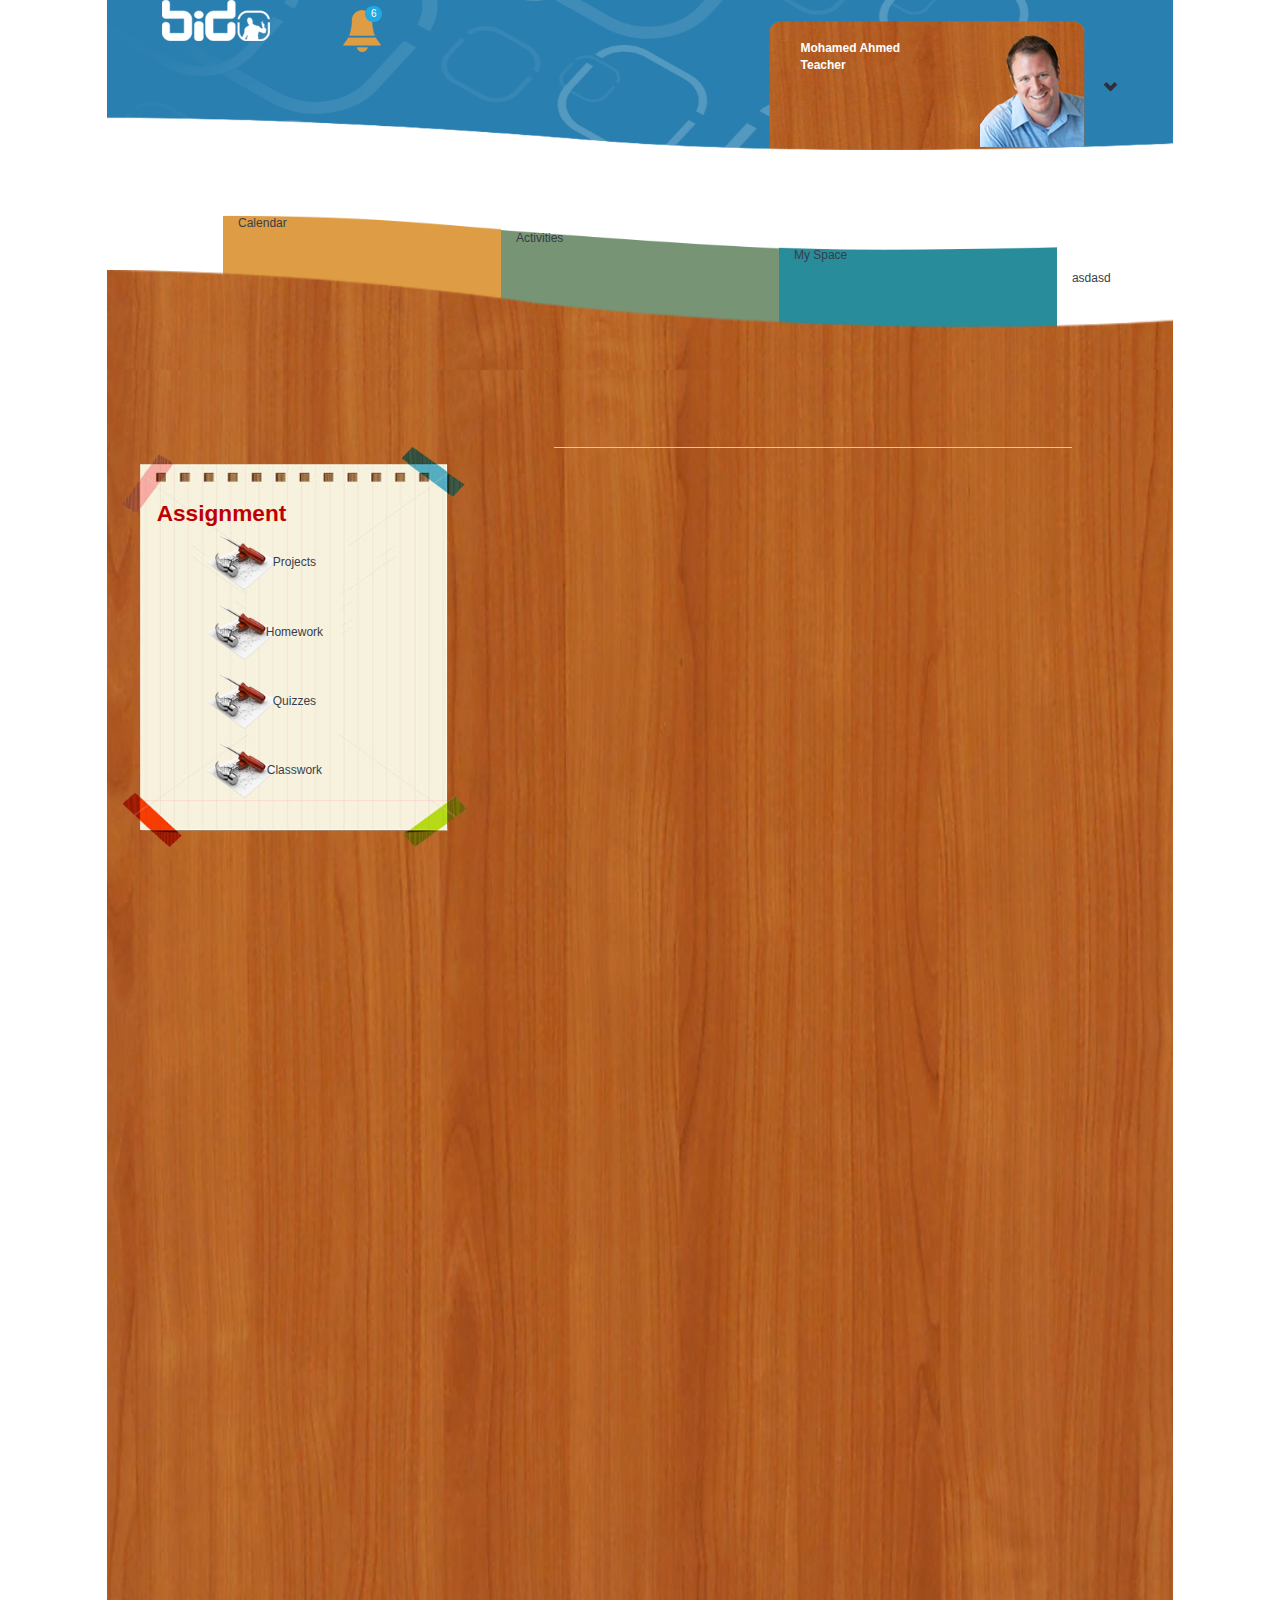
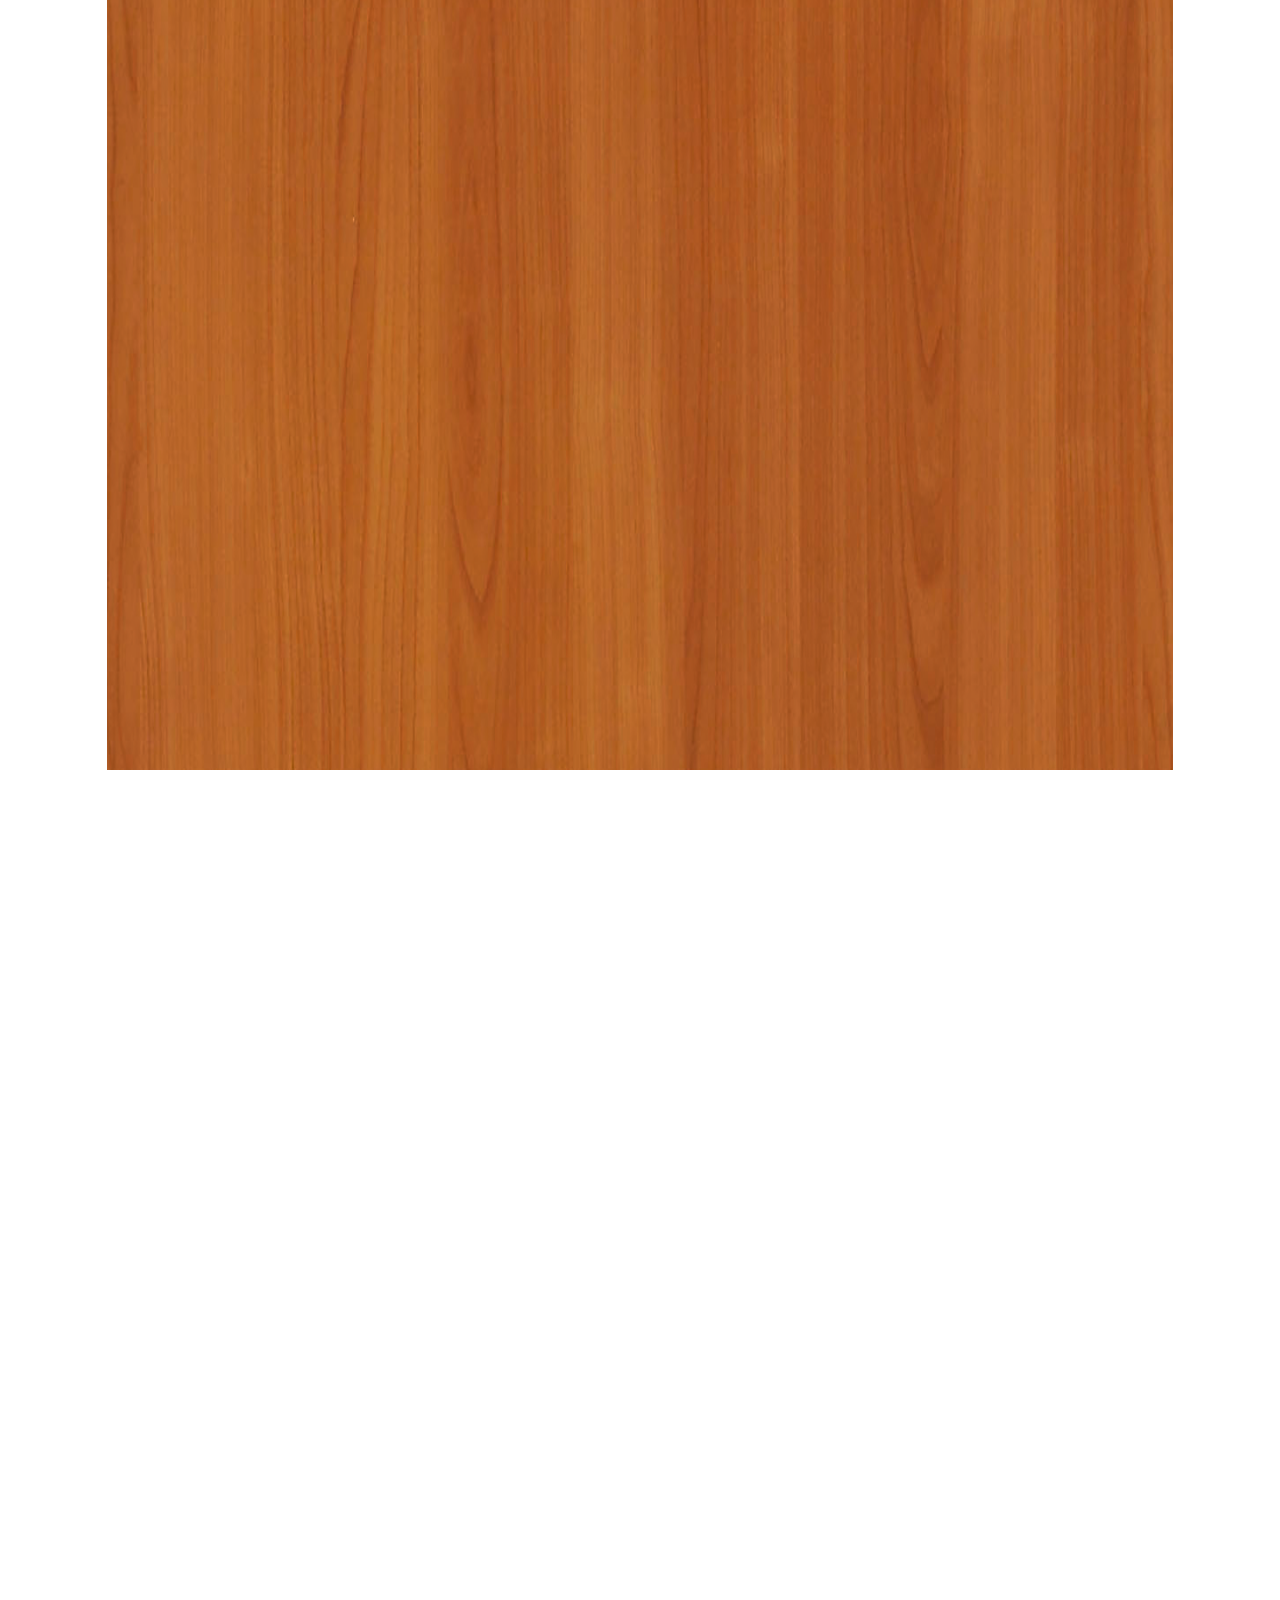
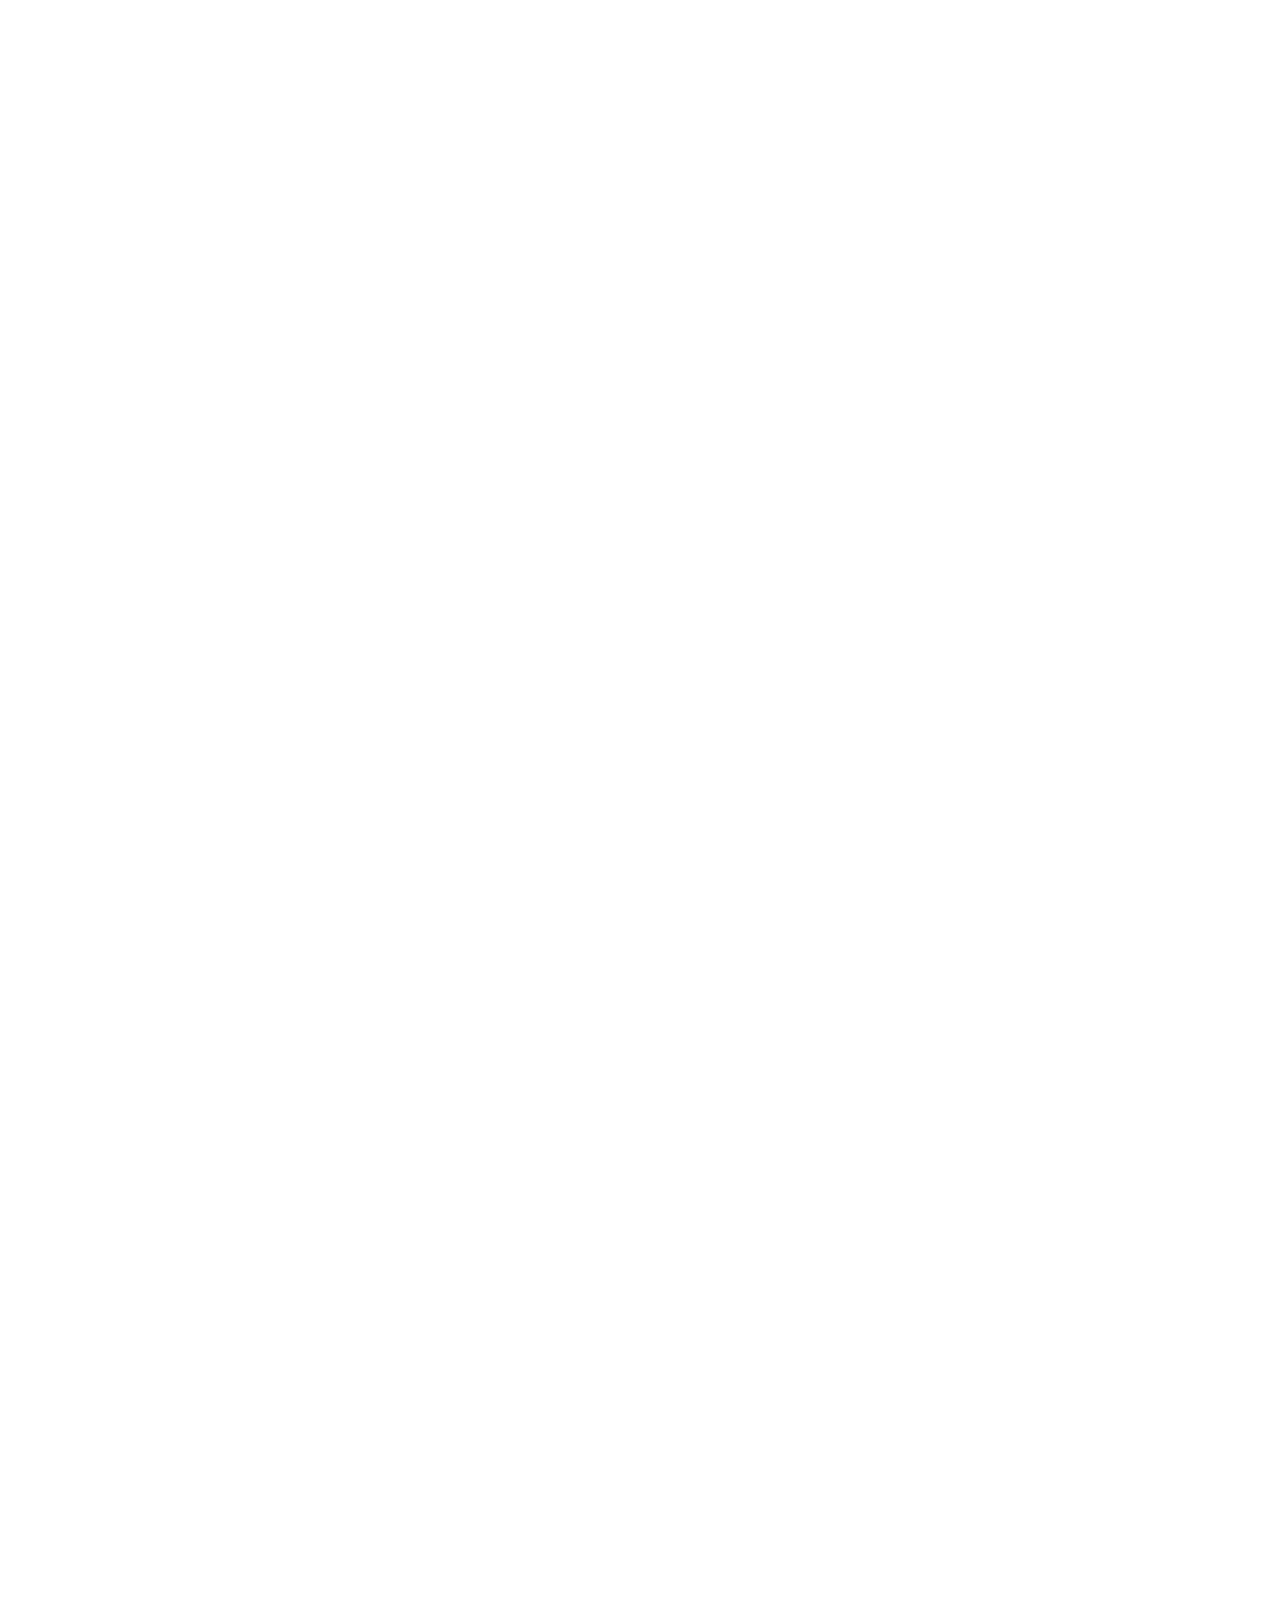
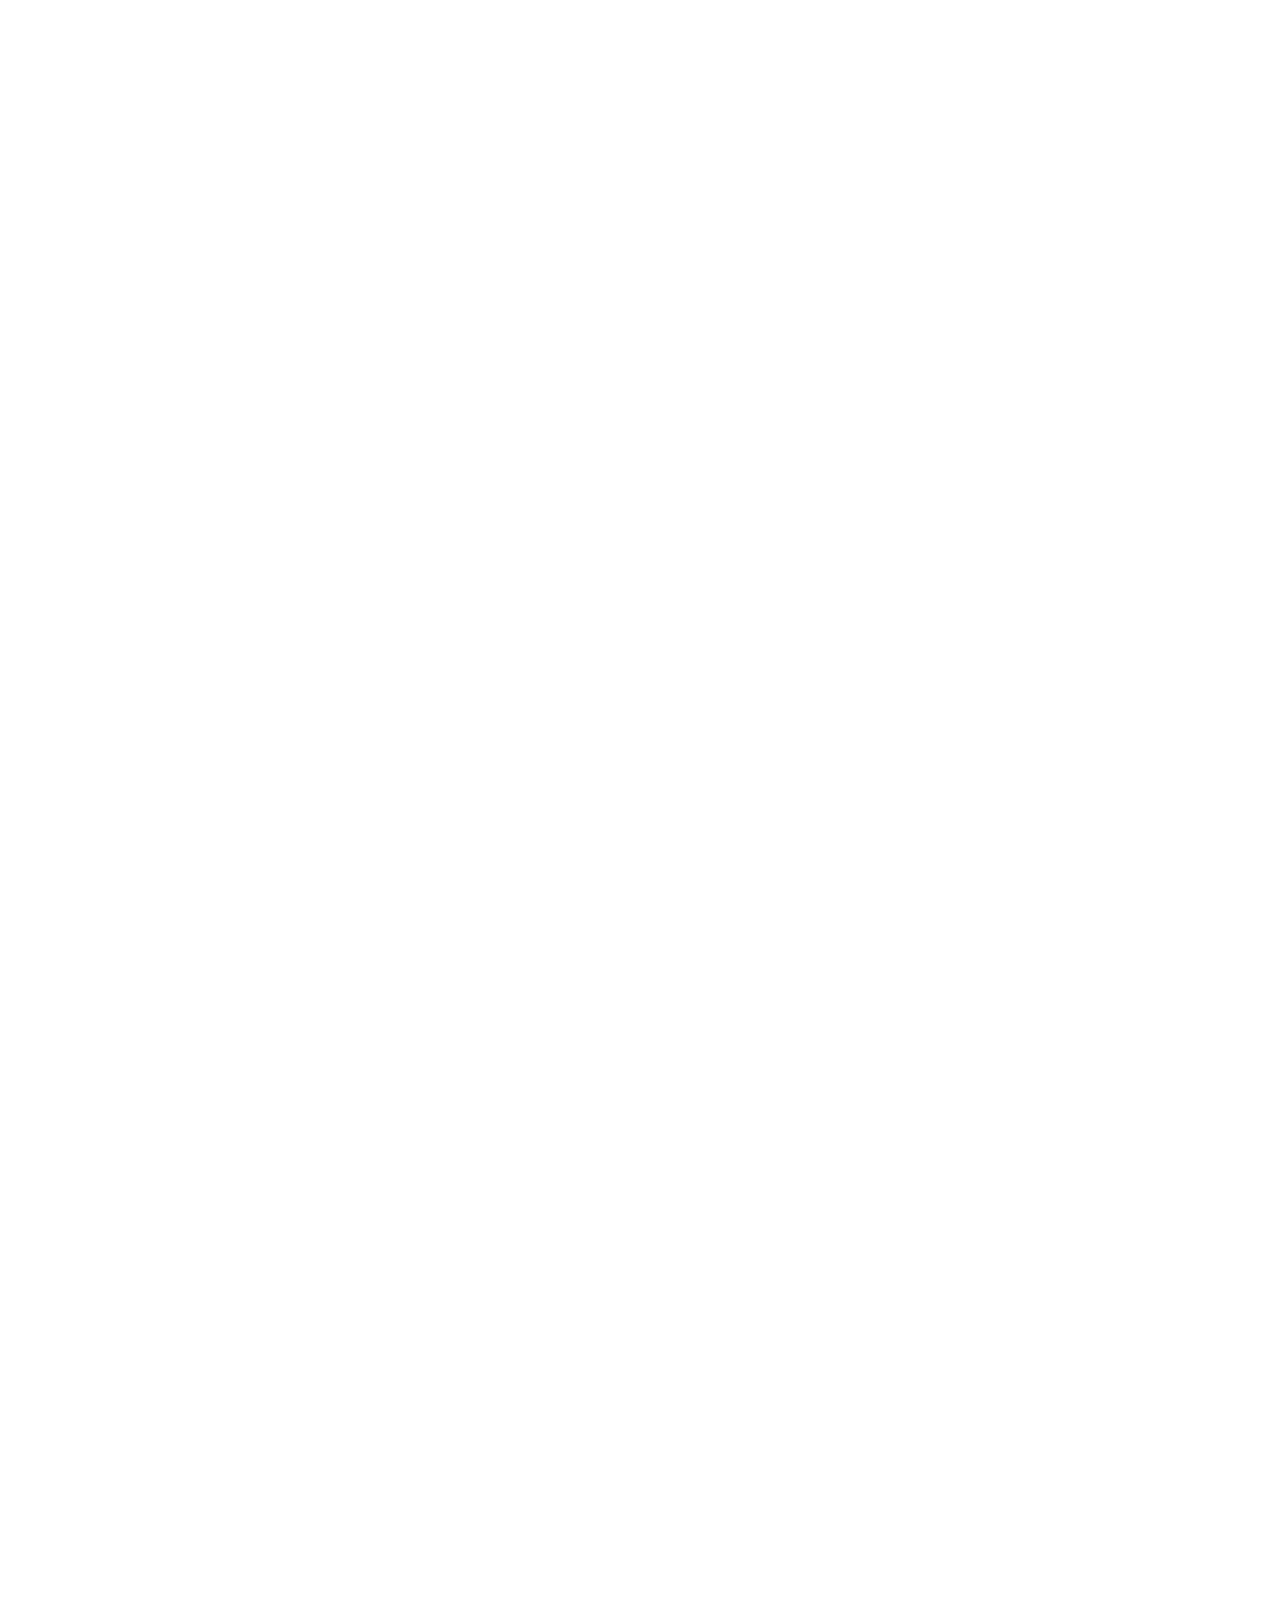
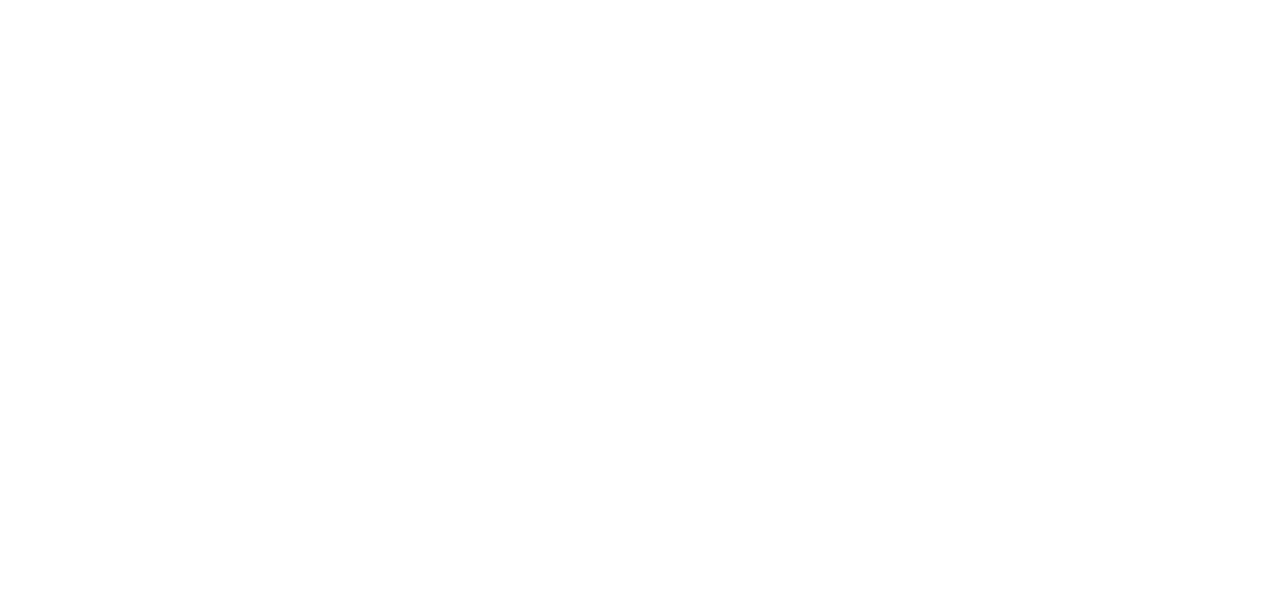
<file: index.html>
<!DOCTYPE html>
<html lang="en">
<head>
	<meta charset="utf-8">
	<meta http-equiv="X-UA-Compatible" content="IE=edge">

	<meta name="viewport" content="width=device-width, initial-scale=1.0" />
	<meta name="description" content="Neon Admin Panel" />
	<meta name="author" content="" />

	<title>Teacher Side</title>

	<link rel="stylesheet" href="assets/js/jquery-ui/css/no-theme/jquery-ui-1.10.3.custom.min.css">
	<link rel="stylesheet" href="assets/css/font-icons/entypo/css/entypo.css">
	<link rel="stylesheet" href="http://fonts.googleapis.com/css?family=Noto+Sans:400,700,400italic">
	<link rel="stylesheet" href="assets/css/bootstrap.css">
	<link rel="stylesheet" href="assets/css/neon-core.css">
	<link rel="stylesheet" href="assets/css/neon-theme.css">
	<link rel="stylesheet" href="assets/css/neon-forms.css">
	<link rel="stylesheet" href="custom.css">

	<script src="assets/js/jquery-1.11.0.min.js"></script>
	<script>$.noConflict();</script>

	<!--[if lt IE 9]><script src="assets/js/ie8-responsive-file-warning.js"></script><![endif]-->

	<!-- HTML5 shim and Respond.js IE8 support of HTML5 elements and media queries -->
	<!--[if lt IE 9]>
		<script src="https://oss.maxcdn.com/libs/html5shiv/3.7.0/html5shiv.js"></script>
		<script src="https://oss.maxcdn.com/libs/respond.js/1.4.2/respond.min.js"></script>
	<![endif]-->


</head>
<body class="page-body1  page-fade gray">
    <div class="col-xs-10 col-xs-offset-1">
        <div class="header row">
            <ul>
                
                <li class="col-xs-1">
                    <a href="#">
                        <img src="images/logo.png" alt="Site Logo"/>
                    </a>
                </li> <!--End Of Logo-->
                

                <li class="notifications dropdown col-xs-1 col-xs-offset-1">

                    <a href="#" class="dropdown-toggle" data-toggle="dropdown" data-hover="dropdown" data-close-others="true">
                        <img src="images/notification.png" alt=""/>
                        <span class="badge badge-info">6</span>
                    </a>

                    <ul class="dropdown-menu">
                        <li class="top">
                            <p class="small">
                                <a href="#" class="pull-right">Mark all Read</a>
                                You have <strong>3</strong> new notifications.
                            </p>
                        </li>

                        <li>
                            <ul class="dropdown-menu-list scroller" tabindex="5001" style="overflow: hidden; outline: none;">
                                <li class="unread notification-success">
                                    <a href="#">
                                        <i class="entypo-user-add pull-right"></i>

											<span class="line">
												<strong>New user registered</strong>
											</span>

											<span class="line small">
												30 seconds ago
											</span>
                                    </a>
                                </li>

                                <li class="unread notification-secondary">
                                    <a href="#">
                                        <i class="entypo-heart pull-right"></i>

											<span class="line">
												<strong>Someone special liked this</strong>
											</span>

											<span class="line small">
												2 minutes ago
											</span>
                                    </a>
                                </li>

                                <li class="notification-primary">
                                    <a href="#">
                                        <i class="entypo-user pull-right"></i>

											<span class="line">
												<strong>Privacy settings have been changed</strong>
											</span>

											<span class="line small">
												3 hours ago
											</span>
                                    </a>
                                </li>

                                <li class="notification-danger">
                                    <a href="#">
                                        <i class="entypo-cancel-circled pull-right"></i>

											<span class="line">
												John cancelled the event
											</span>

											<span class="line small">
												9 hours ago
											</span>
                                    </a>
                                </li>

                                <li class="notification-info">
                                    <a href="#">
                                        <i class="entypo-info pull-right"></i>

											<span class="line">
												The server is status is stable
											</span>

											<span class="line small">
												yesterday at 10:30am
											</span>
                                    </a>
                                </li>

                                <li class="notification-warning">
                                    <a href="#">
                                        <i class="entypo-rss pull-right"></i>

											<span class="line">
												New comments waiting approval
											</span>

											<span class="line small">
												last week
											</span>
                                    </a>
                                </li>
                            </ul>
                        </li>

                        <li class="external">
                            <a href="#">View all notifications</a>
                        </li>
                        <div id="ascrail2001" class="nicescroll-rails" style="padding-right: 3px; width: 10px; z-index: 1000; position: absolute; cursor: default; top: 40px; left: 359px; height: 290px; display: block; opacity: 0;"><div style="position: relative; float: right; width: 5px; border: 1px solid rgb(204, 204, 204); border-radius: 1px; height: 247px; top: 0px; background-color: rgb(212, 212, 212); background-clip: padding-box;"></div></div><div id="ascrail2001-hr" class="nicescroll-rails" style="height: 7px; z-index: 1000; position: absolute; cursor: default; display: none; top: 323px; left: 1px; width: 358px; opacity: 0;"><div style="position: relative; top: 0px; height: 5px; border: 1px solid rgb(204, 204, 204); border-radius: 1px; width: 368px; background-color: rgb(212, 212, 212); background-clip: padding-box;"></div></div></ul>

                </li> <!--End Of Notifications-->

                
                <li class="col-xs-offset-4 col-xs-4">
                   <ul class="teacher-side">
                       <li class="pull-left teacher-name">Mohamed Ahmed</li>
                       <div class="clearfix"></div>
                       <li class="teacher-position">Teacher</li>
                       <li class="pull-right img-size pic-margin"><img class="teacher-margin" src="images/teacher.png" alt="Teacher Picture"/></li>
                   </ul>
                </li> <!--End Of Teacher Box-->
                
                <li class="col-xs-1">
                    <ul class="user-info pull-left pull-none-xsm">

                        <!-- Profile Info -->
                        <li class="profile-info dropdown pull-right arrow-margin"><!-- add class "pull-right" if you want to place this from right -->

                            <a href="#" class="dropdown-toggle" data-toggle="dropdown">
                                <span class="glyphicon glyphicon-chevron-down" aria-hidden="true"></span>
                            </a>

                            <ul class="dropdown-menu margin-fix">

                                <!-- Reverse Caret -->
                                <li class="caret"></li>

                                <!-- Profile sub-links -->
                                <li>
                                    <a href="extra-timeline.html">
                                        <i class="entypo-user"></i>
                                        Edit Profile
                                    </a>
                                </li>

                                <li>
                                    <a href="mailbox.html">
                                        <i class="entypo-mail"></i>
                                        Inbox
                                    </a>
                                </li>

                                <li>
                                    <a href="extra-calendar.html">
                                        <i class="entypo-calendar"></i>
                                        Calendar
                                    </a>
                                </li>

                                <li>
                                    <a href="#">
                                        <i class="entypo-logout"></i>
                                        Tasks
                                    </a>
                                </li>
                            </ul>
                        </li>

                    </ul>
                </li>
                
            </ul>
            </div>      <!-- End Of Header -->

       <div class="buttons-div col-xs-offset-1 col-xs-10">
           <div class="button1 col-xs-4">
               <a href="#">Calendar</a>
           </div>
           <div class="button2 col-xs-4">
               <a href="#">Activities</a>
           </div>
           <div class="button3 col-xs-4">
               <a href="#">My Space</a>
           </div>
       </div>       <!-- End Of Buttons -->

            <div class="content row">
                <div class="content-wave col-xs-12">
                    <a href="#" class="inline-block">asdasd</a>
                </div>      <!-- End Of Content Wave -->

                <div class="under-wave col-xs-12">
                    <div class="col-xs-4 assignment">
                        <a href="#" class="assignment-head">Assignment</a>
                        <ul class="nav nav-pills nav-stacked">
                            <li role="presentation" class="assignment-items"><a href="#" class="assignment-link project-icon"> Projects</a></li>
                            <li role="presentation" class="assignment-items"><a href="#" class="assignment-link project-icon">Homework</a></li>
                            <li role="presentation" class="assignment-items"><a href="#" class="assignment-link project-icon">Quizzes</a></li>
                            <li role="presentation" class="assignment-items"><a href="#" class="assignment-link project-icon">Classwork</a></li>
                        </ul>
                    </div> <!-- end of assignment -->



                    <div class="col-xs-6 col-xs-offset-1 test-bg" >

                    </div>
                </div>

            </div>
    </div>


































	<!-- Imported styles on this page -->
	<link rel="stylesheet" href="assets/js/jvectormap/jquery-jvectormap-1.2.2.css">
	<link rel="stylesheet" href="assets/js/rickshaw/rickshaw.min.css">

	<!-- Bottom scripts (common) -->
	<script src="assets/js/gsap/main-gsap.js"></script>
	<script src="assets/js/jquery-ui/js/jquery-ui-1.10.3.minimal.min.js"></script>
	<script src="assets/js/bootstrap.js"></script>
	<script src="assets/js/joinable.js"></script>
	<script src="assets/js/resizeable.js"></script>
	<script src="assets/js/neon-api.js"></script>
	<script src="assets/js/jvectormap/jquery-jvectormap-1.2.2.min.js"></script>


	<!-- Imported scripts on this page -->
	<script src="assets/js/jvectormap/jquery-jvectormap-europe-merc-en.js"></script>
	<script src="assets/js/jquery.sparkline.min.js"></script>
	<script src="assets/js/rickshaw/vendor/d3.v3.js"></script>
	<script src="assets/js/rickshaw/rickshaw.min.js"></script>
	<script src="assets/js/raphael-min.js"></script>
	<script src="assets/js/morris.min.js"></script>
	<script src="assets/js/toastr.js"></script>
	<script src="assets/js/fullcalendar/fullcalendar.min.js"></script>
	<script src="assets/js/neon-chat.js"></script>


	<!-- JavaScripts initializations and stuff -->
	<script src="assets/js/neon-custom.js"></script>


	<!-- Demo Settings -->
	<script src="assets/js/neon-demo.js"></script>

</body>
</html>
</file>
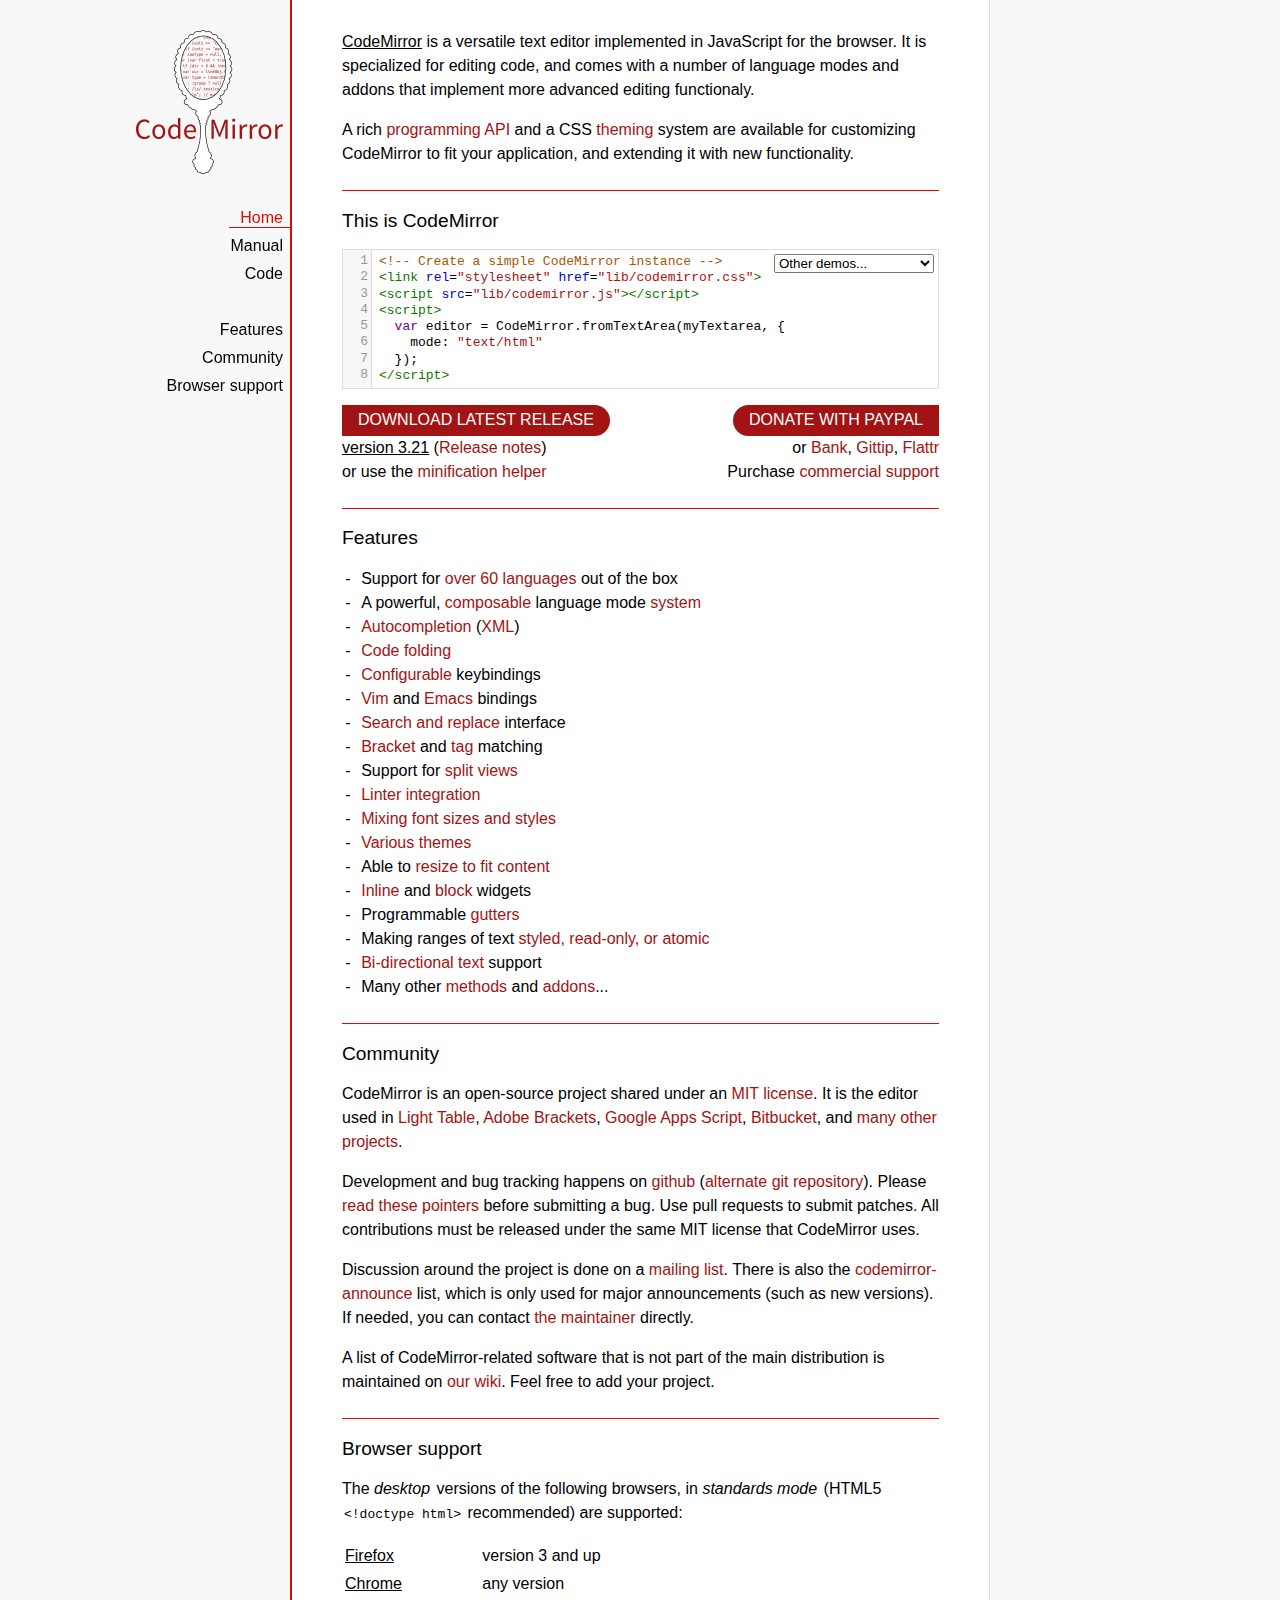
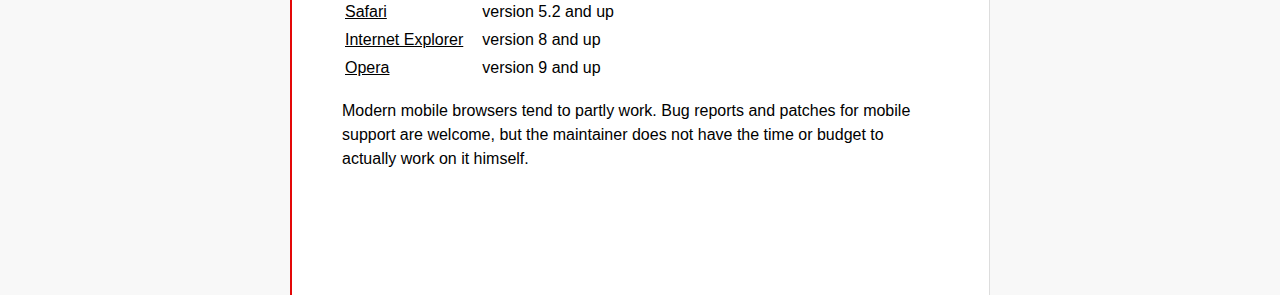
<file: assets/js/codemirror/index.html>
<!doctype html>

<title>CodeMirror</title>
<meta charset="utf-8"/>

<link rel=stylesheet href="lib/codemirror.css">
<link rel=stylesheet href="doc/docs.css">
<script src="lib/codemirror.js"></script>
<script src="mode/xml/xml.js"></script>
<script src="mode/javascript/javascript.js"></script>
<script src="mode/css/css.js"></script>
<script src="mode/htmlmixed/htmlmixed.js"></script>
<script src="addon/edit/matchbrackets.js"></script>

<script src="doc/activebookmark.js"></script>

<style>
  .CodeMirror { height: auto; border: 1px solid #ddd; }
  .CodeMirror-scroll { max-height: 200px; }
  .CodeMirror pre { padding-left: 7px; line-height: 1.25; }
</style>

<div id=nav>
  <a href="http://codemirror.net"><img id=logo src="doc/logo.png"></a>

  <ul>
    <li><a class=active data-default="true" href="#description">Home</a>
    <li><a href="doc/manual.html">Manual</a>
    <li><a href="https://github.com/marijnh/codemirror">Code</a>
  </ul>
  <ul>
    <li><a href="#features">Features</a>
    <li><a href="#community">Community</a>
    <li><a href="#browsersupport">Browser support</a>
  </ul>
</div>

<article>

<section id=description class=first>
  <p><strong>CodeMirror</strong> is a versatile text editor
  implemented in JavaScript for the browser. It is specialized for
  editing code, and comes with a number of language modes and addons
  that implement more advanced editing functionaly.</p>

  <p>A rich <a href="doc/manual.html#api">programming API</a> and a
  CSS <a href="doc/manual.html#styling">theming</a> system are
  available for customizing CodeMirror to fit your application, and
  extending it with new functionality.</p>
</section>

<section id=demo>
  <h2>This is CodeMirror</h2>
  <form style="position: relative; margin-top: .5em;"><textarea id=demotext>
<!-- Create a simple CodeMirror instance -->
<link rel="stylesheet" href="lib/codemirror.css">
<script src="lib/codemirror.js"></script>
<script>
  var editor = CodeMirror.fromTextArea(myTextarea, {
    mode: "text/html"
  });
</script></textarea>
  <select id="demolist" onchange="document.location = this.options[this.selectedIndex].value;">
    <option value="#">Other demos...</option>
    <option value="demo/complete.html">Autocompletion</option>
    <option value="demo/folding.html">Code folding</option>
    <option value="demo/theme.html">Themes</option>
    <option value="mode/htmlmixed/index.html">Mixed language modes</option>
    <option value="demo/bidi.html">Bi-directional text</option>
    <option value="demo/variableheight.html">Variable font sizes</option>
    <option value="demo/search.html">Search interface</option>
    <option value="demo/vim.html">Vim bindings</option>
    <option value="demo/emacs.html">Emacs bindings</option>
    <option value="demo/tern.html">Tern integration</option>
    <option value="demo/merge.html">Merge/diff interface</option>
    <option value="demo/fullscreen.html">Full-screen editor</option>
  </select></form>
  <script>
    var editor = CodeMirror.fromTextArea(document.getElementById("demotext"), {
      lineNumbers: true,
      mode: "text/html",
      matchBrackets: true
    });
  </script>
  <div style="position: relative; margin: 1em 0;">
    <a class="bigbutton left" href="http://codemirror.net/codemirror.zip">DOWNLOAD LATEST RELEASE</a>
    <div><strong>version 3.21</strong> (<a href="doc/releases.html">Release notes</a>)</div>
    <div>or use the <a href="doc/compress.html">minification helper</a></div>
    <div style="position: absolute; top: 0; right: 0; text-align: right">
      <span class="bigbutton right" onclick="document.getElementById('paypal').submit();">DONATE WITH PAYPAL</span>
      <div style="position: relative">
        or <span onclick="document.getElementById('bankinfo').style.display = 'block';" class=quasilink>Bank</span>,
        <a href="https://www.gittip.com/marijnh">Gittip</a>,
        <a href="https://flattr.com/profile/marijnh">Flattr</a><br>
        <div id=bankinfo>
          <span id=bankinfo_close onclick="document.getElementById('bankinfo').style.display = '';">×</span>
          Bank: <i>Rabobank</i><br/>
          Country: <i>Netherlands</i><br/>
          SWIFT: <i>RABONL2U</i><br/>
          Account: <i>147850770</i><br/>
          Name: <i>Marijn Haverbeke</i><br/>
          IBAN: <i>NL26 RABO 0147 8507 70</i>
        </div>
        <form action="https://www.paypal.com/cgi-bin/webscr" method="post" id="paypal">
          <input type="hidden" name="cmd" value="_s-xclick"/>
          <input type="hidden" name="hosted_button_id" value="3FVHS5FGUY7CC"/>
        </form>
      </div>
      <div>
        Purchase <a href="http://codemirror.com">commercial support</a>
      </div>
    </div>
  </div>
</section>

<section id=features>
  <h2>Features</h2>
  <ul>
    <li>Support for <a href="mode/index.html">over 60 languages</a> out of the box
    <li>A powerful, <a href="mode/htmlmixed/index.html">composable</a> language mode <a href="doc/manual.html#modeapi">system</a>
    <li><a href="doc/manual.html#addon_show-hint">Autocompletion</a> (<a href="demo/xmlcomplete.html">XML</a>)
    <li><a href="doc/manual.html#addon_foldcode">Code folding</a>
    <li><a href="doc/manual.html#option_extraKeys">Configurable</a> keybindings
    <li><a href="demo/vim.html">Vim</a> and <a href="demo/emacs.html">Emacs</a> bindings
    <li><a href="doc/manual.html#addon_search">Search and replace</a> interface
    <li><a href="doc/manual.html#addon_matchbrackets">Bracket</a> and <a href="doc/manual.html#addon_matchtags">tag</a> matching
    <li>Support for <a href="demo/buffers.html">split views</a>
    <li><a href="doc/manual.html#addon_lint">Linter integration</a>
    <li><a href="demo/variableheight.html">Mixing font sizes and styles</a>
    <li><a href="demo/theme.html">Various themes</a>
    <li>Able to <a href="demo/resize.html">resize to fit content</a>
    <li><a href="doc/manual.html#mark_replacedWith">Inline</a> and <a href="doc/manual.html#addLineWidget">block</a> widgets
    <li>Programmable <a href="demo/marker.html">gutters</a>
    <li>Making ranges of text <a href="doc/manual.html#markText">styled, read-only, or atomic</a>
    <li><a href="demo/bidi.html">Bi-directional text</a> support
    <li>Many other <a href="doc/manual.html#api">methods</a> and <a href="doc/manual.html#addons">addons</a>...
  </ul>
</section>

<section id=community>
  <h2>Community</h2>

  <p>CodeMirror is an open-source project shared under
  an <a href="LICENSE">MIT license</a>. It is the editor used in
  <a href="http://www.chris-granger.com/2012/04/12/light-table---a-new-ide-concept/">Light
  Table</a>, <a href="http://brackets.io/">Adobe
  Brackets</a>, <a href="https://script.google.com/">Google Apps
  Script</a>, <a href="http://blog.bitbucket.org/2013/05/14/edit-your-code-in-the-cloud-with-bitbucket/">Bitbucket</a>,
  and <a href="doc/realworld.html">many other projects</a>.</p>

  <p>Development and bug tracking happens
  on <a href="https://github.com/marijnh/CodeMirror/">github</a>
  (<a href="http://marijnhaverbeke.nl/git/codemirror">alternate git
  repository</a>).
  Please <a href="http://codemirror.net/doc/reporting.html">read these
  pointers</a> before submitting a bug. Use pull requests to submit
  patches. All contributions must be released under the same MIT
  license that CodeMirror uses.</p>

  <p>Discussion around the project is done on
  a <a href="http://groups.google.com/group/codemirror">mailing list</a>.
  There is also
  the <a href="http://groups.google.com/group/codemirror-announce">codemirror-announce</a>
  list, which is only used for major announcements (such as new
  versions). If needed, you can
  contact <a href="mailto:marijnh@gmail.com">the maintainer</a>
  directly.</p>

  <p>A list of CodeMirror-related software that is not part of the
  main distribution is maintained
  on <a href="https://github.com/marijnh/CodeMirror/wiki/CodeMirror-addons">our
  wiki</a>. Feel free to add your project.</p>
</section>

<section id=browsersupport>
  <h2>Browser support</h2>
  <p>The <em>desktop</em> versions of the following browsers,
  in <em>standards mode</em> (HTML5 <code>&lt;!doctype html></code>
  recommended) are supported:</p>
  <table style="margin-bottom: 1em">
    <tr><th>Firefox</th><td>version 3 and up</td></tr>
    <tr><th>Chrome</th><td>any version</td></tr>
    <tr><th>Safari</th><td>version 5.2 and up</td></tr>
    <tr><th style="padding-right: 1em;">Internet Explorer</th><td>version 8 and up</td></tr>
    <tr><th>Opera</th><td>version 9 and up</td></tr>
  </table>
  <p>Modern mobile browsers tend to partly work. Bug reports and
  patches for mobile support are welcome, but the maintainer does not
  have the time or budget to actually work on it himself.</p>
</section>

</article>
</file>
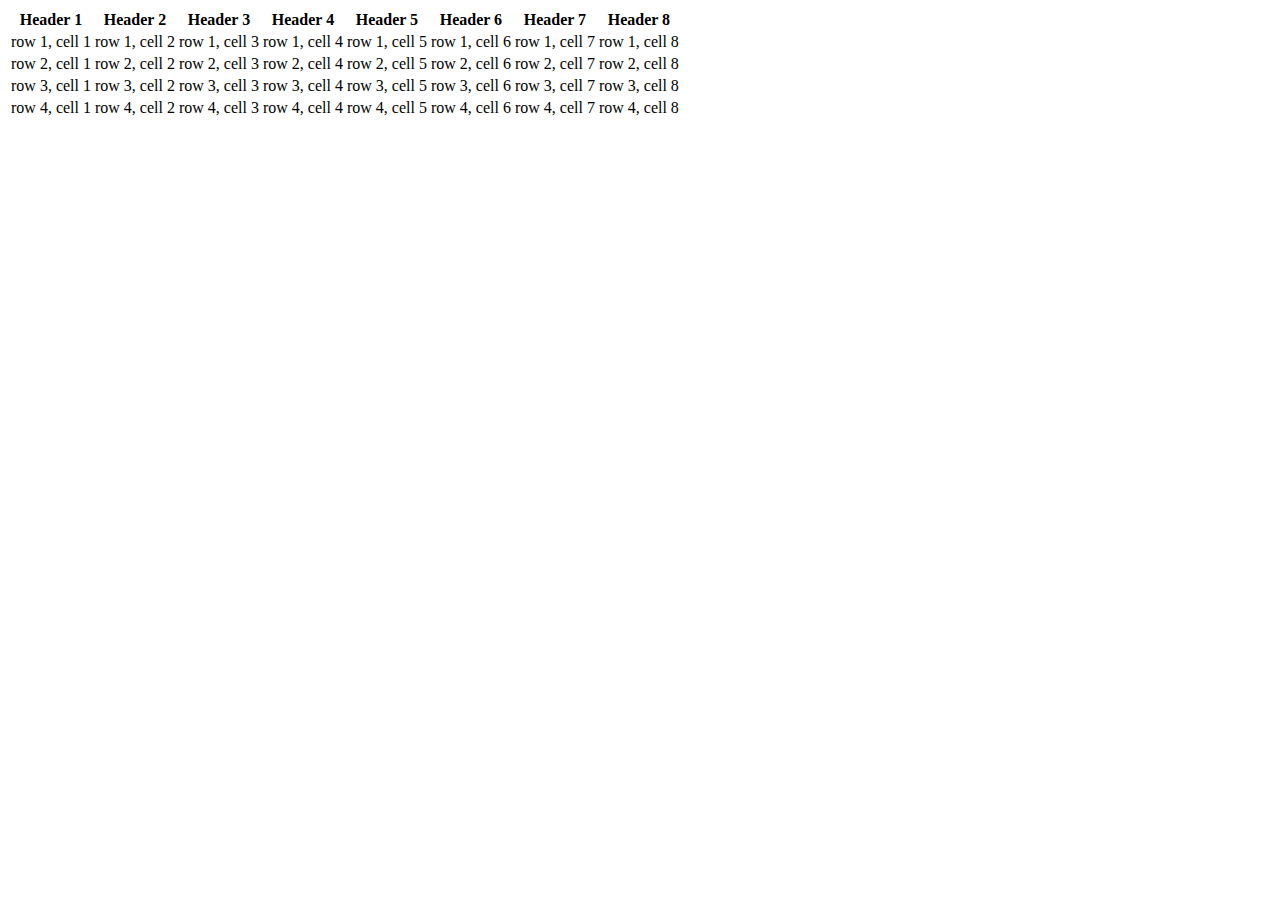
<file: assets/js/zurb-responsive-tables/index.html>
<!DOCTYPE html>

<!-- paulirish.com/2008/conditional-stylesheets-vs-css-hacks-answer-neither/ -->
<!--[if lt IE 7]> <html class="no-js lt-ie9 lt-ie8 lt-ie7" lang="en"> <![endif]-->
<!--[if IE 7]>    <html class="no-js lt-ie9 lt-ie8" lang="en"> <![endif]-->
<!--[if IE 8]>    <html class="no-js lt-ie9" lang="en"> <![endif]-->
<!--[if gt IE 8]><!--> <html lang="en"> <!--<![endif]-->
<head>
  <meta charset="utf-8" />
  
  <!-- Set the viewport width to device width for mobile -->
  <meta name="viewport" content="width=device-width" />
  
  <title>Responsive Tables by ZURB</title>
  
  <!-- Included CSS Files -->
  <!-- Combine and Compress These CSS Files -->
  <link rel="stylesheet" href="stylesheets/ui.css">
  
  <!-- End Combine and Compress These CSS Files -->
	<link rel="stylesheet" href="responsive-tables.css">
	<script src="javascripts/jquery.min.js"></script>
	<script src="responsive-tables.js"></script>
	
  <!--[if lt IE 9]>
  <link rel="stylesheet" href="stylesheets/ie.css">
  <![endif]-->
  
  
  <!-- IE Fix for HTML5 Tags -->
  <!--[if lt IE 9]>
  <script src="http://html5shiv.googlecode.com/svn/trunk/html5.js"></script>
  <![endif]-->
</head>

<body>
	<!-- container -->
	<div class="container">

		<div class="row">
			
			
				<table class="responsive">
    				
					<tr>
						<th>Header 1</th>
						<th>Header 2</th>
						<th>Header 3</th>
						<th>Header 4</th>
						<th>Header 5</th>
						<th>Header 6</th>
						<th>Header 7</th>
						<th>Header 8</th>
					</tr>
					<tr>
						<td>row 1, cell 1</td>
						<td>row 1, cell 2</td>
						<td>row 1, cell 3</td>
						<td>row 1, cell 4</td>
						<td>row 1, cell 5</td>
						<td>row 1, cell 6</td>
						<td>row 1, cell 7</td>
						<td>row 1, cell 8</td>
					</tr>
					<tr>
						<td>row 2, cell 1</td>
						<td>row 2, cell 2</td>
						<td>row 2, cell 3</td>
						<td>row 2, cell 4</td>
						<td>row 2, cell 5</td>
						<td>row 2, cell 6</td>
						<td>row 2, cell 7</td>
						<td>row 2, cell 8</td>
					</tr>
					<tr>
						<td>row 3, cell 1</td>
						<td>row 3, cell 2</td>
						<td>row 3, cell 3</td>
						<td>row 3, cell 4</td>
						<td>row 3, cell 5</td>
						<td>row 3, cell 6</td>
						<td>row 3, cell 7</td>
						<td>row 3, cell 8</td>
					</tr>
					<tr>
						<td>row 4, cell 1</td>
						<td>row 4, cell 2</td>
						<td>row 4, cell 3</td>
						<td>row 4, cell 4</td>
						<td>row 4, cell 5</td>
						<td>row 4, cell 6</td>
						<td>row 4, cell 7</td>
						<td>row 4, cell 8</td>
					</tr>
    					
        </table>
        
        </div>

	</div>


</body>
</html>
</file>
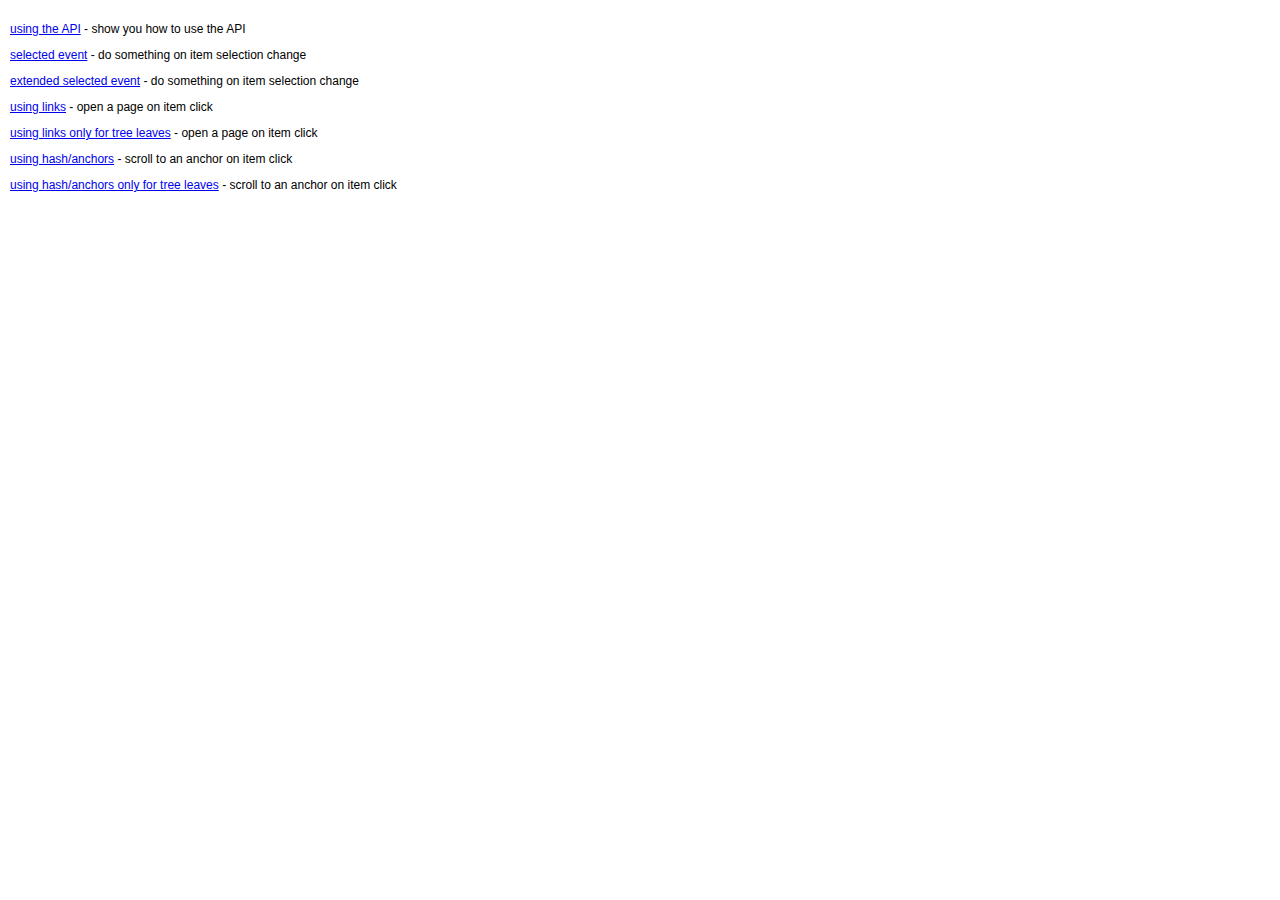
<file: assets/js/aci-tree/sample/index.html>
<!DOCTYPE HTML>
<html lang="en">
    <head>
        <meta http-equiv="Content-Type" content="text/html; charset=utf-8">
        <meta name="robots" content="index, follow">
        <title>aciTree usage samples - A treeview control with jQuery</title>
        <meta name="description" content="aciTree demos to show you how it can be used">
        <meta name="keywords" content="aciTree, treeview, control, tree view, javascript, jQuery">
        <link rel="stylesheet" type="text/css" href="../css/demo.css" media="all">
    </head>
    <body>

        <p><a href="using-the-api.html" title="aciTree API">using the API</a> - show you how to use the API</p>
        <p><a href="selected-event.html" title="aciTree selected event">selected event</a> - do something on item selection change</p>
        <p><a href="selected-event-extended.html" title="aciTree selected event">extended selected event</a> - do something on item selection change</p>
        <p><a href="using-links.html" title="aciTree using links">using links</a> - open a page on item click</p>
        <p><a href="using-file-links.html" title="aciTree using links">using links only for tree leaves</a>  - open a page on item click</p>
        <p><a href="using-hash.html" title="aciTree using hash">using hash/anchors</a> - scroll to an anchor on item click</p>
        <p><a href="using-file-hash.html" title="aciTree using hash">using hash/anchors only for tree leaves</a> - scroll to an anchor on item click</p>

    </body>
</html>
</file>
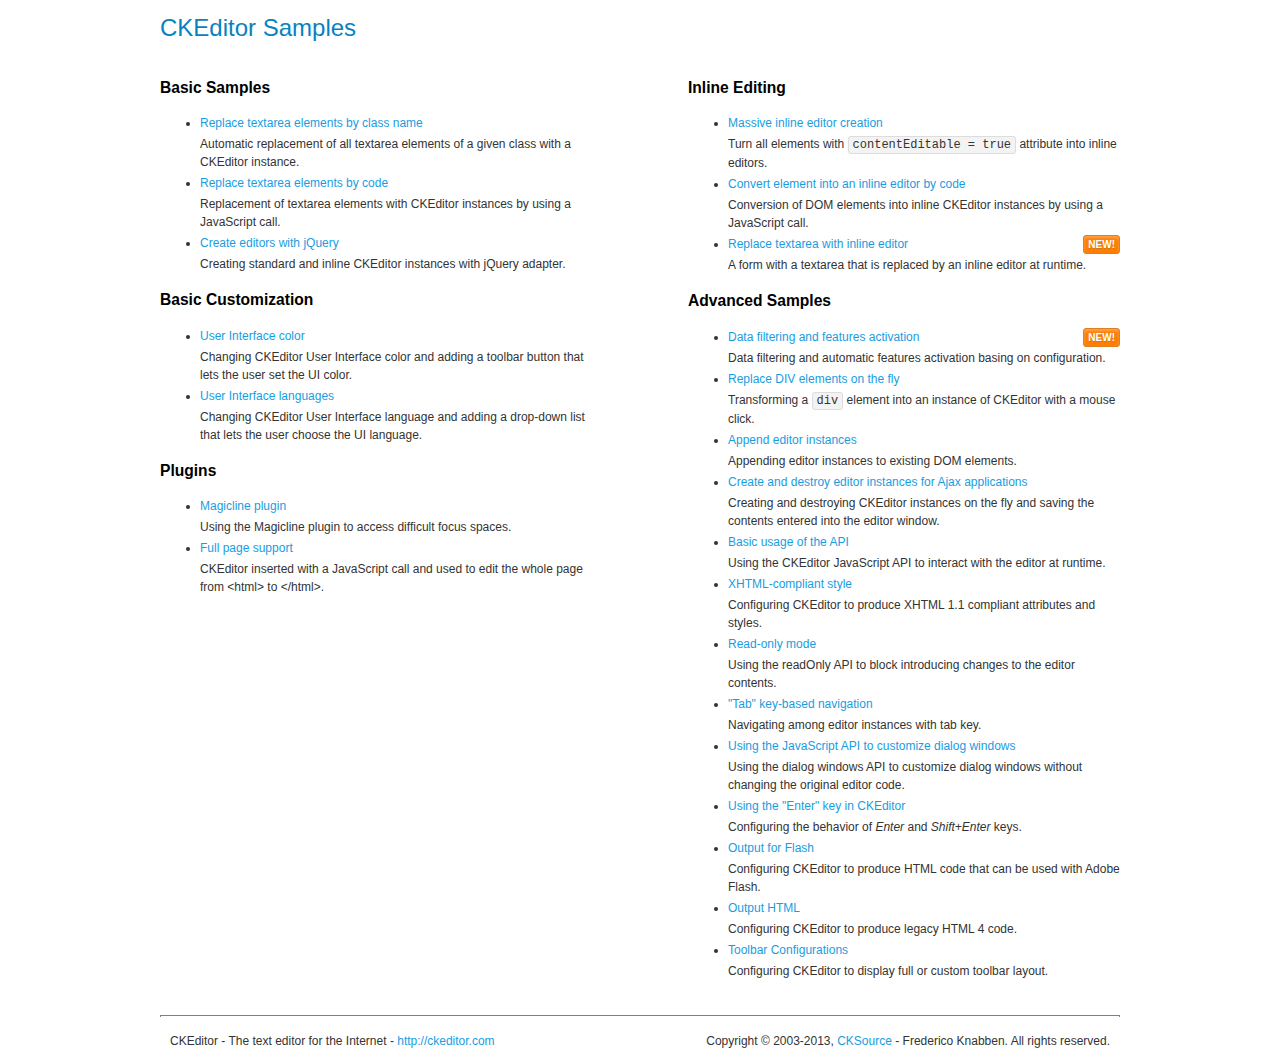
<file: assets/js/ckeditor/samples/index.html>
<!DOCTYPE html>
<!--
Copyright (c) 2003-2013, CKSource - Frederico Knabben. All rights reserved.
For licensing, see LICENSE.md or http://ckeditor.com/license
-->
<html>
<head>
	<title>CKEditor Samples</title>
	<meta charset="utf-8">
	<link rel="stylesheet" href="sample.css">
</head>
<body>
	<h1 class="samples">
		CKEditor Samples
	</h1>
	<div class="twoColumns">
		<div class="twoColumnsLeft">
			<h2 class="samples">
				Basic Samples
			</h2>
			<dl class="samples">
				<dt><a class="samples" href="replacebyclass.html">Replace textarea elements by class name</a></dt>
				<dd>Automatic replacement of all textarea elements of a given class with a CKEditor instance.</dd>

				<dt><a class="samples" href="replacebycode.html">Replace textarea elements by code</a></dt>
				<dd>Replacement of textarea elements with CKEditor instances by using a JavaScript call.</dd>

				<dt><a class="samples" href="jquery.html">Create editors with jQuery</a></dt>
				<dd>Creating standard and inline CKEditor instances with jQuery adapter.</dd>
			</dl>

			<h2 class="samples">
				Basic Customization
			</h2>
			<dl class="samples">
				<dt><a class="samples" href="uicolor.html">User Interface color</a></dt>
				<dd>Changing CKEditor User Interface color and adding a toolbar button that lets the user set the UI color.</dd>

				<dt><a class="samples" href="uilanguages.html">User Interface languages</a></dt>
				<dd>Changing CKEditor User Interface language and adding a drop-down list that lets the user choose the UI language.</dd>
			</dl>


			<h2 class="samples">Plugins</h2>
<dl class="samples">
<dt><a class="samples" href="plugins/magicline/magicline.html">Magicline plugin</a></dt>
<dd>Using the Magicline plugin to access difficult focus spaces.</dd>

<dt><a class="samples" href="plugins/wysiwygarea/fullpage.html">Full page support</a></dt>
<dd>CKEditor inserted with a JavaScript call and used to edit the whole page from &lt;html&gt; to &lt;/html&gt;.</dd>
</dl>
		</div>
		<div class="twoColumnsRight">
			<h2 class="samples">
				Inline Editing
			</h2>
			<dl class="samples">
				<dt><a class="samples" href="inlineall.html">Massive inline editor creation</a></dt>
				<dd>Turn all elements with <code>contentEditable = true</code> attribute into inline editors.</dd>

				<dt><a class="samples" href="inlinebycode.html">Convert element into an inline editor by code</a></dt>
				<dd>Conversion of DOM elements into inline CKEditor instances by using a JavaScript call.</dd>

				<dt><a class="samples" href="inlinetextarea.html">Replace textarea with inline editor</a> <span class="new">New!</span></dt>
				<dd>A form with a textarea that is replaced by an inline editor at runtime.</dd>

				
			</dl>

			<h2 class="samples">
				Advanced Samples
			</h2>
			<dl class="samples">
				<dt><a class="samples" href="datafiltering.html">Data filtering and features activation</a> <span class="new">New!</span></dt>
				<dd>Data filtering and automatic features activation basing on configuration.</dd>

				<dt><a class="samples" href="divreplace.html">Replace DIV elements on the fly</a></dt>
				<dd>Transforming a <code>div</code> element into an instance of CKEditor with a mouse click.</dd>

				<dt><a class="samples" href="appendto.html">Append editor instances</a></dt>
				<dd>Appending editor instances to existing DOM elements.</dd>

				<dt><a class="samples" href="ajax.html">Create and destroy editor instances for Ajax applications</a></dt>
				<dd>Creating and destroying CKEditor instances on the fly and saving the contents entered into the editor window.</dd>

				<dt><a class="samples" href="api.html">Basic usage of the API</a></dt>
				<dd>Using the CKEditor JavaScript API to interact with the editor at runtime.</dd>

				<dt><a class="samples" href="xhtmlstyle.html">XHTML-compliant style</a></dt>
				<dd>Configuring CKEditor to produce XHTML 1.1 compliant attributes and styles.</dd>

				<dt><a class="samples" href="readonly.html">Read-only mode</a></dt>
				<dd>Using the readOnly API to block introducing changes to the editor contents.</dd>

				<dt><a class="samples" href="tabindex.html">"Tab" key-based navigation</a></dt>
				<dd>Navigating among editor instances with tab key.</dd>


				
<dt><a class="samples" href="plugins/dialog/dialog.html">Using the JavaScript API to customize dialog windows</a></dt>
<dd>Using the dialog windows API to customize dialog windows without changing the original editor code.</dd>

<dt><a class="samples" href="plugins/enterkey/enterkey.html">Using the &quot;Enter&quot; key in CKEditor</a></dt>
<dd>Configuring the behavior of <em>Enter</em> and <em>Shift+Enter</em> keys.</dd>

<dt><a class="samples" href="plugins/htmlwriter/outputforflash.html">Output for Flash</a></dt>
<dd>Configuring CKEditor to produce HTML code that can be used with Adobe Flash.</dd>

<dt><a class="samples" href="plugins/htmlwriter/outputhtml.html">Output HTML</a></dt>
<dd>Configuring CKEditor to produce legacy HTML 4 code.</dd>

<dt><a class="samples" href="plugins/toolbar/toolbar.html">Toolbar Configurations</a></dt>
<dd>Configuring CKEditor to display full or custom toolbar layout.</dd>

			</dl>
		</div>
	</div>
	<div id="footer">
		<hr>
		<p>
			CKEditor - The text editor for the Internet - <a class="samples" href="http://ckeditor.com/">http://ckeditor.com</a>
		</p>
		<p id="copy">
			Copyright &copy; 2003-2013, <a class="samples" href="http://cksource.com/">CKSource</a> - Frederico Knabben. All rights reserved.
		</p>
	</div>
</body>
</html>
</file>
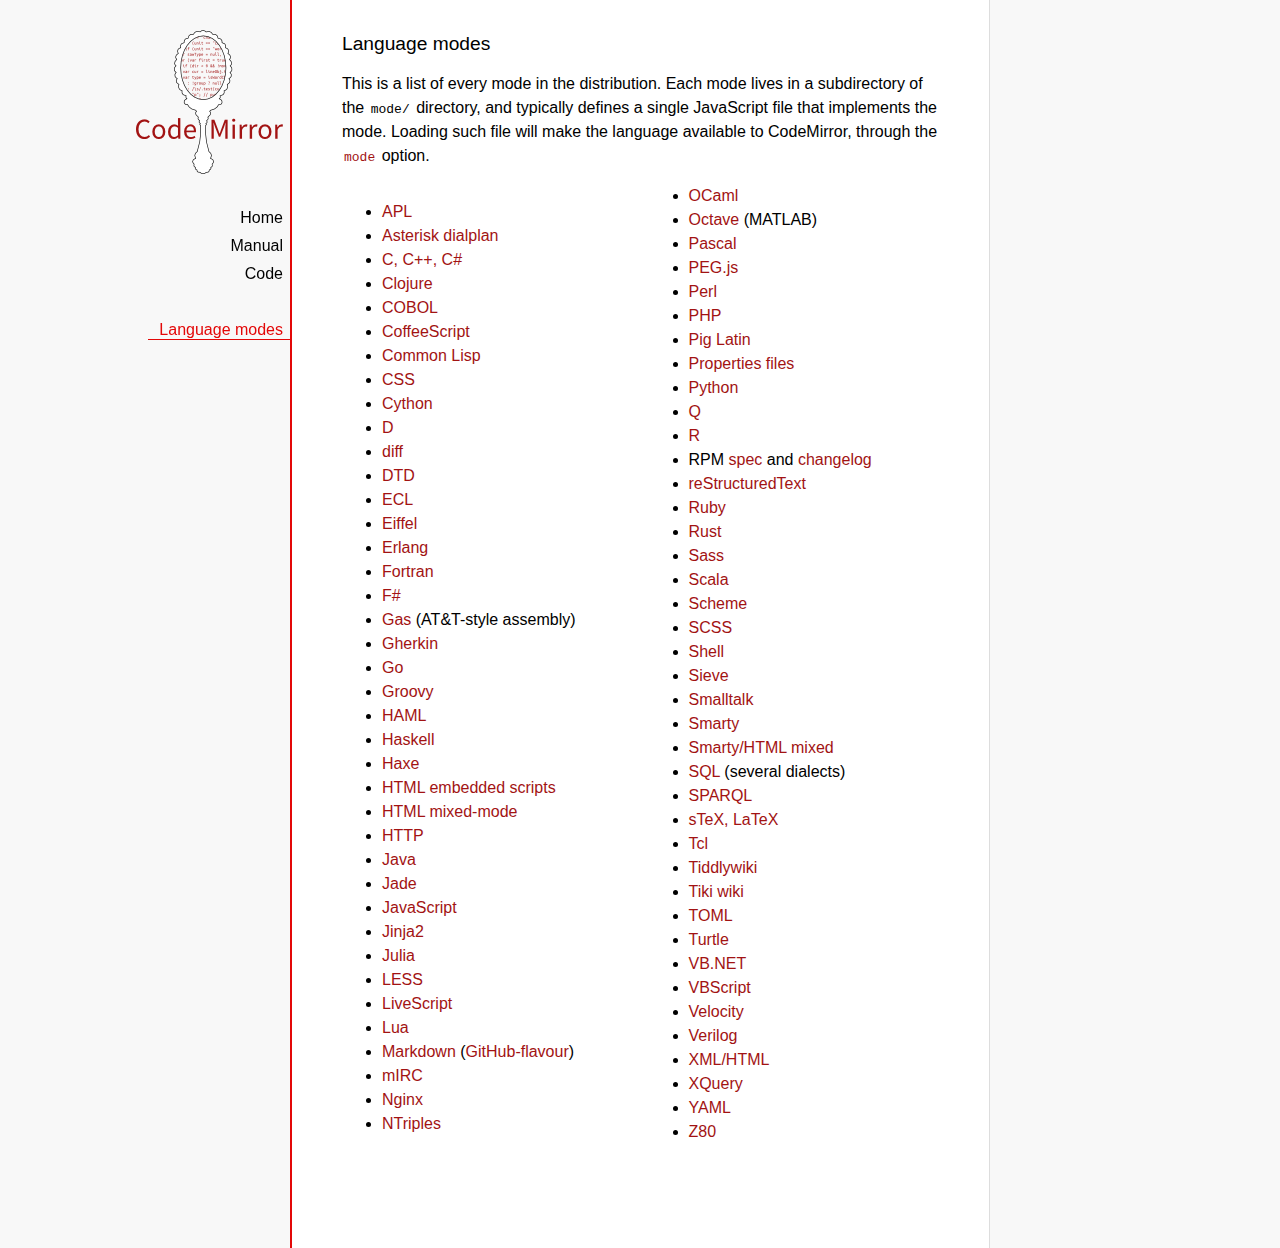
<file: assets/js/codemirror/mode/index.html>
<!doctype html>

<title>CodeMirror: Language Modes</title>
<meta charset="utf-8"/>
<link rel=stylesheet href="../doc/docs.css">

<div id=nav>
  <a href="http://codemirror.net"><img id=logo src="../doc/logo.png"></a>

  <ul>
    <li><a href="../index.html">Home</a>
    <li><a href="../doc/manual.html">Manual</a>
    <li><a href="https://github.com/marijnh/codemirror">Code</a>
  </ul>
  <ul>
    <li><a class=active href="#">Language modes</a>
  </ul>
</div>

<article>

<h2>Language modes</h2>

<p>This is a list of every mode in the distribution. Each mode lives
in a subdirectory of the <code>mode/</code> directory, and typically
defines a single JavaScript file that implements the mode. Loading
such file will make the language available to CodeMirror, through
the <a href="manual.html#option_mode"><code>mode</code></a>
option.</p>

<div style="-webkit-columns: 100px 2; -moz-columns: 100px 2; columns: 100px 2;">
    <ul>
      <li><a href="apl/index.html">APL</a></li>
      <li><a href="asterisk/index.html">Asterisk dialplan</a></li>
      <li><a href="clike/index.html">C, C++, C#</a></li>
      <li><a href="clojure/index.html">Clojure</a></li>
      <li><a href="cobol/index.html">COBOL</a></li>
      <li><a href="coffeescript/index.html">CoffeeScript</a></li>
      <li><a href="commonlisp/index.html">Common Lisp</a></li>
      <li><a href="css/index.html">CSS</a></li>
      <li><a href="python/index.html">Cython</a></li>
      <li><a href="d/index.html">D</a></li>
      <li><a href="diff/index.html">diff</a></li>
      <li><a href="dtd/index.html">DTD</a></li>
      <li><a href="ecl/index.html">ECL</a></li>
      <li><a href="eiffel/index.html">Eiffel</a></li>
      <li><a href="erlang/index.html">Erlang</a></li>
      <li><a href="fortran/index.html">Fortran</a></li>
      <li><a href="mllike/index.html">F#</a></li>
      <li><a href="gas/index.html">Gas</a> (AT&amp;T-style assembly)</li>
      <li><a href="gherkin/index.html">Gherkin</a></li>
      <li><a href="go/index.html">Go</a></li>
      <li><a href="groovy/index.html">Groovy</a></li>
      <li><a href="haml/index.html">HAML</a></li>
      <li><a href="haskell/index.html">Haskell</a></li>
      <li><a href="haxe/index.html">Haxe</a></li>
      <li><a href="htmlembedded/index.html">HTML embedded scripts</a></li>
      <li><a href="htmlmixed/index.html">HTML mixed-mode</a></li>
      <li><a href="http/index.html">HTTP</a></li>
      <li><a href="clike/index.html">Java</a></li>
      <li><a href="jade/index.html">Jade</a></li>
      <li><a href="javascript/index.html">JavaScript</a></li>
      <li><a href="jinja2/index.html">Jinja2</a></li>
      <li><a href="julia/index.html">Julia</a></li>
      <li><a href="css/less.html">LESS</a></li>
      <li><a href="livescript/index.html">LiveScript</a></li>
      <li><a href="lua/index.html">Lua</a></li>
      <li><a href="markdown/index.html">Markdown</a> (<a href="gfm/index.html">GitHub-flavour</a>)</li>
      <li><a href="mirc/index.html">mIRC</a></li>
      <li><a href="nginx/index.html">Nginx</a></li>
      <li><a href="ntriples/index.html">NTriples</a></li>
      <li><a href="mllike/index.html">OCaml</a></li>
      <li><a href="octave/index.html">Octave</a> (MATLAB)</li>
      <li><a href="pascal/index.html">Pascal</a></li>
      <li><a href="pegjs/index.html">PEG.js</a></li>
      <li><a href="perl/index.html">Perl</a></li>
      <li><a href="php/index.html">PHP</a></li>
      <li><a href="pig/index.html">Pig Latin</a></li>
      <li><a href="properties/index.html">Properties files</a></li>
      <li><a href="python/index.html">Python</a></li>
      <li><a href="q/index.html">Q</a></li>
      <li><a href="r/index.html">R</a></li>
      <li>RPM <a href="rpm/spec/index.html">spec</a> and <a href="rpm/changes/index.html">changelog</a></li>
      <li><a href="rst/index.html">reStructuredText</a></li>
      <li><a href="ruby/index.html">Ruby</a></li>
      <li><a href="rust/index.html">Rust</a></li>
      <li><a href="sass/index.html">Sass</a></li>
      <li><a href="clike/scala.html">Scala</a></li>
      <li><a href="scheme/index.html">Scheme</a></li>
      <li><a href="css/scss.html">SCSS</a></li>
      <li><a href="shell/index.html">Shell</a></li>
      <li><a href="sieve/index.html">Sieve</a></li>
      <li><a href="smalltalk/index.html">Smalltalk</a></li>
      <li><a href="smarty/index.html">Smarty</a></li>
      <li><a href="smartymixed/index.html">Smarty/HTML mixed</a></li>
      <li><a href="sql/index.html">SQL</a> (several dialects)</li>
      <li><a href="sparql/index.html">SPARQL</a></li>
      <li><a href="stex/index.html">sTeX, LaTeX</a></li>
      <li><a href="tcl/index.html">Tcl</a></li>
      <li><a href="tiddlywiki/index.html">Tiddlywiki</a></li>
      <li><a href="tiki/index.html">Tiki wiki</a></li>
      <li><a href="toml/index.html">TOML</a></li>
      <li><a href="turtle/index.html">Turtle</a></li>
      <li><a href="vb/index.html">VB.NET</a></li>
      <li><a href="vbscript/index.html">VBScript</a></li>
      <li><a href="velocity/index.html">Velocity</a></li>
      <li><a href="verilog/index.html">Verilog</a></li>
      <li><a href="xml/index.html">XML/HTML</a></li>
      <li><a href="xquery/index.html">XQuery</a></li>
      <li><a href="yaml/index.html">YAML</a></li>
      <li><a href="z80/index.html">Z80</a></li>
    </ul>
  </div>

</article>
</file>
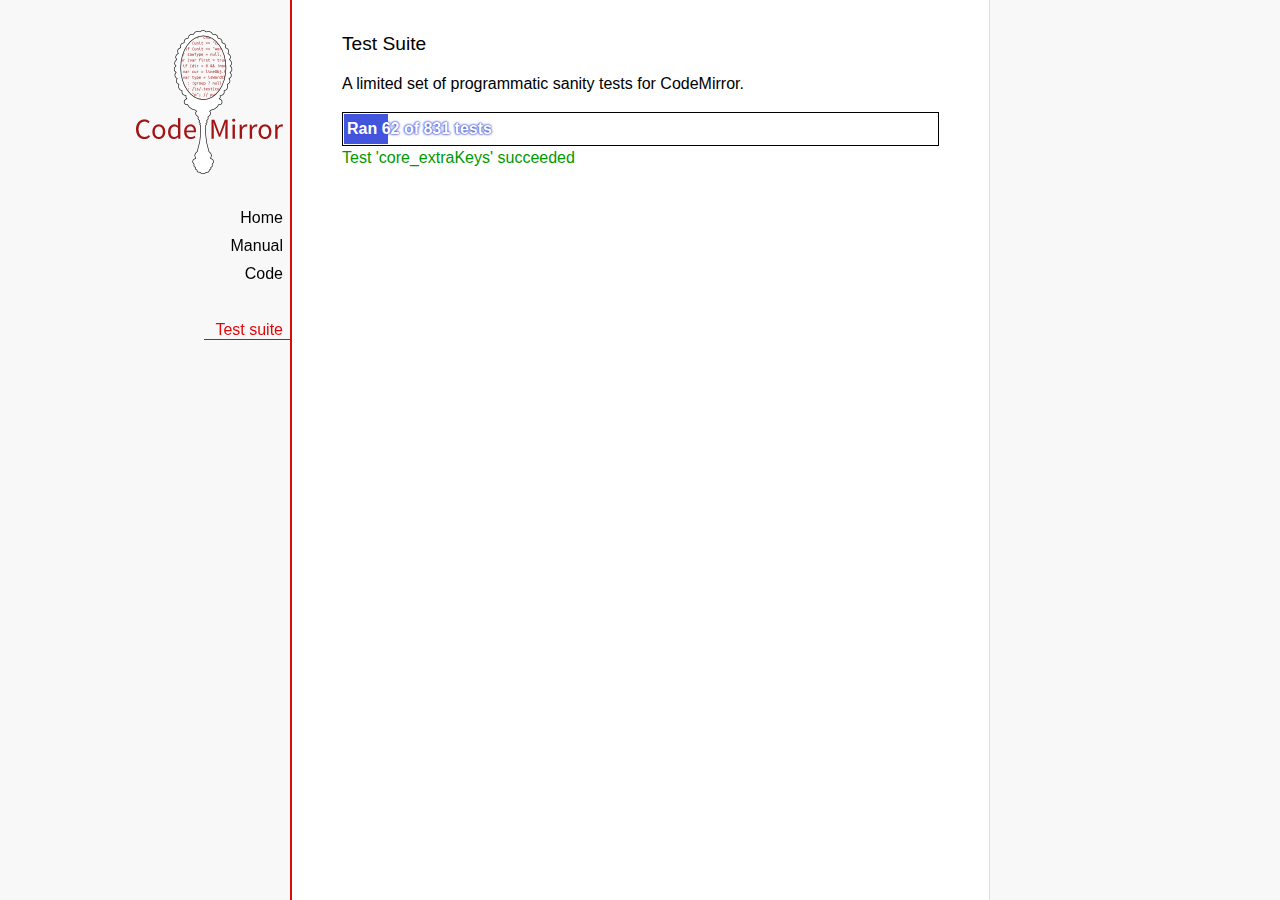
<file: assets/js/codemirror/test/index.html>
<!doctype html>

<title>CodeMirror: Test Suite</title>
<meta charset="utf-8"/>
<link rel=stylesheet href="../doc/docs.css">

<link rel="stylesheet" href="../lib/codemirror.css">
<link rel="stylesheet" href="mode_test.css">
<script src="../lib/codemirror.js"></script>
<script src="../addon/mode/overlay.js"></script>
<script src="../addon/mode/multiplex.js"></script>
<script src="../addon/search/searchcursor.js"></script>
<script src="../addon/dialog/dialog.js"></script>
<script src="../addon/edit/matchbrackets.js"></script>
<script src="../addon/comment/comment.js"></script>
<script src="../mode/javascript/javascript.js"></script>
<script src="../mode/xml/xml.js"></script>
<script src="../keymap/vim.js"></script>
<script src="../keymap/emacs.js"></script>

<style type="text/css">
  .ok {color: #090;}
  .fail {color: #e00;}
  .error {color: #c90;}
  .done {font-weight: bold;}
  #progress {
  background: #45d;
  color: white;
  text-shadow: 0 0 1px #45d, 0 0 2px #45d, 0 0 3px #45d;
  font-weight: bold;
  white-space: pre;
  }
  #testground {
  visibility: hidden;
  }
  #testground.offscreen {
  visibility: visible;
  position: absolute;
  left: -10000px;
  top: -10000px;
  }
  .CodeMirror { border: 1px solid black; }
</style>

<div id=nav>
  <a href="http://codemirror.net"><img id=logo src="../doc/logo.png"></a>

  <ul>
    <li><a href="../index.html">Home</a>
    <li><a href="../doc/manual.html">Manual</a>
    <li><a href="https://github.com/marijnh/codemirror">Code</a>
  </ul>
  <ul>
    <li><a class=active href="#">Test suite</a>
  </ul>
</div>

<article>
  <h2>Test Suite</h2>

    <p>A limited set of programmatic sanity tests for CodeMirror.</p>

    <div style="border: 1px solid black; padding: 1px; max-width: 700px;">
      <div style="width: 0px;" id=progress><div style="padding: 3px;">Ran <span id="progress_ran">0</span><span id="progress_total"> of 0</span> tests</div></div>
    </div>
    <p id=status>Please enable JavaScript...</p>
    <div id=output></div>

    <div id=testground></div>

    <script src="driver.js"></script>
    <script src="test.js"></script>
    <script src="doc_test.js"></script>
    <script src="comment_test.js"></script>
    <script src="search_test.js"></script>
    <script src="mode_test.js"></script>
    <script src="../mode/javascript/test.js"></script>
    <script src="../mode/css/css.js"></script>
    <script src="../mode/css/test.js"></script>
    <script src="../mode/css/scss_test.js"></script>
    <script src="../mode/css/less_test.js"></script>
    <script src="../mode/xml/xml.js"></script>
    <script src="../mode/htmlmixed/htmlmixed.js"></script>
    <script src="../mode/ruby/ruby.js"></script>
    <script src="../mode/haml/haml.js"></script>
    <script src="../mode/haml/test.js"></script>
    <script src="../mode/markdown/markdown.js"></script>
    <script src="../mode/markdown/test.js"></script>
    <script src="../mode/gfm/gfm.js"></script>
    <script src="../mode/gfm/test.js"></script>
    <script src="../mode/stex/stex.js"></script>
    <script src="../mode/stex/test.js"></script>
    <script src="../mode/xquery/xquery.js"></script>
    <script src="../mode/xquery/test.js"></script>
    <script src="../addon/mode/multiplex_test.js"></script>
    <script src="vim_test.js"></script>
    <script src="emacs_test.js"></script>
    <script>
      window.onload = runHarness;
      CodeMirror.on(window, 'hashchange', runHarness);

      function esc(str) {
        return str.replace(/[<&]/, function(ch) { return ch == "<" ? "&lt;" : "&amp;"; });
      }

      var output = document.getElementById("output"),
          progress = document.getElementById("progress"),
          progressRan = document.getElementById("progress_ran").childNodes[0],
          progressTotal = document.getElementById("progress_total").childNodes[0];
      var count = 0,
          failed = 0,
          skipped = 0,
          bad = "",
          running = false, // Flag that states tests are running
          quit = false, // Flag to quit tests ASAP
          verbose = false; // Adds message for *every* test to output

      function runHarness(){
        if (running) {
          quit = true;
          setStatus("Restarting tests...", '', true);
          setTimeout(function(){runHarness();}, 500);
          return;
        }
        filters = [];
        verbose = false;
        if (window.location.hash.substr(1)){
          var strings = window.location.hash.substr(1).split(",");
          while (strings.length) {
            var s = strings.shift();
            if (s === "verbose")
              verbose = true;
            else
              filters.push(parseTestFilter(decodeURIComponent(s)));;
          }
        }
        quit = false;
        running = true;
        setStatus("Loading tests...");
        count = 0;
        failed = 0;
        skipped = 0;
        bad = "";
        totalTests = countTests();
        progressTotal.nodeValue = " of " + totalTests;
        progressRan.nodeValue = count;
        output.innerHTML = '';
        document.getElementById("testground").innerHTML = "<form>" +
          "<textarea id=\"code\" name=\"code\"></textarea>" +
          "<input type=submit value=ok name=submit>" +
          "</form>";
        runTests(displayTest);
      }

      function setStatus(message, className, force){
        if (quit && !force) return;
        if (!message) throw("must provide message");
        var status = document.getElementById("status").childNodes[0];
        status.nodeValue = message;
        status.parentNode.className = className;
      }
      function addOutput(name, className, code){
        var newOutput = document.createElement("dl");
        var newTitle = document.createElement("dt");
        newTitle.className = className;
        newTitle.appendChild(document.createTextNode(name));
        newOutput.appendChild(newTitle);
        var newMessage = document.createElement("dd");
        newMessage.innerHTML = code;
        newOutput.appendChild(newTitle);
        newOutput.appendChild(newMessage);
        output.appendChild(newOutput);
      }
      function displayTest(type, name, customMessage) {
        var message = "???";
        if (type != "done" && type != "skipped") ++count;
        progress.style.width = (count * (progress.parentNode.clientWidth - 2) / totalTests) + "px";
        progressRan.nodeValue = count;
        if (type == "ok") {
          message = "Test '" + name + "' succeeded";
          if (!verbose) customMessage = false;
        } else if (type == "skipped") {
          message = "Test '" + name + "' skipped";
          ++skipped;
          if (!verbose) customMessage = false;
        } else if (type == "expected") {
          message = "Test '" + name + "' failed as expected";
          if (!verbose) customMessage = false;
        } else if (type == "error" || type == "fail") {
          ++failed;
          message = "Test '" + name + "' failed";
        } else if (type == "done") {
          if (failed) {
            type += " fail";
            message = failed + " failure" + (failed > 1 ? "s" : "");
          } else if (count < totalTests) {
            failed = totalTests - count;
            type += " fail";
            message = failed + " failure" + (failed > 1 ? "s" : "");
          } else {
            type += " ok";
            message = "All passed";
            if (skipped) {
              message += " (" + skipped + " skipped)";
            }
          }
          progressTotal.nodeValue = '';
          customMessage = true; // Hack to avoid adding to output
        }
        if (verbose && !customMessage)  customMessage = message;
        setStatus(message, type);
        if (customMessage && customMessage.length > 0) {
          addOutput(name, type, customMessage);
        }
      }
    </script>

</article>
</file>
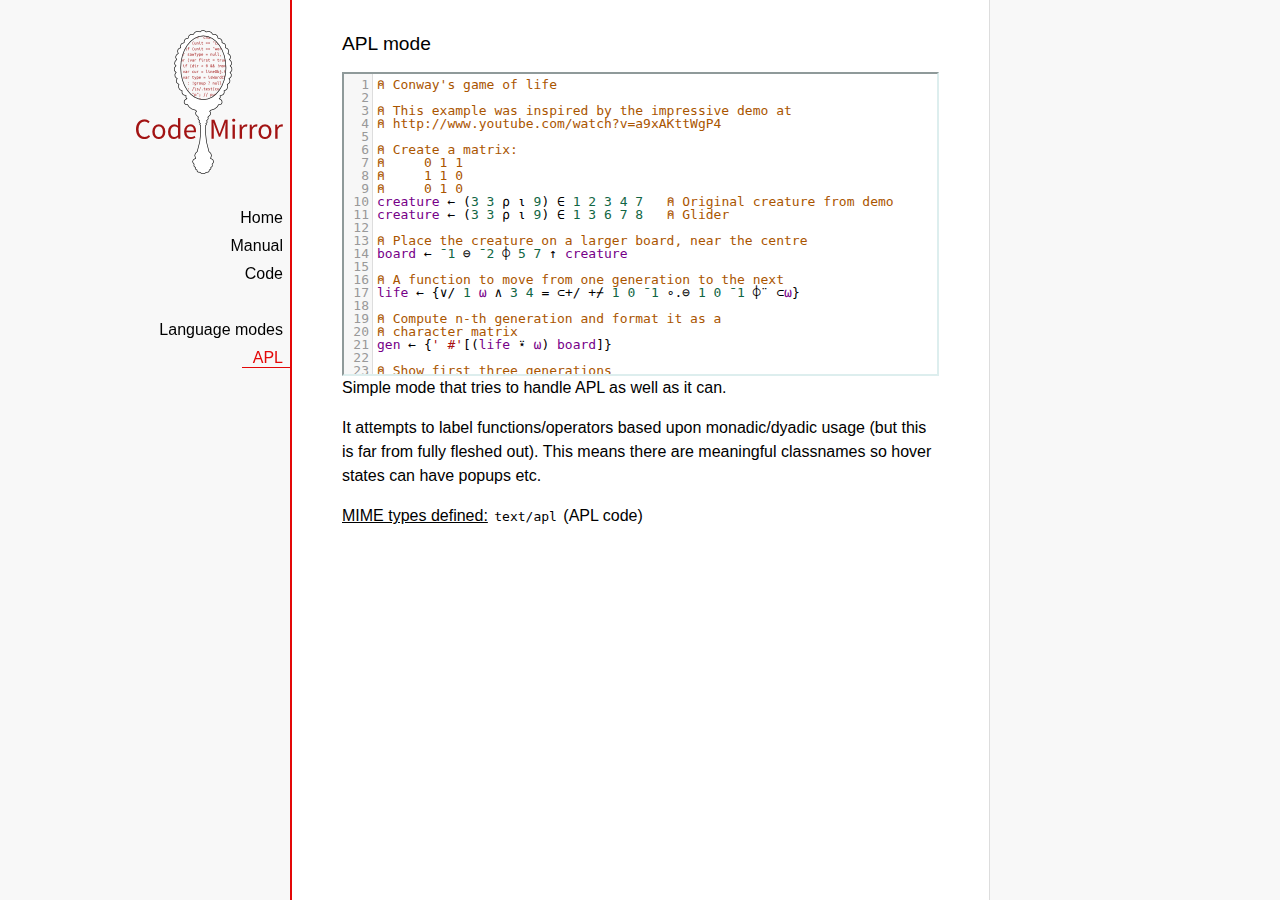
<file: assets/js/codemirror/mode/apl/index.html>
<!doctype html>

<title>CodeMirror: APL mode</title>
<meta charset="utf-8"/>
<link rel=stylesheet href="../../doc/docs.css">

<link rel="stylesheet" href="../../lib/codemirror.css">
<script src="../../lib/codemirror.js"></script>
<script src="../../addon/edit/matchbrackets.js"></script>
<script src="./apl.js"></script>
<style>
	.CodeMirror { border: 2px inset #dee; }
    </style>
<div id=nav>
  <a href="http://codemirror.net"><img id=logo src="../../doc/logo.png"></a>

  <ul>
    <li><a href="../../index.html">Home</a>
    <li><a href="../../doc/manual.html">Manual</a>
    <li><a href="https://github.com/marijnh/codemirror">Code</a>
  </ul>
  <ul>
    <li><a href="../index.html">Language modes</a>
    <li><a class=active href="#">APL</a>
  </ul>
</div>

<article>
<h2>APL mode</h2>
<form><textarea id="code" name="code">
⍝ Conway's game of life

⍝ This example was inspired by the impressive demo at
⍝ http://www.youtube.com/watch?v=a9xAKttWgP4

⍝ Create a matrix:
⍝     0 1 1
⍝     1 1 0
⍝     0 1 0
creature ← (3 3 ⍴ ⍳ 9) ∈ 1 2 3 4 7   ⍝ Original creature from demo
creature ← (3 3 ⍴ ⍳ 9) ∈ 1 3 6 7 8   ⍝ Glider

⍝ Place the creature on a larger board, near the centre
board ← ¯1 ⊖ ¯2 ⌽ 5 7 ↑ creature

⍝ A function to move from one generation to the next
life ← {∨/ 1 ⍵ ∧ 3 4 = ⊂+/ +⌿ 1 0 ¯1 ∘.⊖ 1 0 ¯1 ⌽¨ ⊂⍵}

⍝ Compute n-th generation and format it as a
⍝ character matrix
gen ← {' #'[(life ⍣ ⍵) board]}

⍝ Show first three generations
(gen 1) (gen 2) (gen 3)
</textarea></form>

    <script>
      var editor = CodeMirror.fromTextArea(document.getElementById("code"), {
        lineNumbers: true,
        matchBrackets: true,
        mode: "text/apl"
      });
    </script>

    <p>Simple mode that tries to handle APL as well as it can.</p>
    <p>It attempts to label functions/operators based upon
    monadic/dyadic usage (but this is far from fully fleshed out).
    This means there are meaningful classnames so hover states can
    have popups etc.</p>

    <p><strong>MIME types defined:</strong> <code>text/apl</code> (APL code)</p>
  </article>
</file>
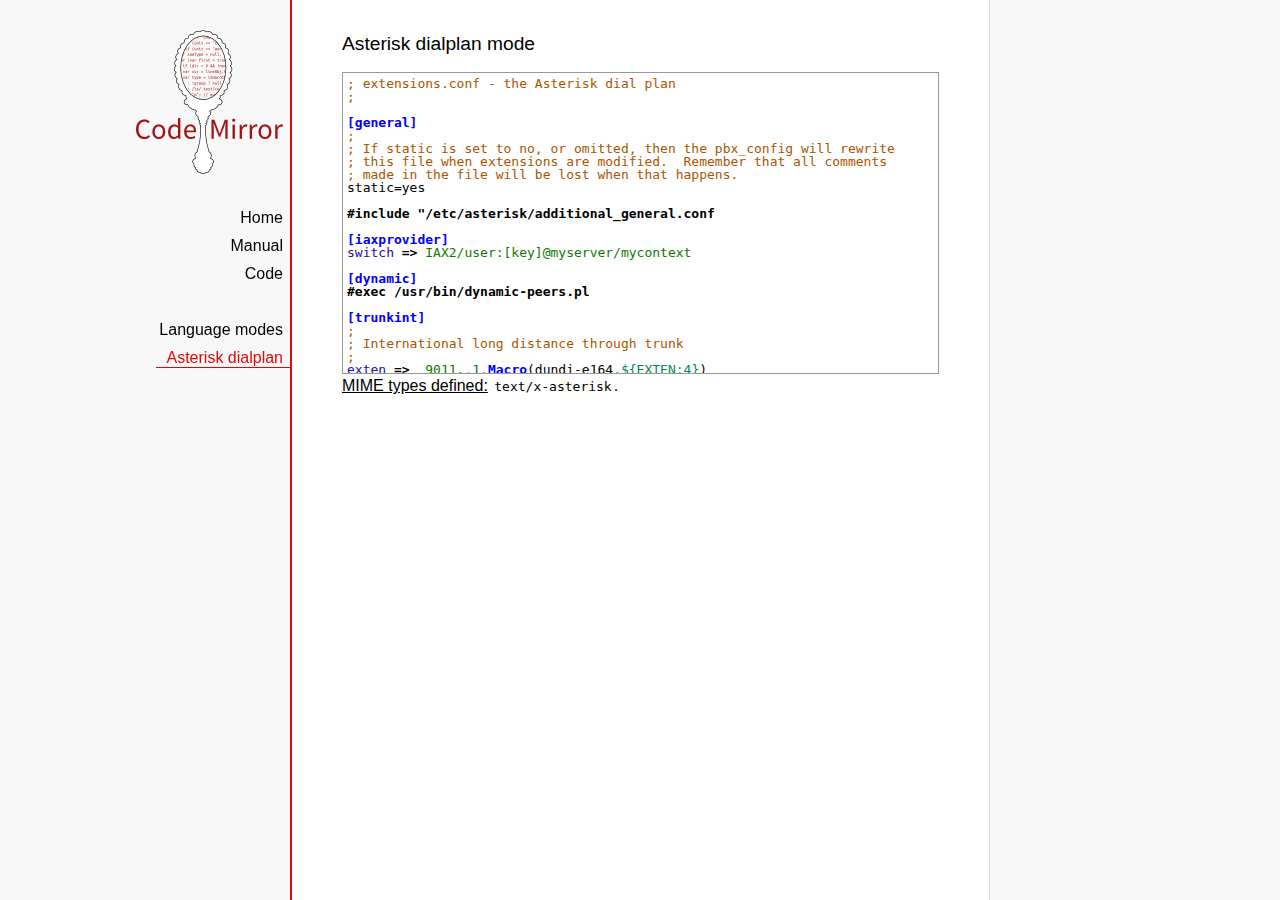
<file: assets/js/codemirror/mode/asterisk/index.html>
<!doctype html>

<title>CodeMirror: Asterisk dialplan mode</title>
<meta charset="utf-8"/>
<link rel=stylesheet href="../../doc/docs.css">

<link rel="stylesheet" href="../../lib/codemirror.css">
<script src="../../lib/codemirror.js"></script>
<script src="asterisk.js"></script>
<style>
      .CodeMirror {border: 1px solid #999;}
      .cm-s-default span.cm-arrow { color: red; }
    </style>
<div id=nav>
  <a href="http://codemirror.net"><img id=logo src="../../doc/logo.png"></a>

  <ul>
    <li><a href="../../index.html">Home</a>
    <li><a href="../../doc/manual.html">Manual</a>
    <li><a href="https://github.com/marijnh/codemirror">Code</a>
  </ul>
  <ul>
    <li><a href="../index.html">Language modes</a>
    <li><a class=active href="#">Asterisk dialplan</a>
  </ul>
</div>

<article>
<h2>Asterisk dialplan mode</h2>
<form><textarea id="code" name="code">
; extensions.conf - the Asterisk dial plan
;

[general]
;
; If static is set to no, or omitted, then the pbx_config will rewrite
; this file when extensions are modified.  Remember that all comments
; made in the file will be lost when that happens.
static=yes

#include "/etc/asterisk/additional_general.conf

[iaxprovider]
switch => IAX2/user:[key]@myserver/mycontext

[dynamic]
#exec /usr/bin/dynamic-peers.pl

[trunkint]
;
; International long distance through trunk
;
exten => _9011.,1,Macro(dundi-e164,${EXTEN:4})
exten => _9011.,n,Dial(${GLOBAL(TRUNK)}/${FILTER(0-9,${EXTEN:${GLOBAL(TRUNKMSD)}})})

[local]
;
; Master context for local, toll-free, and iaxtel calls only
;
ignorepat => 9
include => default

[demo]
include => stdexten
;
; We start with what to do when a call first comes in.
;
exten => s,1,Wait(1)			; Wait a second, just for fun
same  => n,Answer			; Answer the line
same  => n,Set(TIMEOUT(digit)=5)	; Set Digit Timeout to 5 seconds
same  => n,Set(TIMEOUT(response)=10)	; Set Response Timeout to 10 seconds
same  => n(restart),BackGround(demo-congrats)	; Play a congratulatory message
same  => n(instruct),BackGround(demo-instruct)	; Play some instructions
same  => n,WaitExten			; Wait for an extension to be dialed.

exten => 2,1,BackGround(demo-moreinfo)	; Give some more information.
exten => 2,n,Goto(s,instruct)

exten => 3,1,Set(LANGUAGE()=fr)		; Set language to french
exten => 3,n,Goto(s,restart)		; Start with the congratulations

exten => 1000,1,Goto(default,s,1)
;
; We also create an example user, 1234, who is on the console and has
; voicemail, etc.
;
exten => 1234,1,Playback(transfer,skip)		; "Please hold while..."
					; (but skip if channel is not up)
exten => 1234,n,Gosub(${EXTEN},stdexten(${GLOBAL(CONSOLE)}))
exten => 1234,n,Goto(default,s,1)		; exited Voicemail

exten => 1235,1,Voicemail(1234,u)		; Right to voicemail

exten => 1236,1,Dial(Console/dsp)		; Ring forever
exten => 1236,n,Voicemail(1234,b)		; Unless busy

;
; # for when they're done with the demo
;
exten => #,1,Playback(demo-thanks)	; "Thanks for trying the demo"
exten => #,n,Hangup			; Hang them up.

;
; A timeout and "invalid extension rule"
;
exten => t,1,Goto(#,1)			; If they take too long, give up
exten => i,1,Playback(invalid)		; "That's not valid, try again"

;
; Create an extension, 500, for dialing the
; Asterisk demo.
;
exten => 500,1,Playback(demo-abouttotry); Let them know what's going on
exten => 500,n,Dial(IAX2/guest@pbx.digium.com/s@default)	; Call the Asterisk demo
exten => 500,n,Playback(demo-nogo)	; Couldn't connect to the demo site
exten => 500,n,Goto(s,6)		; Return to the start over message.

;
; Create an extension, 600, for evaluating echo latency.
;
exten => 600,1,Playback(demo-echotest)	; Let them know what's going on
exten => 600,n,Echo			; Do the echo test
exten => 600,n,Playback(demo-echodone)	; Let them know it's over
exten => 600,n,Goto(s,6)		; Start over

;
;	You can use the Macro Page to intercom a individual user
exten => 76245,1,Macro(page,SIP/Grandstream1)
; or if your peernames are the same as extensions
exten => _7XXX,1,Macro(page,SIP/${EXTEN})
;
;
; System Wide Page at extension 7999
;
exten => 7999,1,Set(TIMEOUT(absolute)=60)
exten => 7999,2,Page(Local/Grandstream1@page&Local/Xlite1@page&Local/1234@page/n,d)

; Give voicemail at extension 8500
;
exten => 8500,1,VoicemailMain
exten => 8500,n,Goto(s,6)

    </textarea></form>
    <script>
      var editor = CodeMirror.fromTextArea(document.getElementById("code"), {
        mode: "text/x-asterisk",
        matchBrackets: true,
        lineNumber: true
      });
    </script>

    <p><strong>MIME types defined:</strong> <code>text/x-asterisk</code>.</p>

  </article>
</file>
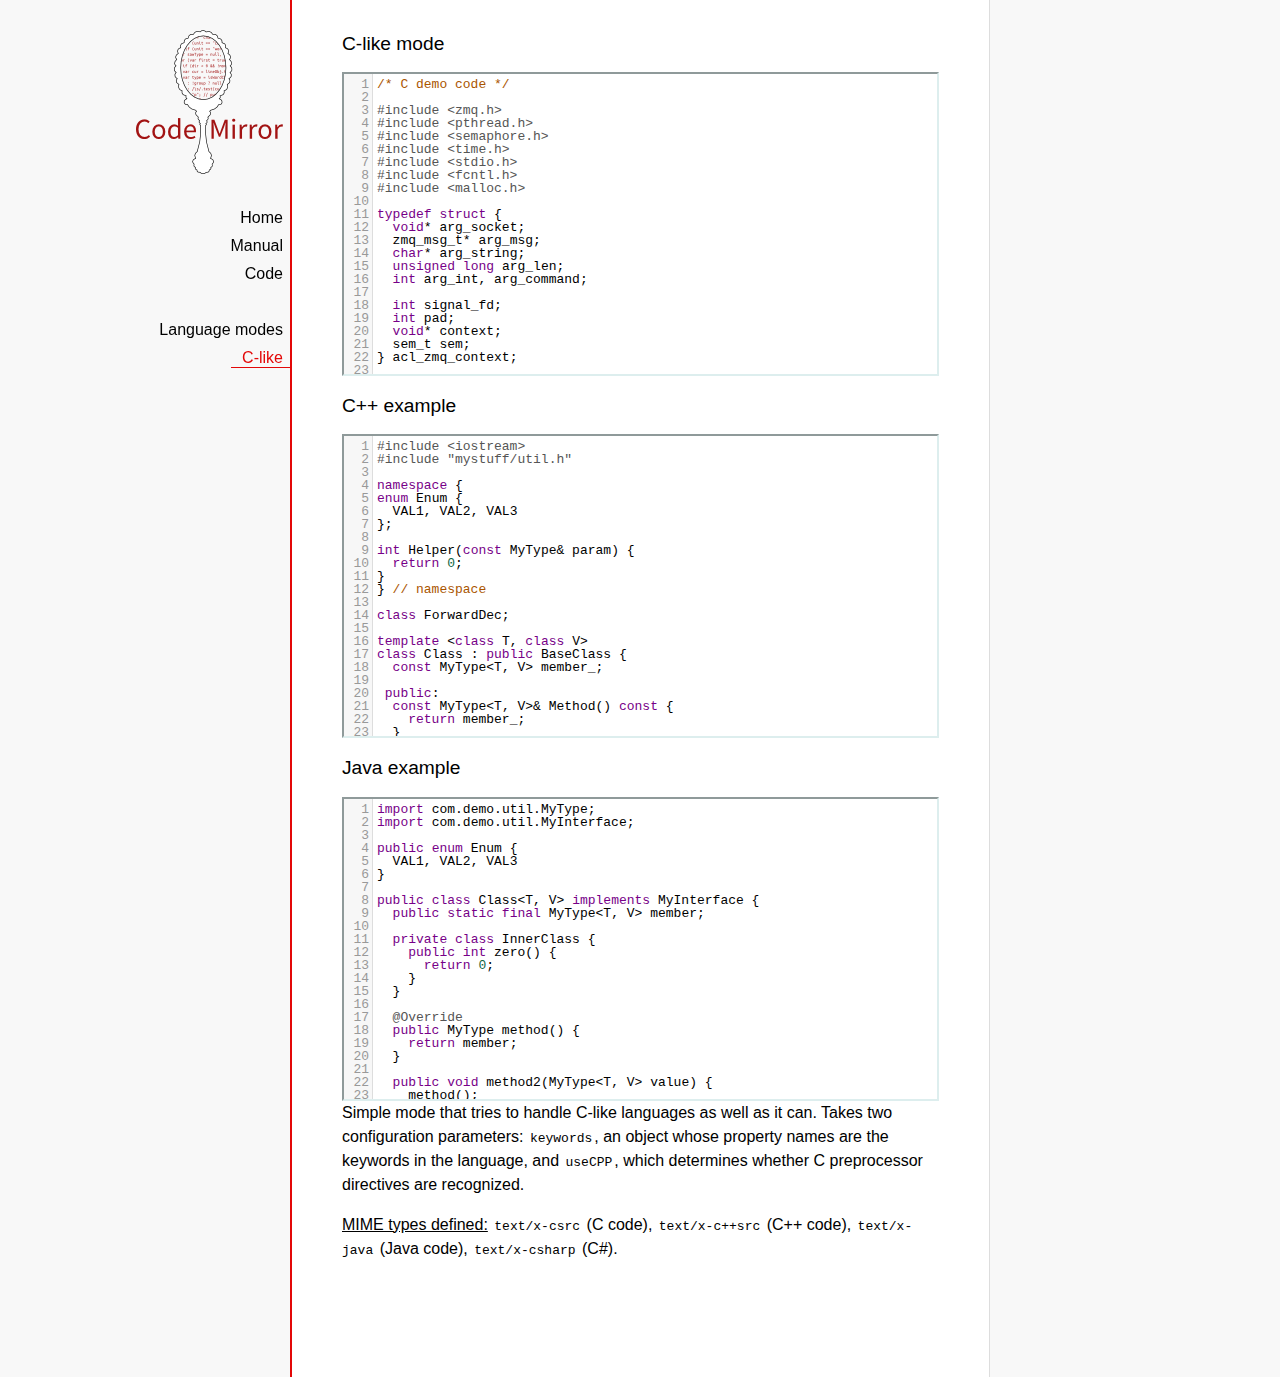
<file: assets/js/codemirror/mode/clike/index.html>
<!doctype html>

<title>CodeMirror: C-like mode</title>
<meta charset="utf-8"/>
<link rel=stylesheet href="../../doc/docs.css">

<link rel="stylesheet" href="../../lib/codemirror.css">
<script src="../../lib/codemirror.js"></script>
<script src="../../addon/edit/matchbrackets.js"></script>
<script src="clike.js"></script>
<style>.CodeMirror {border: 2px inset #dee;}</style>
<div id=nav>
  <a href="http://codemirror.net"><img id=logo src="../../doc/logo.png"></a>

  <ul>
    <li><a href="../../index.html">Home</a>
    <li><a href="../../doc/manual.html">Manual</a>
    <li><a href="https://github.com/marijnh/codemirror">Code</a>
  </ul>
  <ul>
    <li><a href="../index.html">Language modes</a>
    <li><a class=active href="#">C-like</a>
  </ul>
</div>

<article>
<h2>C-like mode</h2>

<div><textarea id="c-code">
/* C demo code */

#include <zmq.h>
#include <pthread.h>
#include <semaphore.h>
#include <time.h>
#include <stdio.h>
#include <fcntl.h>
#include <malloc.h>

typedef struct {
  void* arg_socket;
  zmq_msg_t* arg_msg;
  char* arg_string;
  unsigned long arg_len;
  int arg_int, arg_command;

  int signal_fd;
  int pad;
  void* context;
  sem_t sem;
} acl_zmq_context;

#define p(X) (context->arg_##X)

void* zmq_thread(void* context_pointer) {
  acl_zmq_context* context = (acl_zmq_context*)context_pointer;
  char ok = 'K', err = 'X';
  int res;

  while (1) {
    while ((res = sem_wait(&amp;context->sem)) == EINTR);
    if (res) {write(context->signal_fd, &amp;err, 1); goto cleanup;}
    switch(p(command)) {
    case 0: goto cleanup;
    case 1: p(socket) = zmq_socket(context->context, p(int)); break;
    case 2: p(int) = zmq_close(p(socket)); break;
    case 3: p(int) = zmq_bind(p(socket), p(string)); break;
    case 4: p(int) = zmq_connect(p(socket), p(string)); break;
    case 5: p(int) = zmq_getsockopt(p(socket), p(int), (void*)p(string), &amp;p(len)); break;
    case 6: p(int) = zmq_setsockopt(p(socket), p(int), (void*)p(string), p(len)); break;
    case 7: p(int) = zmq_send(p(socket), p(msg), p(int)); break;
    case 8: p(int) = zmq_recv(p(socket), p(msg), p(int)); break;
    case 9: p(int) = zmq_poll(p(socket), p(int), p(len)); break;
    }
    p(command) = errno;
    write(context->signal_fd, &amp;ok, 1);
  }
 cleanup:
  close(context->signal_fd);
  free(context_pointer);
  return 0;
}

void* zmq_thread_init(void* zmq_context, int signal_fd) {
  acl_zmq_context* context = malloc(sizeof(acl_zmq_context));
  pthread_t thread;

  context->context = zmq_context;
  context->signal_fd = signal_fd;
  sem_init(&amp;context->sem, 1, 0);
  pthread_create(&amp;thread, 0, &amp;zmq_thread, context);
  pthread_detach(thread);
  return context;
}
</textarea></div>

<h2>C++ example</h2>

<div><textarea id="cpp-code">
#include <iostream>
#include "mystuff/util.h"

namespace {
enum Enum {
  VAL1, VAL2, VAL3
};

int Helper(const MyType& param) {
  return 0;
}
} // namespace

class ForwardDec;

template <class T, class V>
class Class : public BaseClass {
  const MyType<T, V> member_;

 public:
  const MyType<T, V>& Method() const {
    return member_;
  }

  void Method2(MyType<T, V>* value);
}

template <class T, class V>
void Class::Method2(MyType<T, V>* value) {
  std::out << 1 >> method();
  value->Method3(member_);
  member_ = value;
}
</textarea></div>

<h2>Java example</h2>

<div><textarea id="java-code">
import com.demo.util.MyType;
import com.demo.util.MyInterface;

public enum Enum {
  VAL1, VAL2, VAL3
}

public class Class<T, V> implements MyInterface {
  public static final MyType<T, V> member;
  
  private class InnerClass {
    public int zero() {
      return 0;
    }
  }

  @Override
  public MyType method() {
    return member;
  }

  public void method2(MyType<T, V> value) {
    method();
    value.method3();
    member = value;
  }
}
</textarea></div>

    <script>
      var cEditor = CodeMirror.fromTextArea(document.getElementById("c-code"), {
        lineNumbers: true,
        matchBrackets: true,
        mode: "text/x-csrc"
      });
      var cppEditor = CodeMirror.fromTextArea(document.getElementById("cpp-code"), {
        lineNumbers: true,
        matchBrackets: true,
        mode: "text/x-c++src"
      });
      var javaEditor = CodeMirror.fromTextArea(document.getElementById("java-code"), {
        lineNumbers: true,
        matchBrackets: true,
        mode: "text/x-java"
      });
    </script>

    <p>Simple mode that tries to handle C-like languages as well as it
    can. Takes two configuration parameters: <code>keywords</code>, an
    object whose property names are the keywords in the language,
    and <code>useCPP</code>, which determines whether C preprocessor
    directives are recognized.</p>

    <p><strong>MIME types defined:</strong> <code>text/x-csrc</code>
    (C code), <code>text/x-c++src</code> (C++
    code), <code>text/x-java</code> (Java
    code), <code>text/x-csharp</code> (C#).</p>
</article>
</file>
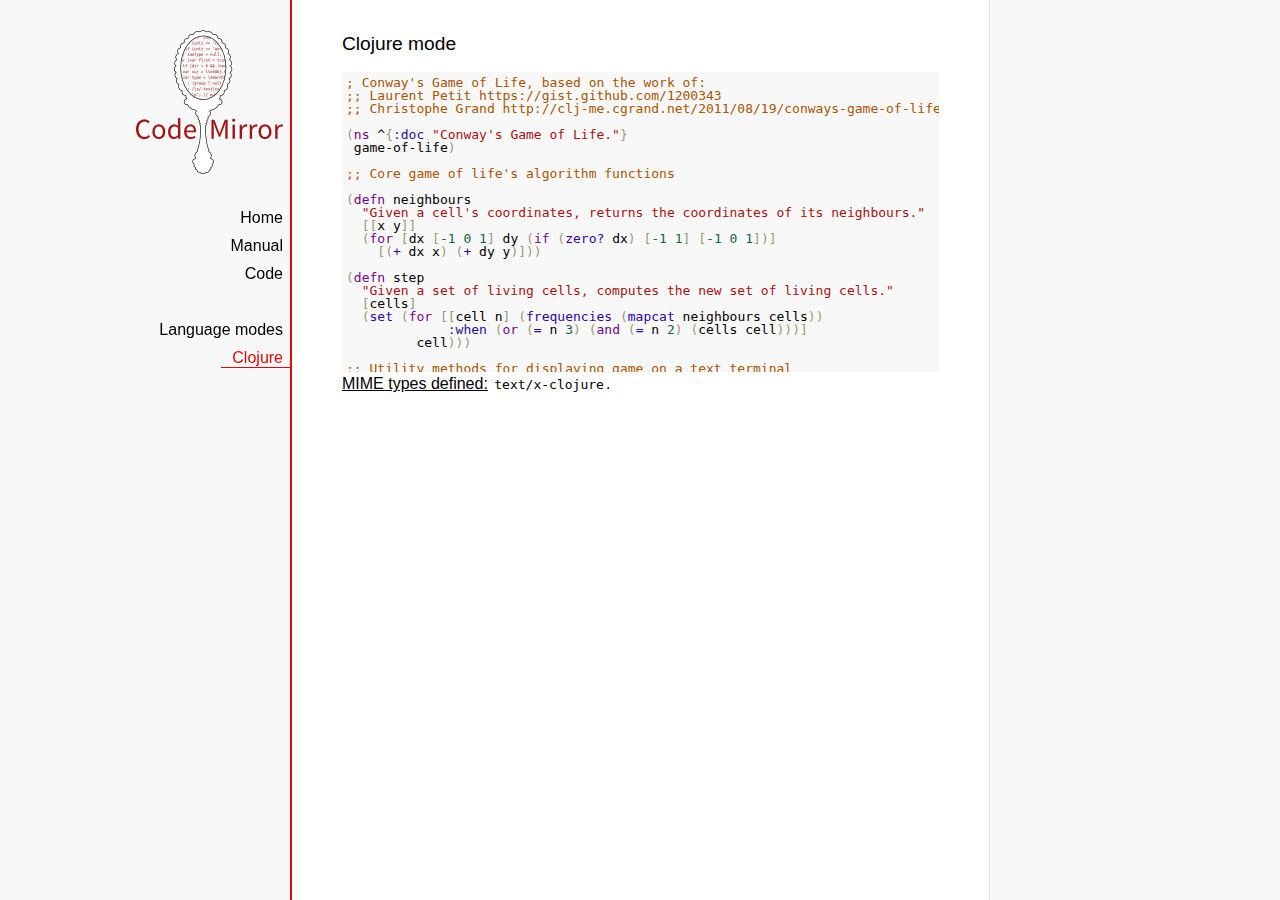
<file: assets/js/codemirror/mode/clojure/index.html>
<!doctype html>

<title>CodeMirror: Clojure mode</title>
<meta charset="utf-8"/>
<link rel=stylesheet href="../../doc/docs.css">

<link rel="stylesheet" href="../../lib/codemirror.css">
<script src="../../lib/codemirror.js"></script>
<script src="clojure.js"></script>
<style>.CodeMirror {background: #f8f8f8;}</style>
<div id=nav>
  <a href="http://codemirror.net"><img id=logo src="../../doc/logo.png"></a>

  <ul>
    <li><a href="../../index.html">Home</a>
    <li><a href="../../doc/manual.html">Manual</a>
    <li><a href="https://github.com/marijnh/codemirror">Code</a>
  </ul>
  <ul>
    <li><a href="../index.html">Language modes</a>
    <li><a class=active href="#">Clojure</a>
  </ul>
</div>

<article>
<h2>Clojure mode</h2>
<form><textarea id="code" name="code">
; Conway's Game of Life, based on the work of:
;; Laurent Petit https://gist.github.com/1200343
;; Christophe Grand http://clj-me.cgrand.net/2011/08/19/conways-game-of-life

(ns ^{:doc "Conway's Game of Life."}
 game-of-life)

;; Core game of life's algorithm functions

(defn neighbours
  "Given a cell's coordinates, returns the coordinates of its neighbours."
  [[x y]]
  (for [dx [-1 0 1] dy (if (zero? dx) [-1 1] [-1 0 1])]
    [(+ dx x) (+ dy y)]))

(defn step
  "Given a set of living cells, computes the new set of living cells."
  [cells]
  (set (for [[cell n] (frequencies (mapcat neighbours cells))
             :when (or (= n 3) (and (= n 2) (cells cell)))]
         cell)))

;; Utility methods for displaying game on a text terminal

(defn print-board
  "Prints a board on *out*, representing a step in the game."
  [board w h]
  (doseq [x (range (inc w)) y (range (inc h))]
    (if (= y 0) (print "\n"))
    (print (if (board [x y]) "[X]" " . "))))

(defn display-grids
  "Prints a squence of boards on *out*, representing several steps."
  [grids w h]
  (doseq [board grids]
    (print-board board w h)
    (print "\n")))

;; Launches an example board

(def
  ^{:doc "board represents the initial set of living cells"}
   board #{[2 1] [2 2] [2 3]})

(display-grids (take 3 (iterate step board)) 5 5)

;; Let's play with characters
(println \1 \a \# \\
         \" \( \newline
         \} \" \space
         \tab \return \backspace
         \u1000 \uAaAa \u9F9F)

</textarea></form>
    <script>
      var editor = CodeMirror.fromTextArea(document.getElementById("code"), {});
    </script>

    <p><strong>MIME types defined:</strong> <code>text/x-clojure</code>.</p>

  </article>
</file>
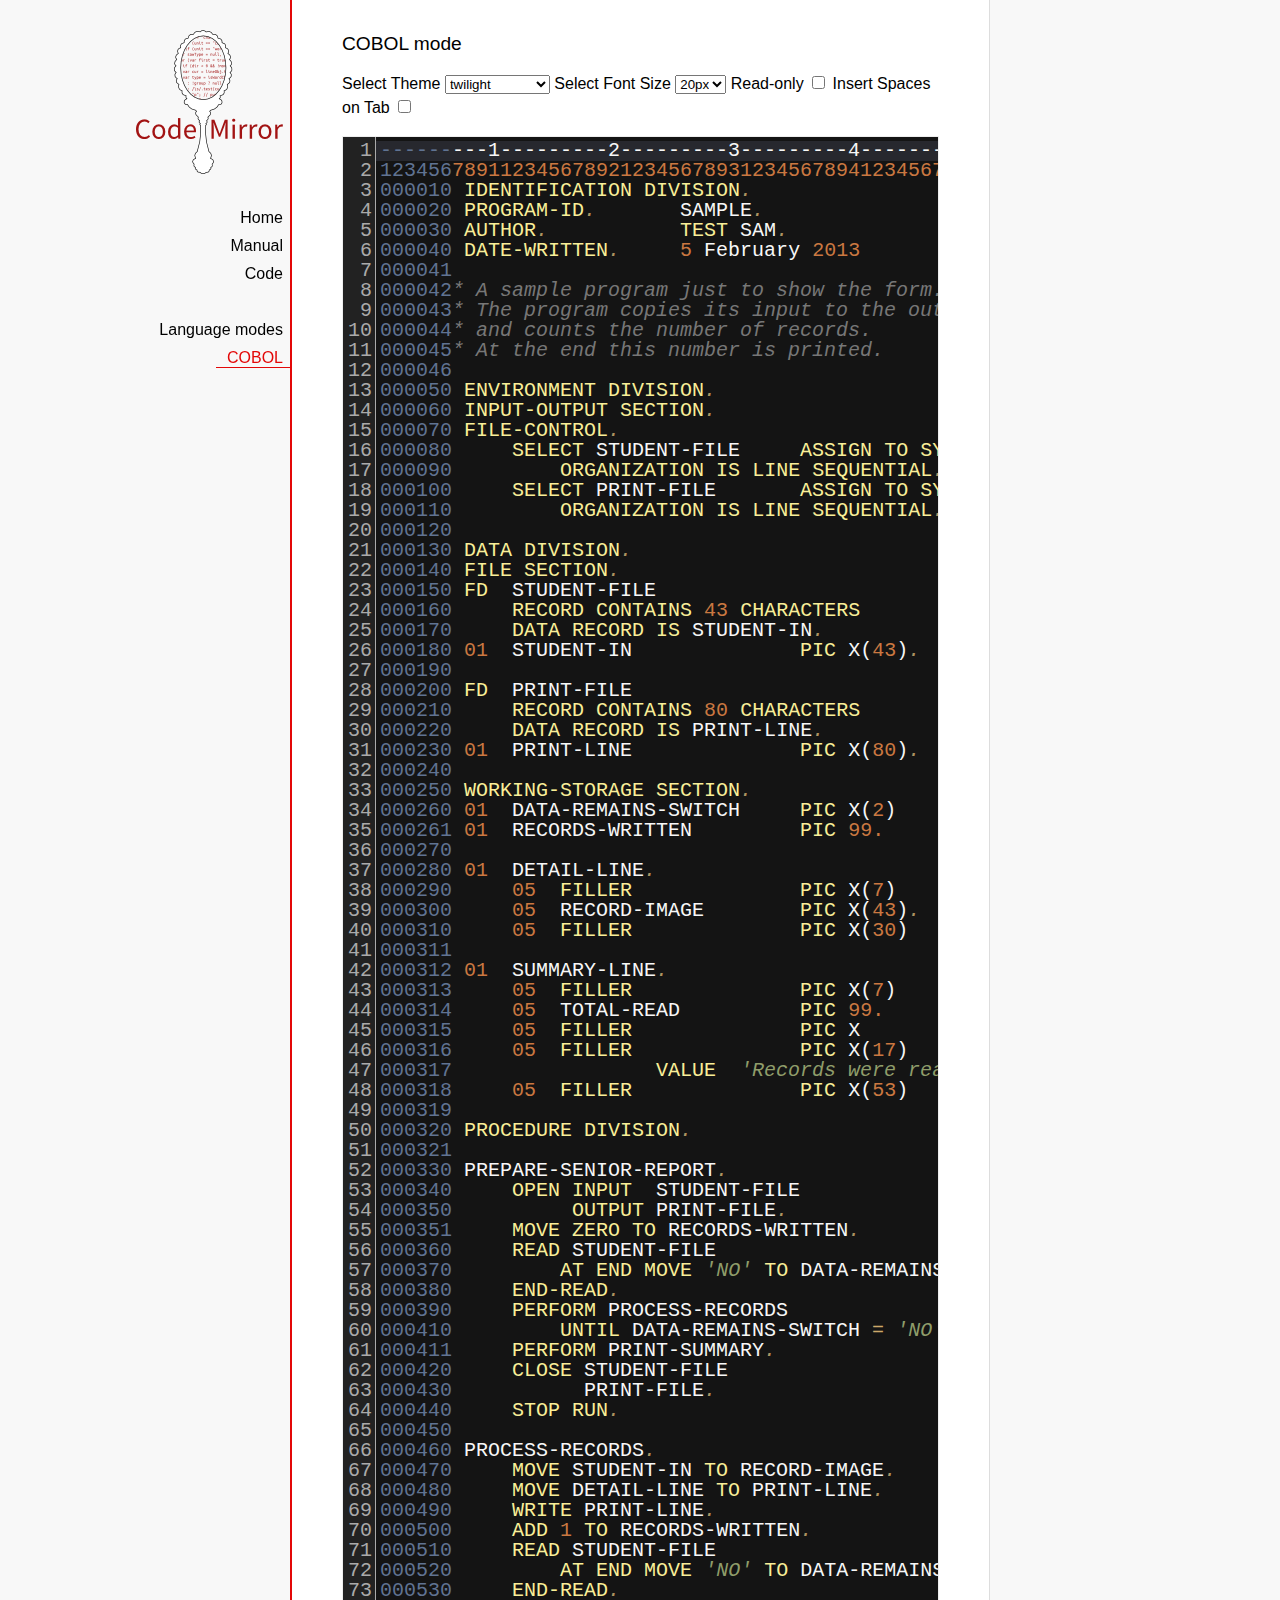
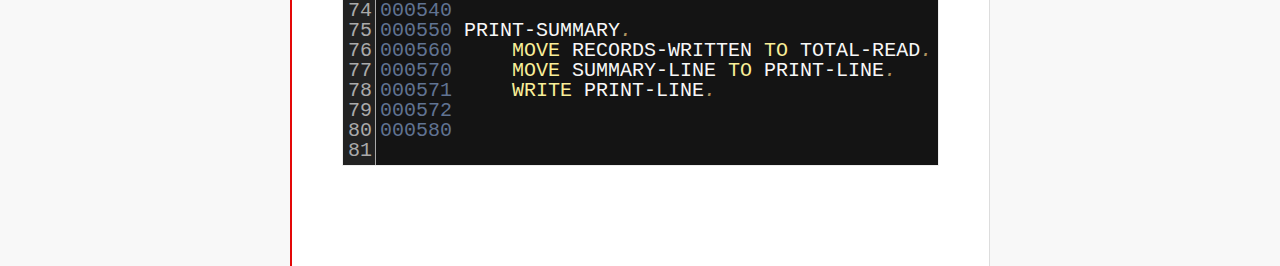
<file: assets/js/codemirror/mode/cobol/index.html>
<!doctype html>

<title>CodeMirror: COBOL mode</title>
<meta charset="utf-8"/>
<link rel=stylesheet href="../../doc/docs.css">

<link rel="stylesheet" href="../../lib/codemirror.css">
<link rel="stylesheet" href="../../theme/neat.css">
<link rel="stylesheet" href="../../theme/elegant.css">
<link rel="stylesheet" href="../../theme/erlang-dark.css">
<link rel="stylesheet" href="../../theme/night.css">
<link rel="stylesheet" href="../../theme/monokai.css">
<link rel="stylesheet" href="../../theme/cobalt.css">
<link rel="stylesheet" href="../../theme/eclipse.css">
<link rel="stylesheet" href="../../theme/rubyblue.css">
<link rel="stylesheet" href="../../theme/lesser-dark.css">
<link rel="stylesheet" href="../../theme/xq-dark.css">
<link rel="stylesheet" href="../../theme/xq-light.css">
<link rel="stylesheet" href="../../theme/ambiance.css">
<link rel="stylesheet" href="../../theme/blackboard.css">
<link rel="stylesheet" href="../../theme/vibrant-ink.css">
<link rel="stylesheet" href="../../theme/solarized.css">
<link rel="stylesheet" href="../../theme/twilight.css">
<link rel="stylesheet" href="../../theme/midnight.css">
<link rel="stylesheet" href="../../addon/dialog/dialog.css">
<script src="../../lib/codemirror.js"></script>
<script src="../../addon/edit/matchbrackets.js"></script>
<script src="cobol.js"></script>
<script src="../../addon/selection/active-line.js"></script>
<script src="../../addon/search/search.js"></script>
<script src="../../addon/dialog/dialog.js"></script>
<script src="../../addon/search/searchcursor.js"></script>
<style>
        .CodeMirror {
          border: 1px solid #eee;
          font-size : 20px;
          height : auto !important;
        }
        .CodeMirror-activeline-background {background: #555555 !important;}
    </style>
<div id=nav>
  <a href="http://codemirror.net"><img id=logo src="../../doc/logo.png"></a>

  <ul>
    <li><a href="../../index.html">Home</a>
    <li><a href="../../doc/manual.html">Manual</a>
    <li><a href="https://github.com/marijnh/codemirror">Code</a>
  </ul>
  <ul>
    <li><a href="../index.html">Language modes</a>
    <li><a class=active href="#">COBOL</a>
  </ul>
</div>

<article>
<h2>COBOL mode</h2>

    <p> Select Theme <select onchange="selectTheme()" id="selectTheme">
        <option>default</option>
        <option>ambiance</option>
        <option>blackboard</option>
        <option>cobalt</option>
        <option>eclipse</option>
        <option>elegant</option>
        <option>erlang-dark</option>
        <option>lesser-dark</option>
        <option>midnight</option>
        <option>monokai</option>
        <option>neat</option>
        <option>night</option>
        <option>rubyblue</option>
        <option>solarized dark</option>
        <option>solarized light</option>
        <option selected>twilight</option>
        <option>vibrant-ink</option>
        <option>xq-dark</option>
        <option>xq-light</option>
    </select>    Select Font Size <select onchange="selectFontsize()" id="selectFontSize">
          <option value="13px">13px</option>
          <option value="14px">14px</option>
          <option value="16px">16px</option>
          <option value="18px">18px</option>
          <option value="20px" selected="selected">20px</option>
          <option value="24px">24px</option>
          <option value="26px">26px</option>
          <option value="28px">28px</option>
          <option value="30px">30px</option>
          <option value="32px">32px</option>
          <option value="34px">34px</option>
          <option value="36px">36px</option>
        </select>
<label for="checkBoxReadOnly">Read-only</label>
<input type="checkbox" id="checkBoxReadOnly" onchange="selectReadOnly()">
<label for="id_tabToIndentSpace">Insert Spaces on Tab</label>
<input type="checkbox" id="id_tabToIndentSpace" onchange="tabToIndentSpace()">
</p>
<textarea id="code" name="code">
---------1---------2---------3---------4---------5---------6---------7---------8
12345678911234567892123456789312345678941234567895123456789612345678971234567898
000010 IDENTIFICATION DIVISION.                                        MODTGHERE
000020 PROGRAM-ID.       SAMPLE.
000030 AUTHOR.           TEST SAM. 
000040 DATE-WRITTEN.     5 February 2013
000041
000042* A sample program just to show the form.
000043* The program copies its input to the output,
000044* and counts the number of records.
000045* At the end this number is printed.
000046
000050 ENVIRONMENT DIVISION.
000060 INPUT-OUTPUT SECTION.
000070 FILE-CONTROL.
000080     SELECT STUDENT-FILE     ASSIGN TO SYSIN
000090         ORGANIZATION IS LINE SEQUENTIAL.
000100     SELECT PRINT-FILE       ASSIGN TO SYSOUT
000110         ORGANIZATION IS LINE SEQUENTIAL.
000120
000130 DATA DIVISION.
000140 FILE SECTION.
000150 FD  STUDENT-FILE
000160     RECORD CONTAINS 43 CHARACTERS
000170     DATA RECORD IS STUDENT-IN.
000180 01  STUDENT-IN              PIC X(43).
000190
000200 FD  PRINT-FILE
000210     RECORD CONTAINS 80 CHARACTERS
000220     DATA RECORD IS PRINT-LINE.
000230 01  PRINT-LINE              PIC X(80).
000240
000250 WORKING-STORAGE SECTION.
000260 01  DATA-REMAINS-SWITCH     PIC X(2)      VALUE SPACES.
000261 01  RECORDS-WRITTEN         PIC 99.
000270
000280 01  DETAIL-LINE.
000290     05  FILLER              PIC X(7)      VALUE SPACES.
000300     05  RECORD-IMAGE        PIC X(43).
000310     05  FILLER              PIC X(30)     VALUE SPACES.
000311 
000312 01  SUMMARY-LINE.
000313     05  FILLER              PIC X(7)      VALUE SPACES.
000314     05  TOTAL-READ          PIC 99.
000315     05  FILLER              PIC X         VALUE SPACE.
000316     05  FILLER              PIC X(17)     
000317                 VALUE  'Records were read'.
000318     05  FILLER              PIC X(53)     VALUE SPACES.
000319
000320 PROCEDURE DIVISION.
000321
000330 PREPARE-SENIOR-REPORT.
000340     OPEN INPUT  STUDENT-FILE
000350          OUTPUT PRINT-FILE.
000351     MOVE ZERO TO RECORDS-WRITTEN.
000360     READ STUDENT-FILE
000370         AT END MOVE 'NO' TO DATA-REMAINS-SWITCH
000380     END-READ.
000390     PERFORM PROCESS-RECORDS
000410         UNTIL DATA-REMAINS-SWITCH = 'NO'.
000411     PERFORM PRINT-SUMMARY.
000420     CLOSE STUDENT-FILE
000430           PRINT-FILE.
000440     STOP RUN.
000450
000460 PROCESS-RECORDS.
000470     MOVE STUDENT-IN TO RECORD-IMAGE.
000480     MOVE DETAIL-LINE TO PRINT-LINE.
000490     WRITE PRINT-LINE.
000500     ADD 1 TO RECORDS-WRITTEN.
000510     READ STUDENT-FILE
000520         AT END MOVE 'NO' TO DATA-REMAINS-SWITCH
000530     END-READ. 
000540
000550 PRINT-SUMMARY.
000560     MOVE RECORDS-WRITTEN TO TOTAL-READ.
000570     MOVE SUMMARY-LINE TO PRINT-LINE.
000571     WRITE PRINT-LINE. 
000572
000580
</textarea>
    <script>
      var editor = CodeMirror.fromTextArea(document.getElementById("code"), {
        lineNumbers: true,
        matchBrackets: true,
        mode: "text/x-cobol",
        theme : "twilight",
        styleActiveLine: true,
        showCursorWhenSelecting : true,  
      });
      function selectTheme() {
        var themeInput = document.getElementById("selectTheme");
        var theme = themeInput.options[themeInput.selectedIndex].innerHTML;
        editor.setOption("theme", theme);
      }
      function selectFontsize() {
        var fontSizeInput = document.getElementById("selectFontSize");
        var fontSize = fontSizeInput.options[fontSizeInput.selectedIndex].innerHTML;
        editor.getWrapperElement().style["font-size"] = fontSize;
        editor.refresh();
      }
      function selectReadOnly() {
        editor.setOption("readOnly", document.getElementById("checkBoxReadOnly").checked);
      }
      function tabToIndentSpace() {
        if (document.getElementById("id_tabToIndentSpace").checked) {
            editor.setOption("extraKeys", {Tab: function(cm) { cm.replaceSelection("    ", "end"); }});
        } else {
            editor.setOption("extraKeys", {Tab: function(cm) { cm.replaceSelection("    ", "end"); }});
        }
      }
    </script>
  </article>
</file>
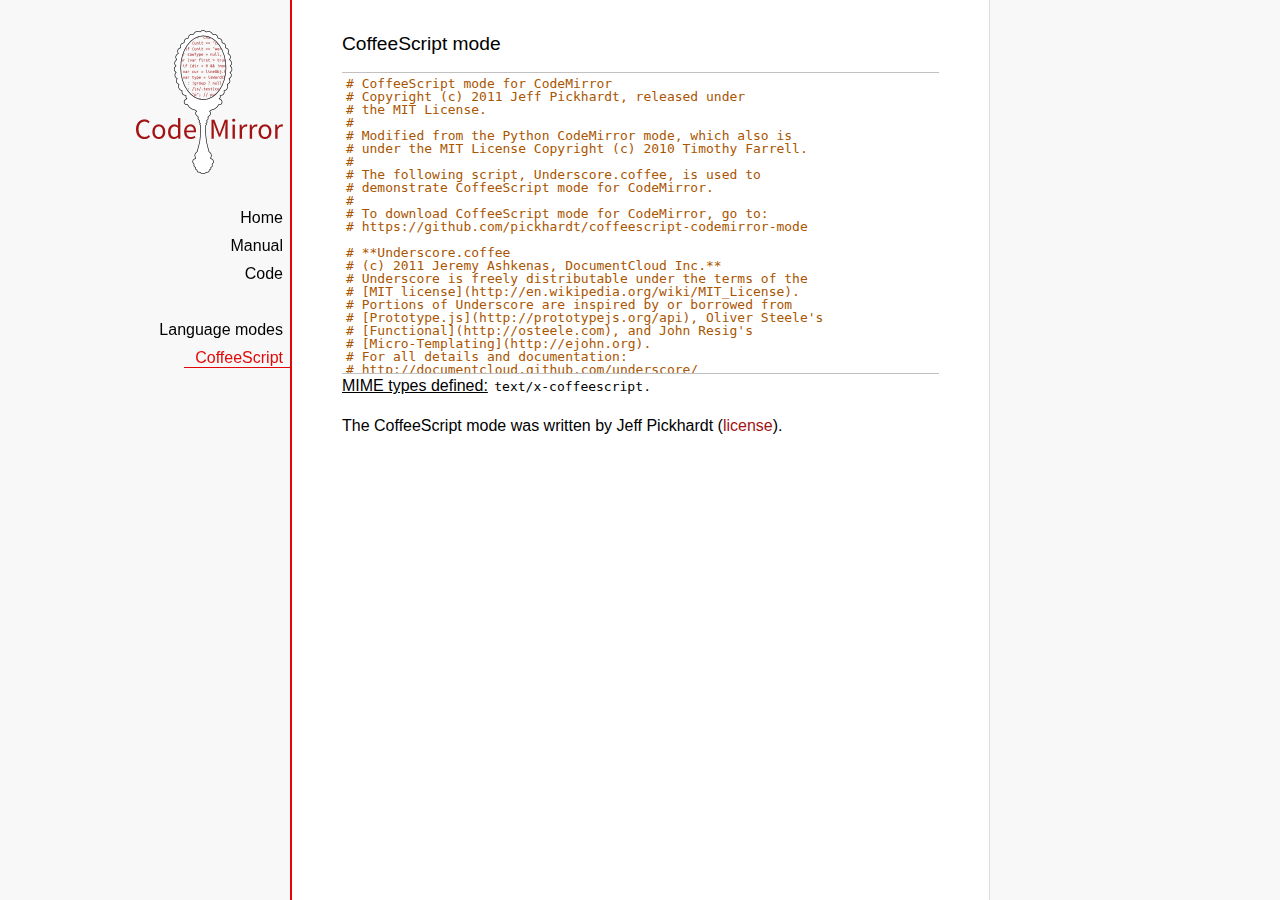
<file: assets/js/codemirror/mode/coffeescript/index.html>
<!doctype html>

<title>CodeMirror: CoffeeScript mode</title>
<meta charset="utf-8"/>
<link rel=stylesheet href="../../doc/docs.css">

<link rel="stylesheet" href="../../lib/codemirror.css">
<script src="../../lib/codemirror.js"></script>
<script src="coffeescript.js"></script>
<style>.CodeMirror {border-top: 1px solid silver; border-bottom: 1px solid silver;}</style>
<div id=nav>
  <a href="http://codemirror.net"><img id=logo src="../../doc/logo.png"></a>

  <ul>
    <li><a href="../../index.html">Home</a>
    <li><a href="../../doc/manual.html">Manual</a>
    <li><a href="https://github.com/marijnh/codemirror">Code</a>
  </ul>
  <ul>
    <li><a href="../index.html">Language modes</a>
    <li><a class=active href="#">CoffeeScript</a>
  </ul>
</div>

<article>
<h2>CoffeeScript mode</h2>
<form><textarea id="code" name="code">
# CoffeeScript mode for CodeMirror
# Copyright (c) 2011 Jeff Pickhardt, released under
# the MIT License.
#
# Modified from the Python CodeMirror mode, which also is 
# under the MIT License Copyright (c) 2010 Timothy Farrell.
#
# The following script, Underscore.coffee, is used to 
# demonstrate CoffeeScript mode for CodeMirror.
#
# To download CoffeeScript mode for CodeMirror, go to:
# https://github.com/pickhardt/coffeescript-codemirror-mode

# **Underscore.coffee
# (c) 2011 Jeremy Ashkenas, DocumentCloud Inc.**
# Underscore is freely distributable under the terms of the
# [MIT license](http://en.wikipedia.org/wiki/MIT_License).
# Portions of Underscore are inspired by or borrowed from
# [Prototype.js](http://prototypejs.org/api), Oliver Steele's
# [Functional](http://osteele.com), and John Resig's
# [Micro-Templating](http://ejohn.org).
# For all details and documentation:
# http://documentcloud.github.com/underscore/


# Baseline setup
# --------------

# Establish the root object, `window` in the browser, or `global` on the server.
root = this


# Save the previous value of the `_` variable.
previousUnderscore = root._

### Multiline
    comment
###

# Establish the object that gets thrown to break out of a loop iteration.
# `StopIteration` is SOP on Mozilla.
breaker = if typeof(StopIteration) is 'undefined' then '__break__' else StopIteration


#### Docco style single line comment (title)


# Helper function to escape **RegExp** contents, because JS doesn't have one.
escapeRegExp = (string) -> string.replace(/([.*+?^${}()|[\]\/\\])/g, '\\$1')


# Save bytes in the minified (but not gzipped) version:
ArrayProto = Array.prototype
ObjProto = Object.prototype


# Create quick reference variables for speed access to core prototypes.
slice = ArrayProto.slice
unshift = ArrayProto.unshift
toString = ObjProto.toString
hasOwnProperty = ObjProto.hasOwnProperty
propertyIsEnumerable = ObjProto.propertyIsEnumerable


# All **ECMA5** native implementations we hope to use are declared here.
nativeForEach = ArrayProto.forEach
nativeMap = ArrayProto.map
nativeReduce = ArrayProto.reduce
nativeReduceRight = ArrayProto.reduceRight
nativeFilter = ArrayProto.filter
nativeEvery = ArrayProto.every
nativeSome = ArrayProto.some
nativeIndexOf = ArrayProto.indexOf
nativeLastIndexOf = ArrayProto.lastIndexOf
nativeIsArray = Array.isArray
nativeKeys = Object.keys


# Create a safe reference to the Underscore object for use below.
_ = (obj) -> new wrapper(obj)


# Export the Underscore object for **CommonJS**.
if typeof(exports) != 'undefined' then exports._ = _


# Export Underscore to global scope.
root._ = _


# Current version.
_.VERSION = '1.1.0'


# Collection Functions
# --------------------

# The cornerstone, an **each** implementation.
# Handles objects implementing **forEach**, arrays, and raw objects.
_.each = (obj, iterator, context) ->
  try
    if nativeForEach and obj.forEach is nativeForEach
      obj.forEach iterator, context
    else if _.isNumber obj.length
      iterator.call context, obj[i], i, obj for i in [0...obj.length]
    else
      iterator.call context, val, key, obj for own key, val of obj
  catch e
    throw e if e isnt breaker
  obj


# Return the results of applying the iterator to each element. Use JavaScript
# 1.6's version of **map**, if possible.
_.map = (obj, iterator, context) ->
  return obj.map(iterator, context) if nativeMap and obj.map is nativeMap
  results = []
  _.each obj, (value, index, list) ->
    results.push iterator.call context, value, index, list
  results


# **Reduce** builds up a single result from a list of values. Also known as
# **inject**, or **foldl**. Uses JavaScript 1.8's version of **reduce**, if possible.
_.reduce = (obj, iterator, memo, context) ->
  if nativeReduce and obj.reduce is nativeReduce
    iterator = _.bind iterator, context if context
    return obj.reduce iterator, memo
  _.each obj, (value, index, list) ->
    memo = iterator.call context, memo, value, index, list
  memo


# The right-associative version of **reduce**, also known as **foldr**. Uses
# JavaScript 1.8's version of **reduceRight**, if available.
_.reduceRight = (obj, iterator, memo, context) ->
  if nativeReduceRight and obj.reduceRight is nativeReduceRight
    iterator = _.bind iterator, context if context
    return obj.reduceRight iterator, memo
  reversed = _.clone(_.toArray(obj)).reverse()
  _.reduce reversed, iterator, memo, context


# Return the first value which passes a truth test.
_.detect = (obj, iterator, context) ->
  result = null
  _.each obj, (value, index, list) ->
    if iterator.call context, value, index, list
      result = value
      _.breakLoop()
  result


# Return all the elements that pass a truth test. Use JavaScript 1.6's
# **filter**, if it exists.
_.filter = (obj, iterator, context) ->
  return obj.filter iterator, context if nativeFilter and obj.filter is nativeFilter
  results = []
  _.each obj, (value, index, list) ->
    results.push value if iterator.call context, value, index, list
  results


# Return all the elements for which a truth test fails.
_.reject = (obj, iterator, context) ->
  results = []
  _.each obj, (value, index, list) ->
    results.push value if not iterator.call context, value, index, list
  results


# Determine whether all of the elements match a truth test. Delegate to
# JavaScript 1.6's **every**, if it is present.
_.every = (obj, iterator, context) ->
  iterator ||= _.identity
  return obj.every iterator, context if nativeEvery and obj.every is nativeEvery
  result = true
  _.each obj, (value, index, list) ->
    _.breakLoop() unless (result = result and iterator.call(context, value, index, list))
  result


# Determine if at least one element in the object matches a truth test. Use
# JavaScript 1.6's **some**, if it exists.
_.some = (obj, iterator, context) ->
  iterator ||= _.identity
  return obj.some iterator, context if nativeSome and obj.some is nativeSome
  result = false
  _.each obj, (value, index, list) ->
    _.breakLoop() if (result = iterator.call(context, value, index, list))
  result


# Determine if a given value is included in the array or object,
# based on `===`.
_.include = (obj, target) ->
  return _.indexOf(obj, target) isnt -1 if nativeIndexOf and obj.indexOf is nativeIndexOf
  return true for own key, val of obj when val is target
  false


# Invoke a method with arguments on every item in a collection.
_.invoke = (obj, method) ->
  args = _.rest arguments, 2
  (if method then val[method] else val).apply(val, args) for val in obj


# Convenience version of a common use case of **map**: fetching a property.
_.pluck = (obj, key) ->
  _.map(obj, (val) -> val[key])


# Return the maximum item or (item-based computation).
_.max = (obj, iterator, context) ->
  return Math.max.apply(Math, obj) if not iterator and _.isArray(obj)
  result = computed: -Infinity
  _.each obj, (value, index, list) ->
    computed = if iterator then iterator.call(context, value, index, list) else value
    computed >= result.computed and (result = {value: value, computed: computed})
  result.value


# Return the minimum element (or element-based computation).
_.min = (obj, iterator, context) ->
  return Math.min.apply(Math, obj) if not iterator and _.isArray(obj)
  result = computed: Infinity
  _.each obj, (value, index, list) ->
    computed = if iterator then iterator.call(context, value, index, list) else value
    computed < result.computed and (result = {value: value, computed: computed})
  result.value


# Sort the object's values by a criterion produced by an iterator.
_.sortBy = (obj, iterator, context) ->
  _.pluck(((_.map obj, (value, index, list) ->
    {value: value, criteria: iterator.call(context, value, index, list)}
  ).sort((left, right) ->
    a = left.criteria; b = right.criteria
    if a < b then -1 else if a > b then 1 else 0
  )), 'value')


# Use a comparator function to figure out at what index an object should
# be inserted so as to maintain order. Uses binary search.
_.sortedIndex = (array, obj, iterator) ->
  iterator ||= _.identity
  low = 0
  high = array.length
  while low < high
    mid = (low + high) >> 1
    if iterator(array[mid]) < iterator(obj) then low = mid + 1 else high = mid
  low


# Convert anything iterable into a real, live array.
_.toArray = (iterable) ->
  return [] if (!iterable)
  return iterable.toArray() if (iterable.toArray)
  return iterable if (_.isArray(iterable))
  return slice.call(iterable) if (_.isArguments(iterable))
  _.values(iterable)


# Return the number of elements in an object.
_.size = (obj) -> _.toArray(obj).length


# Array Functions
# ---------------

# Get the first element of an array. Passing `n` will return the first N
# values in the array. Aliased as **head**. The `guard` check allows it to work
# with **map**.
_.first = (array, n, guard) ->
  if n and not guard then slice.call(array, 0, n) else array[0]


# Returns everything but the first entry of the array. Aliased as **tail**.
# Especially useful on the arguments object. Passing an `index` will return
# the rest of the values in the array from that index onward. The `guard`
# check allows it to work with **map**.
_.rest = (array, index, guard) ->
  slice.call(array, if _.isUndefined(index) or guard then 1 else index)


# Get the last element of an array.
_.last = (array) -> array[array.length - 1]


# Trim out all falsy values from an array.
_.compact = (array) -> item for item in array when item


# Return a completely flattened version of an array.
_.flatten = (array) ->
  _.reduce array, (memo, value) ->
    return memo.concat(_.flatten(value)) if _.isArray value
    memo.push value
    memo
  , []


# Return a version of the array that does not contain the specified value(s).
_.without = (array) ->
  values = _.rest arguments
  val for val in _.toArray(array) when not _.include values, val


# Produce a duplicate-free version of the array. If the array has already
# been sorted, you have the option of using a faster algorithm.
_.uniq = (array, isSorted) ->
  memo = []
  for el, i in _.toArray array
    memo.push el if i is 0 || (if isSorted is true then _.last(memo) isnt el else not _.include(memo, el))
  memo


# Produce an array that contains every item shared between all the
# passed-in arrays.
_.intersect = (array) ->
  rest = _.rest arguments
  _.select _.uniq(array), (item) ->
    _.all rest, (other) ->
      _.indexOf(other, item) >= 0


# Zip together multiple lists into a single array -- elements that share
# an index go together.
_.zip = ->
  length = _.max _.pluck arguments, 'length'
  results = new Array length
  for i in [0...length]
    results[i] = _.pluck arguments, String i
  results


# If the browser doesn't supply us with **indexOf** (I'm looking at you, MSIE),
# we need this function. Return the position of the first occurrence of an
# item in an array, or -1 if the item is not included in the array.
_.indexOf = (array, item) ->
  return array.indexOf item if nativeIndexOf and array.indexOf is nativeIndexOf
  i = 0; l = array.length
  while l - i
    if array[i] is item then return i else i++
  -1


# Provide JavaScript 1.6's **lastIndexOf**, delegating to the native function,
# if possible.
_.lastIndexOf = (array, item) ->
  return array.lastIndexOf(item) if nativeLastIndexOf and array.lastIndexOf is nativeLastIndexOf
  i = array.length
  while i
    if array[i] is item then return i else i--
  -1


# Generate an integer Array containing an arithmetic progression. A port of
# [the native Python **range** function](http://docs.python.org/library/functions.html#range).
_.range = (start, stop, step) ->
  a = arguments
  solo = a.length <= 1
  i = start = if solo then 0 else a[0]
  stop = if solo then a[0] else a[1]
  step = a[2] or 1
  len = Math.ceil((stop - start) / step)
  return [] if len <= 0
  range = new Array len
  idx = 0
  loop
    return range if (if step > 0 then i - stop else stop - i) >= 0
    range[idx] = i
    idx++
    i+= step


# Function Functions
# ------------------

# Create a function bound to a given object (assigning `this`, and arguments,
# optionally). Binding with arguments is also known as **curry**.
_.bind = (func, obj) ->
  args = _.rest arguments, 2
  -> func.apply obj or root, args.concat arguments


# Bind all of an object's methods to that object. Useful for ensuring that
# all callbacks defined on an object belong to it.
_.bindAll = (obj) ->
  funcs = if arguments.length > 1 then _.rest(arguments) else _.functions(obj)
  _.each funcs, (f) -> obj[f] = _.bind obj[f], obj
  obj


# Delays a function for the given number of milliseconds, and then calls
# it with the arguments supplied.
_.delay = (func, wait) ->
  args = _.rest arguments, 2
  setTimeout((-> func.apply(func, args)), wait)


# Memoize an expensive function by storing its results.
_.memoize = (func, hasher) ->
  memo = {}
  hasher or= _.identity
  ->
    key = hasher.apply this, arguments
    return memo[key] if key of memo
    memo[key] = func.apply this, arguments


# Defers a function, scheduling it to run after the current call stack has
# cleared.
_.defer = (func) ->
  _.delay.apply _, [func, 1].concat _.rest arguments


# Returns the first function passed as an argument to the second,
# allowing you to adjust arguments, run code before and after, and
# conditionally execute the original function.
_.wrap = (func, wrapper) ->
  -> wrapper.apply wrapper, [func].concat arguments


# Returns a function that is the composition of a list of functions, each
# consuming the return value of the function that follows.
_.compose = ->
  funcs = arguments
  ->
    args = arguments
    for i in [funcs.length - 1..0] by -1
      args = [funcs[i].apply(this, args)]
    args[0]


# Object Functions
# ----------------

# Retrieve the names of an object's properties.
_.keys = nativeKeys or (obj) ->
  return _.range 0, obj.length if _.isArray(obj)
  key for key, val of obj


# Retrieve the values of an object's properties.
_.values = (obj) ->
  _.map obj, _.identity


# Return a sorted list of the function names available in Underscore.
_.functions = (obj) ->
  _.filter(_.keys(obj), (key) -> _.isFunction(obj[key])).sort()


# Extend a given object with all of the properties in a source object.
_.extend = (obj) ->
  for source in _.rest(arguments)
    obj[key] = val for key, val of source
  obj


# Create a (shallow-cloned) duplicate of an object.
_.clone = (obj) ->
  return obj.slice 0 if _.isArray obj
  _.extend {}, obj


# Invokes interceptor with the obj, and then returns obj.
# The primary purpose of this method is to "tap into" a method chain,
# in order to perform operations on intermediate results within
 the chain.
_.tap = (obj, interceptor) ->
  interceptor obj
  obj


# Perform a deep comparison to check if two objects are equal.
_.isEqual = (a, b) ->
  # Check object identity.
  return true if a is b
  # Different types?
  atype = typeof(a); btype = typeof(b)
  return false if atype isnt btype
  # Basic equality test (watch out for coercions).
  return true if `a == b`
  # One is falsy and the other truthy.
  return false if (!a and b) or (a and !b)
  # One of them implements an `isEqual()`?
  return a.isEqual(b) if a.isEqual
  # Check dates' integer values.
  return a.getTime() is b.getTime() if _.isDate(a) and _.isDate(b)
  # Both are NaN?
  return false if _.isNaN(a) and _.isNaN(b)
  # Compare regular expressions.
  if _.isRegExp(a) and _.isRegExp(b)
    return a.source is b.source and
           a.global is b.global and
           a.ignoreCase is b.ignoreCase and
           a.multiline is b.multiline
  # If a is not an object by this point, we can't handle it.
  return false if atype isnt 'object'
  # Check for different array lengths before comparing contents.
  return false if a.length and (a.length isnt b.length)
  # Nothing else worked, deep compare the contents.
  aKeys = _.keys(a); bKeys = _.keys(b)
  # Different object sizes?
  return false if aKeys.length isnt bKeys.length
  # Recursive comparison of contents.
  return false for key, val of a when !(key of b) or !_.isEqual(val, b[key])
  true


# Is a given array or object empty?
_.isEmpty = (obj) ->
  return obj.length is 0 if _.isArray(obj) or _.isString(obj)
  return false for own key of obj
  true


# Is a given value a DOM element?
_.isElement = (obj) -> obj and obj.nodeType is 1


# Is a given value an array?
_.isArray = nativeIsArray or (obj) -> !!(obj and obj.concat and obj.unshift and not obj.callee)


# Is a given variable an arguments object?
_.isArguments = (obj) -> obj and obj.callee


# Is the given value a function?
_.isFunction = (obj) -> !!(obj and obj.constructor and obj.call and obj.apply)


# Is the given value a string?
_.isString = (obj) -> !!(obj is '' or (obj and obj.charCodeAt and obj.substr))


# Is a given value a number?
_.isNumber = (obj) -> (obj is +obj) or toString.call(obj) is '[object Number]'


# Is a given value a boolean?
_.isBoolean = (obj) -> obj is true or obj is false


# Is a given value a Date?
_.isDate = (obj) -> !!(obj and obj.getTimezoneOffset and obj.setUTCFullYear)


# Is the given value a regular expression?
_.isRegExp = (obj) -> !!(obj and obj.exec and (obj.ignoreCase or obj.ignoreCase is false))


# Is the given value NaN -- this one is interesting. `NaN != NaN`, and
# `isNaN(undefined) == true`, so we make sure it's a number first.
_.isNaN = (obj) -> _.isNumber(obj) and window.isNaN(obj)


# Is a given value equal to null?
_.isNull = (obj) -> obj is null


# Is a given variable undefined?
_.isUndefined = (obj) -> typeof obj is 'undefined'


# Utility Functions
# -----------------

# Run Underscore.js in noConflict mode, returning the `_` variable to its
# previous owner. Returns a reference to the Underscore object.
_.noConflict = ->
  root._ = previousUnderscore
  this


# Keep the identity function around for default iterators.
_.identity = (value) -> value


# Run a function `n` times.
_.times = (n, iterator, context) ->
  iterator.call context, i for i in [0...n]


# Break out of the middle of an iteration.
_.breakLoop = -> throw breaker


# Add your own custom functions to the Underscore object, ensuring that
# they're correctly added to the OOP wrapper as well.
_.mixin = (obj) ->
  for name in _.functions(obj)
    addToWrapper name, _[name] = obj[name]


# Generate a unique integer id (unique within the entire client session).
# Useful for temporary DOM ids.
idCounter = 0
_.uniqueId = (prefix) ->
  (prefix or '') + idCounter++


# By default, Underscore uses **ERB**-style template delimiters, change the
# following template settings to use alternative delimiters.
_.templateSettings = {
  start: '<%'
  end: '%>'
  interpolate: /<%=(.+?)%>/g
}


# JavaScript templating a-la **ERB**, pilfered from John Resig's
# *Secrets of the JavaScript Ninja*, page 83.
# Single-quote fix from Rick Strahl.
# With alterations for arbitrary delimiters, and to preserve whitespace.
_.template = (str, data) ->
  c = _.templateSettings
  endMatch = new RegExp("'(?=[^"+c.end.substr(0, 1)+"]*"+escapeRegExp(c.end)+")","g")
  fn = new Function 'obj',
    'var p=[],print=function(){p.push.apply(p,arguments);};' +
    'with(obj||{}){p.push(\'' +
    str.replace(/\r/g, '\\r')
       .replace(/\n/g, '\\n')
       .replace(/\t/g, '\\t')
       .replace(endMatch,"���")
       .split("'").join("\\'")
       .split("���").join("'")
       .replace(c.interpolate, "',$1,'")
       .split(c.start).join("');")
       .split(c.end).join("p.push('") +
       "');}return p.join('');"
  if data then fn(data) else fn


# Aliases
# -------

_.forEach = _.each
_.foldl = _.inject = _.reduce
_.foldr = _.reduceRight
_.select = _.filter
_.all = _.every
_.any = _.some
_.contains = _.include
_.head = _.first
_.tail = _.rest
_.methods = _.functions


# Setup the OOP Wrapper
# ---------------------

# If Underscore is called as a function, it returns a wrapped object that
# can be used OO-style. This wrapper holds altered versions of all the
# underscore functions. Wrapped objects may be chained.
wrapper = (obj) ->
  this._wrapped = obj
  this


# Helper function to continue chaining intermediate results.
result = (obj, chain) ->
  if chain then _(obj).chain() else obj


# A method to easily add functions to the OOP wrapper.
addToWrapper = (name, func) ->
  wrapper.prototype[name] = ->
    args = _.toArray arguments
    unshift.call args, this._wrapped
    result func.apply(_, args), this._chain


# Add all ofthe Underscore functions to the wrapper object.
_.mixin _


# Add all mutator Array functions to the wrapper.
_.each ['pop', 'push', 'reverse', 'shift', 'sort', 'splice', 'unshift'], (name) ->
  method = Array.prototype[name]
  wrapper.prototype[name] = ->
    method.apply(this._wrapped, arguments)
    result(this._wrapped, this._chain)


# Add all accessor Array functions to the wrapper.
_.each ['concat', 'join', 'slice'], (name) ->
  method = Array.prototype[name]
  wrapper.prototype[name] = ->
    result(method.apply(this._wrapped, arguments), this._chain)


# Start chaining a wrapped Underscore object.
wrapper::chain = ->
  this._chain = true
  this


# Extracts the result from a wrapped and chained object.
wrapper::value = -> this._wrapped
</textarea></form>
    <script>
      var editor = CodeMirror.fromTextArea(document.getElementById("code"), {});
    </script>

    <p><strong>MIME types defined:</strong> <code>text/x-coffeescript</code>.</p>

    <p>The CoffeeScript mode was written by Jeff Pickhardt (<a href="LICENSE">license</a>).</p>

  </article>
</file>
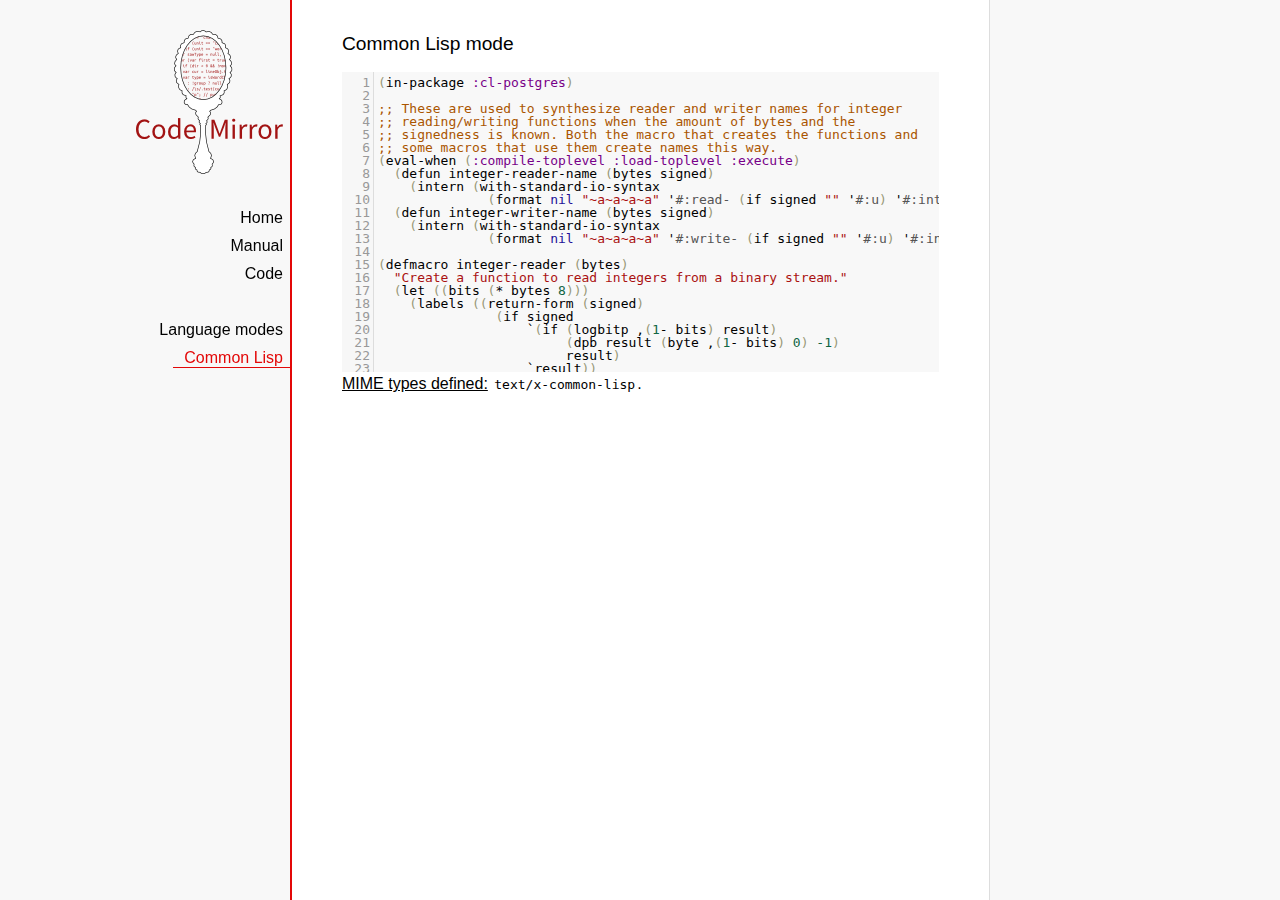
<file: assets/js/codemirror/mode/commonlisp/index.html>
<!doctype html>

<title>CodeMirror: Common Lisp mode</title>
<meta charset="utf-8"/>
<link rel=stylesheet href="../../doc/docs.css">

<link rel="stylesheet" href="../../lib/codemirror.css">
<script src="../../lib/codemirror.js"></script>
<script src="commonlisp.js"></script>
<style>.CodeMirror {background: #f8f8f8;}</style>
<div id=nav>
  <a href="http://codemirror.net"><img id=logo src="../../doc/logo.png"></a>

  <ul>
    <li><a href="../../index.html">Home</a>
    <li><a href="../../doc/manual.html">Manual</a>
    <li><a href="https://github.com/marijnh/codemirror">Code</a>
  </ul>
  <ul>
    <li><a href="../index.html">Language modes</a>
    <li><a class=active href="#">Common Lisp</a>
  </ul>
</div>

<article>
<h2>Common Lisp mode</h2>
<form><textarea id="code" name="code">(in-package :cl-postgres)

;; These are used to synthesize reader and writer names for integer
;; reading/writing functions when the amount of bytes and the
;; signedness is known. Both the macro that creates the functions and
;; some macros that use them create names this way.
(eval-when (:compile-toplevel :load-toplevel :execute)
  (defun integer-reader-name (bytes signed)
    (intern (with-standard-io-syntax
              (format nil "~a~a~a~a" '#:read- (if signed "" '#:u) '#:int bytes))))
  (defun integer-writer-name (bytes signed)
    (intern (with-standard-io-syntax
              (format nil "~a~a~a~a" '#:write- (if signed "" '#:u) '#:int bytes)))))

(defmacro integer-reader (bytes)
  "Create a function to read integers from a binary stream."
  (let ((bits (* bytes 8)))
    (labels ((return-form (signed)
               (if signed
                   `(if (logbitp ,(1- bits) result)
                        (dpb result (byte ,(1- bits) 0) -1)
                        result)
                   `result))
             (generate-reader (signed)
               `(defun ,(integer-reader-name bytes signed) (socket)
                  (declare (type stream socket)
                           #.*optimize*)
                  ,(if (= bytes 1)
                       `(let ((result (the (unsigned-byte 8) (read-byte socket))))
                          (declare (type (unsigned-byte 8) result))
                          ,(return-form signed))
                       `(let ((result 0))
                          (declare (type (unsigned-byte ,bits) result))
                          ,@(loop :for byte :from (1- bytes) :downto 0
                                   :collect `(setf (ldb (byte 8 ,(* 8 byte)) result)
                                                   (the (unsigned-byte 8) (read-byte socket))))
                          ,(return-form signed))))))
      `(progn
;; This causes weird errors on SBCL in some circumstances. Disabled for now.
;;         (declaim (inline ,(integer-reader-name bytes t)
;;                          ,(integer-reader-name bytes nil)))
         (declaim (ftype (function (t) (signed-byte ,bits))
                         ,(integer-reader-name bytes t)))
         ,(generate-reader t)
         (declaim (ftype (function (t) (unsigned-byte ,bits))
                         ,(integer-reader-name bytes nil)))
         ,(generate-reader nil)))))

(defmacro integer-writer (bytes)
  "Create a function to write integers to a binary stream."
  (let ((bits (* 8 bytes)))
    `(progn
      (declaim (inline ,(integer-writer-name bytes t)
                       ,(integer-writer-name bytes nil)))
      (defun ,(integer-writer-name bytes nil) (socket value)
        (declare (type stream socket)
                 (type (unsigned-byte ,bits) value)
                 #.*optimize*)
        ,@(if (= bytes 1)
              `((write-byte value socket))
              (loop :for byte :from (1- bytes) :downto 0
                    :collect `(write-byte (ldb (byte 8 ,(* byte 8)) value)
                               socket)))
        (values))
      (defun ,(integer-writer-name bytes t) (socket value)
        (declare (type stream socket)
                 (type (signed-byte ,bits) value)
                 #.*optimize*)
        ,@(if (= bytes 1)
              `((write-byte (ldb (byte 8 0) value) socket))
              (loop :for byte :from (1- bytes) :downto 0
                    :collect `(write-byte (ldb (byte 8 ,(* byte 8)) value)
                               socket)))
        (values)))))

;; All the instances of the above that we need.

(integer-reader 1)
(integer-reader 2)
(integer-reader 4)
(integer-reader 8)

(integer-writer 1)
(integer-writer 2)
(integer-writer 4)

(defun write-bytes (socket bytes)
  "Write a byte-array to a stream."
  (declare (type stream socket)
           (type (simple-array (unsigned-byte 8)) bytes)
           #.*optimize*)
  (write-sequence bytes socket))

(defun write-str (socket string)
  "Write a null-terminated string to a stream \(encoding it when UTF-8
support is enabled.)."
  (declare (type stream socket)
           (type string string)
           #.*optimize*)
  (enc-write-string string socket)
  (write-uint1 socket 0))

(declaim (ftype (function (t unsigned-byte)
                          (simple-array (unsigned-byte 8) (*)))
                read-bytes))
(defun read-bytes (socket length)
  "Read a byte array of the given length from a stream."
  (declare (type stream socket)
           (type fixnum length)
           #.*optimize*)
  (let ((result (make-array length :element-type '(unsigned-byte 8))))
    (read-sequence result socket)
    result))

(declaim (ftype (function (t) string) read-str))
(defun read-str (socket)
  "Read a null-terminated string from a stream. Takes care of encoding
when UTF-8 support is enabled."
  (declare (type stream socket)
           #.*optimize*)
  (enc-read-string socket :null-terminated t))

(defun skip-bytes (socket length)
  "Skip a given number of bytes in a binary stream."
  (declare (type stream socket)
           (type (unsigned-byte 32) length)
           #.*optimize*)
  (dotimes (i length)
    (read-byte socket)))

(defun skip-str (socket)
  "Skip a null-terminated string."
  (declare (type stream socket)
           #.*optimize*)
  (loop :for char :of-type fixnum = (read-byte socket)
        :until (zerop char)))

(defun ensure-socket-is-closed (socket &amp;key abort)
  (when (open-stream-p socket)
    (handler-case
        (close socket :abort abort)
      (error (error)
        (warn "Ignoring the error which happened while trying to close PostgreSQL socket: ~A" error)))))
</textarea></form>
    <script>
      var editor = CodeMirror.fromTextArea(document.getElementById("code"), {lineNumbers: true});
    </script>

    <p><strong>MIME types defined:</strong> <code>text/x-common-lisp</code>.</p>

  </article>
</file>
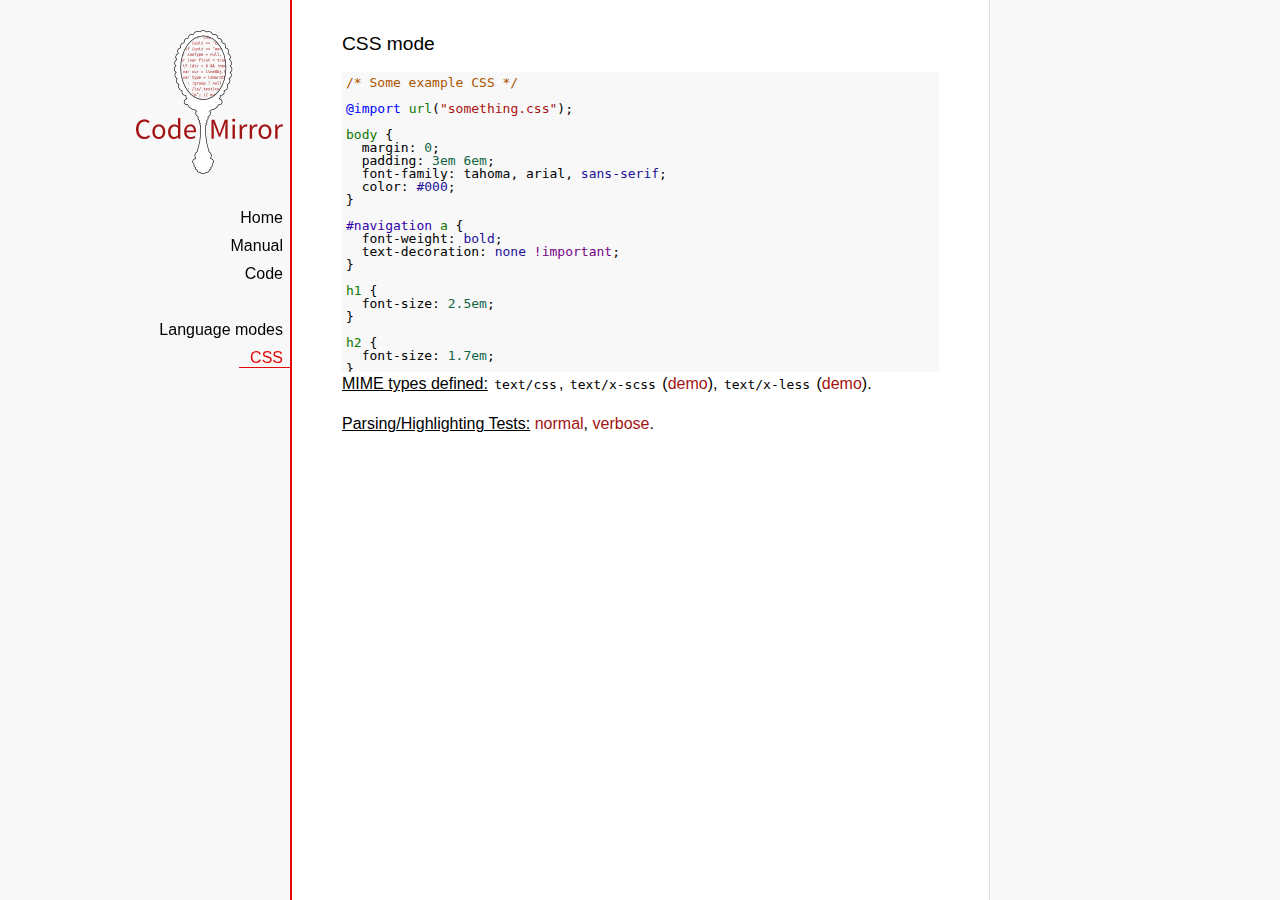
<file: assets/js/codemirror/mode/css/index.html>
<!doctype html>

<title>CodeMirror: CSS mode</title>
<meta charset="utf-8"/>
<link rel=stylesheet href="../../doc/docs.css">

<link rel="stylesheet" href="../../lib/codemirror.css">
<script src="../../lib/codemirror.js"></script>
<script src="css.js"></script>
<style>.CodeMirror {background: #f8f8f8;}</style>
<div id=nav>
  <a href="http://codemirror.net"><img id=logo src="../../doc/logo.png"></a>

  <ul>
    <li><a href="../../index.html">Home</a>
    <li><a href="../../doc/manual.html">Manual</a>
    <li><a href="https://github.com/marijnh/codemirror">Code</a>
  </ul>
  <ul>
    <li><a href="../index.html">Language modes</a>
    <li><a class=active href="#">CSS</a>
  </ul>
</div>

<article>
<h2>CSS mode</h2>
<form><textarea id="code" name="code">
/* Some example CSS */

@import url("something.css");

body {
  margin: 0;
  padding: 3em 6em;
  font-family: tahoma, arial, sans-serif;
  color: #000;
}

#navigation a {
  font-weight: bold;
  text-decoration: none !important;
}

h1 {
  font-size: 2.5em;
}

h2 {
  font-size: 1.7em;
}

h1:before, h2:before {
  content: "::";
}

code {
  font-family: courier, monospace;
  font-size: 80%;
  color: #418A8A;
}
</textarea></form>
    <script>
      var editor = CodeMirror.fromTextArea(document.getElementById("code"), {});
    </script>

    <p><strong>MIME types defined:</strong> <code>text/css</code>, <code>text/x-scss</code> (<a href="scss.html">demo</a>), <code>text/x-less</code> (<a href="less.html">demo</a>).</p>

    <p><strong>Parsing/Highlighting Tests:</strong> <a href="../../test/index.html#css_*">normal</a>,  <a href="../../test/index.html#verbose,css_*">verbose</a>.</p>

  </article>
</file>
<file: assets/css/font-icons/entypo/css/entypo.css>
@font-face {
  font-family: 'entypo';
  src: url('../font/entypo.eot?71205724');
  src: url('../font/entypo.eot?71205724#iefix') format('embedded-opentype'),
       url('../font/entypo.woff?71205724') format('woff'),
       url('../font/entypo.ttf?71205724') format('truetype'),
       url('../font/entypo.svg?71205724#entypo') format('svg');
  font-weight: normal;
  font-style: normal;
}
/* Chrome hack: SVG is rendered more smooth in Windozze. 100% magic, uncomment if you need it. */
/* Note, that will break hinting! In other OS-es font will be not as sharp as it could be */
/*
@media screen and (-webkit-min-device-pixel-ratio:0) {
  @font-face {
    font-family: 'entypo';
    src: url('../font/entypo.svg?71205724#entypo') format('svg');
  }
}
*/
 
 [class^="entypo-"]:before, [class*=" entypo-"]:before {
  font-family: "entypo";
  font-style: normal;
  font-weight: normal;
  speak: none;
 
  display: inline-block;
  text-decoration: inherit;
  width: 1em;
  margin-right: .2em;
  text-align: center;
  /* opacity: .8; */
 
  /* For safety - reset parent styles, that can break glyph codes*/
  font-variant: normal;
  text-transform: none;
     
  /* fix buttons height, for twitter bootstrap */
  line-height: 1em;
 
  /* Animation center compensation - margins should be symmetric */
  /* remove if not needed */
  margin-left: .2em;
 
  /* you can be more comfortable with increased icons size */
  /* font-size: 120%; */
 
  /* Uncomment for 3D effect */
  /* text-shadow: 1px 1px 1px rgba(127, 127, 127, 0.3); */
}
 
.entypo-note:before { content: '\e800'; } /* '' */
.entypo-logo-db:before { content: '\e91b'; } /* '' */
.entypo-music:before { content: '\e802'; } /* '' */
.entypo-search:before { content: '\e803'; } /* '' */
.entypo-flashlight:before { content: '\e804'; } /* '' */
.entypo-mail:before { content: '\e805'; } /* '' */
.entypo-heart:before { content: '\e806'; } /* '' */
.entypo-heart-empty:before { content: '\e807'; } /* '' */
.entypo-star:before { content: '\e808'; } /* '' */
.entypo-star-empty:before { content: '\e809'; } /* '' */
.entypo-user:before { content: '\e80a'; } /* '' */
.entypo-users:before { content: '\e80b'; } /* '' */
.entypo-user-add:before { content: '\e80c'; } /* '' */
.entypo-video:before { content: '\e80d'; } /* '' */
.entypo-picture:before { content: '\e80e'; } /* '' */
.entypo-camera:before { content: '\e80f'; } /* '' */
.entypo-layout:before { content: '\e810'; } /* '' */
.entypo-menu:before { content: '\e811'; } /* '' */
.entypo-check:before { content: '\e812'; } /* '' */
.entypo-cancel:before { content: '\e813'; } /* '' */
.entypo-cancel-circled:before { content: '\e814'; } /* '' */
.entypo-cancel-squared:before { content: '\e815'; } /* '' */
.entypo-plus:before { content: '\e816'; } /* '' */
.entypo-plus-circled:before { content: '\e817'; } /* '' */
.entypo-plus-squared:before { content: '\e818'; } /* '' */
.entypo-minus:before { content: '\e819'; } /* '' */
.entypo-minus-circled:before { content: '\e81a'; } /* '' */
.entypo-minus-squared:before { content: '\e81b'; } /* '' */
.entypo-help:before { content: '\e81c'; } /* '' */
.entypo-help-circled:before { content: '\e81d'; } /* '' */
.entypo-info:before { content: '\e81e'; } /* '' */
.entypo-info-circled:before { content: '\e81f'; } /* '' */
.entypo-back:before { content: '\e820'; } /* '' */
.entypo-home:before { content: '\e821'; } /* '' */
.entypo-link:before { content: '\e822'; } /* '' */
.entypo-attach:before { content: '\e823'; } /* '' */
.entypo-lock:before { content: '\e824'; } /* '' */
.entypo-lock-open:before { content: '\e825'; } /* '' */
.entypo-eye:before { content: '\e826'; } /* '' */
.entypo-tag:before { content: '\e827'; } /* '' */
.entypo-bookmark:before { content: '\e828'; } /* '' */
.entypo-bookmarks:before { content: '\e829'; } /* '' */
.entypo-flag:before { content: '\e82a'; } /* '' */
.entypo-thumbs-up:before { content: '\e82b'; } /* '' */
.entypo-thumbs-down:before { content: '\e82c'; } /* '' */
.entypo-download:before { content: '\e82d'; } /* '' */
.entypo-upload:before { content: '\e82e'; } /* '' */
.entypo-upload-cloud:before { content: '\e82f'; } /* '' */
.entypo-reply:before { content: '\e830'; } /* '' */
.entypo-reply-all:before { content: '\e831'; } /* '' */
.entypo-forward:before { content: '\e832'; } /* '' */
.entypo-quote:before { content: '\e833'; } /* '' */
.entypo-code:before { content: '\e834'; } /* '' */
.entypo-export:before { content: '\e835'; } /* '' */
.entypo-pencil:before { content: '\e836'; } /* '' */
.entypo-feather:before { content: '\e837'; } /* '' */
.entypo-print:before { content: '\e838'; } /* '' */
.entypo-retweet:before { content: '\e839'; } /* '' */
.entypo-keyboard:before { content: '\e83a'; } /* '' */
.entypo-comment:before { content: '\e83b'; } /* '' */
.entypo-chat:before { content: '\e83c'; } /* '' */
.entypo-bell:before { content: '\e83d'; } /* '' */
.entypo-attention:before { content: '\e83e'; } /* '' */
.entypo-alert:before { content: '\e83f'; } /* '' */
.entypo-vcard:before { content: '\e840'; } /* '' */
.entypo-address:before { content: '\e841'; } /* '' */
.entypo-location:before { content: '\e842'; } /* '' */
.entypo-map:before { content: '\e843'; } /* '' */
.entypo-direction:before { content: '\e844'; } /* '' */
.entypo-compass:before { content: '\e845'; } /* '' */
.entypo-cup:before { content: '\e846'; } /* '' */
.entypo-trash:before { content: '\e847'; } /* '' */
.entypo-doc:before { content: '\e848'; } /* '' */
.entypo-docs:before { content: '\e849'; } /* '' */
.entypo-doc-landscape:before { content: '\e84a'; } /* '' */
.entypo-doc-text:before { content: '\e84b'; } /* '' */
.entypo-doc-text-inv:before { content: '\e84c'; } /* '' */
.entypo-newspaper:before { content: '\e84d'; } /* '' */
.entypo-book-open:before { content: '\e84e'; } /* '' */
.entypo-book:before { content: '\e84f'; } /* '' */
.entypo-folder:before { content: '\e850'; } /* '' */
.entypo-archive:before { content: '\e851'; } /* '' */
.entypo-box:before { content: '\e852'; } /* '' */
.entypo-rss:before { content: '\e853'; } /* '' */
.entypo-phone:before { content: '\e854'; } /* '' */
.entypo-cog:before { content: '\e855'; } /* '' */
.entypo-tools:before { content: '\e856'; } /* '' */
.entypo-share:before { content: '\e857'; } /* '' */
.entypo-shareable:before { content: '\e858'; } /* '' */
.entypo-basket:before { content: '\e859'; } /* '' */
.entypo-bag:before { content: '\e85a'; } /* '' */
.entypo-calendar:before { content: '\e85b'; } /* '' */
.entypo-login:before { content: '\e85c'; } /* '' */
.entypo-logout:before { content: '\e85d'; } /* '' */
.entypo-mic:before { content: '\e85e'; } /* '' */
.entypo-mute:before { content: '\e85f'; } /* '' */
.entypo-sound:before { content: '\e860'; } /* '' */
.entypo-volume:before { content: '\e861'; } /* '' */
.entypo-clock:before { content: '\e862'; } /* '' */
.entypo-hourglass:before { content: '\e863'; } /* '' */
.entypo-lamp:before { content: '\e864'; } /* '' */
.entypo-light-down:before { content: '\e865'; } /* '' */
.entypo-light-up:before { content: '\e866'; } /* '' */
.entypo-adjust:before { content: '\e867'; } /* '' */
.entypo-block:before { content: '\e868'; } /* '' */
.entypo-resize-full:before { content: '\e869'; } /* '' */
.entypo-resize-small:before { content: '\e86a'; } /* '' */
.entypo-popup:before { content: '\e86b'; } /* '' */
.entypo-publish:before { content: '\e86c'; } /* '' */
.entypo-window:before { content: '\e86d'; } /* '' */
.entypo-arrow-combo:before { content: '\e86e'; } /* '' */
.entypo-down-circled:before { content: '\e86f'; } /* '' */
.entypo-left-circled:before { content: '\e870'; } /* '' */
.entypo-right-circled:before { content: '\e871'; } /* '' */
.entypo-up-circled:before { content: '\e872'; } /* '' */
.entypo-down-open:before { content: '\e873'; } /* '' */
.entypo-left-open:before { content: '\e874'; } /* '' */
.entypo-right-open:before { content: '\e875'; } /* '' */
.entypo-up-open:before { content: '\e876'; } /* '' */
.entypo-down-open-mini:before { content: '\e877'; } /* '' */
.entypo-left-open-mini:before { content: '\e878'; } /* '' */
.entypo-right-open-mini:before { content: '\e879'; } /* '' */
.entypo-up-open-mini:before { content: '\e87a'; } /* '' */
.entypo-down-open-big:before { content: '\e87b'; } /* '' */
.entypo-left-open-big:before { content: '\e87c'; } /* '' */
.entypo-right-open-big:before { content: '\e87d'; } /* '' */
.entypo-up-open-big:before { content: '\e87e'; } /* '' */
.entypo-down:before { content: '\e87f'; } /* '' */
.entypo-left:before { content: '\e880'; } /* '' */
.entypo-right:before { content: '\e881'; } /* '' */
.entypo-up:before { content: '\e882'; } /* '' */
.entypo-down-dir:before { content: '\e883'; } /* '' */
.entypo-left-dir:before { content: '\e884'; } /* '' */
.entypo-right-dir:before { content: '\e885'; } /* '' */
.entypo-up-dir:before { content: '\e886'; } /* '' */
.entypo-down-bold:before { content: '\e887'; } /* '' */
.entypo-left-bold:before { content: '\e888'; } /* '' */
.entypo-right-bold:before { content: '\e889'; } /* '' */
.entypo-up-bold:before { content: '\e88a'; } /* '' */
.entypo-down-thin:before { content: '\e88b'; } /* '' */
.entypo-left-thin:before { content: '\e88c'; } /* '' */
.entypo-right-thin:before { content: '\e88d'; } /* '' */
.entypo-note-beamed:before { content: '\e801'; } /* '' */
.entypo-ccw:before { content: '\e88f'; } /* '' */
.entypo-cw:before { content: '\e890'; } /* '' */
.entypo-arrows-ccw:before { content: '\e891'; } /* '' */
.entypo-level-down:before { content: '\e892'; } /* '' */
.entypo-level-up:before { content: '\e893'; } /* '' */
.entypo-shuffle:before { content: '\e894'; } /* '' */
.entypo-loop:before { content: '\e895'; } /* '' */
.entypo-switch:before { content: '\e896'; } /* '' */
.entypo-play:before { content: '\e897'; } /* '' */
.entypo-stop:before { content: '\e898'; } /* '' */
.entypo-pause:before { content: '\e899'; } /* '' */
.entypo-record:before { content: '\e89a'; } /* '' */
.entypo-to-end:before { content: '\e89b'; } /* '' */
.entypo-to-start:before { content: '\e89c'; } /* '' */
.entypo-fast-forward:before { content: '\e89d'; } /* '' */
.entypo-fast-backward:before { content: '\e89e'; } /* '' */
.entypo-progress-0:before { content: '\e89f'; } /* '' */
.entypo-progress-1:before { content: '\e8a0'; } /* '' */
.entypo-progress-2:before { content: '\e8a1'; } /* '' */
.entypo-progress-3:before { content: '\e8a2'; } /* '' */
.entypo-target:before { content: '\e8a3'; } /* '' */
.entypo-palette:before { content: '\e8a4'; } /* '' */
.entypo-list:before { content: '\e8a5'; } /* '' */
.entypo-list-add:before { content: '\e8a6'; } /* '' */
.entypo-signal:before { content: '\e8a7'; } /* '' */
.entypo-trophy:before { content: '\e8a8'; } /* '' */
.entypo-battery:before { content: '\e8a9'; } /* '' */
.entypo-back-in-time:before { content: '\e8aa'; } /* '' */
.entypo-monitor:before { content: '\e8ab'; } /* '' */
.entypo-mobile:before { content: '\e8ac'; } /* '' */
.entypo-network:before { content: '\e8ad'; } /* '' */
.entypo-cd:before { content: '\e8ae'; } /* '' */
.entypo-inbox:before { content: '\e8af'; } /* '' */
.entypo-install:before { content: '\e8b0'; } /* '' */
.entypo-globe:before { content: '\e8b1'; } /* '' */
.entypo-cloud:before { content: '\e8b2'; } /* '' */
.entypo-cloud-thunder:before { content: '\e8b3'; } /* '' */
.entypo-flash:before { content: '\e8b4'; } /* '' */
.entypo-moon:before { content: '\e8b5'; } /* '' */
.entypo-flight:before { content: '\e8b6'; } /* '' */
.entypo-paper-plane:before { content: '\e8b7'; } /* '' */
.entypo-leaf:before { content: '\e8b8'; } /* '' */
.entypo-lifebuoy:before { content: '\e8b9'; } /* '' */
.entypo-mouse:before { content: '\e8ba'; } /* '' */
.entypo-briefcase:before { content: '\e8bb'; } /* '' */
.entypo-suitcase:before { content: '\e8bc'; } /* '' */
.entypo-dot:before { content: '\e8bd'; } /* '' */
.entypo-dot-2:before { content: '\e8be'; } /* '' */
.entypo-dot-3:before { content: '\e8bf'; } /* '' */
.entypo-brush:before { content: '\e8c0'; } /* '' */
.entypo-magnet:before { content: '\e8c1'; } /* '' */
.entypo-infinity:before { content: '\e8c2'; } /* '' */
.entypo-erase:before { content: '\e8c3'; } /* '' */
.entypo-chart-pie:before { content: '\e8c4'; } /* '' */
.entypo-chart-line:before { content: '\e8c5'; } /* '' */
.entypo-chart-bar:before { content: '\e8c6'; } /* '' */
.entypo-chart-area:before { content: '\e8c7'; } /* '' */
.entypo-tape:before { content: '\e8c8'; } /* '' */
.entypo-graduation-cap:before { content: '\e8c9'; } /* '' */
.entypo-language:before { content: '\e8ca'; } /* '' */
.entypo-ticket:before { content: '\e8cb'; } /* '' */
.entypo-water:before { content: '\e8cc'; } /* '' */
.entypo-droplet:before { content: '\e8cd'; } /* '' */
.entypo-air:before { content: '\e8ce'; } /* '' */
.entypo-credit-card:before { content: '\e8cf'; } /* '' */
.entypo-floppy:before { content: '\e8d0'; } /* '' */
.entypo-clipboard:before { content: '\e8d1'; } /* '' */
.entypo-megaphone:before { content: '\e8d2'; } /* '' */
.entypo-database:before { content: '\e8d3'; } /* '' */
.entypo-drive:before { content: '\e8d4'; } /* '' */
.entypo-bucket:before { content: '\e8d5'; } /* '' */
.entypo-thermometer:before { content: '\e8d6'; } /* '' */
.entypo-key:before { content: '\e8d7'; } /* '' */
.entypo-flow-cascade:before { content: '\e8d8'; } /* '' */
.entypo-flow-branch:before { content: '\e8d9'; } /* '' */
.entypo-flow-tree:before { content: '\e8da'; } /* '' */
.entypo-flow-line:before { content: '\e8db'; } /* '' */
.entypo-flow-parallel:before { content: '\e8dc'; } /* '' */
.entypo-rocket:before { content: '\e8dd'; } /* '' */
.entypo-gauge:before { content: '\e8de'; } /* '' */
.entypo-traffic-cone:before { content: '\e8df'; } /* '' */
.entypo-cc:before { content: '\e8e0'; } /* '' */
.entypo-cc-by:before { content: '\e8e1'; } /* '' */
.entypo-cc-nc:before { content: '\e8e2'; } /* '' */
.entypo-cc-nc-eu:before { content: '\e8e3'; } /* '' */
.entypo-cc-nc-jp:before { content: '\e8e4'; } /* '' */
.entypo-cc-sa:before { content: '\e8e5'; } /* '' */
.entypo-cc-nd:before { content: '\e8e6'; } /* '' */
.entypo-cc-pd:before { content: '\e8e7'; } /* '' */
.entypo-cc-zero:before { content: '\e8e8'; } /* '' */
.entypo-cc-share:before { content: '\e8e9'; } /* '' */
.entypo-cc-remix:before { content: '\e8ea'; } /* '' */
.entypo-github:before { content: '\e8eb'; } /* '' */
.entypo-github-circled:before { content: '\e8ec'; } /* '' */
.entypo-flickr:before { content: '\e8ed'; } /* '' */
.entypo-flickr-circled:before { content: '\e8ee'; } /* '' */
.entypo-vimeo:before { content: '\e8ef'; } /* '' */
.entypo-vimeo-circled:before { content: '\e8f0'; } /* '' */
.entypo-twitter:before { content: '\e8f1'; } /* '' */
.entypo-twitter-circled:before { content: '\e8f2'; } /* '' */
.entypo-facebook:before { content: '\e8f3'; } /* '' */
.entypo-facebook-circled:before { content: '\e8f4'; } /* '' */
.entypo-facebook-squared:before { content: '\e8f5'; } /* '' */
.entypo-gplus:before { content: '\e8f6'; } /* '' */
.entypo-gplus-circled:before { content: '\e8f7'; } /* '' */
.entypo-pinterest:before { content: '\e8f8'; } /* '' */
.entypo-pinterest-circled:before { content: '\e8f9'; } /* '' */
.entypo-tumblr:before { content: '\e8fa'; } /* '' */
.entypo-tumblr-circled:before { content: '\e8fb'; } /* '' */
.entypo-linkedin:before { content: '\e8fc'; } /* '' */
.entypo-linkedin-circled:before { content: '\e8fd'; } /* '' */
.entypo-dribbble:before { content: '\e8fe'; } /* '' */
.entypo-dribbble-circled:before { content: '\e8ff'; } /* '' */
.entypo-stumbleupon:before { content: '\e900'; } /* '' */
.entypo-stumbleupon-circled:before { content: '\e901'; } /* '' */
.entypo-lastfm:before { content: '\e902'; } /* '' */
.entypo-lastfm-circled:before { content: '\e903'; } /* '' */
.entypo-rdio:before { content: '\e904'; } /* '' */
.entypo-rdio-circled:before { content: '\e905'; } /* '' */
.entypo-spotify:before { content: '\e906'; } /* '' */
.entypo-spotify-circled:before { content: '\e907'; } /* '' */
.entypo-qq:before { content: '\e908'; } /* '' */
.entypo-instagram:before { content: '\e909'; } /* '' */
.entypo-dropbox:before { content: '\e90a'; } /* '' */
.entypo-evernote:before { content: '\e90b'; } /* '' */
.entypo-flattr:before { content: '\e90c'; } /* '' */
.entypo-skype:before { content: '\e90d'; } /* '' */
.entypo-skype-circled:before { content: '\e90e'; } /* '' */
.entypo-renren:before { content: '\e90f'; } /* '' */
.entypo-sina-weibo:before { content: '\e910'; } /* '' */
.entypo-paypal:before { content: '\e911'; } /* '' */
.entypo-picasa:before { content: '\e912'; } /* '' */
.entypo-soundcloud:before { content: '\e913'; } /* '' */
.entypo-mixi:before { content: '\e914'; } /* '' */
.entypo-behance:before { content: '\e915'; } /* '' */
.entypo-google-circles:before { content: '\e916'; } /* '' */
.entypo-vkontakte:before { content: '\e917'; } /* '' */
.entypo-smashing:before { content: '\e918'; } /* '' */
.entypo-sweden:before { content: '\e919'; } /* '' */
.entypo-db-shape:before { content: '\e91a'; } /* '' */
.entypo-up-thin:before { content: '\e88e'; } /* '' */
</file>
<file: assets/css/neon-core.css>
*,
*:before,
*:after {
  -webkit-box-sizing: border-box;
  -moz-box-sizing: border-box;
  box-sizing: border-box;
}
html {
  font-size: 62.5%;
  -webkit-tap-highlight-color: rgba(0, 0, 0, 0);
}
body {
  font-family: "Helvetica Neue", Helvetica, "Noto Sans", sans-serif, Arial, sans-serif;
  font-size: 12px;
  line-height: 1.42857143;
  color: #949494;
  background-color: #ffffff;
}
input,
button,
select,
textarea {
  font-family: inherit;
  font-size: inherit;
  line-height: inherit;
}
a {
  color: #373e4a;
  text-decoration: none;
}
a:hover,
a:focus {
  color: #818da2;
}
a:focus {
  outline: thin dotted #333;
  outline: 5px auto -webkit-focus-ring-color;
  outline-offset: -2px;
}
img {
  vertical-align: middle;
}
.img-responsive {
  display: block;
  max-width: 100%;
  height: auto;
}
.img-rounded {
  border-radius: 3px;
}
.img-thumbnail {
  padding: 2px;
  line-height: 1.42857143;
  background-color: #ffffff;
  border: 1px solid #ededf0;
  border-radius: 3px;
  -moz-transition: all 0.2s ease-in-out;
  -o-transition: all 0.2s ease-in-out;
  -webkit-transition: all 0.2s ease-in-out;
  transition: all 0.2s ease-in-out;
  display: inline-block;
  max-width: 100%;
  height: auto;
}
.img-circle {
  border-radius: 50%;
}
hr {
  margin-top: 17px;
  margin-bottom: 17px;
  border: 0;
  border-top: 1px solid #eeeeee;
}
.sr-only {
  position: absolute;
  width: 1px;
  height: 1px;
  margin: -1px;
  padding: 0;
  overflow: hidden;
  clip: rect(0, 0, 0, 0);
  border: 0;
}
figure {
  margin: 0;
}
p {
  margin: 0 0 8.5px;
  font-size: 12px;
}
.lead {
  margin-bottom: 17px;
  font-size: 13px;
  font-weight: 200;
  line-height: 1.4;
}
@media (min-width: 768px) {
  .lead {
    font-size: 18px;
  }
}
small,
.small {
  font-size: 85%;
}
cite {
  font-style: normal;
}
.text-left {
  text-align: left;
}
.text-right {
  text-align: right;
}
.text-center {
  text-align: center;
}
.text-justify {
  text-align: justify;
}
.text-muted {
  color: #999999;
}
.text-primary {
  color: #949494;
}
a.text-primary:hover {
  color: #7b7b7b;
}
.text-success {
  color: #045702;
}
a.text-success:hover {
  color: #022501;
}
.text-info {
  color: #2c7ea1;
}
a.text-info:hover {
  color: #215f79;
}
.text-warning {
  color: #574802;
}
a.text-warning:hover {
  color: #251f01;
}
.text-danger {
  color: #ac1818;
}
a.text-danger:hover {
  color: #7f1212;
}
.bg-primary {
  color: #fff;
  background-color: #949494;
}
a.bg-primary:hover {
  background-color: #7b7b7b;
}
.bg-success {
  background-color: #bdedbc;
}
a.bg-success:hover {
  background-color: #95e294;
}
.bg-info {
  background-color: #c5e8f7;
}
a.bg-info:hover {
  background-color: #98d6f1;
}
.bg-warning {
  background-color: #ffefa4;
}
a.bg-warning:hover {
  background-color: #ffe671;
}
.bg-danger {
  background-color: #ffc9c9;
}
a.bg-danger:hover {
  background-color: #ff9696;
}
h1,
h2,
h3,
h4,
h5,
h6,
.h1,
.h2,
.h3,
.h4,
.h5,
.h6 {
  font-family: inherit;
  font-weight: 500;
  line-height: 1.1;
  color: #373e4a;
}
h1 small,
h2 small,
h3 small,
h4 small,
h5 small,
h6 small,
.h1 small,
.h2 small,
.h3 small,
.h4 small,
.h5 small,
.h6 small,
h1 .small,
h2 .small,
h3 .small,
h4 .small,
h5 .small,
h6 .small,
.h1 .small,
.h2 .small,
.h3 .small,
.h4 .small,
.h5 .small,
.h6 .small {
  font-weight: normal;
  line-height: 1;
  color: #999999;
}
h1,
h2,
h3 {
  margin-top: 17px;
  margin-bottom: 8.5px;
}
h1 small,
h2 small,
h3 small,
h1 .small,
h2 .small,
h3 .small {
  font-size: 65%;
}
h4,
h5,
h6 {
  margin-top: 8.5px;
  margin-bottom: 8.5px;
}
h4 small,
h5 small,
h6 small,
h4 .small,
h5 .small,
h6 .small {
  font-size: 75%;
}
h1,
.h1 {
  font-size: 31px;
}
h2,
.h2 {
  font-size: 25px;
}
h3,
.h3 {
  font-size: 21px;
}
h4,
.h4 {
  font-size: 15px;
}
h5,
.h5 {
  font-size: 12px;
}
h6,
.h6 {
  font-size: 11px;
}
.bg-primary {
  color: #fff;
  background-color: #949494;
}
a.bg-primary:hover {
  background-color: #7b7b7b;
}
.bg-warning {
  background-color: #ffefa4;
}
a.bg-warning:hover {
  background-color: #ffe671;
}
.bg-danger {
  background-color: #ffc9c9;
}
a.bg-danger:hover {
  background-color: #ff9696;
}
.bg-success {
  background-color: #bdedbc;
}
a.bg-success:hover {
  background-color: #95e294;
}
.bg-info {
  background-color: #c5e8f7;
}
a.bg-info:hover {
  background-color: #98d6f1;
}
.page-header {
  padding-bottom: 7.5px;
  margin: 34px 0 17px;
  border-bottom: 1px solid #eeeeee;
}
ul,
ol {
  margin-top: 0;
  margin-bottom: 8.5px;
}
ul ul,
ol ul,
ul ol,
ol ol {
  margin-bottom: 0;
}
.list-unstyled {
  padding-left: 0;
  list-style: none;
}
.list-inline {
  padding-left: 0;
  list-style: none;
}
.list-inline > li {
  display: inline-block;
  padding-left: 5px;
  padding-right: 5px;
}
.list-inline > li:first-child {
  padding-left: 0;
}
dl {
  margin-bottom: 17px;
}
dt,
dd {
  line-height: 1.42857143;
}
dt {
  font-weight: bold;
}
dd {
  margin-left: 0;
}
@media (min-width: 768px) {
  .dl-horizontal dt {
    float: left;
    width: 160px;
    clear: left;
    text-align: right;
    overflow: hidden;
    text-overflow: ellipsis;
    white-space: nowrap;
  }
  .dl-horizontal dd {
    margin-left: 180px;
  }
  .dl-horizontal dd:before,
  .dl-horizontal dd:after {
    content: " ";
    /* 1 */
    display: table;
    /* 2 */
  }
  .dl-horizontal dd:after {
    clear: both;
  }
}
abbr[title],
abbr[data-original-title] {
  cursor: help;
  border-bottom: 1px dotted #999999;
}
abbr.initialism {
  font-size: 90%;
  text-transform: uppercase;
}
blockquote {
  padding: 8.5px 17px;
  margin: 0 0 17px;
  border-left: 5px solid #eeeeee;
}
blockquote p {
  font-size: 15px;
  font-weight: 300;
  line-height: 1.25;
}
blockquote p:last-child {
  margin-bottom: 0;
}
blockquote small {
  display: block;
  line-height: 1.42857143;
  color: #999999;
}
blockquote small:before {
  content: '\2014 \00A0';
}
blockquote.pull-right {
  padding-right: 15px;
  padding-left: 0;
  border-right: 5px solid #eeeeee;
  border-left: 0;
}
blockquote.pull-right p,
blockquote.pull-right small,
blockquote.pull-right .small {
  text-align: right;
}
blockquote.pull-right small:before,
blockquote.pull-right .small:before {
  content: '';
}
blockquote.pull-right small:after,
blockquote.pull-right .small:after {
  content: '\00A0 \2014';
}
blockquote:before,
blockquote:after {
  content: "";
}
address {
  margin-bottom: 17px;
  font-style: normal;
  line-height: 1.42857143;
}
table {
  max-width: 100%;
  background-color: transparent;
}
th {
  text-align: left;
  font-weight: 400;
  color: #303641;
}
.table {
  width: 100%;
  margin-bottom: 17px;
}
.table > thead > tr > th,
.table > tbody > tr > th,
.table > tfoot > tr > th,
.table > thead > tr > td,
.table > tbody > tr > td,
.table > tfoot > tr > td {
  padding: 8px;
  line-height: 1.42857143;
  vertical-align: top;
  border-top: 1px solid #ebebeb;
}
.table > thead > tr > th .progress,
.table > tbody > tr > th .progress,
.table > tfoot > tr > th .progress,
.table > thead > tr > td .progress,
.table > tbody > tr > td .progress,
.table > tfoot > tr > td .progress {
  margin-bottom: 0;
}
.table > thead > tr > th .label,
.table > tbody > tr > th .label,
.table > tfoot > tr > th .label,
.table > thead > tr > td .label,
.table > tbody > tr > td .label,
.table > tfoot > tr > td .label {
  margin-left: 5px;
  margin-right: 5px;
  padding-left: 10px;
  padding-right: 10px;
}
.table > thead > tr > th {
  vertical-align: bottom;
  border-bottom: 2px solid #ebebeb;
}
.table > caption + thead > tr:first-child > th,
.table > colgroup + thead > tr:first-child > th,
.table > thead:first-child > tr:first-child > th,
.table > caption + thead > tr:first-child > td,
.table > colgroup + thead > tr:first-child > td,
.table > thead:first-child > tr:first-child > td {
  border-top: 0;
}
.table > tbody + tbody {
  border-top: 2px solid #ebebeb;
}
.table .table {
  background-color: #ffffff;
}
.table-condensed > thead > tr > th,
.table-condensed > tbody > tr > th,
.table-condensed > tfoot > tr > th,
.table-condensed > thead > tr > td,
.table-condensed > tbody > tr > td,
.table-condensed > tfoot > tr > td {
  padding: 5px;
}
.table-bordered {
  border: 1px solid #ebebeb;
}
.table-bordered > thead > tr > th,
.table-bordered > tbody > tr > th,
.table-bordered > tfoot > tr > th,
.table-bordered > thead > tr > td,
.table-bordered > tbody > tr > td,
.table-bordered > tfoot > tr > td {
  border: 1px solid #ebebeb;
}
.table-bordered > thead > tr > th,
.table-bordered > thead > tr > td {
  background-color: #f5f5f6;
  border-bottom-width: 1px;
  color: #a6a7aa;
}
.table-bordered > tfoot > tr > th,
.table-bordered > tfoot > tr > td {
  background-color: #f5f5f6;
  border-top-width: 1px;
  color: #a6a7aa;
}
.table-striped > tbody > tr:nth-child(odd) > td,
.table-striped > tbody > tr:nth-child(odd) > th {
  background-color: #f8f8f8;
}
.table-hover > tbody > tr:hover > td,
.table-hover > tbody > tr:hover > th {
  background-color: #f2f2f4;
}
table col[class*="col-"] {
  float: none;
  display: table-column;
}
table td[class*="col-"],
table th[class*="col-"] {
  float: none;
  display: table-cell;
}
.table > thead > tr > td.active,
.table > tbody > tr > td.active,
.table > tfoot > tr > td.active,
.table > thead > tr > th.active,
.table > tbody > tr > th.active,
.table > tfoot > tr > th.active,
.table > thead > tr.active > td,
.table > tbody > tr.active > td,
.table > tfoot > tr.active > td,
.table > thead > tr.active > th,
.table > tbody > tr.active > th,
.table > tfoot > tr.active > th {
  background-color: #f2f2f4;
}
.table > thead > tr > td.active,
.table > tbody > tr > td.active,
.table > tfoot > tr > td.active,
.table > thead > tr > th.active,
.table > tbody > tr > th.active,
.table > tfoot > tr > th.active,
.table > thead > tr.active > td,
.table > tbody > tr.active > td,
.table > tfoot > tr.active > td,
.table > thead > tr.active > th,
.table > tbody > tr.active > th,
.table > tfoot > tr.active > th {
  background-color: #f2f2f4;
}
.table-hover > tbody > tr > td.active:hover,
.table-hover > tbody > tr > th.active:hover,
.table-hover > tbody > tr.active:hover > td,
.table-hover > tbody > tr.active:hover > th {
  background-color: #e5e5e8;
}
.table > thead > tr > td.success,
.table > tbody > tr > td.success,
.table > tfoot > tr > td.success,
.table > thead > tr > th.success,
.table > tbody > tr > th.success,
.table > tfoot > tr > th.success,
.table > thead > tr.success > td,
.table > tbody > tr.success > td,
.table > tfoot > tr.success > td,
.table > thead > tr.success > th,
.table > tbody > tr.success > th,
.table > tfoot > tr.success > th {
  background-color: #bdedbc;
}
.table-hover > tbody > tr > td.success:hover,
.table-hover > tbody > tr > th.success:hover,
.table-hover > tbody > tr.success:hover > td,
.table-hover > tbody > tr.success:hover > th {
  background-color: #a9e8a8;
}
.table > thead > tr > td.info,
.table > tbody > tr > td.info,
.table > tfoot > tr > td.info,
.table > thead > tr > th.info,
.table > tbody > tr > th.info,
.table > tfoot > tr > th.info,
.table > thead > tr.info > td,
.table > tbody > tr.info > td,
.table > tfoot > tr.info > td,
.table > thead > tr.info > th,
.table > tbody > tr.info > th,
.table > tfoot > tr.info > th {
  background-color: #c5e8f7;
}
.table-hover > tbody > tr > td.info:hover,
.table-hover > tbody > tr > th.info:hover,
.table-hover > tbody > tr.info:hover > td,
.table-hover > tbody > tr.info:hover > th {
  background-color: #afdff4;
}
.table > thead > tr > td.warning,
.table > tbody > tr > td.warning,
.table > tfoot > tr > td.warning,
.table > thead > tr > th.warning,
.table > tbody > tr > th.warning,
.table > tfoot > tr > th.warning,
.table > thead > tr.warning > td,
.table > tbody > tr.warning > td,
.table > tfoot > tr.warning > td,
.table > thead > tr.warning > th,
.table > tbody > tr.warning > th,
.table > tfoot > tr.warning > th {
  background-color: #ffefa4;
}
.table-hover > tbody > tr > td.warning:hover,
.table-hover > tbody > tr > th.warning:hover,
.table-hover > tbody > tr.warning:hover > td,
.table-hover > tbody > tr.warning:hover > th {
  background-color: #ffeb8a;
}
.table > thead > tr > td.danger,
.table > tbody > tr > td.danger,
.table > tfoot > tr > td.danger,
.table > thead > tr > th.danger,
.table > tbody > tr > th.danger,
.table > tfoot > tr > th.danger,
.table > thead > tr.danger > td,
.table > tbody > tr.danger > td,
.table > tfoot > tr.danger > td,
.table > thead > tr.danger > th,
.table > tbody > tr.danger > th,
.table > tfoot > tr.danger > th {
  background-color: #ffc9c9;
}
.table-hover > tbody > tr > td.danger:hover,
.table-hover > tbody > tr > th.danger:hover,
.table-hover > tbody > tr.danger:hover > td,
.table-hover > tbody > tr.danger:hover > th {
  background-color: #ffafaf;
}
@media (max-width: 767px) {
  .table-responsive {
    width: 100%;
    margin-bottom: 12.75px;
    overflow-y: hidden;
    overflow-x: scroll;
    -ms-overflow-style: -ms-autohiding-scrollbar;
    border: 1px solid #ebebeb;
    -webkit-overflow-scrolling: touch;
  }
  .table-responsive > .table {
    margin-bottom: 0;
  }
  .table-responsive > .table > thead > tr > th,
  .table-responsive > .table > tbody > tr > th,
  .table-responsive > .table > tfoot > tr > th,
  .table-responsive > .table > thead > tr > td,
  .table-responsive > .table > tbody > tr > td,
  .table-responsive > .table > tfoot > tr > td {
    white-space: nowrap;
  }
  .table-responsive > .table-bordered {
    border: 0;
  }
  .table-responsive > .table-bordered > thead > tr > th:first-child,
  .table-responsive > .table-bordered > tbody > tr > th:first-child,
  .table-responsive > .table-bordered > tfoot > tr > th:first-child,
  .table-responsive > .table-bordered > thead > tr > td:first-child,
  .table-responsive > .table-bordered > tbody > tr > td:first-child,
  .table-responsive > .table-bordered > tfoot > tr > td:first-child {
    border-left: 0;
  }
  .table-responsive > .table-bordered > thead > tr > th:last-child,
  .table-responsive > .table-bordered > tbody > tr > th:last-child,
  .table-responsive > .table-bordered > tfoot > tr > th:last-child,
  .table-responsive > .table-bordered > thead > tr > td:last-child,
  .table-responsive > .table-bordered > tbody > tr > td:last-child,
  .table-responsive > .table-bordered > tfoot > tr > td:last-child {
    border-right: 0;
  }
  .table-responsive > .table-bordered > tbody > tr:last-child > th,
  .table-responsive > .table-bordered > tfoot > tr:last-child > th,
  .table-responsive > .table-bordered > tbody > tr:last-child > td,
  .table-responsive > .table-bordered > tfoot > tr:last-child > td {
    border-bottom: 0;
  }
}
table > tbody > tr.highlight > td,
table > tbody > tr.highlight > th {
  background-color: #f1f2f4 !important;
  color: #303641;
}
.table > thead > tr > .middle-align,
.table > tbody > tr > .middle-align,
.table > tfoot > tr > .middle-align {
  vertical-align: middle;
}
fieldset {
  padding: 0;
  margin: 0;
  border: 0;
  min-width: 0;
}
legend {
  display: block;
  width: 100%;
  padding: 0;
  margin-bottom: 17px;
  font-size: 18px;
  line-height: inherit;
  color: #7d8086;
  border: 0;
  border-bottom: 1px solid #e5e5e5;
}
label {
  display: inline-block;
  margin-bottom: 5px;
}
input[type="search"] {
  -webkit-box-sizing: border-box;
  -moz-box-sizing: border-box;
  box-sizing: border-box;
}
input[type="radio"],
input[type="checkbox"] {
  margin: 4px 0 0;
  margin-top: 1px \9;
  /* IE8-9 */
  line-height: normal;
}
input[type="file"] {
  display: block;
}
input[type="range"] {
  display: block;
  width: 100%;
}
select[multiple],
select[size] {
  height: auto;
}
input[type="file"]:focus,
input[type="radio"]:focus,
input[type="checkbox"]:focus {
  outline: thin dotted #333;
  outline: 5px auto -webkit-focus-ring-color;
  outline-offset: -2px;
}
input[type="file"]:focus,
input[type="radio"]:focus,
input[type="checkbox"]:focus {
  outline: thin dotted #333;
  outline: 5px auto -webkit-focus-ring-color;
  outline-offset: -2px;
}
output {
  display: block;
  padding-top: 7px;
  font-size: 12px;
  line-height: 1.42857143;
  color: #555555;
}
.form-control {
  display: block;
  width: 100%;
  height: 31px;
  padding: 6px 12px;
  font-size: 12px;
  line-height: 1.42857143;
  color: #555555;
  background-color: #ffffff;
  background-image: none;
  border: 1px solid #ebebeb;
  border-radius: 3px;
  -webkit-transition: border-color ease-in-out .15s, -webkit-box-shadow ease-in-out .15s;
  -moz-transition: border-color ease-in-out .15s, -moz-box-shadow ease-in-out .15s;
  -o-transition: border-color ease-in-out .15s, box-shadow ease-in-out .15s;
  -webkit-transition: border-color ease-in-out .15s, box-shadow ease-in-out .15s;
  transition: border-color ease-in-out .15s, box-shadow ease-in-out .15s;
}
.form-control:focus {
  border-color: #c8cdd7;
  outline: 0;
  -moz-box-shadow:  0 2px 1px rgba(203, 208, 217, 0.08);
  -webkit-box-shadow:  0 2px 1px rgba(203, 208, 217, 0.08);
  box-shadow:  0 2px 1px rgba(203, 208, 217, 0.08);
}
.form-control::-webkit-input-placeholder {
  color: #aaaaaa;
}
.form-control:-moz-placeholder {
  color: #aaaaaa;
}
.form-control::-moz-placeholder {
  color: #aaaaaa;
}
.form-control:-ms-input-placeholder {
  color: #aaaaaa;
}
.form-control:-moz-placeholder {
  color: #aaaaaa;
}
.form-control::-moz-placeholder {
  color: #aaaaaa;
}
.form-control:-ms-input-placeholder {
  color: #aaaaaa;
}
.form-control::-webkit-input-placeholder {
  color: #aaaaaa;
}
.form-control[disabled],
.form-control[readonly],
fieldset[disabled] .form-control {
  cursor: not-allowed;
  background-color: #eeeeee;
}
textarea.form-control {
  height: auto;
}
input[type="date"] {
  line-height: 31px;
}
.form-group {
  margin-bottom: 15px;
}
.radio,
.checkbox {
  display: block;
  min-height: 17px;
  margin-top: 10px;
  margin-bottom: 10px;
  padding-left: 20px;
}
.radio label,
.checkbox label {
  display: inline;
  font-weight: normal;
  cursor: pointer;
}
.radio input[type="radio"],
.radio-inline input[type="radio"],
.checkbox input[type="checkbox"],
.checkbox-inline input[type="checkbox"] {
  float: left;
  margin-left: -20px;
  margin-top: 1px;
}
.radio + .radio,
.checkbox + .checkbox {
  margin-top: -5px;
}
.radio-inline,
.checkbox-inline {
  display: inline-block;
  padding-left: 20px;
  margin-bottom: 0;
  vertical-align: middle;
  font-weight: normal;
  cursor: pointer;
}
.radio-inline + .radio-inline,
.checkbox-inline + .checkbox-inline {
  margin-top: 0;
  margin-left: 10px;
}
input[type="radio"][disabled],
input[type="checkbox"][disabled],
.radio[disabled],
.radio-inline[disabled],
.checkbox[disabled],
.checkbox-inline[disabled],
fieldset[disabled] input[type="radio"],
fieldset[disabled] input[type="checkbox"],
fieldset[disabled] .radio,
fieldset[disabled] .radio-inline,
fieldset[disabled] .checkbox,
fieldset[disabled] .checkbox-inline {
  cursor: not-allowed;
}
.input-sm {
  height: 28px;
  padding: 5px 10px;
  font-size: 11px;
  line-height: 1.5;
  border-radius: 2px;
}
select.input-sm {
  height: 28px;
  line-height: 28px;
}
textarea.input-sm,
select[multiple].input-sm {
  height: auto;
}
.input-lg {
  height: 41px;
  padding: 10px 16px;
  font-size: 15px;
  line-height: 1.33;
  border-radius: 3px;
}
select.input-lg {
  height: 41px;
  line-height: 41px;
}
textarea.input-lg,
select[multiple].input-lg {
  height: auto;
}
.has-feedback {
  position: relative;
}
.has-feedback .form-control {
  padding-right: 38.75px;
}
.has-feedback .form-control-feedback {
  position: absolute;
  top: 22px;
  right: 0;
  display: block;
  width: 31px;
  height: 31px;
  line-height: 31px;
  text-align: center;
}
.has-warning .help-block,
.has-warning .control-label,
.has-warning .radio,
.has-warning .checkbox,
.has-warning .radio-inline,
.has-warning .checkbox-inline {
  color: #ffd40b;
}
.has-warning .form-control {
  border-color: #ffd78a;
}
.has-warning .form-control:focus {
  border-color: #ffc658;
}
.has-warning .input-group-addon {
  color: #ffd40b;
  border-color: #ffd78a;
  background-color: #ffefa4;
}
.has-error .help-block,
.has-error .control-label,
.has-error .radio,
.has-error .checkbox,
.has-error .radio-inline,
.has-error .checkbox-inline {
  color: #ff3030;
}
.has-error .form-control {
  border-color: #ffafbd;
}
.has-error .form-control:focus {
  border-color: #ff7c92;
}
.has-error .input-group-addon {
  color: #ff3030;
  border-color: #ffafbd;
  background-color: #ffc9c9;
}
.has-success .help-block,
.has-success .control-label,
.has-success .radio,
.has-success .checkbox,
.has-success .radio-inline,
.has-success .checkbox-inline {
  color: #46cd43;
}
.has-success .form-control {
  border-color: #b4e8a8;
}
.has-success .form-control:focus {
  border-color: #91dd80;
}
.has-success .input-group-addon {
  color: #46cd43;
  border-color: #b4e8a8;
  background-color: #bdedbc;
}
.form-control-static {
  margin-bottom: 0;
}
.help-block {
  display: block;
  margin-top: 5px;
  margin-bottom: 10px;
  color: #d4d4d4;
}
@media (min-width: 768px) {
  .form-inline .form-group {
    display: inline-block;
    margin-bottom: 0;
    vertical-align: middle;
  }
  .form-inline .form-control {
    display: inline-block;
    width: auto;
    vertical-align: middle;
  }
  .form-inline .input-group > .form-control {
    width: 100%;
  }
  .form-inline .control-label {
    margin-bottom: 0;
    vertical-align: middle;
  }
  .form-inline .radio,
  .form-inline .checkbox {
    display: inline-block;
    margin-top: 0;
    margin-bottom: 0;
    padding-left: 0;
    vertical-align: middle;
  }
  .form-inline .radio input[type="radio"],
  .form-inline .checkbox input[type="checkbox"] {
    float: none;
    margin-left: 0;
  }
  .form-inline .has-feedback .form-control-feedback {
    top: 0;
  }
}
.form-horizontal .control-label,
.form-horizontal .radio,
.form-horizontal .checkbox,
.form-horizontal .radio-inline,
.form-horizontal .checkbox-inline {
  margin-top: 0;
  margin-bottom: 0;
  padding-top: 7px;
}
.form-horizontal .radio,
.form-horizontal .checkbox {
  min-height: 24px;
}
.form-horizontal .form-group {
  margin-left: -15px;
  margin-right: -15px;
}
.form-horizontal .form-group:before,
.form-horizontal .form-group:after {
  content: " ";
  /* 1 */
  display: table;
  /* 2 */
}
.form-horizontal .form-group:after {
  clear: both;
}
.form-horizontal .form-control-static {
  padding-top: 7px;
}
@media (min-width: 768px) {
  .form-horizontal .control-label {
    text-align: right;
  }
}
.form-horizontal .has-feedback .form-control-feedback {
  top: 0;
  right: 15px;
}
.bs-example > .btn,
.bs-example > .make-switch,
.bs-example > .btn-group {
  margin-top: 4px;
  margin-bottom: 4px;
  margin-right: 9px;
}
.bs-example.bs-baseline-top .btn,
.bs-example.bs-baseline-top .btn-group {
  vertical-align: top !important;
}
.btn {
  display: inline-block;
  margin-bottom: 0;
  font-weight: 400;
  text-align: center;
  vertical-align: middle;
  cursor: pointer;
  background-image: none;
  border: 1px solid transparent;
  white-space: nowrap;
  padding: 6px 12px;
  font-size: 12px;
  line-height: 1.42857143;
  border-radius: 3px;
  -webkit-user-select: none;
  -moz-user-select: none;
  -ms-user-select: none;
  -o-user-select: none;
  user-select: none;
}
.btn:focus {
  outline: thin dotted #333;
  outline: 5px auto -webkit-focus-ring-color;
  outline-offset: -2px;
}
.btn:hover,
.btn:focus {
  color: #303641;
  text-decoration: none;
  outline: none;
}
.btn:active,
.btn.active {
  outline: none;
  background-image: none;
  -moz-box-shadow: inset 0 0px 7px rgba(0, 0, 0, 0.225);
  -webkit-box-shadow: inset 0 0px 7px rgba(0, 0, 0, 0.225);
  box-shadow: inset 0 0px 7px rgba(0, 0, 0, 0.225);
  -moz-box-shadow: inset 0 0px 4px rgba(0, 0, 0, 0.2);
  -webkit-box-shadow: inset 0 0px 4px rgba(0, 0, 0, 0.2);
  box-shadow: inset 0 0px 4px rgba(0, 0, 0, 0.2);
}
.btn.disabled,
.btn[disabled],
fieldset[disabled] .btn {
  cursor: not-allowed;
  pointer-events: none;
  -webkit-opacity: 0.65;
  -moz-opacity: 0.65;
  opacity: 0.65;
  filter: alpha(opacity=65);
  -moz-box-shadow: none;
  -webkit-box-shadow: none;
  box-shadow: none;
}
.btn.btn-icon {
  position: relative;
}
.btn.btn-icon i {
  position: absolute;
  right: 0;
  top: 0;
  height: 100%;
}
.btn-default {
  color: #303641;
  background-color: #f0f0f1;
  border-color: #f0f0f1;
}
.btn-default:hover,
.btn-default:focus,
.btn-default:active,
.btn-default.active,
.open .dropdown-toggle.btn-default {
  color: #303641;
  background-color: #dbdbdd;
  border-color: #d0d0d3;
}
.btn-default:active,
.btn-default.active,
.open .dropdown-toggle.btn-default {
  background-image: none;
}
.btn-default.disabled,
.btn-default[disabled],
fieldset[disabled] .btn-default,
.btn-default.disabled:hover,
.btn-default[disabled]:hover,
fieldset[disabled] .btn-default:hover,
.btn-default.disabled:focus,
.btn-default[disabled]:focus,
fieldset[disabled] .btn-default:focus,
.btn-default.disabled:active,
.btn-default[disabled]:active,
fieldset[disabled] .btn-default:active,
.btn-default.disabled.active,
.btn-default[disabled].active,
fieldset[disabled] .btn-default.active {
  background-color: #f0f0f1;
  border-color: #f0f0f1;
}
.btn-default .badge {
  color: #f0f0f1;
  background-color: #303641;
}
.btn-default > .caret {
  border-top-color: #303641;
  border-bottom-color: #303641 !important;
}
.btn-default.dropdown-toggle {
  border-left-color: #dedee0;
}
.btn-default.btn-icon {
  position: relative;
  padding-right: 39px;
  border: none;
}
.btn-default.btn-icon i {
  background-color: #dbdbdd;
  padding: 6px 6px;
  font-size: 12px;
  line-height: 1.42857143;
  border-radius: 3px;
  -webkit-border-radius: 0 3px 3px 0;
  -webkit-background-clip: padding-box;
  -moz-border-radius: 0 3px 3px 0;
  -moz-background-clip: padding;
  border-radius: 0 3px 3px 0;
  background-clip: padding-box;
}
.btn-default.btn-icon.icon-left {
  padding-right: 12px;
  padding-left: 39px;
}
.btn-default.btn-icon.icon-left i {
  float: left;
  right: auto;
  left: 0;
  -webkit-border-radius: 3px 0 0 3px !important;
  -webkit-background-clip: padding-box;
  -moz-border-radius: 3px 0 0 3px !important;
  -moz-background-clip: padding;
  border-radius: 3px 0 0 3px !important;
  background-clip: padding-box;
}
.btn-default.btn-icon.btn-lg {
  padding-right: 55px;
}
.btn-default.btn-icon.btn-lg.icon-left {
  padding-right: 16px;
  padding-left: 55px;
}
.btn-default.btn-icon.btn-lg i {
  padding: 10px 10px;
  font-size: 15px;
  line-height: 1.33;
  border-radius: 3px;
}
.btn-default.btn-icon.btn-sm {
  padding-right: 36px;
}
.btn-default.btn-icon.btn-sm.icon-left {
  padding-right: 10px;
  padding-left: 36px;
}
.btn-default.btn-icon.btn-sm i {
  padding: 5px 6px;
  font-size: 11px;
  line-height: 1.5;
  border-radius: 2px;
}
.btn-default.btn-icon.btn-xs {
  padding-right: 32px;
}
.btn-default.btn-icon.btn-xs.icon-left {
  padding-right: 10px;
  padding-left: 32px;
}
.btn-default.btn-icon.btn-xs i {
  padding: 2px 6px;
  font-size: 10px;
  line-height: 1.5;
  border-radius: 2px;
}
.btn-primary {
  color: #ffffff;
  background-color: #303641;
  border-color: #303641;
}
.btn-primary:hover,
.btn-primary:focus,
.btn-primary:active,
.btn-primary.active,
.open .dropdown-toggle.btn-primary {
  color: #ffffff;
  background-color: #1f232a;
  border-color: #16191e;
}
.btn-primary:active,
.btn-primary.active,
.open .dropdown-toggle.btn-primary {
  background-image: none;
}
.btn-primary.disabled,
.btn-primary[disabled],
fieldset[disabled] .btn-primary,
.btn-primary.disabled:hover,
.btn-primary[disabled]:hover,
fieldset[disabled] .btn-primary:hover,
.btn-primary.disabled:focus,
.btn-primary[disabled]:focus,
fieldset[disabled] .btn-primary:focus,
.btn-primary.disabled:active,
.btn-primary[disabled]:active,
fieldset[disabled] .btn-primary:active,
.btn-primary.disabled.active,
.btn-primary[disabled].active,
fieldset[disabled] .btn-primary.active {
  background-color: #303641;
  border-color: #303641;
}
.btn-primary .badge {
  color: #303641;
  background-color: #ffffff;
}
.btn-primary > .caret {
  border-top-color: #ffffff;
  border-bottom-color: #ffffff !important;
}
.btn-primary.dropdown-toggle {
  border-left-color: #21252c;
}
.btn-primary.btn-icon {
  position: relative;
  padding-right: 39px;
  border: none;
}
.btn-primary.btn-icon i {
  background-color: #1f232a;
  padding: 6px 6px;
  font-size: 12px;
  line-height: 1.42857143;
  border-radius: 3px;
  -webkit-border-radius: 0 3px 3px 0;
  -webkit-background-clip: padding-box;
  -moz-border-radius: 0 3px 3px 0;
  -moz-background-clip: padding;
  border-radius: 0 3px 3px 0;
  background-clip: padding-box;
}
.btn-primary.btn-icon.icon-left {
  padding-right: 12px;
  padding-left: 39px;
}
.btn-primary.btn-icon.icon-left i {
  float: left;
  right: auto;
  left: 0;
  -webkit-border-radius: 3px 0 0 3px !important;
  -webkit-background-clip: padding-box;
  -moz-border-radius: 3px 0 0 3px !important;
  -moz-background-clip: padding;
  border-radius: 3px 0 0 3px !important;
  background-clip: padding-box;
}
.btn-primary.btn-icon.btn-lg {
  padding-right: 55px;
}
.btn-primary.btn-icon.btn-lg.icon-left {
  padding-right: 16px;
  padding-left: 55px;
}
.btn-primary.btn-icon.btn-lg i {
  padding: 10px 10px;
  font-size: 15px;
  line-height: 1.33;
  border-radius: 3px;
}
.btn-primary.btn-icon.btn-sm {
  padding-right: 36px;
}
.btn-primary.btn-icon.btn-sm.icon-left {
  padding-right: 10px;
  padding-left: 36px;
}
.btn-primary.btn-icon.btn-sm i {
  padding: 5px 6px;
  font-size: 11px;
  line-height: 1.5;
  border-radius: 2px;
}
.btn-primary.btn-icon.btn-xs {
  padding-right: 32px;
}
.btn-primary.btn-icon.btn-xs.icon-left {
  padding-right: 10px;
  padding-left: 32px;
}
.btn-primary.btn-icon.btn-xs i {
  padding: 2px 6px;
  font-size: 10px;
  line-height: 1.5;
  border-radius: 2px;
}
.btn-blue {
  color: #ffffff;
  background-color: #0072bc;
  border-color: #0072bc;
}
.btn-blue:hover,
.btn-blue:focus,
.btn-blue:active,
.btn-blue.active,
.open .dropdown-toggle.btn-blue {
  color: #ffffff;
  background-color: #005993;
  border-color: #004d7f;
}
.btn-blue:active,
.btn-blue.active,
.open .dropdown-toggle.btn-blue {
  background-image: none;
}
.btn-blue.disabled,
.btn-blue[disabled],
fieldset[disabled] .btn-blue,
.btn-blue.disabled:hover,
.btn-blue[disabled]:hover,
fieldset[disabled] .btn-blue:hover,
.btn-blue.disabled:focus,
.btn-blue[disabled]:focus,
fieldset[disabled] .btn-blue:focus,
.btn-blue.disabled:active,
.btn-blue[disabled]:active,
fieldset[disabled] .btn-blue:active,
.btn-blue.disabled.active,
.btn-blue[disabled].active,
fieldset[disabled] .btn-blue.active {
  background-color: #0072bc;
  border-color: #0072bc;
}
.btn-blue .badge {
  color: #0072bc;
  background-color: #ffffff;
}
.btn-blue > .caret {
  border-top-color: #ffffff;
  border-bottom-color: #ffffff !important;
}
.btn-blue.dropdown-toggle {
  border-left-color: #005c98;
}
.btn-blue.btn-icon {
  position: relative;
  padding-right: 39px;
  border: none;
}
.btn-blue.btn-icon i {
  background-color: #005993;
  padding: 6px 6px;
  font-size: 12px;
  line-height: 1.42857143;
  border-radius: 3px;
  -webkit-border-radius: 0 3px 3px 0;
  -webkit-background-clip: padding-box;
  -moz-border-radius: 0 3px 3px 0;
  -moz-background-clip: padding;
  border-radius: 0 3px 3px 0;
  background-clip: padding-box;
}
.btn-blue.btn-icon.icon-left {
  padding-right: 12px;
  padding-left: 39px;
}
.btn-blue.btn-icon.icon-left i {
  float: left;
  right: auto;
  left: 0;
  -webkit-border-radius: 3px 0 0 3px !important;
  -webkit-background-clip: padding-box;
  -moz-border-radius: 3px 0 0 3px !important;
  -moz-background-clip: padding;
  border-radius: 3px 0 0 3px !important;
  background-clip: padding-box;
}
.btn-blue.btn-icon.btn-lg {
  padding-right: 55px;
}
.btn-blue.btn-icon.btn-lg.icon-left {
  padding-right: 16px;
  padding-left: 55px;
}
.btn-blue.btn-icon.btn-lg i {
  padding: 10px 10px;
  font-size: 15px;
  line-height: 1.33;
  border-radius: 3px;
}
.btn-blue.btn-icon.btn-sm {
  padding-right: 36px;
}
.btn-blue.btn-icon.btn-sm.icon-left {
  padding-right: 10px;
  padding-left: 36px;
}
.btn-blue.btn-icon.btn-sm i {
  padding: 5px 6px;
  font-size: 11px;
  line-height: 1.5;
  border-radius: 2px;
}
.btn-blue.btn-icon.btn-xs {
  padding-right: 32px;
}
.btn-blue.btn-icon.btn-xs.icon-left {
  padding-right: 10px;
  padding-left: 32px;
}
.btn-blue.btn-icon.btn-xs i {
  padding: 2px 6px;
  font-size: 10px;
  line-height: 1.5;
  border-radius: 2px;
}
.btn-red {
  color: #ffffff;
  background-color: #d42020;
  border-color: #d42020;
}
.btn-red:hover,
.btn-red:focus,
.btn-red:active,
.btn-red.active,
.open .dropdown-toggle.btn-red {
  color: #ffffff;
  background-color: #b11b1b;
  border-color: #9f1818;
}
.btn-red:active,
.btn-red.active,
.open .dropdown-toggle.btn-red {
  background-image: none;
}
.btn-red.disabled,
.btn-red[disabled],
fieldset[disabled] .btn-red,
.btn-red.disabled:hover,
.btn-red[disabled]:hover,
fieldset[disabled] .btn-red:hover,
.btn-red.disabled:focus,
.btn-red[disabled]:focus,
fieldset[disabled] .btn-red:focus,
.btn-red.disabled:active,
.btn-red[disabled]:active,
fieldset[disabled] .btn-red:active,
.btn-red.disabled.active,
.btn-red[disabled].active,
fieldset[disabled] .btn-red.active {
  background-color: #d42020;
  border-color: #d42020;
}
.btn-red .badge {
  color: #d42020;
  background-color: #ffffff;
}
.btn-red > .caret {
  border-top-color: #ffffff;
  border-bottom-color: #ffffff !important;
}
.btn-red.dropdown-toggle {
  border-left-color: #b51b1b;
}
.btn-red.btn-icon {
  position: relative;
  padding-right: 39px;
  border: none;
}
.btn-red.btn-icon i {
  background-color: #b11b1b;
  padding: 6px 6px;
  font-size: 12px;
  line-height: 1.42857143;
  border-radius: 3px;
  -webkit-border-radius: 0 3px 3px 0;
  -webkit-background-clip: padding-box;
  -moz-border-radius: 0 3px 3px 0;
  -moz-background-clip: padding;
  border-radius: 0 3px 3px 0;
  background-clip: padding-box;
}
.btn-red.btn-icon.icon-left {
  padding-right: 12px;
  padding-left: 39px;
}
.btn-red.btn-icon.icon-left i {
  float: left;
  right: auto;
  left: 0;
  -webkit-border-radius: 3px 0 0 3px !important;
  -webkit-background-clip: padding-box;
  -moz-border-radius: 3px 0 0 3px !important;
  -moz-background-clip: padding;
  border-radius: 3px 0 0 3px !important;
  background-clip: padding-box;
}
.btn-red.btn-icon.btn-lg {
  padding-right: 55px;
}
.btn-red.btn-icon.btn-lg.icon-left {
  padding-right: 16px;
  padding-left: 55px;
}
.btn-red.btn-icon.btn-lg i {
  padding: 10px 10px;
  font-size: 15px;
  line-height: 1.33;
  border-radius: 3px;
}
.btn-red.btn-icon.btn-sm {
  padding-right: 36px;
}
.btn-red.btn-icon.btn-sm.icon-left {
  padding-right: 10px;
  padding-left: 36px;
}
.btn-red.btn-icon.btn-sm i {
  padding: 5px 6px;
  font-size: 11px;
  line-height: 1.5;
  border-radius: 2px;
}
.btn-red.btn-icon.btn-xs {
  padding-right: 32px;
}
.btn-red.btn-icon.btn-xs.icon-left {
  padding-right: 10px;
  padding-left: 32px;
}
.btn-red.btn-icon.btn-xs i {
  padding: 2px 6px;
  font-size: 10px;
  line-height: 1.5;
  border-radius: 2px;
}
.btn-orange {
  color: #ffffff;
  background-color: #ff9600;
  border-color: #ff9600;
}
.btn-orange:hover,
.btn-orange:focus,
.btn-orange:active,
.btn-orange.active,
.open .dropdown-toggle.btn-orange {
  color: #ffffff;
  background-color: #d67e00;
  border-color: #c27200;
}
.btn-orange:active,
.btn-orange.active,
.open .dropdown-toggle.btn-orange {
  background-image: none;
}
.btn-orange.disabled,
.btn-orange[disabled],
fieldset[disabled] .btn-orange,
.btn-orange.disabled:hover,
.btn-orange[disabled]:hover,
fieldset[disabled] .btn-orange:hover,
.btn-orange.disabled:focus,
.btn-orange[disabled]:focus,
fieldset[disabled] .btn-orange:focus,
.btn-orange.disabled:active,
.btn-orange[disabled]:active,
fieldset[disabled] .btn-orange:active,
.btn-orange.disabled.active,
.btn-orange[disabled].active,
fieldset[disabled] .btn-orange.active {
  background-color: #ff9600;
  border-color: #ff9600;
}
.btn-orange .badge {
  color: #ff9600;
  background-color: #ffffff;
}
.btn-orange > .caret {
  border-top-color: #ffffff;
  border-bottom-color: #ffffff !important;
}
.btn-orange.dropdown-toggle {
  border-left-color: #db8100;
}
.btn-orange.btn-icon {
  position: relative;
  padding-right: 39px;
  border: none;
}
.btn-orange.btn-icon i {
  background-color: #d67e00;
  padding: 6px 6px;
  font-size: 12px;
  line-height: 1.42857143;
  border-radius: 3px;
  -webkit-border-radius: 0 3px 3px 0;
  -webkit-background-clip: padding-box;
  -moz-border-radius: 0 3px 3px 0;
  -moz-background-clip: padding;
  border-radius: 0 3px 3px 0;
  background-clip: padding-box;
}
.btn-orange.btn-icon.icon-left {
  padding-right: 12px;
  padding-left: 39px;
}
.btn-orange.btn-icon.icon-left i {
  float: left;
  right: auto;
  left: 0;
  -webkit-border-radius: 3px 0 0 3px !important;
  -webkit-background-clip: padding-box;
  -moz-border-radius: 3px 0 0 3px !important;
  -moz-background-clip: padding;
  border-radius: 3px 0 0 3px !important;
  background-clip: padding-box;
}
.btn-orange.btn-icon.btn-lg {
  padding-right: 55px;
}
.btn-orange.btn-icon.btn-lg.icon-left {
  padding-right: 16px;
  padding-left: 55px;
}
.btn-orange.btn-icon.btn-lg i {
  padding: 10px 10px;
  font-size: 15px;
  line-height: 1.33;
  border-radius: 3px;
}
.btn-orange.btn-icon.btn-sm {
  padding-right: 36px;
}
.btn-orange.btn-icon.btn-sm.icon-left {
  padding-right: 10px;
  padding-left: 36px;
}
.btn-orange.btn-icon.btn-sm i {
  padding: 5px 6px;
  font-size: 11px;
  line-height: 1.5;
  border-radius: 2px;
}
.btn-orange.btn-icon.btn-xs {
  padding-right: 32px;
}
.btn-orange.btn-icon.btn-xs.icon-left {
  padding-right: 10px;
  padding-left: 32px;
}
.btn-orange.btn-icon.btn-xs i {
  padding: 2px 6px;
  font-size: 10px;
  line-height: 1.5;
  border-radius: 2px;
}
.btn-gold {
  color: #846e20;
  background-color: #fcd036;
  border-color: #fcd036;
}
.btn-gold:hover,
.btn-gold:focus,
.btn-gold:active,
.btn-gold.active,
.open .dropdown-toggle.btn-gold {
  color: #846e20;
  background-color: #fbc70e;
  border-color: #f1bc04;
}
.btn-gold:active,
.btn-gold.active,
.open .dropdown-toggle.btn-gold {
  background-image: none;
}
.btn-gold.disabled,
.btn-gold[disabled],
fieldset[disabled] .btn-gold,
.btn-gold.disabled:hover,
.btn-gold[disabled]:hover,
fieldset[disabled] .btn-gold:hover,
.btn-gold.disabled:focus,
.btn-gold[disabled]:focus,
fieldset[disabled] .btn-gold:focus,
.btn-gold.disabled:active,
.btn-gold[disabled]:active,
fieldset[disabled] .btn-gold:active,
.btn-gold.disabled.active,
.btn-gold[disabled].active,
fieldset[disabled] .btn-gold.active {
  background-color: #fcd036;
  border-color: #fcd036;
}
.btn-gold .badge {
  color: #fcd036;
  background-color: #846e20;
}
.btn-gold > .caret {
  border-top-color: #846e20;
  border-bottom-color: #846e20 !important;
}
.btn-gold.dropdown-toggle {
  border-left-color: #fbc813;
}
.btn-gold.btn-icon {
  position: relative;
  padding-right: 39px;
  border: none;
}
.btn-gold.btn-icon i {
  background-color: #fbc70e;
  padding: 6px 6px;
  font-size: 12px;
  line-height: 1.42857143;
  border-radius: 3px;
  -webkit-border-radius: 0 3px 3px 0;
  -webkit-background-clip: padding-box;
  -moz-border-radius: 0 3px 3px 0;
  -moz-background-clip: padding;
  border-radius: 0 3px 3px 0;
  background-clip: padding-box;
}
.btn-gold.btn-icon.icon-left {
  padding-right: 12px;
  padding-left: 39px;
}
.btn-gold.btn-icon.icon-left i {
  float: left;
  right: auto;
  left: 0;
  -webkit-border-radius: 3px 0 0 3px !important;
  -webkit-background-clip: padding-box;
  -moz-border-radius: 3px 0 0 3px !important;
  -moz-background-clip: padding;
  border-radius: 3px 0 0 3px !important;
  background-clip: padding-box;
}
.btn-gold.btn-icon.btn-lg {
  padding-right: 55px;
}
.btn-gold.btn-icon.btn-lg.icon-left {
  padding-right: 16px;
  padding-left: 55px;
}
.btn-gold.btn-icon.btn-lg i {
  padding: 10px 10px;
  font-size: 15px;
  line-height: 1.33;
  border-radius: 3px;
}
.btn-gold.btn-icon.btn-sm {
  padding-right: 36px;
}
.btn-gold.btn-icon.btn-sm.icon-left {
  padding-right: 10px;
  padding-left: 36px;
}
.btn-gold.btn-icon.btn-sm i {
  padding: 5px 6px;
  font-size: 11px;
  line-height: 1.5;
  border-radius: 2px;
}
.btn-gold.btn-icon.btn-xs {
  padding-right: 32px;
}
.btn-gold.btn-icon.btn-xs.icon-left {
  padding-right: 10px;
  padding-left: 32px;
}
.btn-gold.btn-icon.btn-xs i {
  padding: 2px 6px;
  font-size: 10px;
  line-height: 1.5;
  border-radius: 2px;
}
.btn-black {
  color: #ffffff;
  background-color: #000000;
  border-color: #000000;
}
.btn-black:hover,
.btn-black:focus,
.btn-black:active,
.btn-black.active,
.open .dropdown-toggle.btn-black {
  color: #ffffff;
  background-color: #000000;
  border-color: #000000;
}
.btn-black:active,
.btn-black.active,
.open .dropdown-toggle.btn-black {
  background-image: none;
}
.btn-black.disabled,
.btn-black[disabled],
fieldset[disabled] .btn-black,
.btn-black.disabled:hover,
.btn-black[disabled]:hover,
fieldset[disabled] .btn-black:hover,
.btn-black.disabled:focus,
.btn-black[disabled]:focus,
fieldset[disabled] .btn-black:focus,
.btn-black.disabled:active,
.btn-black[disabled]:active,
fieldset[disabled] .btn-black:active,
.btn-black.disabled.active,
.btn-black[disabled].active,
fieldset[disabled] .btn-black.active {
  background-color: #000000;
  border-color: #000000;
}
.btn-black .badge {
  color: #000000;
  background-color: #ffffff;
}
.btn-black > .caret {
  border-top-color: #ffffff;
  border-bottom-color: #ffffff !important;
}
.btn-black.dropdown-toggle {
  border-left-color: #000000;
}
.btn-black.btn-icon {
  position: relative;
  padding-right: 39px;
  border: none;
}
.btn-black.btn-icon i {
  background-color: #000000;
  padding: 6px 6px;
  font-size: 12px;
  line-height: 1.42857143;
  border-radius: 3px;
  -webkit-border-radius: 0 3px 3px 0;
  -webkit-background-clip: padding-box;
  -moz-border-radius: 0 3px 3px 0;
  -moz-background-clip: padding;
  border-radius: 0 3px 3px 0;
  background-clip: padding-box;
}
.btn-black.btn-icon.icon-left {
  padding-right: 12px;
  padding-left: 39px;
}
.btn-black.btn-icon.icon-left i {
  float: left;
  right: auto;
  left: 0;
  -webkit-border-radius: 3px 0 0 3px !important;
  -webkit-background-clip: padding-box;
  -moz-border-radius: 3px 0 0 3px !important;
  -moz-background-clip: padding;
  border-radius: 3px 0 0 3px !important;
  background-clip: padding-box;
}
.btn-black.btn-icon.btn-lg {
  padding-right: 55px;
}
.btn-black.btn-icon.btn-lg.icon-left {
  padding-right: 16px;
  padding-left: 55px;
}
.btn-black.btn-icon.btn-lg i {
  padding: 10px 10px;
  font-size: 15px;
  line-height: 1.33;
  border-radius: 3px;
}
.btn-black.btn-icon.btn-sm {
  padding-right: 36px;
}
.btn-black.btn-icon.btn-sm.icon-left {
  padding-right: 10px;
  padding-left: 36px;
}
.btn-black.btn-icon.btn-sm i {
  padding: 5px 6px;
  font-size: 11px;
  line-height: 1.5;
  border-radius: 2px;
}
.btn-black.btn-icon.btn-xs {
  padding-right: 32px;
}
.btn-black.btn-icon.btn-xs.icon-left {
  padding-right: 10px;
  padding-left: 32px;
}
.btn-black.btn-icon.btn-xs i {
  padding: 2px 6px;
  font-size: 10px;
  line-height: 1.5;
  border-radius: 2px;
}
.btn-white {
  color: #303641;
  background-color: #ffffff;
  border-color: #ffffff;
  border-color: #ebebeb;
}
.btn-white:hover,
.btn-white:focus,
.btn-white:active,
.btn-white.active,
.open .dropdown-toggle.btn-white {
  color: #303641;
  background-color: #ebebeb;
  border-color: #e0e0e0;
}
.btn-white:active,
.btn-white.active,
.open .dropdown-toggle.btn-white {
  background-image: none;
}
.btn-white.disabled,
.btn-white[disabled],
fieldset[disabled] .btn-white,
.btn-white.disabled:hover,
.btn-white[disabled]:hover,
fieldset[disabled] .btn-white:hover,
.btn-white.disabled:focus,
.btn-white[disabled]:focus,
fieldset[disabled] .btn-white:focus,
.btn-white.disabled:active,
.btn-white[disabled]:active,
fieldset[disabled] .btn-white:active,
.btn-white.disabled.active,
.btn-white[disabled].active,
fieldset[disabled] .btn-white.active {
  background-color: #ffffff;
  border-color: #ffffff;
}
.btn-white .badge {
  color: #ffffff;
  background-color: #303641;
}
.btn-white > .caret {
  border-top-color: #303641;
  border-bottom-color: #303641 !important;
}
.btn-white.dropdown-toggle {
  border-left-color: #ededed;
}
.btn-white.btn-icon {
  position: relative;
  padding-right: 39px;
  border: none;
}
.btn-white.btn-icon i {
  background-color: #ebebeb;
  padding: 6px 6px;
  font-size: 12px;
  line-height: 1.42857143;
  border-radius: 3px;
  -webkit-border-radius: 0 3px 3px 0;
  -webkit-background-clip: padding-box;
  -moz-border-radius: 0 3px 3px 0;
  -moz-background-clip: padding;
  border-radius: 0 3px 3px 0;
  background-clip: padding-box;
}
.btn-white.btn-icon.icon-left {
  padding-right: 12px;
  padding-left: 39px;
}
.btn-white.btn-icon.icon-left i {
  float: left;
  right: auto;
  left: 0;
  -webkit-border-radius: 3px 0 0 3px !important;
  -webkit-background-clip: padding-box;
  -moz-border-radius: 3px 0 0 3px !important;
  -moz-background-clip: padding;
  border-radius: 3px 0 0 3px !important;
  background-clip: padding-box;
}
.btn-white.btn-icon.btn-lg {
  padding-right: 55px;
}
.btn-white.btn-icon.btn-lg.icon-left {
  padding-right: 16px;
  padding-left: 55px;
}
.btn-white.btn-icon.btn-lg i {
  padding: 10px 10px;
  font-size: 15px;
  line-height: 1.33;
  border-radius: 3px;
}
.btn-white.btn-icon.btn-sm {
  padding-right: 36px;
}
.btn-white.btn-icon.btn-sm.icon-left {
  padding-right: 10px;
  padding-left: 36px;
}
.btn-white.btn-icon.btn-sm i {
  padding: 5px 6px;
  font-size: 11px;
  line-height: 1.5;
  border-radius: 2px;
}
.btn-white.btn-icon.btn-xs {
  padding-right: 32px;
}
.btn-white.btn-icon.btn-xs.icon-left {
  padding-right: 10px;
  padding-left: 32px;
}
.btn-white.btn-icon.btn-xs i {
  padding: 2px 6px;
  font-size: 10px;
  line-height: 1.5;
  border-radius: 2px;
}
.btn-warning {
  color: #ffffff;
  background-color: #fad839;
  border-color: #fad839;
}
.btn-warning:hover,
.btn-warning:focus,
.btn-warning:active,
.btn-warning.active,
.open .dropdown-toggle.btn-warning {
  color: #ffffff;
  background-color: #f9d011;
  border-color: #f0c706;
}
.btn-warning:active,
.btn-warning.active,
.open .dropdown-toggle.btn-warning {
  background-image: none;
}
.btn-warning.disabled,
.btn-warning[disabled],
fieldset[disabled] .btn-warning,
.btn-warning.disabled:hover,
.btn-warning[disabled]:hover,
fieldset[disabled] .btn-warning:hover,
.btn-warning.disabled:focus,
.btn-warning[disabled]:focus,
fieldset[disabled] .btn-warning:focus,
.btn-warning.disabled:active,
.btn-warning[disabled]:active,
fieldset[disabled] .btn-warning:active,
.btn-warning.disabled.active,
.btn-warning[disabled].active,
fieldset[disabled] .btn-warning.active {
  background-color: #fad839;
  border-color: #fad839;
}
.btn-warning .badge {
  color: #fad839;
  background-color: #ffffff;
}
.btn-warning > .caret {
  border-top-color: #ffffff;
  border-bottom-color: #ffffff !important;
}
.btn-warning.dropdown-toggle {
  border-left-color: #f9d116;
}
.btn-warning.btn-icon {
  position: relative;
  padding-right: 39px;
  border: none;
}
.btn-warning.btn-icon i {
  background-color: #f9d011;
  padding: 6px 6px;
  font-size: 12px;
  line-height: 1.42857143;
  border-radius: 3px;
  -webkit-border-radius: 0 3px 3px 0;
  -webkit-background-clip: padding-box;
  -moz-border-radius: 0 3px 3px 0;
  -moz-background-clip: padding;
  border-radius: 0 3px 3px 0;
  background-clip: padding-box;
}
.btn-warning.btn-icon.icon-left {
  padding-right: 12px;
  padding-left: 39px;
}
.btn-warning.btn-icon.icon-left i {
  float: left;
  right: auto;
  left: 0;
  -webkit-border-radius: 3px 0 0 3px !important;
  -webkit-background-clip: padding-box;
  -moz-border-radius: 3px 0 0 3px !important;
  -moz-background-clip: padding;
  border-radius: 3px 0 0 3px !important;
  background-clip: padding-box;
}
.btn-warning.btn-icon.btn-lg {
  padding-right: 55px;
}
.btn-warning.btn-icon.btn-lg.icon-left {
  padding-right: 16px;
  padding-left: 55px;
}
.btn-warning.btn-icon.btn-lg i {
  padding: 10px 10px;
  font-size: 15px;
  line-height: 1.33;
  border-radius: 3px;
}
.btn-warning.btn-icon.btn-sm {
  padding-right: 36px;
}
.btn-warning.btn-icon.btn-sm.icon-left {
  padding-right: 10px;
  padding-left: 36px;
}
.btn-warning.btn-icon.btn-sm i {
  padding: 5px 6px;
  font-size: 11px;
  line-height: 1.5;
  border-radius: 2px;
}
.btn-warning.btn-icon.btn-xs {
  padding-right: 32px;
}
.btn-warning.btn-icon.btn-xs.icon-left {
  padding-right: 10px;
  padding-left: 32px;
}
.btn-warning.btn-icon.btn-xs i {
  padding: 2px 6px;
  font-size: 10px;
  line-height: 1.5;
  border-radius: 2px;
}
.btn-danger {
  color: #ffffff;
  background-color: #cc2424;
  border-color: #cc2424;
}
.btn-danger:hover,
.btn-danger:focus,
.btn-danger:active,
.btn-danger.active,
.open .dropdown-toggle.btn-danger {
  color: #ffffff;
  background-color: #a91e1e;
  border-color: #981b1b;
}
.btn-danger:active,
.btn-danger.active,
.open .dropdown-toggle.btn-danger {
  background-image: none;
}
.btn-danger.disabled,
.btn-danger[disabled],
fieldset[disabled] .btn-danger,
.btn-danger.disabled:hover,
.btn-danger[disabled]:hover,
fieldset[disabled] .btn-danger:hover,
.btn-danger.disabled:focus,
.btn-danger[disabled]:focus,
fieldset[disabled] .btn-danger:focus,
.btn-danger.disabled:active,
.btn-danger[disabled]:active,
fieldset[disabled] .btn-danger:active,
.btn-danger.disabled.active,
.btn-danger[disabled].active,
fieldset[disabled] .btn-danger.active {
  background-color: #cc2424;
  border-color: #cc2424;
}
.btn-danger .badge {
  color: #cc2424;
  background-color: #ffffff;
}
.btn-danger > .caret {
  border-top-color: #ffffff;
  border-bottom-color: #ffffff !important;
}
.btn-danger.dropdown-toggle {
  border-left-color: #ae1f1f;
}
.btn-danger.btn-icon {
  position: relative;
  padding-right: 39px;
  border: none;
}
.btn-danger.btn-icon i {
  background-color: #a91e1e;
  padding: 6px 6px;
  font-size: 12px;
  line-height: 1.42857143;
  border-radius: 3px;
  -webkit-border-radius: 0 3px 3px 0;
  -webkit-background-clip: padding-box;
  -moz-border-radius: 0 3px 3px 0;
  -moz-background-clip: padding;
  border-radius: 0 3px 3px 0;
  background-clip: padding-box;
}
.btn-danger.btn-icon.icon-left {
  padding-right: 12px;
  padding-left: 39px;
}
.btn-danger.btn-icon.icon-left i {
  float: left;
  right: auto;
  left: 0;
  -webkit-border-radius: 3px 0 0 3px !important;
  -webkit-background-clip: padding-box;
  -moz-border-radius: 3px 0 0 3px !important;
  -moz-background-clip: padding;
  border-radius: 3px 0 0 3px !important;
  background-clip: padding-box;
}
.btn-danger.btn-icon.btn-lg {
  padding-right: 55px;
}
.btn-danger.btn-icon.btn-lg.icon-left {
  padding-right: 16px;
  padding-left: 55px;
}
.btn-danger.btn-icon.btn-lg i {
  padding: 10px 10px;
  font-size: 15px;
  line-height: 1.33;
  border-radius: 3px;
}
.btn-danger.btn-icon.btn-sm {
  padding-right: 36px;
}
.btn-danger.btn-icon.btn-sm.icon-left {
  padding-right: 10px;
  padding-left: 36px;
}
.btn-danger.btn-icon.btn-sm i {
  padding: 5px 6px;
  font-size: 11px;
  line-height: 1.5;
  border-radius: 2px;
}
.btn-danger.btn-icon.btn-xs {
  padding-right: 32px;
}
.btn-danger.btn-icon.btn-xs.icon-left {
  padding-right: 10px;
  padding-left: 32px;
}
.btn-danger.btn-icon.btn-xs i {
  padding: 2px 6px;
  font-size: 10px;
  line-height: 1.5;
  border-radius: 2px;
}
.btn-success,
.btn-green {
  color: #ffffff;
  background-color: #00a651;
  border-color: #00a651;
}
.btn-success:hover,
.btn-green:hover,
.btn-success:focus,
.btn-green:focus,
.btn-success:active,
.btn-green:active,
.btn-success.active,
.btn-green.active,
.open .dropdown-toggle.btn-success,
.open .dropdown-toggle.btn-green {
  color: #ffffff;
  background-color: #007d3d;
  border-color: #006933;
}
.btn-success:active,
.btn-green:active,
.btn-success.active,
.btn-green.active,
.open .dropdown-toggle.btn-success,
.open .dropdown-toggle.btn-green {
  background-image: none;
}
.btn-success.disabled,
.btn-green.disabled,
.btn-success[disabled],
.btn-green[disabled],
fieldset[disabled] .btn-success,
fieldset[disabled] .btn-green,
.btn-success.disabled:hover,
.btn-green.disabled:hover,
.btn-success[disabled]:hover,
.btn-green[disabled]:hover,
fieldset[disabled] .btn-success:hover,
fieldset[disabled] .btn-green:hover,
.btn-success.disabled:focus,
.btn-green.disabled:focus,
.btn-success[disabled]:focus,
.btn-green[disabled]:focus,
fieldset[disabled] .btn-success:focus,
fieldset[disabled] .btn-green:focus,
.btn-success.disabled:active,
.btn-green.disabled:active,
.btn-success[disabled]:active,
.btn-green[disabled]:active,
fieldset[disabled] .btn-success:active,
fieldset[disabled] .btn-green:active,
.btn-success.disabled.active,
.btn-green.disabled.active,
.btn-success[disabled].active,
.btn-green[disabled].active,
fieldset[disabled] .btn-success.active,
fieldset[disabled] .btn-green.active {
  background-color: #00a651;
  border-color: #00a651;
}
.btn-success .badge,
.btn-green .badge {
  color: #00a651;
  background-color: #ffffff;
}
.btn-success > .caret,
.btn-green > .caret {
  border-top-color: #ffffff;
  border-bottom-color: #ffffff !important;
}
.btn-success.dropdown-toggle,
.btn-green.dropdown-toggle {
  border-left-color: #008240;
}
.btn-success.btn-icon,
.btn-green.btn-icon {
  position: relative;
  padding-right: 39px;
  border: none;
}
.btn-success.btn-icon i,
.btn-green.btn-icon i {
  background-color: #007d3d;
  padding: 6px 6px;
  font-size: 12px;
  line-height: 1.42857143;
  border-radius: 3px;
  -webkit-border-radius: 0 3px 3px 0;
  -webkit-background-clip: padding-box;
  -moz-border-radius: 0 3px 3px 0;
  -moz-background-clip: padding;
  border-radius: 0 3px 3px 0;
  background-clip: padding-box;
}
.btn-success.btn-icon.icon-left,
.btn-green.btn-icon.icon-left {
  padding-right: 12px;
  padding-left: 39px;
}
.btn-success.btn-icon.icon-left i,
.btn-green.btn-icon.icon-left i {
  float: left;
  right: auto;
  left: 0;
  -webkit-border-radius: 3px 0 0 3px !important;
  -webkit-background-clip: padding-box;
  -moz-border-radius: 3px 0 0 3px !important;
  -moz-background-clip: padding;
  border-radius: 3px 0 0 3px !important;
  background-clip: padding-box;
}
.btn-success.btn-icon.btn-lg,
.btn-green.btn-icon.btn-lg {
  padding-right: 55px;
}
.btn-success.btn-icon.btn-lg.icon-left,
.btn-green.btn-icon.btn-lg.icon-left {
  padding-right: 16px;
  padding-left: 55px;
}
.btn-success.btn-icon.btn-lg i,
.btn-green.btn-icon.btn-lg i {
  padding: 10px 10px;
  font-size: 15px;
  line-height: 1.33;
  border-radius: 3px;
}
.btn-success.btn-icon.btn-sm,
.btn-green.btn-icon.btn-sm {
  padding-right: 36px;
}
.btn-success.btn-icon.btn-sm.icon-left,
.btn-green.btn-icon.btn-sm.icon-left {
  padding-right: 10px;
  padding-left: 36px;
}
.btn-success.btn-icon.btn-sm i,
.btn-green.btn-icon.btn-sm i {
  padding: 5px 6px;
  font-size: 11px;
  line-height: 1.5;
  border-radius: 2px;
}
.btn-success.btn-icon.btn-xs,
.btn-green.btn-icon.btn-xs {
  padding-right: 32px;
}
.btn-success.btn-icon.btn-xs.icon-left,
.btn-green.btn-icon.btn-xs.icon-left {
  padding-right: 10px;
  padding-left: 32px;
}
.btn-success.btn-icon.btn-xs i,
.btn-green.btn-icon.btn-xs i {
  padding: 2px 6px;
  font-size: 10px;
  line-height: 1.5;
  border-radius: 2px;
}
.btn-info {
  color: #ffffff;
  background-color: #21a9e1;
  border-color: #21a9e1;
}
.btn-info:hover,
.btn-info:focus,
.btn-info:active,
.btn-info.active,
.open .dropdown-toggle.btn-info {
  color: #ffffff;
  background-color: #1a8fbf;
  border-color: #1782ad;
}
.btn-info:active,
.btn-info.active,
.open .dropdown-toggle.btn-info {
  background-image: none;
}
.btn-info.disabled,
.btn-info[disabled],
fieldset[disabled] .btn-info,
.btn-info.disabled:hover,
.btn-info[disabled]:hover,
fieldset[disabled] .btn-info:hover,
.btn-info.disabled:focus,
.btn-info[disabled]:focus,
fieldset[disabled] .btn-info:focus,
.btn-info.disabled:active,
.btn-info[disabled]:active,
fieldset[disabled] .btn-info:active,
.btn-info.disabled.active,
.btn-info[disabled].active,
fieldset[disabled] .btn-info.active {
  background-color: #21a9e1;
  border-color: #21a9e1;
}
.btn-info .badge {
  color: #21a9e1;
  background-color: #ffffff;
}
.btn-info > .caret {
  border-top-color: #ffffff;
  border-bottom-color: #ffffff !important;
}
.btn-info.dropdown-toggle {
  border-left-color: #1a92c4;
}
.btn-info.btn-icon {
  position: relative;
  padding-right: 39px;
  border: none;
}
.btn-info.btn-icon i {
  background-color: #1a8fbf;
  padding: 6px 6px;
  font-size: 12px;
  line-height: 1.42857143;
  border-radius: 3px;
  -webkit-border-radius: 0 3px 3px 0;
  -webkit-background-clip: padding-box;
  -moz-border-radius: 0 3px 3px 0;
  -moz-background-clip: padding;
  border-radius: 0 3px 3px 0;
  background-clip: padding-box;
}
.btn-info.btn-icon.icon-left {
  padding-right: 12px;
  padding-left: 39px;
}
.btn-info.btn-icon.icon-left i {
  float: left;
  right: auto;
  left: 0;
  -webkit-border-radius: 3px 0 0 3px !important;
  -webkit-background-clip: padding-box;
  -moz-border-radius: 3px 0 0 3px !important;
  -moz-background-clip: padding;
  border-radius: 3px 0 0 3px !important;
  background-clip: padding-box;
}
.btn-info.btn-icon.btn-lg {
  padding-right: 55px;
}
.btn-info.btn-icon.btn-lg.icon-left {
  padding-right: 16px;
  padding-left: 55px;
}
.btn-info.btn-icon.btn-lg i {
  padding: 10px 10px;
  font-size: 15px;
  line-height: 1.33;
  border-radius: 3px;
}
.btn-info.btn-icon.btn-sm {
  padding-right: 36px;
}
.btn-info.btn-icon.btn-sm.icon-left {
  padding-right: 10px;
  padding-left: 36px;
}
.btn-info.btn-icon.btn-sm i {
  padding: 5px 6px;
  font-size: 11px;
  line-height: 1.5;
  border-radius: 2px;
}
.btn-info.btn-icon.btn-xs {
  padding-right: 32px;
}
.btn-info.btn-icon.btn-xs.icon-left {
  padding-right: 10px;
  padding-left: 32px;
}
.btn-info.btn-icon.btn-xs i {
  padding: 2px 6px;
  font-size: 10px;
  line-height: 1.5;
  border-radius: 2px;
}
.btn-link {
  color: #373e4a;
  font-weight: normal;
  cursor: pointer;
  border-radius: 0;
}
.btn-link,
.btn-link:active,
.btn-link[disabled],
fieldset[disabled] .btn-link {
  background-color: transparent;
  -moz-box-shadow: none;
  -webkit-box-shadow: none;
  box-shadow: none;
}
.btn-link,
.btn-link:hover,
.btn-link:focus,
.btn-link:active {
  border-color: transparent;
}
.btn-link:hover,
.btn-link:focus {
  color: #818da2;
  text-decoration: underline;
  background-color: transparent;
}
.btn-link[disabled]:hover,
fieldset[disabled] .btn-link:hover,
.btn-link[disabled]:focus,
fieldset[disabled] .btn-link:focus {
  color: #999999;
  text-decoration: none;
}
.btn-lg {
  padding: 10px 16px;
  font-size: 15px;
  line-height: 1.33;
  border-radius: 3px;
}
.btn-sm,
.btn-xs {
  padding: 5px 10px;
  font-size: 11px;
  line-height: 1.5;
  border-radius: 2px;
}
.btn-xs {
  padding: 1px 5px;
}
.btn-block {
  display: block;
  width: 100%;
  padding-left: 0;
  padding-right: 0;
}
.btn-block + .btn-block {
  margin-top: 5px;
}
input[type="submit"].btn-block,
input[type="reset"].btn-block,
input[type="button"].btn-block {
  width: 100%;
}
.morris-hover {
  position: absolute;
  z-index: 1000;
}
.morris-hover.morris-default-style {
  border-radius: 10px;
  padding: 6px;
  color: #666;
  background: rgba(255, 255, 255, 0.8);
  border: solid 2px rgba(230, 230, 230, 0.8);
  font-family: sans-serif;
  font-size: 12px;
  text-align: center;
}
.morris-hover.morris-default-style .morris-hover-row-label {
  font-weight: bold;
  margin: 0.25em 0;
}
.morris-hover.morris-default-style .morris-hover-point {
  white-space: nowrap;
  margin: 0.1em 0;
}
.scrollbar-rail-default {
  display: none;
  position: absolute;
  /* please don't change 'position' */
  -webkit-border-radius: 0px;
  -webkit-background-clip: padding-box;
  -moz-border-radius: 0px;
  -moz-background-clip: padding;
  border-radius: 0px;
  background-clip: padding-box;
  -webkit-opacity: 0;
  -moz-opacity: 0;
  opacity: 0;
  filter: alpha(opacity=0);
  -webkit-transition: background-color 0.2s linear, opacity 0.2s linear;
  -moz-transition: background-color 0.2s linear, opacity 0.2s linear;
  -o-transition: background-color 0.2s linear, opacity 0.2s linear;
  transition: background-color 0.2s linear, opacity 0.2s linear;
}
.scrollbar-rail-hover {
  background-color: #eee;
  -webkit-opacity: 0.9;
  -moz-opacity: 0.9;
  opacity: 0.9;
  filter: alpha(opacity=90);
}
.scrollbar-default {
  position: absolute;
  /* please don't change 'position' */
  background-color: #aaa;
  -webkit-border-radius: 0px;
  -webkit-background-clip: padding-box;
  -moz-border-radius: 0px;
  -moz-background-clip: padding;
  border-radius: 0px;
  background-clip: padding-box;
  -moz-transition: background-color 0.2s linear;
  -o-transition: background-color 0.2s linear;
  -webkit-transition: background-color 0.2s linear;
  transition: background-color 0.2s linear;
}
.scrollbar-hover {
  background-color: #999;
}
.in-scrolling.in-scrolling {
  background-color: #eee;
  -webkit-opacity: 0.9;
  -moz-opacity: 0.9;
  opacity: 0.9;
  filter: alpha(opacity=90);
}
.ps-container.ps-active-x > .ps-scrollbar-x-rail,
.ps-container.ps-active-y > .ps-scrollbar-y-rail {
  display: block;
}
.ps-container > .ps-scrollbar-x-rail {
  display: none;
  position: absolute;
  /* please don't change 'position' */
  -webkit-border-radius: 0px;
  -webkit-background-clip: padding-box;
  -moz-border-radius: 0px;
  -moz-background-clip: padding;
  border-radius: 0px;
  background-clip: padding-box;
  -webkit-opacity: 0;
  -moz-opacity: 0;
  opacity: 0;
  filter: alpha(opacity=0);
  -webkit-transition: background-color 0.2s linear, opacity 0.2s linear;
  -moz-transition: background-color 0.2s linear, opacity 0.2s linear;
  -o-transition: background-color 0.2s linear, opacity 0.2s linear;
  transition: background-color 0.2s linear, opacity 0.2s linear;
  bottom: 3px;
  /* there must be 'bottom' for ps-scrollbar-x-rail */
  height: 8px;
  z-index: 1000;
}
.ps-container > .ps-scrollbar-x-rail > .ps-scrollbar-x {
  position: absolute;
  /* please don't change 'position' */
  background-color: #aaa;
  -webkit-border-radius: 0px;
  -webkit-background-clip: padding-box;
  -moz-border-radius: 0px;
  -moz-background-clip: padding;
  border-radius: 0px;
  background-clip: padding-box;
  -moz-transition: background-color 0.2s linear;
  -o-transition: background-color 0.2s linear;
  -webkit-transition: background-color 0.2s linear;
  transition: background-color 0.2s linear;
  bottom: 0;
  /* there must be 'bottom' for ps-scrollbar-x */
  height: 8px;
}
.ps-container > .ps-scrollbar-x-rail.in-scrolling {
  background-color: #eee;
  -webkit-opacity: 0.9;
  -moz-opacity: 0.9;
  opacity: 0.9;
  filter: alpha(opacity=90);
}
.ps-container > .ps-scrollbar-y-rail {
  display: none;
  position: absolute;
  /* please don't change 'position' */
  -webkit-border-radius: 0px;
  -webkit-background-clip: padding-box;
  -moz-border-radius: 0px;
  -moz-background-clip: padding;
  border-radius: 0px;
  background-clip: padding-box;
  -webkit-opacity: 0;
  -moz-opacity: 0;
  opacity: 0;
  filter: alpha(opacity=0);
  -webkit-transition: background-color 0.2s linear, opacity 0.2s linear;
  -moz-transition: background-color 0.2s linear, opacity 0.2s linear;
  -o-transition: background-color 0.2s linear, opacity 0.2s linear;
  transition: background-color 0.2s linear, opacity 0.2s linear;
  right: 2px;
  /* there must be 'right' for ps-scrollbar-y-rail */
  width: 5px;
  z-index: 1000;
}
.ps-container > .ps-scrollbar-y-rail > .ps-scrollbar-y {
  position: absolute;
  /* please don't change 'position' */
  background-color: #aaa;
  -webkit-border-radius: 0px;
  -webkit-background-clip: padding-box;
  -moz-border-radius: 0px;
  -moz-background-clip: padding;
  border-radius: 0px;
  background-clip: padding-box;
  -moz-transition: background-color 0.2s linear;
  -o-transition: background-color 0.2s linear;
  -webkit-transition: background-color 0.2s linear;
  transition: background-color 0.2s linear;
  right: 0;
  /* there must be 'right' for ps-scrollbar-y */
  width: 5px;
}
.ps-container > .ps-scrollbar-y-rail.in-scrolling {
  background-color: #eee;
  -webkit-opacity: 0.9;
  -moz-opacity: 0.9;
  opacity: 0.9;
  filter: alpha(opacity=90);
}
.ps-container:hover > .ps-scrollbar-x-rail,
.ps-container:hover > .ps-scrollbar-y-rail {
  -webkit-opacity: 0.6;
  -moz-opacity: 0.6;
  opacity: 0.6;
  filter: alpha(opacity=60);
}
.ps-container:hover > .ps-scrollbar-x-rail.in-scrolling,
.ps-container:hover > .ps-scrollbar-y-rail.in-scrolling {
  background-color: #eee;
  -webkit-opacity: 0.9;
  -moz-opacity: 0.9;
  opacity: 0.9;
  filter: alpha(opacity=90);
}
.ps-container:hover > .ps-scrollbar-x-rail:hover {
  background-color: #eee;
  -webkit-opacity: 0.9;
  -moz-opacity: 0.9;
  opacity: 0.9;
  filter: alpha(opacity=90);
}
.ps-container:hover > .ps-scrollbar-x-rail:hover > .ps-scrollbar-x {
  background-color: #999;
}
.ps-container:hover > .ps-scrollbar-y-rail:hover {
  background-color: #eee;
  -webkit-opacity: 0.9;
  -moz-opacity: 0.9;
  opacity: 0.9;
  filter: alpha(opacity=90);
}
.ps-container:hover > .ps-scrollbar-y-rail:hover > .ps-scrollbar-y {
  background-color: #999;
}
html,
body {
  height: 100%;
  position: relative;
}
.page-container {
  width: 100%;
  display: table;
  height: 100%;
  table-layout: fixed;
}
@media screen and (max-width: 768px) {
  .page-container {
    display: block;
  }
}
.page-container.loaded .page-container {
  position: relative;
}
.page-container .sidebar-menu {
  display: table-cell;
  vertical-align: top;
  background: #303641;
  width: 280px;
  position: relative;
  z-index: 100;
  -webkit-box-sizing: border-box;
  -moz-box-sizing: border-box;
  box-sizing: border-box;
}
@media screen and (max-width: 768px) {
  .page-container .sidebar-menu {
    display: block;
  }
}
.page-container .sidebar-menu.fixed .sidebar-menu-inner {
  position: fixed;
  height: auto;
  bottom: 0;
  width: 280px;
}
.page-container .sidebar-menu .sidebar-menu-inner {
  position: relative;
}
.page-container .sidebar-menu .sidebar-menu-inner.ps-container {
  overflow: hidden;
  height: 100%;
}
.sidebar-collapsed.page-container .sidebar-menu .sidebar-menu-inner.ps-container {
  overflow: visible;
}
.page-container .sidebar-menu .logo-env {
  width: 100%;
  padding: 35px;
  -webkit-box-sizing: border-box;
  -moz-box-sizing: border-box;
  box-sizing: border-box;
}
.page-container .sidebar-menu .logo-env:before,
.page-container .sidebar-menu .logo-env:after {
  content: " ";
  /* 1 */
  display: table;
  /* 2 */
}
.page-container .sidebar-menu .logo-env:after {
  clear: both;
}
.page-container .sidebar-menu .logo-env > div {
  display: block;
  vertical-align: middle;
  white-space: nowrap;
  float: left;
}
.page-container .sidebar-menu .logo-env > div > a {
  display: inline-block;
  color: #aaabae;
}
.page-container .sidebar-menu .logo-env > div.sidebar-collapse,
.page-container .sidebar-menu .logo-env > div.sidebar-mobile-menu {
  position: relative;
  float: right;
}
.page-container .sidebar-menu .logo-env > div.sidebar-collapse a,
.page-container .sidebar-menu .logo-env > div.sidebar-mobile-menu a {
  display: inline-block;
  border: 1px solid #454a54;
  text-align: center;
  padding: 0;
  line-height: 1;
  font-size: 20px;
  font-weight: 300;
  padding: 5px 2px;
  -webkit-border-radius: 3px;
  -webkit-background-clip: padding-box;
  -moz-border-radius: 3px;
  -moz-background-clip: padding;
  border-radius: 3px;
  background-clip: padding-box;
  -moz-transition: all 200ms ease-in-out;
  -o-transition: all 200ms ease-in-out;
  -webkit-transition: all 200ms ease-in-out;
  transition: all 200ms ease-in-out;
}
.page-container .sidebar-menu .logo-env > div.sidebar-collapse a:hover,
.page-container .sidebar-menu .logo-env > div.sidebar-mobile-menu a:hover {
  background-color: rgba(69, 74, 84, 0.4);
}
.page-container .sidebar-menu #main-menu {
  list-style: none;
  margin: 0;
  padding: 0;
  margin-bottom: 20px;
}
.page-container .sidebar-menu #main-menu li {
  position: relative;
  margin: 0;
  font-size: 12px;
  border-bottom: 1px solid rgba(69, 74, 84, 0.7);
}
.page-container .sidebar-menu #main-menu li#search {
  background: #262b34;
  border-bottom-color: rgba(69, 74, 84, 0.5);
  position: relative;
  height: 48px;
}
.page-container .sidebar-menu #main-menu li#search ::-webkit-input-placeholder {
  color: rgba(170, 171, 174, 0.7);
}
.page-container .sidebar-menu #main-menu li#search :-moz-placeholder {
  color: rgba(170, 171, 174, 0.7);
}
.page-container .sidebar-menu #main-menu li#search ::-moz-placeholder {
  color: rgba(170, 171, 174, 0.7);
}
.page-container .sidebar-menu #main-menu li#search :-ms-input-placeholder {
  color: rgba(170, 171, 174, 0.7);
}
.page-container .sidebar-menu #main-menu li#search .search-input {
  background: none;
  padding: 0;
  margin: 0;
  border: none;
  outline: none;
  padding: 15px 20px;
  padding-right: 45px;
  width: 100%;
  color: #aaabae;
  z-index: 100;
  -moz-transition: 350ms opacity ease-in-out;
  -o-transition: 350ms opacity ease-in-out;
  -webkit-transition: 350ms opacity ease-in-out;
  transition: 350ms opacity ease-in-out;
  -webkit-box-sizing: border-box;
  -moz-box-sizing: border-box;
  box-sizing: border-box;
}
.page-container .sidebar-menu #main-menu li#search button {
  position: absolute;
  right: 0;
  top: 0;
  background: none;
  padding: 0;
  margin: 0;
  border: none;
  outline: none;
  color: #aaabae;
  padding: 15px 20px;
  padding-top: 13px;
}
.page-container .sidebar-menu #main-menu li#search button i {
  margin: 0;
}
.page-container .sidebar-menu #main-menu li i {
  position: relative;
  font-size: 15px;
  margin-right: 5px;
}
.page-container .sidebar-menu #main-menu li a {
  position: relative;
  display: block;
  padding: 10px 20px;
  color: #aaabae;
  z-index: 2;
  -moz-transition: color 250ms ease-in-out, background-color 250ms ease-in-out;
  -o-transition: color 250ms ease-in-out, background-color 250ms ease-in-out;
  -webkit-transition: color 250ms ease-in-out, background-color 250ms ease-in-out;
  transition: color 250ms ease-in-out, background-color 250ms ease-in-out;
}
.page-container .sidebar-menu #main-menu li a i {
  top: 1px;
  display: inline-block;
}
.page-container .sidebar-menu #main-menu li a span {
  -moz-transition: 350ms opacity ease-in-out;
  -o-transition: 350ms opacity ease-in-out;
  -webkit-transition: 350ms opacity ease-in-out;
  transition: 350ms opacity ease-in-out;
}
.page-container .sidebar-menu #main-menu li a:hover {
  background-color: rgba(69, 74, 84, 0.3);
  color: #ffffff;
}
.page-container .sidebar-menu #main-menu li a .badge {
  position: relative;
  float: right;
  font-size: 11px;
  line-height: 1.3;
}
.page-container .sidebar-menu #main-menu li a .badge.badge-primary {
  border: 1px solid #454a54;
  top: -1px;
}
.page-container .sidebar-menu #main-menu li.active > a {
  background-color: #2b303a;
  color: #ffffff;
}
.page-container .sidebar-menu #main-menu li.has-sub > a:before {
  position: relative;
  content: '\e877';
  content: '\e879';
  display: inline-block;
  font-family: 'Entypo';
  color: #454a54;
  color: #FFF;
  float: right;
  font-size: 15px;
  margin-left: 13px;
  top: 0px;
  -moz-transition: all 300ms ease-in-out;
  -o-transition: all 300ms ease-in-out;
  -webkit-transition: all 300ms ease-in-out;
  transition: all 300ms ease-in-out;
}
.page-container .sidebar-menu #main-menu li.has-sub.opened > a:before {
  -moz-transform: rotate(90deg);
  -o-transform: rotate(90deg);
  -webkit-transform: rotate(90deg);
  -ms-transform: rotate(90deg);
  transform: rotate(90deg);
}
.page-container .sidebar-menu #main-menu li ul {
  position: relative;
  list-style: none;
  padding: 0;
  margin: 0;
  border-top: 1px solid rgba(69, 74, 84, 0.4);
  display: none;
  overflow: hidden;
  z-index: 1;
}
.page-container .sidebar-menu #main-menu li ul.visible {
  display: block;
}
.page-container .sidebar-menu #main-menu li ul > li {
  border-bottom: 1px solid rgba(69, 74, 84, 0.4);
}
.page-container .sidebar-menu #main-menu li ul > li > a {
  background-color: #2b303a;
  padding-left: 40px;
}
.page-container .sidebar-menu #main-menu li ul > li > a:hover {
  background-color: #2d323d;
}
.page-container .sidebar-menu #main-menu li ul > li:last-child {
  border-bottom: 0;
}
.page-container .sidebar-menu #main-menu li ul > li ul > li > a {
  padding-left: 60px;
  background: #262b34;
}
.page-container .sidebar-menu #main-menu li ul > li ul > li ul > li > a {
  padding-left: 80px;
  background: #262b34;
}
.page-container .sidebar-menu #main-menu li ul > li ul > li ul > li ul > li > a {
  padding-left: 100px;
  background: #262b34;
}
.page-container .sidebar-menu .sidebar-user-info {
  position: relative;
  padding: 25px 35px;
  border-top: 1px solid #454a54;
  -moz-transition: padding 300ms ease-in-out;
  -o-transition: padding 300ms ease-in-out;
  -webkit-transition: padding 300ms ease-in-out;
  transition: padding 300ms ease-in-out;
  -webkit-box-sizing: border-box;
  -moz-box-sizing: border-box;
  box-sizing: border-box;
}
.page-container .sidebar-menu .sidebar-user-info .user-link {
  display: block;
  -webkit-box-sizing: border-box;
  -moz-box-sizing: border-box;
  box-sizing: border-box;
}
.page-container .sidebar-menu .sidebar-user-info .user-link:before,
.page-container .sidebar-menu .sidebar-user-info .user-link:after {
  content: " ";
  /* 1 */
  display: table;
  /* 2 */
}
.page-container .sidebar-menu .sidebar-user-info .user-link:after {
  clear: both;
}
.page-container .sidebar-menu .sidebar-user-info .user-link img {
  float: left;
  margin-right: 15px;
  border: 4px solid rgba(255, 255, 255, 0.11);
  -webkit-transition: -webkit-transform 350ms cubic-bezier(0.445, 0.050, 0.550, 0.950);
  -moz-transition: -moz-transform 350ms cubic-bezier(0.445, 0.050, 0.550, 0.950);
  -o-transition: -o-transform 350ms cubic-bezier(0.445, 0.050, 0.550, 0.950);
  transition: -webkit-transform 350ms cubic-bezier(0.445, 0.050, 0.550, 0.950),-moz-transform 350ms cubic-bezier(0.445, 0.050, 0.550, 0.950),-o-transform 350ms cubic-bezier(0.445, 0.050, 0.550, 0.950),transform 350ms cubic-bezier(0.445, 0.050, 0.550, 0.950);
  -webkit-transition: transform 350ms cubic-bezier(0.445, 0.050, 0.550, 0.950);
  transition: transform 350ms cubic-bezier(0.445, 0.050, 0.550, 0.950);
  display: block;
  max-width: 100%;
  height: auto;
}
.page-container .sidebar-menu .sidebar-user-info .user-link span,
.page-container .sidebar-menu .sidebar-user-info .user-link strong {
  display: block;
  font-size: 14px;
  color: #ffffff;
  font-weight: normal;
  line-height: 1.2;
  -webkit-opacity: 1;
  -moz-opacity: 1;
  opacity: 1;
  filter: alpha(opacity=100);
  -moz-transition: opacity 300ms ease-in-out;
  -o-transition: opacity 300ms ease-in-out;
  -webkit-transition: opacity 300ms ease-in-out;
  transition: opacity 300ms ease-in-out;
}
.page-container .sidebar-menu .sidebar-user-info .user-link span {
  -webkit-opacity: 0.8;
  -moz-opacity: 0.8;
  opacity: 0.8;
  filter: alpha(opacity=80);
}
.page-container .sidebar-menu .sidebar-user-info .user-link strong {
  font-size: 18px;
}
.page-container .sidebar-menu .sidebar-user-info .user-link img + span,
.page-container .sidebar-menu .sidebar-user-info .user-link img + strong {
  padding-top: 8px;
}
.page-container .sidebar-menu .sidebar-user-info .sui-normal {
  position: relative;
}
.page-container .sidebar-menu .sidebar-user-info .sui-hover {
  position: absolute;
  visibility: hidden;
  left: 0;
  right: 0;
  bottom: 0;
  top: 0;
  background: #2b303a;
  padding: 25px 27.5px;
  -moz-transition: opacity 200ms ease-in-out;
  -o-transition: opacity 200ms ease-in-out;
  -webkit-transition: opacity 200ms ease-in-out;
  transition: opacity 200ms ease-in-out;
  -webkit-opacity: 0;
  -moz-opacity: 0;
  opacity: 0;
  filter: alpha(opacity=0);
}
.page-container .sidebar-menu .sidebar-user-info .sui-hover .close-sui-popup {
  position: absolute;
  right: 15px;
  top: 10px;
  color: rgba(255, 255, 255, 0.6);
  font-size: 11px;
  cursor: pointer;
  -webkit-opacity: 0;
  -moz-opacity: 0;
  opacity: 0;
  filter: alpha(opacity=0);
  -moz-transition: all 300ms ease-in-out;
  -o-transition: all 300ms ease-in-out;
  -webkit-transition: all 300ms ease-in-out;
  transition: all 300ms ease-in-out;
}
.page-container .sidebar-menu .sidebar-user-info .sui-hover a {
  position: relative;
  color: #ffffff;
  display: block;
  -moz-transition: all 300ms ease-in-out;
  -o-transition: all 300ms ease-in-out;
  -webkit-transition: all 300ms ease-in-out;
  transition: all 300ms ease-in-out;
}
.page-container .sidebar-menu .sidebar-user-info .sui-hover a + a {
  margin-left: 0;
  margin-top: 5px;
}
.page-container .sidebar-menu .sidebar-user-info .sui-hover.animate-in a {
  top: -20px;
  -webkit-opacity: 0;
  -moz-opacity: 0;
  opacity: 0;
  filter: alpha(opacity=0);
  -moz-transition: all 350ms cubic-bezier(0.680, -0.550, 0.265, 1.550);
  -o-transition: all 350ms cubic-bezier(0.680, -0.550, 0.265, 1.550);
  -webkit-transition: all 350ms cubic-bezier(0.680, -0.550, 0.265, 1.550);
  transition: all 350ms cubic-bezier(0.680, -0.550, 0.265, 1.550);
  -moz-transition-delay: 90ms;
  -o-transition-delay: 90ms;
  -webkit-transition-delay: 90ms;
  transition-delay: 90ms;
}
.page-container .sidebar-menu .sidebar-user-info .sui-hover.animate-in a + a {
  -moz-transition-delay: 180ms;
  -o-transition-delay: 180ms;
  -webkit-transition-delay: 180ms;
  transition-delay: 180ms;
}
.page-container .sidebar-menu .sidebar-user-info .sui-hover.animate-in a + a + a {
  -moz-transition-delay: 270ms;
  -o-transition-delay: 270ms;
  -webkit-transition-delay: 270ms;
  transition-delay: 270ms;
}
.page-container .sidebar-menu .sidebar-user-info .sui-hover.animate-in a + a + a + a {
  -moz-transition-delay: 360ms;
  -o-transition-delay: 360ms;
  -webkit-transition-delay: 360ms;
  transition-delay: 360ms;
}
.page-container .sidebar-menu .sidebar-user-info .sui-hover.animate-in a + a + a + a + a {
  -moz-transition-delay: 450ms;
  -o-transition-delay: 450ms;
  -webkit-transition-delay: 450ms;
  transition-delay: 450ms;
}
.page-container .sidebar-menu .sidebar-user-info .sui-hover.animate-in a + a + a + a + a + a {
  -moz-transition-delay: 540ms;
  -o-transition-delay: 540ms;
  -webkit-transition-delay: 540ms;
  transition-delay: 540ms;
}
.page-container .sidebar-menu .sidebar-user-info .sui-hover.animate-in a + a + a + a + a + a + a {
  -moz-transition-delay: 630ms;
  -o-transition-delay: 630ms;
  -webkit-transition-delay: 630ms;
  transition-delay: 630ms;
}
.page-container .sidebar-menu .sidebar-user-info .sui-hover.animate-in a + a + a + a + a + a + a + a {
  -moz-transition-delay: 720ms;
  -o-transition-delay: 720ms;
  -webkit-transition-delay: 720ms;
  transition-delay: 720ms;
}
.page-container .sidebar-menu .sidebar-user-info .sui-hover.animate-in a + a + a + a + a + a + a + a + a {
  -moz-transition-delay: 810ms;
  -o-transition-delay: 810ms;
  -webkit-transition-delay: 810ms;
  transition-delay: 810ms;
}
.page-container .sidebar-menu .sidebar-user-info .sui-hover.animate-in a + a + a + a + a + a + a + a + a + a {
  -moz-transition-delay: 900ms;
  -o-transition-delay: 900ms;
  -webkit-transition-delay: 900ms;
  transition-delay: 900ms;
}
.page-container .sidebar-menu .sidebar-user-info .sui-hover.animate-in a + a + a + a + a + a + a + a + a + a + a {
  -moz-transition-delay: 990ms;
  -o-transition-delay: 990ms;
  -webkit-transition-delay: 990ms;
  transition-delay: 990ms;
}
.page-container .sidebar-menu .sidebar-user-info .sui-hover.visible {
  visibility: visible;
  -webkit-opacity: 1;
  -moz-opacity: 1;
  opacity: 1;
  filter: alpha(opacity=100);
}
.page-container .sidebar-menu .sidebar-user-info .sui-hover.visible .close-sui-popup {
  -webkit-opacity: 1;
  -moz-opacity: 1;
  opacity: 1;
  filter: alpha(opacity=100);
}
.page-container .sidebar-menu .sidebar-user-info .sui-hover.visible.animate-in a {
  top: 0;
  -webkit-opacity: 1;
  -moz-opacity: 1;
  opacity: 1;
  filter: alpha(opacity=100);
}
.page-container .sidebar-menu .sidebar-user-info .sui-hover.going-invisible {
  visibility: visible;
}
.page-container .sidebar-menu .sidebar-user-info .sui-hover.inline-links a {
  line-height: 52px;
  color: #ffffff;
  display: inline-block;
}
.page-container .sidebar-menu .sidebar-user-info .sui-hover.inline-links a + a {
  margin-left: 10px;
}
.page-container .main-content {
  position: relative;
  /*
float: left;
		z-index: 2;
*/
  display: table-cell;
  vertical-align: top;
  padding: 20px;
  background: #ffffff;
  width: 100%;
  -webkit-box-sizing: border-box;
  -moz-box-sizing: border-box;
  box-sizing: border-box;
}
@media screen and (max-width: 768px) {
  .page-container .main-content {
    display: block;
  }
}
.page-container.sidebar-collapsed .sidebar-menu {
  width: 65px;
}
.page-container.sidebar-collapsed .sidebar-menu .sidebar-menu-inner {
  width: 65px;
}
.page-container.sidebar-collapsed .sidebar-menu.fixed .sidebar-menu-inner {
  position: relative;
}
.page-container.sidebar-collapsed .sidebar-user-info {
  padding: 13.63636364px 5px;
}
.page-container.sidebar-collapsed .sidebar-user-info .user-link {
  text-align: center;
}
.page-container.sidebar-collapsed .sidebar-user-info .user-link img {
  -webkit-transform: scale(0.8);
  -moz-transform: scale(0.8);
  -o-transform: scale(0.8);
  -ms-transform: scale(0.8);
  transform: scale(0.8);
  -webkit-transform: scale(0.8, );
  -ms-transform: scale(0.8, );
  transform: scale(0.8, );
}
.page-container.sidebar-collapsed .sidebar-user-info .user-link span,
.page-container.sidebar-collapsed .sidebar-user-info .user-link strong {
  position: absolute;
  -webkit-opacity: 0;
  -moz-opacity: 0;
  opacity: 0;
  filter: alpha(opacity=0);
}
.page-container.sidebar-collapsed .sidebar-user-info .sui-hover {
  position: absolute;
  top: 0;
  left: 65px;
  width: 280px;
  padding-top: 8px;
  padding-bottom: 8px;
  background: #303641;
  border: 1px solid #454a54;
  border-left: 0;
}
.page-container.sidebar-collapsed .sidebar-user-info .sui-hover a {
  line-height: 1.2;
}
.page-container.sidebar-collapsed.sidebar-is-showing .sidebar-user-info {
  padding: 25px 35px;
}
.page-container.sidebar-collapsed.sidebar-is-showing .sidebar-user-info img {
  -webkit-transform: scale(1);
  -moz-transform: scale(1);
  -o-transform: scale(1);
  -ms-transform: scale(1);
  transform: scale(1);
  -webkit-transform: scale(1, );
  -ms-transform: scale(1, );
  transform: scale(1, );
}
.page-container.sidebar-collapsed .sidebar-menu {
  z-index: 100;
  width: 65px;
}
.page-container.sidebar-collapsed .sidebar-menu .logo-env {
  display: block;
  padding: 20px;
}
.page-container.sidebar-collapsed .sidebar-menu .logo-env > div.logo {
  overflow: hidden;
  width: 0;
}
.page-container.sidebar-collapsed .sidebar-menu .logo-env > div.sidebar-collapse {
  display: block;
  padding: 0;
  left: 3px;
}
.page-container.sidebar-collapsed .sidebar-menu #main-menu > li#search .search-input {
  position: absolute;
  visibility: hidden;
}
.page-container.sidebar-collapsed .sidebar-menu #main-menu > li#search button {
  padding-left: 20px;
  padding-bottom: 20px;
  margin: 0;
}
.page-container.sidebar-collapsed .sidebar-menu #main-menu > li#search.focused .search-input {
  display: block;
  position: absolute;
  visibility: visible;
  top: 0px;
  left: 65px;
  background: #262b34;
  border: 1px solid #454a54;
  width: 250px;
  -webkit-border-radius: 0 3px 3px 0;
  -webkit-background-clip: padding-box;
  -moz-border-radius: 0 3px 3px 0;
  -moz-background-clip: padding;
  border-radius: 0 3px 3px 0;
  background-clip: padding-box;
  border-left: 0;
  padding: 15px 20px;
  padding-bottom: 16px;
  border: 0;
  padding-left: 0;
}
.page-container.sidebar-collapsed .sidebar-menu #main-menu > li.has-sub > a:before {
  display: none;
}
.page-container.sidebar-collapsed .sidebar-menu #main-menu > li.has-sub > a {
  background-color: transparent;
}
.page-container.sidebar-collapsed .sidebar-menu #main-menu > li > a {
  position: relative;
}
.page-container.sidebar-collapsed .sidebar-menu #main-menu > li > a > span:not(.badge) {
  display: block;
  position: absolute;
  top: 0;
  left: 65px;
  margin-top: -1px;
  padding: 12px 10px;
  background: #303641;
  border-top: 1px solid #454a54;
  border-bottom: 1px solid #454a54;
  width: 250px;
  visibility: hidden;
  -webkit-border-radius: 0 3px 3px 0;
  -webkit-background-clip: padding-box;
  -moz-border-radius: 0 3px 3px 0;
  -moz-background-clip: padding;
  border-radius: 0 3px 3px 0;
  background-clip: padding-box;
  -webkit-opacity: 0;
  -moz-opacity: 0;
  opacity: 0;
  filter: alpha(opacity=0);
}
.page-container.sidebar-collapsed .sidebar-menu #main-menu > li > a span {
  -moz-transition: none;
  -o-transition: none;
  -webkit-transition: none;
  transition: none;
}
.page-container.sidebar-collapsed .sidebar-menu #main-menu > li > a span.badge {
  position: absolute;
  right: -240px;
  top: 10px;
  display: none;
}
.page-container.sidebar-collapsed .sidebar-menu #main-menu > li ul {
  border-top-color: #454a54;
}
.page-container.sidebar-collapsed .sidebar-menu #main-menu > li > ul {
  display: block;
  visibility: hidden;
  position: absolute;
  height: 0;
  top: auto;
  left: 65px;
  width: 250px;
  -webkit-border-radius: 0 0 3px 0;
  -webkit-background-clip: padding-box;
  -moz-border-radius: 0 0 3px 0;
  -moz-background-clip: padding;
  border-radius: 0 0 3px 0;
  background-clip: padding-box;
  -webkit-opacity: 0;
  -moz-opacity: 0;
  opacity: 0;
  filter: alpha(opacity=0);
}
.page-container.sidebar-collapsed .sidebar-menu #main-menu > li > ul > li > a span.badge {
  display: none;
}
.page-container.sidebar-collapsed .sidebar-menu #main-menu > li > ul li {
  border-bottom: 1px solid #454a54;
}
.page-container.sidebar-collapsed .sidebar-menu #main-menu > li > ul li a {
  padding-left: 10px;
}
.page-container.sidebar-collapsed .sidebar-menu #main-menu > li > ul li li a {
  padding-left: 25px;
}
.page-container.sidebar-collapsed .sidebar-menu #main-menu > li > ul li li li a {
  padding-left: 40px;
}
.page-container.sidebar-collapsed .sidebar-menu #main-menu > li > ul li li li li a {
  padding-left: 55px;
}
.page-container.sidebar-collapsed .sidebar-menu #main-menu > li.has-sub:hover.has-sub > a,
.page-container.sidebar-collapsed .sidebar-menu #main-menu > li:hover.has-sub > a {
  cursor: default;
}
.page-container.sidebar-collapsed .sidebar-menu #main-menu > li.has-sub:hover.has-sub > a > span:not(.badge),
.page-container.sidebar-collapsed .sidebar-menu #main-menu > li:hover.has-sub > a > span:not(.badge) {
  -webkit-border-radius: 0 3px 0 0;
  -webkit-background-clip: padding-box;
  -moz-border-radius: 0 3px 0 0;
  -moz-background-clip: padding;
  border-radius: 0 3px 0 0;
  background-clip: padding-box;
}
.page-container.sidebar-collapsed .sidebar-menu #main-menu > li.has-sub:hover.has-sub > a:hover,
.page-container.sidebar-collapsed .sidebar-menu #main-menu > li:hover.has-sub > a:hover {
  color: #aaabae;
}
.page-container.sidebar-collapsed .sidebar-menu #main-menu > li.has-sub:hover > ul,
.page-container.sidebar-collapsed .sidebar-menu #main-menu > li:hover > ul {
  height: auto;
}
.page-container.sidebar-collapsed .sidebar-menu #main-menu > li.has-sub:hover > a > span,
.page-container.sidebar-collapsed .sidebar-menu #main-menu > li:hover > a > span {
  visibility: visible;
  -webkit-opacity: 1;
  -moz-opacity: 1;
  opacity: 1;
  filter: alpha(opacity=100);
}
.page-container.sidebar-collapsed .sidebar-menu #main-menu > li.has-sub:hover a span.badge,
.page-container.sidebar-collapsed .sidebar-menu #main-menu > li:hover a span.badge {
  display: block;
}
.page-container.sidebar-collapsed .sidebar-menu #main-menu > li.has-sub:hover > ul,
.page-container.sidebar-collapsed .sidebar-menu #main-menu > li:hover > ul {
  visibility: visible;
  -webkit-opacity: 1;
  -moz-opacity: 1;
  opacity: 1;
  filter: alpha(opacity=100);
}
.page-container.sidebar-is-collapsing .sidebar-user-info {
  padding: 13.63636364px 5px;
}
.page-container.sidebar-is-collapsing .sidebar-user-info img {
  -webkit-transform: scale(0.8);
  -moz-transform: scale(0.8);
  -o-transform: scale(0.8);
  -ms-transform: scale(0.8);
  transform: scale(0.8);
  -webkit-transform: scale(0.8, );
  -ms-transform: scale(0.8, );
  transform: scale(0.8, );
}
.page-container.sidebar-is-collapsing .sidebar-menu #main-menu li#search .search-input {
  -webkit-opacity: 0;
  -moz-opacity: 0;
  opacity: 0;
  filter: alpha(opacity=0);
  -moz-transition: all 300ms ease-in-out;
  -o-transition: all 300ms ease-in-out;
  -webkit-transition: all 300ms ease-in-out;
  transition: all 300ms ease-in-out;
}
.page-container.sidebar-is-collapsing .sidebar-menu #main-menu li a:before {
  display: none;
}
.page-container.sidebar-is-collapsing .sidebar-menu #main-menu li a span {
  -webkit-opacity: 0;
  -moz-opacity: 0;
  opacity: 0;
  filter: alpha(opacity=0);
  -moz-transition: opacity 250ms ease-in-out !important;
  -o-transition: opacity 250ms ease-in-out !important;
  -webkit-transition: opacity 250ms ease-in-out !important;
  transition: opacity 250ms ease-in-out !important;
}
.page-container.sidebar-is-showing .sidebar-menu #main-menu li#search .search-input {
  -webkit-opacity: 0;
  -moz-opacity: 0;
  opacity: 0;
  filter: alpha(opacity=0);
}
.page-container.sidebar-is-showing .sidebar-menu #main-menu li a:before {
  -webkit-opacity: 0;
  -moz-opacity: 0;
  opacity: 0;
  filter: alpha(opacity=0);
}
.page-container.sidebar-is-showing .sidebar-menu #main-menu li a span {
  -webkit-opacity: 0;
  -moz-opacity: 0;
  opacity: 0;
  filter: alpha(opacity=0);
}
.page-container.no-sidebar {
  padding-left: 0;
}
.page-container.no-sidebar .main-content {
  padding-left: 20px;
}
.page-container.horizontal-menu {
  padding-left: 0;
  padding-top: 62px;
}
.page-container.horizontal-menu .navbar {
  display: table-row;
}
.page-container.horizontal-menu.with-sidebar.fit-logo-with-sidebar header.navbar .navbar-brand {
  width: 280px;
}
.page-container.horizontal-menu.with-sidebar header.navbar {
  border-bottom: 1px solid #454a54;
}
.page-container.horizontal-menu.with-sidebar header.navbar ul.nav li.dropdown.open:after {
  bottom: -1px;
}
.page-container.horizontal-menu.with-sidebar header.navbar ul.nav li.dropdown.open .dropdown-menu {
  margin-top: 1px;
}
.page-container.horizontal-menu.with-sidebar .sidebar-user-info {
  border-top: 0;
  border-bottom: 1px solid #454a54;
}
.page-container.horizontal-menu.with-sidebar .sidebar-menu {
  position: relative;
  z-index: 100;
}
.page-container.horizontal-menu.with-sidebar .main-content {
  width: 100%;
}
.page-container.horizontal-menu header.navbar {
  position: absolute;
  z-index: 8;
  background-color: #303641;
  padding: 0;
  margin-bottom: 0;
  border: 0;
  left: 0;
  right: 0;
  top: 0;
  -webkit-border-radius: 0;
  -webkit-background-clip: padding-box;
  -moz-border-radius: 0;
  -moz-background-clip: padding;
  border-radius: 0;
  background-clip: padding-box;
}
.page-container.horizontal-menu header.navbar:before,
.page-container.horizontal-menu header.navbar:after {
  content: " ";
  /* 1 */
  display: table;
  /* 2 */
}
.page-container.horizontal-menu header.navbar:after {
  clear: both;
}
.page-container.horizontal-menu header.navbar.navbar-fixed-top {
  position: fixed;
  z-index: 10000;
}
.page-container.horizontal-menu header.navbar > .navbar-inner:before,
.page-container.horizontal-menu header.navbar > .navbar-inner:after {
  content: " ";
  /* 1 */
  display: table;
  /* 2 */
}
.page-container.horizontal-menu header.navbar > .navbar-inner:after {
  clear: both;
}
.page-container.horizontal-menu header.navbar .navbar-brand {
  padding: 20px 20px;
}
.page-container.horizontal-menu header.navbar .navbar-nav {
  border-left: 1px solid rgba(69, 74, 84, 0.5);
  margin: 0;
  padding: 0;
  list-style: none;
}
.page-container.horizontal-menu header.navbar .navbar-nav:before,
.page-container.horizontal-menu header.navbar .navbar-nav:after {
  content: " ";
  /* 1 */
  display: table;
  /* 2 */
}
.page-container.horizontal-menu header.navbar .navbar-nav:after {
  clear: both;
}
.page-container.horizontal-menu header.navbar .navbar-nav > li {
  position: relative;
}
.page-container.horizontal-menu header.navbar .navbar-nav > li > a {
  position: relative;
  display: block;
  padding: 20px 20px;
  border-right: 1px solid rgba(69, 74, 84, 0.5);
  font-size: 12px;
  color: #aaabae;
  -moz-transition: color 250ms ease-in-out, background-color 250ms ease-in-out;
  -o-transition: color 250ms ease-in-out, background-color 250ms ease-in-out;
  -webkit-transition: color 250ms ease-in-out, background-color 250ms ease-in-out;
  transition: color 250ms ease-in-out, background-color 250ms ease-in-out;
  z-index: 10;
}
.page-container.horizontal-menu header.navbar .navbar-nav > li > a i {
  top: 1px;
}
.page-container.horizontal-menu header.navbar .navbar-nav > li > a span {
  font-size: 12px;
}
.page-container.horizontal-menu header.navbar .navbar-nav > li:hover > a {
  background-color: rgba(69, 74, 84, 0.3);
  color: #ffffff;
}
.page-container.horizontal-menu header.navbar .navbar-nav > li#search {
  border-right: 1px solid rgba(69, 74, 84, 0.5);
}
.page-container.horizontal-menu header.navbar .navbar-nav > li#search.search-input-collapsed:hover {
  background-color: rgba(69, 74, 84, 0.3);
}
.page-container.horizontal-menu header.navbar .navbar-nav > li.active > a {
  background-color: #2b303a;
  color: #ffffff;
}
.page-container.horizontal-menu header.navbar .navbar-nav > li.active.has-sub > a:after {
  position: absolute;
  content: '';
  width: 0px;
  height: 0px;
  border-style: solid;
  border-width: 6px 6px 0 6px;
  border-color: #2b303a transparent transparent transparent;
  bottom: -6px;
  left: 50%;
  margin-left: -6px;
  -webkit-opacity: 0;
  -moz-opacity: 0;
  opacity: 0;
  filter: alpha(opacity=0);
  -moz-transition: all 300ms ease-in-out;
  -o-transition: all 300ms ease-in-out;
  -webkit-transition: all 300ms ease-in-out;
  transition: all 300ms ease-in-out;
  -moz-transition-delay: 300ms;
  -o-transition-delay: 300ms;
  -webkit-transition-delay: 300ms;
  transition-delay: 300ms;
}
.page-container.horizontal-menu header.navbar .navbar-nav > li.active.has-sub:hover > a:after {
  -webkit-opacity: 1;
  -moz-opacity: 1;
  opacity: 1;
  filter: alpha(opacity=100);
}
.page-container.horizontal-menu header.navbar .navbar-nav > li .badge {
  margin-left: 10px;
  margin-right: -5px;
}
.page-container.horizontal-menu header.navbar .navbar-nav > li ul {
  position: absolute;
  list-style: none;
  margin: 0;
  padding: 0;
  left: 0;
  top: auto;
  margin-top: 1px;
  background-color: #272b34;
  min-width: 250px;
  display: none;
}
.page-container.horizontal-menu header.navbar .navbar-nav > li ul li {
  position: relative;
}
.page-container.horizontal-menu header.navbar .navbar-nav > li ul li a {
  display: block;
  padding: 10px 20px;
  white-space: nowrap;
  font-size: 12px;
  border-bottom: 1px solid #303641;
  color: #aaabae;
  -moz-transition: color 250ms ease-in-out, background-color 250ms ease-in-out;
  -o-transition: color 250ms ease-in-out, background-color 250ms ease-in-out;
  -webkit-transition: color 250ms ease-in-out, background-color 250ms ease-in-out;
  transition: color 250ms ease-in-out, background-color 250ms ease-in-out;
}
.page-container.horizontal-menu header.navbar .navbar-nav > li ul li.active > a {
  background-color: #2b303a;
  color: #ffffff;
}
.page-container.horizontal-menu header.navbar .navbar-nav > li ul li:hover > a {
  background-color: #2b303a;
  color: #ffffff;
}
.page-container.horizontal-menu header.navbar .navbar-nav > li ul li ul {
  position: absolute;
  left: 100%;
  top: -1px;
}
.page-container.horizontal-menu header.navbar .navbar-nav > li ul li.has-sub > a:before {
  position: relative;
  content: '\e877';
  content: '\e879';
  display: inline-block;
  font-family: 'Entypo';
  color: #aaabae;
  color: #FFF;
  float: right;
  font-size: 15px;
  margin-left: 20px;
  top: -1px;
  -moz-transition: all 300ms ease-in-out;
  -o-transition: all 300ms ease-in-out;
  -webkit-transition: all 300ms ease-in-out;
  transition: all 300ms ease-in-out;
}
.page-container.horizontal-menu header.navbar .navbar-nav > li ul li.has-sub:hover > a:before {
  color: #ffffff;
}
.page-container.horizontal-menu header.navbar .navbar-nav > li ul > li:last-child > a {
  border-bottom: 0;
}
.page-container.horizontal-menu header.navbar .navbar-inner > ul > li#search,
.page-container.horizontal-menu header.navbar > ul > li#search {
  position: relative;
  background-color: #262b34;
  -moz-transition: background 300ms ease-in-out;
  -o-transition: background 300ms ease-in-out;
  -webkit-transition: background 300ms ease-in-out;
  transition: background 300ms ease-in-out;
}
.page-container.horizontal-menu header.navbar .navbar-inner > ul > li#search ::-webkit-input-placeholder,
.page-container.horizontal-menu header.navbar > ul > li#search ::-webkit-input-placeholder {
  color: rgba(170, 171, 174, 0.7);
}
.page-container.horizontal-menu header.navbar .navbar-inner > ul > li#search :-moz-placeholder,
.page-container.horizontal-menu header.navbar > ul > li#search :-moz-placeholder {
  color: rgba(170, 171, 174, 0.7);
}
.page-container.horizontal-menu header.navbar .navbar-inner > ul > li#search ::-moz-placeholder,
.page-container.horizontal-menu header.navbar > ul > li#search ::-moz-placeholder {
  color: rgba(170, 171, 174, 0.7);
}
.page-container.horizontal-menu header.navbar .navbar-inner > ul > li#search :-ms-input-placeholder,
.page-container.horizontal-menu header.navbar > ul > li#search :-ms-input-placeholder {
  color: rgba(170, 171, 174, 0.7);
}
.page-container.horizontal-menu header.navbar .navbar-inner > ul > li#search .search-input,
.page-container.horizontal-menu header.navbar > ul > li#search .search-input {
  background: none;
  padding: 0;
  margin: 0;
  border: none;
  outline: none;
  padding: 22px 20px;
  padding-right: 45px;
  width: 220px;
  color: #aaabae;
  font-size: 12px;
  line-height: 1.42857143;
  -webkit-opacity: 1;
  -moz-opacity: 1;
  opacity: 1;
  filter: alpha(opacity=100);
  -webkit-transition: all 350ms ease-in-out;
  -moz-transition: all 350ms ease-in-out;
  -o-transition: all 350ms ease-in-out;
  transition: all 350ms ease-in-out;
  -webkit-transition: all 350 ease-in-out;
  transition: all 350 ease-in-out;
  -webkit-box-sizing: border-box;
  -moz-box-sizing: border-box;
  box-sizing: border-box;
}
.page-container.horizontal-menu header.navbar .navbar-inner > ul > li#search button,
.page-container.horizontal-menu header.navbar > ul > li#search button {
  position: absolute;
  right: 0;
  top: 0;
  background: none;
  padding: 0;
  margin: 0;
  border: none;
  outline: none;
  color: #aaabae;
  padding: 20px 10px;
  -webkit-transition: all 350ms ease-in-out;
  -moz-transition: all 350ms ease-in-out;
  -o-transition: all 350ms ease-in-out;
  transition: all 350ms ease-in-out;
  -webkit-transition: all 350 ease-in-out;
  transition: all 350 ease-in-out;
}
.page-container.horizontal-menu header.navbar .navbar-inner > ul > li#search button i,
.page-container.horizontal-menu header.navbar > ul > li#search button i {
  margin: 0;
}
.page-container.horizontal-menu header.navbar .navbar-inner > ul > li#search.search-input-collapsed,
.page-container.horizontal-menu header.navbar > ul > li#search.search-input-collapsed {
  background-color: transparent;
}
.page-container.horizontal-menu header.navbar .navbar-inner > ul > li#search.search-input-collapsed ::-webkit-input-placeholder,
.page-container.horizontal-menu header.navbar > ul > li#search.search-input-collapsed ::-webkit-input-placeholder {
  color: transparent;
}
.page-container.horizontal-menu header.navbar .navbar-inner > ul > li#search.search-input-collapsed :-moz-placeholder,
.page-container.horizontal-menu header.navbar > ul > li#search.search-input-collapsed :-moz-placeholder {
  color: transparent;
}
.page-container.horizontal-menu header.navbar .navbar-inner > ul > li#search.search-input-collapsed ::-moz-placeholder,
.page-container.horizontal-menu header.navbar > ul > li#search.search-input-collapsed ::-moz-placeholder {
  color: transparent;
}
.page-container.horizontal-menu header.navbar .navbar-inner > ul > li#search.search-input-collapsed :-ms-input-placeholder,
.page-container.horizontal-menu header.navbar > ul > li#search.search-input-collapsed :-ms-input-placeholder {
  color: transparent;
}
.page-container.horizontal-menu header.navbar .navbar-inner > ul > li#search.search-input-collapsed .search-input,
.page-container.horizontal-menu header.navbar > ul > li#search.search-input-collapsed .search-input {
  overflow: hidden;
  width: 45px;
  padding-left: 0;
  -webkit-opacity: 0;
  -moz-opacity: 0;
  opacity: 0;
  filter: alpha(opacity=0);
}
.page-container.horizontal-menu header.navbar .navbar-inner > ul > li#search.search-input-collapsed button,
.page-container.horizontal-menu header.navbar > ul > li#search.search-input-collapsed button {
  padding-right: 15px;
}
.page-container.horizontal-menu header.navbar ul.nav {
  color: #aaabae;
  font-size: 12px;
}
.page-container.horizontal-menu header.navbar ul.nav:before,
.page-container.horizontal-menu header.navbar ul.nav:after {
  content: " ";
  /* 1 */
  display: table;
  /* 2 */
}
.page-container.horizontal-menu header.navbar ul.nav:after {
  clear: both;
}
.page-container.horizontal-menu header.navbar ul.nav > li {
  float: left;
}
.page-container.horizontal-menu header.navbar ul.nav > li > a,
.page-container.horizontal-menu header.navbar ul.nav > li > span {
  display: block;
  float: left;
  padding: 22px 20px;
  color: #aaabae;
  font-size: 12px;
  line-height: 1.42857143;
}
.page-container.horizontal-menu header.navbar ul.nav > li > a i,
.page-container.horizontal-menu header.navbar ul.nav > li > span i {
  margin-right: 5px;
}
.page-container.horizontal-menu header.navbar ul.nav > li > a i.right,
.page-container.horizontal-menu header.navbar ul.nav > li > span i.right {
  margin-right: 0;
  margin-left: 5px;
}
.page-container.horizontal-menu header.navbar ul.nav > li > a {
  -moz-transition: all 300ms ease-in-out;
  -o-transition: all 300ms ease-in-out;
  -webkit-transition: all 300ms ease-in-out;
  transition: all 300ms ease-in-out;
}
.page-container.horizontal-menu header.navbar ul.nav > li > a:hover,
.page-container.horizontal-menu header.navbar ul.nav > li > a:focus {
  color: #ffffff;
  background-color: transparent;
}
.page-container.horizontal-menu header.navbar ul.nav > li.sep {
  float: left;
  display: block;
  border-left: 1px solid #454a54;
  margin: 22px 0;
  height: 16px;
  width: 0px;
  line-height: 1.42857143;
  overflow: hidden;
}
.page-container.horizontal-menu header.navbar ul.nav > li#search button {
  padding: 22px 20px;
}
.page-container.horizontal-menu header.navbar ul.nav > li#search.search-input-collapsed button {
  padding-right: 15px;
}
.page-container.horizontal-menu header.navbar ul.nav > li.dropdown > a {
  position: relative;
  display: block;
  padding: 0;
  margin: 10px;
  margin-top: 18px;
  margin-bottom: 16px;
  -moz-transition: all 300ms ease-in-out;
  -o-transition: all 300ms ease-in-out;
  -webkit-transition: all 300ms ease-in-out;
  transition: all 300ms ease-in-out;
}
.page-container.horizontal-menu header.navbar ul.nav > li.dropdown > a i {
  font-size: 19px;
}
.page-container.horizontal-menu header.navbar ul.nav > li.dropdown > a .badge {
  position: absolute;
  padding: 2px;
  font-size: 10px;
  right: 0px;
  top: -5px;
  min-width: 17px;
  line-height: 12px;
}
.page-container.horizontal-menu header.navbar ul.nav > li.dropdown .dropdown-menu {
  background-color: #f5f5f6;
  -webkit-border-radius: 0 0 3px 3px;
  -webkit-background-clip: padding-box;
  -moz-border-radius: 0 0 3px 3px;
  -moz-background-clip: padding;
  border-radius: 0 0 3px 3px;
  background-clip: padding-box;
  -moz-box-shadow: 0 1px 0px rgba(0,0,0,.05);
  -webkit-box-shadow: 0 1px 0px rgba(0,0,0,.05);
  box-shadow: 0 1px 0px rgba(0,0,0,.05);
  border: 1px solid #f8f8f8;
  list-style: none;
  padding: 0;
  margin: 0;
  margin-top: 0px;
  width: 370px;
}
.page-container.horizontal-menu header.navbar ul.nav > li.dropdown .dropdown-menu li,
.page-container.horizontal-menu header.navbar ul.nav > li.dropdown .dropdown-menu a,
.page-container.horizontal-menu header.navbar ul.nav > li.dropdown .dropdown-menu p {
  color: #888888;
}
.page-container.horizontal-menu header.navbar ul.nav > li.dropdown .dropdown-menu > li {
  display: block;
  border-bottom: 1px solid #ededed;
  margin: 0;
  padding: 0;
  font-size: 12px;
}
.page-container.horizontal-menu header.navbar ul.nav > li.dropdown .dropdown-menu > li.top > p {
  background-color: #f5f5f6;
}
.page-container.horizontal-menu header.navbar ul.nav > li.dropdown .dropdown-menu > li > a,
.page-container.horizontal-menu header.navbar ul.nav > li.dropdown .dropdown-menu > li > p {
  margin: 0;
  padding: 12px 20px;
}
.page-container.horizontal-menu header.navbar ul.nav > li.dropdown .dropdown-menu > li > p {
  background-color: #FFF;
}
.page-container.horizontal-menu header.navbar ul.nav > li.dropdown .dropdown-menu > li > p a {
  color: #ec5956;
  -moz-transition: all 300ms ease-in-out;
  -o-transition: all 300ms ease-in-out;
  -webkit-transition: all 300ms ease-in-out;
  transition: all 300ms ease-in-out;
}
.page-container.horizontal-menu header.navbar ul.nav > li.dropdown .dropdown-menu > li > p a:hover {
  color: #e9423f;
}
.page-container.horizontal-menu header.navbar ul.nav > li.dropdown .dropdown-menu > li .scroller {
  max-height: 290px;
  overflow: auto;
}
.page-container.horizontal-menu header.navbar ul.nav > li.dropdown .dropdown-menu > li > ul {
  position: relative;
  margin: 0;
  padding: 0;
  list-style: none;
}
.page-container.horizontal-menu header.navbar ul.nav > li.dropdown .dropdown-menu > li > ul > li {
  font-size: 12px;
  border-bottom: 1px solid #ededed;
  background: #f5f5f6;
}
.page-container.horizontal-menu header.navbar ul.nav > li.dropdown .dropdown-menu > li > ul > li > a,
.page-container.horizontal-menu header.navbar ul.nav > li.dropdown .dropdown-menu > li > ul > li > p {
  display: block;
  position: relative;
  margin: 0;
  padding: 10px 20px;
  -moz-transition: all 300ms ease-in-out;
  -o-transition: all 300ms ease-in-out;
  -webkit-transition: all 300ms ease-in-out;
  transition: all 300ms ease-in-out;
}
.page-container.horizontal-menu header.navbar ul.nav > li.dropdown .dropdown-menu > li > ul > li > a:before,
.page-container.horizontal-menu header.navbar ul.nav > li.dropdown .dropdown-menu > li > ul > li > p:before,
.page-container.horizontal-menu header.navbar ul.nav > li.dropdown .dropdown-menu > li > ul > li > a:after,
.page-container.horizontal-menu header.navbar ul.nav > li.dropdown .dropdown-menu > li > ul > li > p:after {
  content: " ";
  /* 1 */
  display: table;
  /* 2 */
}
.page-container.horizontal-menu header.navbar ul.nav > li.dropdown .dropdown-menu > li > ul > li > a:after,
.page-container.horizontal-menu header.navbar ul.nav > li.dropdown .dropdown-menu > li > ul > li > p:after {
  clear: both;
}
.page-container.horizontal-menu header.navbar ul.nav > li.dropdown .dropdown-menu > li > ul > li > a > i,
.page-container.horizontal-menu header.navbar ul.nav > li.dropdown .dropdown-menu > li > ul > li > p > i {
  background: #454a54;
  display: block;
  float: left;
  text-align: center;
  padding: 5px;
  line-height: 14px;
  color: #ffffff;
  width: 28px;
  height: 24px;
  -webkit-border-radius: 3px;
  -webkit-background-clip: padding-box;
  -moz-border-radius: 3px;
  -moz-background-clip: padding;
  border-radius: 3px;
  background-clip: padding-box;
}
.page-container.horizontal-menu header.navbar ul.nav > li.dropdown .dropdown-menu > li > ul > li > a:hover,
.page-container.horizontal-menu header.navbar ul.nav > li.dropdown .dropdown-menu > li > ul > li > p:hover {
  background-color: #f5f5f6 !important;
}
.page-container.horizontal-menu header.navbar ul.nav > li.dropdown .dropdown-menu > li > ul > li.notification-primary > i,
.page-container.horizontal-menu header.navbar ul.nav > li.dropdown .dropdown-menu > li > ul > li.notification-primary > a > i {
  background-color: #303641;
  color: #ffffff;
}
.page-container.horizontal-menu header.navbar ul.nav > li.dropdown .dropdown-menu > li > ul > li.notification-secondary > i,
.page-container.horizontal-menu header.navbar ul.nav > li.dropdown .dropdown-menu > li > ul > li.notification-secondary > a > i {
  background-color: #ee4749;
  color: #ffffff;
}
.page-container.horizontal-menu header.navbar ul.nav > li.dropdown .dropdown-menu > li > ul > li.notification-success > i,
.page-container.horizontal-menu header.navbar ul.nav > li.dropdown .dropdown-menu > li > ul > li.notification-success > a > i {
  background-color: #00a651;
  color: #ffffff;
}
.page-container.horizontal-menu header.navbar ul.nav > li.dropdown .dropdown-menu > li > ul > li.notification-info > i,
.page-container.horizontal-menu header.navbar ul.nav > li.dropdown .dropdown-menu > li > ul > li.notification-info > a > i {
  background-color: #21a9e1;
  color: #ffffff;
}
.page-container.horizontal-menu header.navbar ul.nav > li.dropdown .dropdown-menu > li > ul > li.notification-warning > i,
.page-container.horizontal-menu header.navbar ul.nav > li.dropdown .dropdown-menu > li > ul > li.notification-warning > a > i {
  background-color: #fad839;
  color: #ffffff;
}
.page-container.horizontal-menu header.navbar ul.nav > li.dropdown .dropdown-menu > li > ul > li.notification-danger > i,
.page-container.horizontal-menu header.navbar ul.nav > li.dropdown .dropdown-menu > li > ul > li.notification-danger > a > i {
  background-color: #cc2424;
  color: #ffffff;
}
.page-container.horizontal-menu header.navbar ul.nav > li.dropdown .dropdown-menu > li > ul > li .task {
  display: block;
}
.page-container.horizontal-menu header.navbar ul.nav > li.dropdown .dropdown-menu > li > ul > li .task:before,
.page-container.horizontal-menu header.navbar ul.nav > li.dropdown .dropdown-menu > li > ul > li .task:after {
  content: " ";
  /* 1 */
  display: table;
  /* 2 */
}
.page-container.horizontal-menu header.navbar ul.nav > li.dropdown .dropdown-menu > li > ul > li .task:after {
  clear: both;
}
.page-container.horizontal-menu header.navbar ul.nav > li.dropdown .dropdown-menu > li > ul > li .task span {
  display: block;
}
.page-container.horizontal-menu header.navbar ul.nav > li.dropdown .dropdown-menu > li > ul > li .task span.desc {
  float: left;
}
.page-container.horizontal-menu header.navbar ul.nav > li.dropdown .dropdown-menu > li > ul > li .task span.percent {
  float: right;
}
.page-container.horizontal-menu header.navbar ul.nav > li.dropdown .dropdown-menu > li > ul > li .image {
  display: block;
  margin-right: 10px;
  float: left;
}
.page-container.horizontal-menu header.navbar ul.nav > li.dropdown .dropdown-menu > li > ul > li .image.pull-right {
  margin-left: 10px;
  margin-right: 0;
}
.page-container.horizontal-menu header.navbar ul.nav > li.dropdown .dropdown-menu > li > ul > li .image .img-circle {
  border: 2px solid #FFF;
}
.page-container.horizontal-menu header.navbar ul.nav > li.dropdown .dropdown-menu > li > ul > li .image + .line {
  margin-top: 8px;
}
.page-container.horizontal-menu header.navbar ul.nav > li.dropdown .dropdown-menu > li > ul > li .line {
  display: block;
}
.page-container.horizontal-menu header.navbar ul.nav > li.dropdown .dropdown-menu > li > ul > li .line.desc {
  overflow: hidden;
  text-overflow: ellipsis;
  white-space: nowrap;
}
.page-container.horizontal-menu header.navbar ul.nav > li.dropdown .dropdown-menu > li > ul > li .line + .line,
.page-container.horizontal-menu header.navbar ul.nav > li.dropdown .dropdown-menu > li > ul > li .line + .line + .line,
.page-container.horizontal-menu header.navbar ul.nav > li.dropdown .dropdown-menu > li > ul > li .line + .line + .line + .line {
  margin-top: 5px;
}
.page-container.horizontal-menu header.navbar ul.nav > li.dropdown .dropdown-menu > li > ul > li strong {
  color: #373e4a;
}
.page-container.horizontal-menu header.navbar ul.nav > li.dropdown .dropdown-menu > li > ul > li .progress {
  display: block;
  height: 5px;
  background-color: #ededed;
  margin: 0;
  margin-top: 10px;
  margin-bottom: 5px;
}
.page-container.horizontal-menu header.navbar ul.nav > li.dropdown .dropdown-menu > li > ul > li .progress:before,
.page-container.horizontal-menu header.navbar ul.nav > li.dropdown .dropdown-menu > li > ul > li .progress:after {
  content: " ";
  /* 1 */
  display: table;
  /* 2 */
}
.page-container.horizontal-menu header.navbar ul.nav > li.dropdown .dropdown-menu > li > ul > li .progress:after {
  clear: both;
}
.page-container.horizontal-menu header.navbar ul.nav > li.dropdown .dropdown-menu > li > ul > li:last-child {
  border-bottom: 0;
}
.page-container.horizontal-menu header.navbar ul.nav > li.dropdown .dropdown-menu > li > ul > li:first-child a:afterx {
  position: absolute;
  content: '';
  display: block;
  height: 10px;
  top: -10px;
  left: 0;
  right: 0;
  background: transparent;
  background: red;
  -moz-box-shadow: 0px 2px 4px rgba(0, 0, 0, 0.03);
  -webkit-box-shadow: 0px 2px 4px rgba(0, 0, 0, 0.03);
  box-shadow: 0px 2px 4px rgba(0, 0, 0, 0.03);
}
.page-container.horizontal-menu header.navbar ul.nav > li.dropdown .dropdown-menu > li.external {
  background-color: #FFF;
  border-bottom: 0;
}
.page-container.horizontal-menu header.navbar ul.nav > li.dropdown .dropdown-menu > li.external a {
  color: #ec5956;
  -moz-transition: all 300ms ease-in-out;
  -o-transition: all 300ms ease-in-out;
  -webkit-transition: all 300ms ease-in-out;
  transition: all 300ms ease-in-out;
}
.page-container.horizontal-menu header.navbar ul.nav > li.dropdown .dropdown-menu > li.external a:hover {
  background-color: #fff;
  color: #e9423f;
}
.page-container.horizontal-menu header.navbar ul.nav > li.dropdown.open {
  background-color: rgba(69, 74, 84, 0.5);
}
.page-container.horizontal-menu header.navbar ul.nav > li.dropdown.open > a {
  background-color: transparent;
  color: #ffffff;
}
.page-container.horizontal-menu header.navbar ul.nav > li.dropdown.open:after {
  content: '';
  position: absolute;
  display: block;
  width: 0px;
  height: 0px;
  border-style: solid;
  border-width: 0 7px 7px 7px;
  border-color: transparent transparent #ffffff transparent;
  bottom: -2px;
  left: 50%;
  margin-left: -7px;
}
.page-container.horizontal-menu header.navbar ul.nav > li .horizontal-mobile-menu {
  position: relative;
}
.page-container.horizontal-menu header.navbar ul.nav > li .horizontal-mobile-menu a {
  display: inline-block;
  border: 1px solid #454a54;
  text-align: center;
  padding: 0;
  line-height: 1;
  font-size: 20px;
  font-weight: 300;
  padding: 5px 2px;
  color: #aaabae;
  margin-top: 15px;
  margin-left: 20px;
  -webkit-border-radius: 3px;
  -webkit-background-clip: padding-box;
  -moz-border-radius: 3px;
  -moz-background-clip: padding;
  border-radius: 3px;
  background-clip: padding-box;
  -moz-transition: all 200ms ease-in-out;
  -o-transition: all 200ms ease-in-out;
  -webkit-transition: all 200ms ease-in-out;
  transition: all 200ms ease-in-out;
}
.page-container.horizontal-menu header.navbar ul.nav > li .horizontal-mobile-menu a:hover {
  background-color: rgba(69, 74, 84, 0.4);
}
/* Lower screen than large screen */
@media (max-width: 992px) {
  .page-body .page-container.horizontal-menu.fit-logo-with-sidebar header.navbar .navbar-brand {
    width: auto;
  }
}
@media (min-width: 767px) and (max-width: 1100px) {
  .page-container.horizontal-menu header.navbar .navbar-nav > li > a {
    padding-left: 10px;
    padding-right: 10px;
    -moz-transition: padding 250ms ease-in-out;
    -o-transition: padding 250ms ease-in-out;
    -webkit-transition: padding 250ms ease-in-out;
    transition: padding 250ms ease-in-out;
  }
  .page-container.horizontal-menu header.navbar .navbar-nav > li > a .badge {
    display: none;
  }
  .page-container.horizontal-menu header.navbar > ul > li#search .search-input,
  .page-container.horizontal-menu header.navbar .navbar-inner > ul > li#search .search-input {
    width: 140px;
  }
  .page-container.horizontal-menu header.navbar .navbar-nav > li ul li a {
    padding: 10px 15px;
  }
}
/* Tablets Only */
@media (min-width: 767px) and (max-width: 992px) {
  .page-container.horizontal-menu header.navbar .navbar-nav > li > a {
    padding-left: 15px;
    padding-right: 15px;
  }
  .page-container.horizontal-menu header.navbar .navbar-nav > li > a i + span {
    display: none;
  }
  .page-container.Xhorizontal-menu header.navbar .navbar-nav li a,
  .page-container.Xhorizontal-menu header.navbar .navbar-nav li ul li a,
  .page-container.Xhorizontal-menu header.navbar ul.nav > li > a {
    padding-left: 10px;
    padding-right: 10px;
    font-size: 11px;
  }
  .page-container.Xhorizontal-menu header.navbar ul > li#search .search-input {
    width: 150px;
  }
  .page-container.Xhorizontal-menu header.navbar ul.nav > li.dropdown .dropdown-menu {
    width: 315px;
  }
}
/* Relatively-Small screen */
@media (max-width: 767px) {
  .page-body .page-container {
    padding-left: 0;
  }
  .page-body .page-container .sidebar-menu {
    position: relative;
    width: 100%;
    min-height: 0px !important;
  }
  .page-body .page-container .sidebar-menu .logo-env {
    padding: 15px 20px;
    -moz-transition: all padding ease-in-out;
    -o-transition: all padding ease-in-out;
    -webkit-transition: all padding ease-in-out;
    transition: all padding ease-in-out;
  }
  .page-body .page-container .sidebar-menu .logo-env > div.logo {
    display: block;
    width: auto;
  }
  .page-body .page-container .sidebar-menu .logo-env > div.sidebar-collapse {
    display: none;
  }
  .page-body .page-container .sidebar-menu #main-menu {
    display: none;
    margin-bottom: 0;
  }
  .page-body .page-container .sidebar-menu #main-menu li a span {
    -moz-transition: none;
    -o-transition: none;
    -webkit-transition: none;
    transition: none;
  }
  .page-body .page-container .main-content {
    min-height: auto !important;
  }
  .page-body .page-container.horizontal-menu {
    padding-top: 0;
  }
  .page-body .page-container.horizontal-menu.with-sidebar {
    padding-left: 0;
  }
  .page-body .page-container.horizontal-menu header.navbar {
    position: relative;
  }
  .page-body .page-container.horizontal-menu header.navbar .navbar-nav {
    clear: left;
    border-top: 1px solid rgba(69, 74, 84, 0.4);
    display: none;
  }
  .page-body .page-container.horizontal-menu header.navbar .navbar-nav > li > a {
    border-right: 0;
    border-bottom: 1px solid rgba(69, 74, 84, 0.4);
    padding-top: 12px;
    padding-bottom: 12px;
  }
  .page-body .page-container.horizontal-menu header.navbar .navbar-nav > li#search {
    border-right: 0;
    background-color: #262b34;
    border-bottom: 1px solid rgba(69, 74, 84, 0.4);
  }
  .page-body .page-container.horizontal-menu header.navbar .navbar-nav > li#search ::-webkit-input-placeholder {
    color: #aaabae;
  }
  .page-body .page-container.horizontal-menu header.navbar .navbar-nav > li#search :-moz-placeholder {
    color: #aaabae;
  }
  .page-body .page-container.horizontal-menu header.navbar .navbar-nav > li#search ::-moz-placeholder {
    color: #aaabae;
  }
  .page-body .page-container.horizontal-menu header.navbar .navbar-nav > li#search :-ms-input-placeholder {
    color: #aaabae;
  }
  .page-body .page-container.horizontal-menu header.navbar .navbar-nav > li#search:hover {
    background-color: #262b34;
  }
  .page-body .page-container.horizontal-menu header.navbar .navbar-nav > li#search .search-input {
    -webkit-opacity: 1;
    -moz-opacity: 1;
    opacity: 1;
    filter: alpha(opacity=100);
    width: 100%;
    padding-left: 20px;
    padding-top: 15px;
    padding-bottom: 15px;
  }
  .page-body .page-container.horizontal-menu header.navbar .navbar-nav > li#search button {
    padding-top: 15px;
    padding-bottom: 15px;
  }
  .page-body .page-container.horizontal-menu header.navbar .navbar-nav > li > ul > li > a:first-child {
    border-top: 0;
  }
  .page-body .page-container.horizontal-menu header.navbar .navbar-nav > li ul {
    overflow: hidden;
    width: 100%;
    position: relative;
    left: 0;
    -webkit-transform: none !important;
    -moz-transform: none !important;
    -o-transform: none !important;
    -ms-transform: none !important;
    transform: none !important;
  }
  .page-body .page-container.horizontal-menu header.navbar .navbar-nav > li ul.visible {
    display: block !important;
    visibility: visible !important;
    opacity: 1 !important;
  }
  .page-body .page-container.horizontal-menu header.navbar .navbar-nav > li ul li a {
    border: none;
    border-bottom: 1px solid rgba(69, 74, 84, 0.3);
  }
  .page-body .page-container.horizontal-menu header.navbar .navbar-nav > li ul li:hover > a {
    background: transparent;
  }
  .page-body .page-container.horizontal-menu header.navbar .navbar-nav > li ul li > a:hover {
    background-color: rgba(69, 74, 84, 0.2);
  }
  .page-body .page-container.horizontal-menu header.navbar .navbar-nav > li ul li.active > a {
    background-color: rgba(69, 74, 84, 0.15);
    color: #ffffff;
  }
  .page-body .page-container.horizontal-menu header.navbar .navbar-nav > li ul li.opened > a:before {
    -moz-transform: rotate(90deg);
    -o-transform: rotate(90deg);
    -webkit-transform: rotate(90deg);
    -ms-transform: rotate(90deg);
    transform: rotate(90deg);
  }
  .page-body .page-container.horizontal-menu header.navbar .navbar-nav > li ul li a {
    padding-left: 40px;
  }
  .page-body .page-container.horizontal-menu header.navbar .navbar-nav > li ul li li a {
    padding-left: 60px;
  }
  .page-body .page-container.horizontal-menu header.navbar .navbar-nav > li ul li li li a {
    padding-left: 80px;
  }
  .page-body .page-container.horizontal-menu header.navbar ul.nav {
    position: absolute;
    top: 0px;
    right: 20px;
  }
  .page-body .page-container.horizontal-menu header.navbar ul.nav > li {
    display: none;
  }
  .page-body .page-container.horizontal-menu header.navbar ul.nav > li.dropdown {
    display: block;
  }
  .page-body .page-container.horizontal-menu header.navbar ul.nav > li.dropdown.open > .dropdown-menu {
    width: 259px;
    margin-left: -185px;
    -webkit-border-radius: 3px;
    -webkit-background-clip: padding-box;
    -moz-border-radius: 3px;
    -moz-background-clip: padding;
    border-radius: 3px;
    background-clip: padding-box;
  }
  .page-body .page-container .main-content {
    min-height: 0 !important;
  }
}
/* Small Screen */
@media (max-width: 480px) {
  .page-body .page-container.horizontal-menu header.navbar .horizontal-mobile-menu a {
    margin-left: 10px;
  }
  .page-body .page-container.horizontal-menu header.navbar ul.nav > li.dropdown > a {
    margin-left: 5px;
    margin-right: 5px;
  }
  .page-body .page-container.horizontal-menu header.navbar ul.nav > li.dropdown.open > .dropdown-menu {
    width: 222px;
    margin-left: -123.33333333px;
  }
}
/* Right Sidebar Menu */
.page-container.right-sidebar .sidebar-menu .sidebar-user-info .sui-hover.inline-links a {
  margin-left: 10px;
}
.page-container.right-sidebar .sidebar-menu .sidebar-user-info .sui-hover .close-sui-popup {
  right: auto;
  left: 15px;
}
@media screen and (min-width: 991px) {
  .page-container.right-sidebar {
    direction: rtl;
  }
  .page-container.right-sidebar > * {
    direction: ltr;
  }
  .page-container.right-sidebar .sidebar-menu {
    left: auto;
    right: 0;
  }
  .page-container.right-sidebar.sidebar-collapsed {
    padding-left: 0;
  }
  .page-container.right-sidebar.sidebar-collapsed .sidebar-menu #main-menu > li > a > span,
  .page-container.right-sidebar.sidebar-collapsed .sidebar-menu #main-menu > li > ul {
    left: auto;
    right: 65px;
  }
  .page-container.right-sidebar.sidebar-collapsed .sidebar-menu #main-menu > li > a > i {
    margin-right: 0;
  }
  .page-container.right-sidebar.sidebar-collapsed .sidebar-menu #main-menu > li > a > span.badge {
    right: 75px;
    left: auto;
  }
  .page-container.right-sidebar.sidebar-collapsed .sidebar-menu #main-menu > li > a > span:not(.badge) {
    -webkit-border-radius: 3px 0 0 3px;
    -webkit-background-clip: padding-box;
    -moz-border-radius: 3px 0 0 3px;
    -moz-background-clip: padding;
    border-radius: 3px 0 0 3px;
    background-clip: padding-box;
    padding-left: 15px;
  }
  .page-container.right-sidebar.sidebar-collapsed .sidebar-menu #main-menu > li > ul li a {
    padding-left: 15px;
    padding-right: 10px;
  }
  .page-container.right-sidebar.sidebar-collapsed .sidebar-menu #main-menu > li > ul li a i {
    margin-right: 0;
    margin-left: 5px;
  }
  .page-container.right-sidebar.sidebar-collapsed .sidebar-menu #main-menu > li > ul {
    right: 65px;
    left: auto;
  }
  .page-container.right-sidebar.sidebar-collapsed .sidebar-menu #main-menu > li > ul {
    -webkit-border-radius: 0 0 0 3px;
    -webkit-background-clip: padding-box;
    -moz-border-radius: 0 0 0 3px;
    -moz-background-clip: padding;
    border-radius: 0 0 0 3px;
    background-clip: padding-box;
  }
  .page-container.right-sidebar.sidebar-collapsed .sidebar-menu #main-menu > li#search.focused .search-input {
    left: auto;
    right: 65px;
    -webkit-border-radius: 3px 0 0 3px;
    -webkit-background-clip: padding-box;
    -moz-border-radius: 3px 0 0 3px;
    -moz-background-clip: padding;
    border-radius: 3px 0 0 3px;
    background-clip: padding-box;
  }
  .page-container.right-sidebar.horizontal-menu.with-sidebar {
    padding-left: 0;
  }
  .page-container.right-sidebar.horizontal-menu.with-sidebar.sidebar-collapsed {
    padding-left: 0;
  }
  .page-container.right-sidebar.chat-visible .main-content {
    padding-left: 300px;
    padding-right: 20px;
  }
  .page-container.right-sidebar #chat {
    left: 0;
    right: auto;
  }
  .page-container.right-sidebar #chat .chat-conversation {
    left: 280px;
    right: auto;
    -webkit-border-radius: 0 3px 3px 0;
    -webkit-background-clip: padding-box;
    -moz-border-radius: 0 3px 3px 0;
    -moz-background-clip: padding;
    border-radius: 0 3px 3px 0;
    background-clip: padding-box;
  }
  .page-container.right-sidebar.sidebar-is-collapsing .sidebar-menu #main-menu li a i {
    -webkit-transform: translateX(0);
    -moz-transform: translateX(0);
    -o-transform: translateX(0);
    -ms-transform: translateX(0);
    transform: translateX(0);
  }
  .page-container.right-sidebar.sidebar-is-collapsing .sidebar-menu {
    -moz-transition: all 350ms;
    -o-transition: all 350ms;
    -webkit-transition: all 350ms;
    transition: all 350ms;
  }
  .page-container.right-sidebar.sidebar-is-collapsing .sidebar-menu .sidebar-user-info .user-link span,
  .page-container.right-sidebar.sidebar-is-collapsing .sidebar-menu .sidebar-user-info .user-link strong {
    -webkit-opacity: 0;
    -moz-opacity: 0;
    opacity: 0;
    filter: alpha(opacity=0);
  }
  .page-container.right-sidebar.sidebar-is-collapsing.sidebar-collapsing-phase-2 {
    padding-right: 65px;
    -moz-transition: all 600ms;
    -o-transition: all 600ms;
    -webkit-transition: all 600ms;
    transition: all 600ms;
  }
  .page-container.right-sidebar.sidebar-is-collapsing.sidebar-collapsing-phase-2 .sidebar-menu {
    width: 65px;
  }
  .page-container.right-sidebar.sidebar-is-collapsing.sidebar-collapsing-phase-2 .sidebar-menu .logo-env > .logo,
  .page-container.right-sidebar.sidebar-is-collapsing.sidebar-collapsing-phase-2 .sidebar-menu #main-menu li > a:before,
  .page-container.right-sidebar.sidebar-is-collapsing.sidebar-collapsing-phase-2 .sidebar-menu #main-menu li a span,
  .page-container.right-sidebar.sidebar-is-collapsing.sidebar-collapsing-phase-2 .sidebar-menu .sidebar-user-info .user-link span,
  .page-container.right-sidebar.sidebar-is-collapsing.sidebar-collapsing-phase-2 .sidebar-menu .sidebar-user-info .user-link strong {
    -webkit-opacity: 0;
    -moz-opacity: 0;
    opacity: 0;
    filter: alpha(opacity=0);
    visibility: hidden;
    display: none;
  }
  .page-container.right-sidebar.sidebar-collapsed .sidebar-menu #main-menu > li.has-sub:hover.has-sub > a > span:not(.badge),
  .page-container.right-sidebar.sidebar-collapsed .sidebar-menu #main-menu > li:hover.has-sub > a > span:not(.badge) {
    -webkit-border-radius: 3px 0 0 0;
    -webkit-background-clip: padding-box;
    -moz-border-radius: 3px 0 0 0;
    -moz-background-clip: padding;
    border-radius: 3px 0 0 0;
    background-clip: padding-box;
  }
}
.user-info {
  list-style: none;
  margin: 0;
  padding: 0;
}
.user-info:before,
.user-info:after {
  content: " ";
  /* 1 */
  display: table;
  /* 2 */
}
.user-info:after {
  clear: both;
}
.user-info > li {
  float: left;
  margin-right: 2.5px;
}
.user-info > li.profile-info {
  margin-right: 10px;
}
.profile-info.dropdown > a {
  color: #2b303a;
  text-decoration: none;
  font-size: 14px;
  -moz-transition: all 300ms ease-in-out;
  -o-transition: all 300ms ease-in-out;
  -webkit-transition: all 300ms ease-in-out;
  transition: all 300ms ease-in-out;
}
.profile-info.dropdown > a:hover {
  color: #818da2;
}
.profile-info.dropdown > a img {
  border: 2px solid #f5f5f5;
  margin-right: 5px;
}
.profile-info.dropdown .dropdown-menu {
  background-color: #303641;
  border-color: #454a54;
  padding: 0;
  margin-top: 15px;
}
.profile-info.dropdown .dropdown-menu > .caret {
  position: absolute;
  left: 20px;
  top: -4px;
  border-bottom-width: 4px;
  border-top-width: 0;
  border-bottom-color: #454a54;
  margin-left: -2px;
}
.profile-info.dropdown .dropdown-menu li {
  color: #aaabae;
  font-size: 12px;
  padding: 0;
}
.profile-info.dropdown .dropdown-menu li a {
  color: #aaabae;
  padding: 8px 10px;
  -moz-transition: all 300ms ease-in-out;
  -o-transition: all 300ms ease-in-out;
  -webkit-transition: all 300ms ease-in-out;
  transition: all 300ms ease-in-out;
}
.profile-info.dropdown .dropdown-menu li a i {
  margin-right: 5px;
  -webkit-opacity: 0.7;
  -moz-opacity: 0.7;
  opacity: 0.7;
  filter: alpha(opacity=70);
}
.profile-info.dropdown .dropdown-menu li a:hover {
  background-color: #2b303a;
  color: #ffffff;
}
.profile-info.dropdown .dropdown-menu li a:hover i {
  -webkit-opacity: 1;
  -moz-opacity: 1;
  opacity: 1;
  filter: alpha(opacity=100);
}
.profile-info.dropdown .dropdown-menu > li {
  border-bottom: 1px solid #454a54;
}
.profile-info.dropdown .dropdown-menu > li > a {
  display: block;
  min-width: 210px;
}
.profile-info.dropdown .dropdown-menu > li:last-child {
  border-bottom: 0;
}
.profile-info.dropdown.pull-right {
  text-align: right;
}
.profile-info.dropdown.pull-right > a img {
  margin-left: 5px;
  margin-right: 0;
}
.profile-info.dropdown.pull-right .dropdown-menu {
  background-color: #303641;
  border-color: #454a54;
  padding: 0;
  margin-top: 15px;
  text-align: left;
}
.profile-info.dropdown.pull-right .dropdown-menu > .caret {
  left: auto;
  right: 20px;
}
.notifications.dropdown > a {
  position: relative;
  display: block;
  padding: 10px 10px;
  color: #737881;
}
.notifications.dropdown > a i {
  font-size: 19px;
}
.notifications.dropdown > a .badge {
  position: absolute;
  padding: 2px;
  font-size: 10px;
  right: 6px;
  top: 6px;
  min-width: 17px;
  line-height: 12px;
}
.notifications.dropdown.open > a {
  background-color: #f5f5f6;
  -webkit-border-radius: 3px 3px 0 0;
  -webkit-background-clip: padding-box;
  -moz-border-radius: 3px 3px 0 0;
  -moz-background-clip: padding;
  border-radius: 3px 3px 0 0;
  background-clip: padding-box;
}
.notifications.dropdown .dropdown-menu {
  background-color: #f5f5f6;
  -webkit-border-radius: 0 0 3px 3px;
  -webkit-background-clip: padding-box;
  -moz-border-radius: 0 0 3px 3px;
  -moz-background-clip: padding;
  border-radius: 0 0 3px 3px;
  background-clip: padding-box;
  -moz-box-shadow: 0 1px 0px rgba(0,0,0,.05);
  -webkit-box-shadow: 0 1px 0px rgba(0,0,0,.05);
  box-shadow: 0 1px 0px rgba(0,0,0,.05);
  border: 1px solid #f8f8f8;
  list-style: none;
  padding: 0;
  margin: 0;
  margin-top: 0px;
  width: 370px;
}
.notifications.dropdown .dropdown-menu li,
.notifications.dropdown .dropdown-menu a,
.notifications.dropdown .dropdown-menu p {
  color: #888888;
}
.notifications.dropdown .dropdown-menu > li {
  display: block;
  border-bottom: 1px solid #ededed;
  margin: 0;
  padding: 0;
  font-size: 12px;
}
.notifications.dropdown .dropdown-menu > li.top > p {
  background-color: #f5f5f6;
}
.notifications.dropdown .dropdown-menu > li > a,
.notifications.dropdown .dropdown-menu > li > p {
  margin: 0;
  padding: 12px 20px;
}
.notifications.dropdown .dropdown-menu > li > p {
  background-color: #FFF;
}
.notifications.dropdown .dropdown-menu > li > p a {
  color: #ec5956;
  -moz-transition: all 300ms ease-in-out;
  -o-transition: all 300ms ease-in-out;
  -webkit-transition: all 300ms ease-in-out;
  transition: all 300ms ease-in-out;
}
.notifications.dropdown .dropdown-menu > li > p a:hover {
  color: #e9423f;
}
.notifications.dropdown .dropdown-menu > li .scroller {
  max-height: 290px;
  overflow: auto;
}
.notifications.dropdown .dropdown-menu > li > ul {
  position: relative;
  margin: 0;
  padding: 0;
  list-style: none;
}
.notifications.dropdown .dropdown-menu > li > ul > li {
  font-size: 12px;
  border-bottom: 1px solid #ededed;
  background: #f5f5f6;
}
.notifications.dropdown .dropdown-menu > li > ul > li > a,
.notifications.dropdown .dropdown-menu > li > ul > li > p {
  display: block;
  position: relative;
  margin: 0;
  padding: 10px 20px;
  -moz-transition: all 300ms ease-in-out;
  -o-transition: all 300ms ease-in-out;
  -webkit-transition: all 300ms ease-in-out;
  transition: all 300ms ease-in-out;
}
.notifications.dropdown .dropdown-menu > li > ul > li > a:before,
.notifications.dropdown .dropdown-menu > li > ul > li > p:before,
.notifications.dropdown .dropdown-menu > li > ul > li > a:after,
.notifications.dropdown .dropdown-menu > li > ul > li > p:after {
  content: " ";
  /* 1 */
  display: table;
  /* 2 */
}
.notifications.dropdown .dropdown-menu > li > ul > li > a:after,
.notifications.dropdown .dropdown-menu > li > ul > li > p:after {
  clear: both;
}
.notifications.dropdown .dropdown-menu > li > ul > li > a > i,
.notifications.dropdown .dropdown-menu > li > ul > li > p > i {
  background: #454a54;
  display: block;
  float: left;
  text-align: center;
  padding: 5px;
  line-height: 14px;
  color: #ffffff;
  width: 28px;
  height: 24px;
  -webkit-border-radius: 3px;
  -webkit-background-clip: padding-box;
  -moz-border-radius: 3px;
  -moz-background-clip: padding;
  border-radius: 3px;
  background-clip: padding-box;
}
.notifications.dropdown .dropdown-menu > li > ul > li > a:hover,
.notifications.dropdown .dropdown-menu > li > ul > li > p:hover {
  background-color: #f5f5f6 !important;
}
.notifications.dropdown .dropdown-menu > li > ul > li.notification-primary > i,
.notifications.dropdown .dropdown-menu > li > ul > li.notification-primary > a > i {
  background-color: #303641;
  color: #ffffff;
}
.notifications.dropdown .dropdown-menu > li > ul > li.notification-secondary > i,
.notifications.dropdown .dropdown-menu > li > ul > li.notification-secondary > a > i {
  background-color: #ee4749;
  color: #ffffff;
}
.notifications.dropdown .dropdown-menu > li > ul > li.notification-success > i,
.notifications.dropdown .dropdown-menu > li > ul > li.notification-success > a > i {
  background-color: #00a651;
  color: #ffffff;
}
.notifications.dropdown .dropdown-menu > li > ul > li.notification-info > i,
.notifications.dropdown .dropdown-menu > li > ul > li.notification-info > a > i {
  background-color: #21a9e1;
  color: #ffffff;
}
.notifications.dropdown .dropdown-menu > li > ul > li.notification-warning > i,
.notifications.dropdown .dropdown-menu > li > ul > li.notification-warning > a > i {
  background-color: #fad839;
  color: #ffffff;
}
.notifications.dropdown .dropdown-menu > li > ul > li.notification-danger > i,
.notifications.dropdown .dropdown-menu > li > ul > li.notification-danger > a > i {
  background-color: #cc2424;
  color: #ffffff;
}
.notifications.dropdown .dropdown-menu > li > ul > li .task {
  display: block;
}
.notifications.dropdown .dropdown-menu > li > ul > li .task:before,
.notifications.dropdown .dropdown-menu > li > ul > li .task:after {
  content: " ";
  /* 1 */
  display: table;
  /* 2 */
}
.notifications.dropdown .dropdown-menu > li > ul > li .task:after {
  clear: both;
}
.notifications.dropdown .dropdown-menu > li > ul > li .task span {
  display: block;
}
.notifications.dropdown .dropdown-menu > li > ul > li .task span.desc {
  float: left;
}
.notifications.dropdown .dropdown-menu > li > ul > li .task span.percent {
  float: right;
}
.notifications.dropdown .dropdown-menu > li > ul > li .image {
  display: block;
  margin-right: 10px;
  float: left;
}
.notifications.dropdown .dropdown-menu > li > ul > li .image.pull-right {
  margin-left: 10px;
  margin-right: 0;
}
.notifications.dropdown .dropdown-menu > li > ul > li .image .img-circle {
  border: 2px solid #FFF;
}
.notifications.dropdown .dropdown-menu > li > ul > li .image + .line {
  margin-top: 8px;
}
.notifications.dropdown .dropdown-menu > li > ul > li .line {
  display: block;
}
.notifications.dropdown .dropdown-menu > li > ul > li .line.desc {
  overflow: hidden;
  text-overflow: ellipsis;
  white-space: nowrap;
}
.notifications.dropdown .dropdown-menu > li > ul > li .line + .line,
.notifications.dropdown .dropdown-menu > li > ul > li .line + .line + .line,
.notifications.dropdown .dropdown-menu > li > ul > li .line + .line + .line + .line {
  margin-top: 5px;
}
.notifications.dropdown .dropdown-menu > li > ul > li strong {
  color: #373e4a;
}
.notifications.dropdown .dropdown-menu > li > ul > li .progress {
  display: block;
  height: 5px;
  background-color: #ededed;
  margin: 0;
  margin-top: 10px;
  margin-bottom: 5px;
}
.notifications.dropdown .dropdown-menu > li > ul > li .progress:before,
.notifications.dropdown .dropdown-menu > li > ul > li .progress:after {
  content: " ";
  /* 1 */
  display: table;
  /* 2 */
}
.notifications.dropdown .dropdown-menu > li > ul > li .progress:after {
  clear: both;
}
.notifications.dropdown .dropdown-menu > li > ul > li:last-child {
  border-bottom: 0;
}
.notifications.dropdown .dropdown-menu > li > ul > li:first-child a:afterx {
  position: absolute;
  content: '';
  display: block;
  height: 10px;
  top: -10px;
  left: 0;
  right: 0;
  background: transparent;
  background: red;
  -moz-box-shadow: 0px 2px 4px rgba(0, 0, 0, 0.03);
  -webkit-box-shadow: 0px 2px 4px rgba(0, 0, 0, 0.03);
  box-shadow: 0px 2px 4px rgba(0, 0, 0, 0.03);
}
.notifications.dropdown .dropdown-menu > li.external {
  background-color: #FFF;
  border-bottom: 0;
}
.notifications.dropdown .dropdown-menu > li.external a {
  color: #ec5956;
  -moz-transition: all 300ms ease-in-out;
  -o-transition: all 300ms ease-in-out;
  -webkit-transition: all 300ms ease-in-out;
  transition: all 300ms ease-in-out;
}
.notifications.dropdown .dropdown-menu > li.external a:hover {
  background-color: #fff;
  color: #e9423f;
}
body {
  font-family: "Noto Sans", sans-serif;
}
body.overflow-x-disabled {
  overflow-x: hidden;
}
a {
  color: #373e4a;
}
a:hover {
  text-decoration: none;
  color: #818da2;
}
.links-list {
  white-space: nowrap;
  padding-top: 14px;
  padding-bottom: 8px;
}
.links-list > li.sep {
  display: inline-block;
  border-left: 1px solid #eeeef0;
  height: 12px;
  width: 0px;
  line-height: 1.42857143;
  overflow: hidden;
  margin-left: 10px;
}
.scrollable {
  position: relative;
  overflow: hidden;
  height: 0;
}
.slimScrollDiv .slimScrollBar {
  cursor: pointer;
}
.clear {
  clear: both;
}
.knob {
  visibility: hidden;
}
canvas + .knob {
  visibility: visible;
}
.validate-has-error {
  border-color: #cc2424;
}
.validate-has-error:focus {
  border-color: #cc2424;
}
.validate-has-error + span.validate-has-error,
.validate-has-error > span.validate-has-error,
.input-group + .validate-has-error {
  color: #cc2424;
  display: inline-block;
  margin-top: 5px;
}
.validate-has-error .validate-has-error {
  color: #cc2424;
  display: inline-block;
  margin-top: 5px;
}
.make-switch + .validate-has-error {
  margin-left: 10px;
}
.validate-has-error .form-control {
  border-color: #cc2424;
}
.file-input-wrapper.inline {
  display: inline-block;
  width: auto;
}
.file2[type="file"] {
  visibility: hidden;
}
.file-input-wrapper .file2[type="file"] {
  visibility: visible;
}
.dist > * {
  margin-bottom: 10px;
}
.dist > *:before,
.dist > *:after {
  content: " ";
  /* 1 */
  display: table;
  /* 2 */
}
.dist > *:after {
  clear: both;
}
.dist > *:last-child {
  margin-bottom: 0;
}
@media print {
  .sidebar-menu {
    display: none !important;
  }
  .page-container.horizontal-menu {
    padding-top: 0;
  }
}
.nicescroll-rails > div {
  cursor: pointer;
}
.showcase-icon-list .icon-el a {
  position: relative;
  z-index: 1;
  background: #fafafa;
  margin-bottom: 6px;
  display: block;
  padding-right: 12px;
  overflow: hidden;
  text-overflow: ellipsis;
  white-space: nowrap;
  -webkit-border-radius: 3px;
  -webkit-background-clip: padding-box;
  -moz-border-radius: 3px;
  -moz-background-clip: padding;
  border-radius: 3px;
  background-clip: padding-box;
}
.showcase-icon-list .icon-el a i {
  margin-right: 5px;
  display: inline-block;
  padding: 6px 12px;
  vertical-align: middle;
  -webkit-border-radius: 3px 0 0 3px;
  -webkit-background-clip: padding-box;
  -moz-border-radius: 3px 0 0 3px;
  -moz-background-clip: padding;
  border-radius: 3px 0 0 3px;
  background-clip: padding-box;
  background: #f0f0f0;
  font-size: 15px;
  width: 45px;
  text-align: center;
}
.showcase-icon-list .icon-el a:hover {
  z-index: 5;
  overflow: visible;
  padding: 5px 12px;
}
.showcase-icon-list .icon-el a:hover i {
  top: 0;
  left: 0;
  position: absolute;
  width: 100%;
  height: 60px;
  line-height: 50px;
  margin-right: 0px;
  color: #303641;
  font-size: 40px;
  -webkit-border-radius: 3px;
  -webkit-background-clip: padding-box;
  -moz-border-radius: 3px;
  -moz-background-clip: padding;
  border-radius: 3px;
  background-clip: padding-box;
}
footer.main {
  margin-top: 15px;
  padding-top: 15px;
  border-top: 1px solid #ebebeb;
}
footer.main:before,
footer.main:after {
  content: " ";
  /* 1 */
  display: table;
  /* 2 */
}
footer.main:after {
  clear: both;
}
.padding-top-none {
  padding-top: 0 !important;
}
.padding-bottom-none {
  padding-bottom: 0 !important;
}
.margin-top-none {
  margin-top: 0 !important;
}
.padding-bottom-none {
  padding-bottom: 0 !important;
}
.margin-left {
  margin-left: 10px !important;
}
.margin-bottom {
  margin-bottom: 20px !important;
}
.bold {
  font-weight: bold !important;
}
.default-padding {
  padding: 0 15px !important;
}
img.full-width {
  width: 100%;
}
.form-groups-bordered > .form-group {
  border-bottom: 1px solid #ebebeb;
  padding-bottom: 15px;
  padding-top: 15px;
  margin-bottom: 0px;
}
.form-groups-bordered > .form-group:first-child {
  padding-top: 0;
}
.form-groups-bordered > .form-group:last-child {
  margin-bottom: 0;
  padding-bottom: 0;
  border-bottom: 0;
}
.morrischart {
  width: 100%;
}
.morrischart > svg {
  width: 100% !important;
}
.col-padding-1 {
  padding: 20px 20px 20px 40px !important;
}
.no-margin {
  margin: 0 !important;
}
.padding-lg {
  padding: 20px !important;
}
.border-top {
  border-top: 1px solid #ebebeb;
}
#rickshaw-chart-demo {
  -webkit-border-radius: 3px;
  -webkit-background-clip: padding-box;
  -moz-border-radius: 3px;
  -moz-background-clip: padding;
  border-radius: 3px;
  background-clip: padding-box;
  overflow: hidden;
  padding-top: 200px;
}
#rickshaw-chart-demo svg {
  width: 100% !important;
}
#rickshaw-chart-demo .detail {
  left: -10px;
}
#rickshaw-chart-demo .rickshaw_legend {
  position: absolute;
  top: 0px;
  background: none;
}
#rickshaw-chart-demo .rickshaw_legend .label {
  color: rgba(48, 54, 65, 0.5);
}
#rickshaw-chart-demo-2 {
  -webkit-border-radius: 3px;
  -webkit-background-clip: padding-box;
  -moz-border-radius: 3px;
  -moz-background-clip: padding;
  border-radius: 3px;
  background-clip: padding-box;
  overflow: hidden;
  padding-top: 75px;
}
#rickshaw-chart-demo-2 svg {
  width: 100% !important;
}
#rickshaw-chart-demo-2 .detail {
  left: -10px;
}
#rickshaw-chart-demo-2 .rickshaw_legend {
  position: absolute;
  top: 0px;
  background: none;
}
#rickshaw-chart-demo-2 .rickshaw_legend .label {
  color: rgba(48, 54, 65, 0.5);
}
.theme-skins {
  background: #f5f5f6;
  border: none;
  margin: 0;
  padding: 0;
  margin-top: 12px;
  -webkit-border-radius: 2px;
  -webkit-background-clip: padding-box;
  -moz-border-radius: 2px;
  -moz-background-clip: padding;
  border-radius: 2px;
  background-clip: padding-box;
}
.theme-skins > li {
  border-bottom: 1px solid #ebebeb;
}
.theme-skins > li a {
  color: #555 !important;
  margin: 0;
  padding: 5px 10px;
  -moz-transition: all 300ms ease-in-out;
  -o-transition: all 300ms ease-in-out;
  -webkit-transition: all 300ms ease-in-out;
  transition: all 300ms ease-in-out;
}
.theme-skins > li a i {
  display: inline-block;
  width: 15px;
  height: 13px;
  margin-right: 5px;
  vertical-align: middle;
  border: 1px solid transparent;
  position: relative;
  top: -2px;
}
.theme-skins > li a i.skin-main {
  background-color: #303641;
}
.theme-skins > li a i.skin-blue {
  background-color: #003471;
}
.theme-skins > li a i.skin-red {
  background-color: #981b1b;
}
.theme-skins > li a i.skin-black {
  background-color: #222222;
}
.theme-skins > li a i.skin-green {
  background-color: #00a651;
}
.theme-skins > li a i.skin-purple {
  background-color: #522b76;
}
.theme-skins > li a i.skin-yellow {
  background-color: #e8b51b;
}
.theme-skins > li a i.skin-cafe {
  background-color: #31271e;
}
.theme-skins > li a i.skin-white {
  background-color: #FFF;
  border-color: #ebebeb;
}
.theme-skins > li a:hover {
  background: rgba(235, 235, 235, 0.4);
}
.theme-skins > li.active a {
  -webkit-border-radius: 0;
  -webkit-background-clip: padding-box;
  -moz-border-radius: 0;
  -moz-background-clip: padding;
  border-radius: 0;
  background-clip: padding-box;
}
.theme-skins > li.caret {
  -moz-transform: rotate(180deg);
  -o-transform: rotate(180deg);
  -webkit-transform: rotate(180deg);
  -ms-transform: rotate(180deg);
  transform: rotate(180deg);
  position: absolute;
  top: -4px;
  left: 57%;
  margin-left: -4px;
  border-top-color: #ebebeb;
  display: none;
}
.theme-skins > li.active a {
  background: rgba(235, 235, 235, 0.9);
  color: #737881;
  font-weight: bold;
}
.theme-skins > li.active a:hover {
  background: rgba(235, 235, 235, 0.9);
}
.theme-skins > li:last-child {
  border-bottom: 0;
}
.page-container.horizontal-menu header.navbar ul.nav > li.dropdown .theme-skins.dropdown-menu {
  width: 200px !important;
}
.version-highlights {
  margin: 0;
  padding: 0;
  border-top: 1px solid #ebebeb;
  margin-top: 30px;
  list-style: none;
  display: table;
}
.version-highlights li {
  display: table-row;
  vertical-align: middle;
  width: 100%;
  padding: 0;
}
.version-highlights li .screenshot,
.version-highlights li .notes {
  display: table-cell;
  vertical-align: middle;
}
.version-highlights li .screenshot {
  text-align: right;
  padding: 30px;
  width: 240px;
}
.version-highlights li .screenshot img {
  display: block;
  max-width: 100%;
  height: auto;
}
.thumbnail-highlight {
  border: 5px solid rgba(235, 235, 235, 0.5);
  -moz-box-shadow: 0 0 0 1px #ebebeb;
  -webkit-box-shadow: 0 0 0 1px #ebebeb;
  box-shadow: 0 0 0 1px #ebebeb;
}
@media (max-width: 768px) {
  .version-highlights {
    display: block;
  }
  .version-highlights li {
    display: block;
  }
  .version-highlights li .screenshot,
  .version-highlights li .notes {
    display: block;
  }
  .version-highlights li .screenshot {
    text-align: center;
    width: 100%;
  }
  .version-highlights li .screenshot img {
    display: inline-block;
  }
  .version-highlights li .notes {
    text-align: center;
    margin-bottom: 30px;
  }
}
.input-spinner {
  position: relative;
}
.input-spinner:before,
.input-spinner:after {
  content: " ";
  /* 1 */
  display: table;
  /* 2 */
}
.input-spinner:after {
  clear: both;
}
.input-spinner input,
.input-spinner button {
  float: left;
}
.input-spinner input {
  margin: 0;
  border-left: 0;
  border-right: 0;
  text-align: center;
  -webkit-border-radius: 0;
  -webkit-background-clip: padding-box;
  -moz-border-radius: 0;
  -moz-background-clip: padding;
  border-radius: 0;
  background-clip: padding-box;
  width: auto;
}
.input-spinner input.size-1 {
  width: 60px;
}
.input-spinner input.size-2 {
  width: 100px;
}
.input-spinner input.size-3 {
  width: 120px;
}
.input-spinner input.size-4 {
  width: 160px;
}
.input-spinner button {
  -webkit-border-radius: 3px 0 0 3px;
  -webkit-background-clip: padding-box;
  -moz-border-radius: 3px 0 0 3px;
  -moz-background-clip: padding;
  border-radius: 3px 0 0 3px;
  background-clip: padding-box;
}
.input-spinner button + input + button {
  -webkit-border-radius: 0 3px 3px 0;
  -webkit-background-clip: padding-box;
  -moz-border-radius: 0 3px 3px 0;
  -moz-background-clip: padding;
  border-radius: 0 3px 3px 0;
  background-clip: padding-box;
}
.panel > .panel-body.with-table {
  position: relative;
  padding: 0;
  margin: -1px;
  border: 0;
}
.panel > .panel-body.with-table > table {
  margin: 0;
}
.disabled-text {
  -webkit-opacity: 0.6;
  -moz-opacity: 0.6;
  opacity: 0.6;
  filter: alpha(opacity=60);
}
.page-body.gray .page-container .main-content,
.page-body.gray .page-container {
  background: #f1f1f1;
}
.tile-stats.stat-tile {
  padding: 0px;
  height: 155px;
  border: none !important;
  box-shadow: 0px 1px 1px rgba(0, 0, 0, 0.1);
}
.tile-stats.tile-neon-red {
  background: #ff4e50;
}
.tile-stats.stat-tile h3 {
  padding: 20px 20px 0px 20px;
}
.tile-stats.stat-tile p {
  padding: 0px 20px 20px 20px;
  margin-bottom: 20px;
}
.pie-chart {
  position: absolute;
  right: 20px;
  top: 35px;
}
.tile-group-2 {
  background: #FFF !important;
  box-shadow: 0px 1px 1px rgba(0, 0, 0, 0.1);
}
.tile-group-2 .tile-white {
  background: #FFF !important;
  border: none !important;
  color: #303641 !important;
}
.tile-group-2 .tile-entry {
  background: none !important;
  border: none !important;
  color: #303641 !important;
}
.tile-group-2 .tile-white .tile-entry h3 {
  color: #2b303a;
}
.tile-group-2 .tile-white .tile-entry span {
  color: rgba(0, 0, 0, 0.4);
}
.country-list {
  width: 90%;
  padding: 50px 0 20px 0;
  padding-left: 30px;
}
.country-list li {
  border-top: 1px solid #EEE;
  padding: 12px 0;
  list-style: none;
}
.tile-group-2 .tile-right .map {
  margin: 0px !important;
}
.panel-table {
  -moz-box-shadow: 0px 1px 1px rgba(0, 0, 0, 0.1);
  -webkit-box-shadow: 0px 1px 1px rgba(0, 0, 0, 0.1);
  box-shadow: 0px 1px 1px rgba(0, 0, 0, 0.1);
  border: 0px !important;
}
.panel-table .panel-body {
  background: #FAFAFA;
}
.panel-table .panel-heading > .panel-title {
  padding: 30px 25px;
}
.panel-table .panel-heading > .panel-title span {
  color: #888888;
  font-size: 12px;
}
.panel-table th {
  font-weight: bold;
}
.calendar-widget td,
.calendar-widget th {
  text-align: center;
}
.calendar-widget th {
  padding: 12px 0;
}
@-moz-document url-prefix() {
  .page-container .tile-group .tile-left .map,
  .page-container .tile-group .tile-right .map {
    left: 40%;
    right: 16px;
  }
  .page-container .tile-stats .icon {
    bottom: 35px;
  }
}
.form-control + .description {
  display: block;
  margin-top: 5px;
  font-size: 11px;
}
.search-form-full {
  position: relative;
  margin-top: -2px;
}
.search-form-full .form-group {
  position: relative;
}
.search-form-full .form-group i {
  position: absolute;
  right: 10px;
  top: 50%;
  font-size: 14px;
  margin-top: -9px;
  color: rgba(148, 148, 148, 0.8);
  -moz-transition: all 300ms ease-in-out;
  -o-transition: all 300ms ease-in-out;
  -webkit-transition: all 300ms ease-in-out;
  transition: all 300ms ease-in-out;
}
.search-form-full .form-group .form-control {
  margin-top: 12px;
  background: #f5f5f6;
  height: 38px;
  -moz-box-shadow: inset 0 1px 0 rgba(0,0,0,.015);
  -webkit-box-shadow: inset 0 1px 0 rgba(0,0,0,.015);
  box-shadow: inset 0 1px 0 rgba(0,0,0,.015);
}
.search-form-full .form-group .form-control:focus + i {
  color: #737881;
}
@media screen and (max-width: 480px) {
  .search-form-full {
    margin-top: 30px;
  }
}
.page-container .aciTree.aciBorder {
  border: 1px solid #ebebeb;
  min-height: 50px;
}
.neon-loading-bar {
  position: fixed;
  left: 0;
  top: 0;
  right: 0;
  background: rgba(48, 54, 65, 0.3);
  height: 5px;
  z-index: 10000;
  top: 0px;
  -webkit-opacity: 1;
  -moz-opacity: 1;
  opacity: 1;
  filter: alpha(opacity=100);
  -moz-transition: all 300ms ease-in-out;
  -o-transition: all 300ms ease-in-out;
  -webkit-transition: all 300ms ease-in-out;
  transition: all 300ms ease-in-out;
}
.neon-loading-bar span {
  display: block;
  position: absolute;
  left: 0;
  top: 0;
  bottom: 0;
  width: 0%;
  background: #ec5956;
}
.neon-loading-bar.progress-is-hidden {
  top: -5px;
  -webkit-opacity: 0.5;
  -moz-opacity: 0.5;
  opacity: 0.5;
  filter: alpha(opacity=50);
  visibility: hidden;
}
body {
  -webkit-perspective: 800px;
  -moz-perspective: 800px;
  perspective: 800px;
  -webkit-perspective: 800;
  -moz-perspective: 800;
  perspective: 800;
}
.select2-search input,
.select2-search-choice-close,
.select2-container .select2-choice abbr,
.select2-container .select2-choice .select2-arrow b {
  background-image: none !important;
}
.datepicker.datepicker-dropdown {
  z-index: 10000 !important;
}
.top-dropdown-search .form-group {
  padding: 10px;
  border-bottom: 1px solid #EEE;
  margin-bottom: 0;
}
.page-body.loaded {
  -webkit-perspective: none;
  -moz-perspective: none;
  perspective: none;
}
.tabs-vertical-env {
  margin-bottom: 20px;
}
.tabs-vertical-env:before,
.tabs-vertical-env:after {
  content: " ";
  /* 1 */
  display: table;
  /* 2 */
}
.tabs-vertical-env:after {
  clear: both;
}
.tabs-vertical-env .tabs-vertical {
  margin-bottom: 0;
}
.tabs-vertical-env .tabs-vertical + .tab-content {
  margin-bottom: 0;
}
.tabs-vertical {
  float: left;
  background: #f5f5f6;
  width: 20%;
  border: 1px solid #ebebeb;
  margin-bottom: 20px;
  -webkit-border-radius: 3px;
  -webkit-background-clip: padding-box;
  -moz-border-radius: 3px;
  -moz-background-clip: padding;
  border-radius: 3px;
  background-clip: padding-box;
}
.tabs-vertical > li {
  border-bottom: 1px solid #ebebeb;
}
.tabs-vertical > li:first-child > a {
  -webkit-border-radius: 3px 3px 0 0;
  -webkit-background-clip: padding-box;
  -moz-border-radius: 3px 3px 0 0;
  -moz-background-clip: padding;
  border-radius: 3px 3px 0 0;
  background-clip: padding-box;
}
.tabs-vertical > li:last-child {
  border-bottom: 0;
}
.tabs-vertical > li:last-child > a {
  -webkit-border-radius: 0 0 3px 3px;
  -webkit-background-clip: padding-box;
  -moz-border-radius: 0 0 3px 3px;
  -moz-background-clip: padding;
  border-radius: 0 0 3px 3px;
  background-clip: padding-box;
}
.tabs-vertical > li:hover > a {
  background-color: rgba(255, 255, 255, 0.3);
  color: #586376;
}
.tabs-vertical > li.active > a {
  display: block;
  position: relative;
  background-color: #ffffff;
  color: #373e4a;
}
.tabs-vertical > li.active > a:before {
  content: '';
  display: block;
  position: absolute;
  width: 0px;
  height: 0px;
  border-style: solid;
  border-width: 20px 0 20px 13px;
  border-color: transparent transparent transparent #ebebeb;
  top: 0;
  right: -1px;
  margin-right: -12px;
  margin-top: -1px;
}
.tabs-vertical > li.active > a:after {
  content: '';
  display: block;
  position: absolute;
  width: 0px;
  height: 0px;
  border-style: solid;
  border-width: 18px 0 18px 12px;
  border-color: transparent transparent transparent #fff;
  top: 2px;
  right: 0;
  margin-right: -12px;
  margin-top: -1px;
}
.tabs-vertical + .tab-content {
  float: right;
  width: 80%;
  padding-left: 25px;
  -webkit-box-sizing: border-box;
  -moz-box-sizing: border-box;
  box-sizing: border-box;
  margin-bottom: 20px;
}
.tabs-vertical.right-aligned {
  float: right;
}
.tabs-vertical.right-aligned > li.active > a:before,
.tabs-vertical.right-aligned > li.active > a:after {
  -webkit-transform: rotate(180deg);
  -moz-transform: rotate(180deg);
  -o-transform: rotate(180deg);
  -ms-transform: rotate(180deg);
  transform: rotate(180deg);
  right: auto;
}
.tabs-vertical.right-aligned > li.active > a:before {
  left: -13px;
}
.tabs-vertical.right-aligned > li.active > a:after {
  left: -12px;
}
.tabs-vertical.right-aligned + .tab-content {
  padding-right: 25px;
  padding-left: 0;
}
blockquote.blockquote-default {
  background: #ffffff;
  border: 1px solid #ebebeb;
  border-left-width: 5px;
  padding: 15px;
  -webkit-border-radius: 3px;
  -webkit-background-clip: padding-box;
  -moz-border-radius: 3px;
  -moz-background-clip: padding;
  border-radius: 3px;
  background-clip: padding-box;
}
blockquote.blockquote-blue,
blockquote.blockquote-info {
  background: #c5e8f7;
  border: 1px solid #b6d6e4;
  border-left-width: 5px;
  padding: 15px;
  -webkit-border-radius: 3px;
  -webkit-background-clip: padding-box;
  -moz-border-radius: 3px;
  -moz-background-clip: padding;
  border-radius: 3px;
  background-clip: padding-box;
  color: #0c3c50;
}
blockquote.blockquote-blue p,
blockquote.blockquote-info p,
blockquote.blockquote-blue small,
blockquote.blockquote-info small {
  color: #85a6b5;
}
blockquote.blockquote-blue p strong,
blockquote.blockquote-info p strong,
blockquote.blockquote-blue small strong,
blockquote.blockquote-info small strong {
  color: #0c3c50;
}
blockquote.blockquote-green,
blockquote.blockquote-success {
  background: #bdedbc;
  border: 1px solid #aedaad;
  border-left-width: 5px;
  padding: 15px;
  -webkit-border-radius: 3px;
  -webkit-background-clip: padding-box;
  -moz-border-radius: 3px;
  -moz-background-clip: padding;
  border-radius: 3px;
  background-clip: padding-box;
  color: #135012;
}
blockquote.blockquote-green p,
blockquote.blockquote-success p,
blockquote.blockquote-green small,
blockquote.blockquote-success small {
  color: #7baa7a;
}
blockquote.blockquote-green p strong,
blockquote.blockquote-success p strong,
blockquote.blockquote-green small strong,
blockquote.blockquote-success small strong {
  color: #135012;
}
blockquote.blockquote-gold,
blockquote.blockquote-warning {
  background: #ffefa4;
  border: 1px solid #ebdc97;
  border-left-width: 5px;
  padding: 15px;
  -webkit-border-radius: 3px;
  -webkit-background-clip: padding-box;
  -moz-border-radius: 3px;
  -moz-background-clip: padding;
  border-radius: 3px;
  background-clip: padding-box;
  color: #584b0d;
}
blockquote.blockquote-gold p,
blockquote.blockquote-warning p,
blockquote.blockquote-gold small,
blockquote.blockquote-warning small {
  color: #b7a96a;
}
blockquote.blockquote-gold p strong,
blockquote.blockquote-warning p strong,
blockquote.blockquote-gold small strong,
blockquote.blockquote-warning small strong {
  color: #584b0d;
}
blockquote.blockquote-red,
blockquote.blockquote-danger {
  background: #ffc9c9;
  border: 1px solid #ebb9b9;
  border-left-width: 5px;
  padding: 15px;
  -webkit-border-radius: 3px;
  -webkit-background-clip: padding-box;
  -moz-border-radius: 3px;
  -moz-background-clip: padding;
  border-radius: 3px;
  background-clip: padding-box;
  color: #4e1c1c;
}
blockquote.blockquote-red p,
blockquote.blockquote-danger p,
blockquote.blockquote-red small,
blockquote.blockquote-danger small {
  color: #b48585;
}
blockquote.blockquote-red p strong,
blockquote.blockquote-danger p strong,
blockquote.blockquote-red small strong,
blockquote.blockquote-danger small strong {
  color: #4e1c1c;
}
.dataTables_wrapper:before,
.dataTables_wrapper:after {
  content: " ";
  /* 1 */
  display: table;
  /* 2 */
}
.dataTables_wrapper:after {
  clear: both;
}
.dataTables_wrapper table {
  margin-bottom: 0;
}
.dataTables_wrapper table thead tr th {
  font-weight: bold;
  outline: none;
  cursor: default;
  -moz-transition: all 300ms ease-in-out;
  -o-transition: all 300ms ease-in-out;
  -webkit-transition: all 300ms ease-in-out;
  transition: all 300ms ease-in-out;
}
.dataTables_wrapper table thead tr th.sorting_asc:before,
.dataTables_wrapper table thead tr th.sorting_desc:before {
  display: block;
  float: right;
  color: #303641;
  font-family: 'Entypo';
  content: '\e876';
}
.dataTables_wrapper table thead tr th.sorting_desc:before {
  content: '\e873';
}
.dataTables_wrapper table thead tr th:active {
  outline: none;
}
.dataTables_wrapper table thead tr th.sorting_asc,
.dataTables_wrapper table thead tr th.sorting_desc {
  color: #303641;
}
.dataTables_wrapper table tfoot tr th {
  font-weight: bold;
}
.dataTables_wrapper table + .row {
  margin-bottom: 20px;
}
.dataTables_wrapper > table:first-child {
  -webkit-border-radius: 3px 3px 0 0;
  -webkit-background-clip: padding-box;
  -moz-border-radius: 3px 3px 0 0;
  -moz-background-clip: padding;
  border-radius: 3px 3px 0 0;
  background-clip: padding-box;
}
.dataTables_wrapper a {
  cursor: pointer;
  outline: none;
}
.dataTables_wrapper .col-left {
  padding-right: 0;
}
.dataTables_wrapper .col-right {
  padding-left: 0;
}
.dataTables_wrapper .dataTables_length,
.dataTables_wrapper .dataTables_filter {
  background: #fff;
  border: 1px solid #ebebeb;
  border-bottom: 0;
  padding: 15px 12px;
  height: 58px;
}
.dataTables_wrapper .dataTables_length:before,
.dataTables_wrapper .dataTables_filter:before,
.dataTables_wrapper .dataTables_length:after,
.dataTables_wrapper .dataTables_filter:after {
  content: " ";
  /* 1 */
  display: table;
  /* 2 */
}
.dataTables_wrapper .dataTables_length:after,
.dataTables_wrapper .dataTables_filter:after {
  clear: both;
}
.dataTables_wrapper .dataTables_length {
  border-right: 0;
  -webkit-border-radius: 3px 0 0 0;
  -webkit-background-clip: padding-box;
  -moz-border-radius: 3px 0 0 0;
  -moz-background-clip: padding;
  border-radius: 3px 0 0 0;
  background-clip: padding-box;
}
.dataTables_wrapper .dataTables_length > label {
  white-space: nowrap;
  margin-top: -7px;
}
.dataTables_wrapper .dataTables_length > label .select2-container {
  display: inline-block;
  width: auto !important;
  min-width: 87px;
}
.dataTables_wrapper .dataTables_filter {
  border-left: 0;
  padding-top: 13px;
  -webkit-border-radius: 0 3px 0 0;
  -webkit-background-clip: padding-box;
  -moz-border-radius: 0 3px 0 0;
  -moz-background-clip: padding;
  border-radius: 0 3px 0 0;
  background-clip: padding-box;
}
.dataTables_wrapper .dataTables_filter > label {
  float: right;
  display: block;
  white-space: nowrap;
}
.dataTables_wrapper .dataTables_filter > label input {
  display: block;
  width: 100%;
  height: 31px;
  padding: 6px 12px;
  font-size: 12px;
  line-height: 1.42857143;
  color: #555555;
  background-color: #ffffff;
  background-image: none;
  border: 1px solid #ebebeb;
  border-radius: 3px;
  -webkit-transition: border-color ease-in-out .15s, -webkit-box-shadow ease-in-out .15s;
  -moz-transition: border-color ease-in-out .15s, -moz-box-shadow ease-in-out .15s;
  -o-transition: border-color ease-in-out .15s, box-shadow ease-in-out .15s;
  -webkit-transition: border-color ease-in-out .15s, box-shadow ease-in-out .15s;
  transition: border-color ease-in-out .15s, box-shadow ease-in-out .15s;
  display: inline-block;
  width: 150px;
  margin-left: 5px;
}
.dataTables_wrapper .dataTables_filter > label input:focus {
  border-color: #c8cdd7;
  outline: 0;
  -moz-box-shadow:  0 2px 1px rgba(203, 208, 217, 0.08);
  -webkit-box-shadow:  0 2px 1px rgba(203, 208, 217, 0.08);
  box-shadow:  0 2px 1px rgba(203, 208, 217, 0.08);
}
.dataTables_wrapper .dataTables_filter > label input::-webkit-input-placeholder {
  color: #aaaaaa;
}
.dataTables_wrapper .dataTables_filter > label input:-moz-placeholder {
  color: #aaaaaa;
}
.dataTables_wrapper .dataTables_filter > label input::-moz-placeholder {
  color: #aaaaaa;
}
.dataTables_wrapper .dataTables_filter > label input:-ms-input-placeholder {
  color: #aaaaaa;
}
.dataTables_wrapper .dataTables_filter > label input:-moz-placeholder {
  color: #aaaaaa;
}
.dataTables_wrapper .dataTables_filter > label input::-moz-placeholder {
  color: #aaaaaa;
}
.dataTables_wrapper .dataTables_filter > label input:-ms-input-placeholder {
  color: #aaaaaa;
}
.dataTables_wrapper .dataTables_filter > label input::-webkit-input-placeholder {
  color: #aaaaaa;
}
.dataTables_wrapper .dataTables_filter > label input[disabled],
.dataTables_wrapper .dataTables_filter > label input[readonly],
fieldset[disabled] .dataTables_wrapper .dataTables_filter > label input {
  cursor: not-allowed;
  background-color: #eeeeee;
}
textarea.dataTables_wrapper .dataTables_filter > label input {
  height: auto;
}
.dataTables_wrapper .select2-container {
  display: inline-block !important;
  margin-left: 5px;
  margin-right: 5px;
}
.dataTables_wrapper .select2-container .select2-choice {
  height: 25px;
  line-height: 24px;
}
.dataTables_wrapper .select2-container .select2-choice .select2-chosen {
  padding-right: 15px;
}
.dataTables_wrapper .select2-container .select2-choice .select2-arrow {
  width: 25px;
}
.dataTables_wrapper .dataTables_info,
.dataTables_wrapper .dataTables_paginate {
  padding: 10px 12px;
  border: 1px solid #ebebeb;
  border-top: 0;
  background: #fafafa;
  height: 47px;
}
.dataTables_wrapper .dataTables_info:before,
.dataTables_wrapper .dataTables_paginate:before,
.dataTables_wrapper .dataTables_info:after,
.dataTables_wrapper .dataTables_paginate:after {
  content: " ";
  /* 1 */
  display: table;
  /* 2 */
}
.dataTables_wrapper .dataTables_info:after,
.dataTables_wrapper .dataTables_paginate:after {
  clear: both;
}
.dataTables_wrapper .dataTables_info.dataTables_info,
.dataTables_wrapper .dataTables_paginate.dataTables_info {
  border-right: 0;
  -webkit-border-radius: 0 0 0 3px;
  -webkit-background-clip: padding-box;
  -moz-border-radius: 0 0 0 3px;
  -moz-background-clip: padding;
  border-radius: 0 0 0 3px;
  background-clip: padding-box;
  line-height: 30px;
}
.dataTables_wrapper .dataTables_info.dataTables_paginate,
.dataTables_wrapper .dataTables_paginate.dataTables_paginate {
  border-left: 0;
  -webkit-border-radius: 0 0 3px 0;
  -webkit-background-clip: padding-box;
  -moz-border-radius: 0 0 3px 0;
  -moz-background-clip: padding;
  border-radius: 0 0 3px 0;
  background-clip: padding-box;
  text-align: right;
}
.dataTables_wrapper .dataTables_info.dataTables_paginate .pagination,
.dataTables_wrapper .dataTables_paginate.dataTables_paginate .pagination {
  margin: 0;
}
.dataTables_wrapper .export-data {
  position: absolute;
  right: 250px;
  top: 13px;
}
.page-body .datatable.table tbody td,
.page-body .datatable.table tbody th {
  vertical-align: middle;
}
table .replace-inputs input {
  display: block;
  width: 100%;
  height: 31px;
  padding: 6px 12px;
  font-size: 12px;
  line-height: 1.42857143;
  color: #555555;
  background-color: #ffffff;
  background-image: none;
  border: 1px solid #ebebeb;
  border-radius: 3px;
  -webkit-transition: border-color ease-in-out .15s, -webkit-box-shadow ease-in-out .15s;
  -moz-transition: border-color ease-in-out .15s, -moz-box-shadow ease-in-out .15s;
  -o-transition: border-color ease-in-out .15s, box-shadow ease-in-out .15s;
  -webkit-transition: border-color ease-in-out .15s, box-shadow ease-in-out .15s;
  transition: border-color ease-in-out .15s, box-shadow ease-in-out .15s;
}
table .replace-inputs input:focus {
  border-color: #c8cdd7;
  outline: 0;
  -moz-box-shadow:  0 2px 1px rgba(203, 208, 217, 0.08);
  -webkit-box-shadow:  0 2px 1px rgba(203, 208, 217, 0.08);
  box-shadow:  0 2px 1px rgba(203, 208, 217, 0.08);
}
table .replace-inputs input::-webkit-input-placeholder {
  color: #aaaaaa;
}
table .replace-inputs input:-moz-placeholder {
  color: #aaaaaa;
}
table .replace-inputs input::-moz-placeholder {
  color: #aaaaaa;
}
table .replace-inputs input:-ms-input-placeholder {
  color: #aaaaaa;
}
table .replace-inputs input:-moz-placeholder {
  color: #aaaaaa;
}
table .replace-inputs input::-moz-placeholder {
  color: #aaaaaa;
}
table .replace-inputs input:-ms-input-placeholder {
  color: #aaaaaa;
}
table .replace-inputs input::-webkit-input-placeholder {
  color: #aaaaaa;
}
table .replace-inputs input[disabled],
table .replace-inputs input[readonly],
fieldset[disabled] table .replace-inputs input {
  cursor: not-allowed;
  background-color: #eeeeee;
}
textareatable .replace-inputs input {
  height: auto;
}
.dataTables_wrapper .dataTable {
  width: 100% !important;
}
/* Table Tools */
.chat-visible #chat {
  display: table-cell;
  vertical-align: top;
}
.horizontal-menu #chat {
  top: 61px;
  border-top: 1px solid #454a54;
}
.horizontal-menu.chat-visible .main-content > .container {
  width: 100% !important;
}
.chat-notifications-badge {
  margin-left: 5px;
}
.chat-notifications-badge.is-hidden {
  display: none;
}
#chat {
  position: absolute;
  position: relative;
  right: 0;
  top: 0;
  bottom: 0;
  width: 280px;
  background: #303641;
  z-index: 5;
  display: none;
}
#chat.fixed {
  min-height: 0 !important;
}
#chat .chat-inner {
  overflow: auto;
  height: 100%;
}
#chat .chat-header {
  font-size: 16px;
  color: #7f8186;
  padding: 30px 35px;
  line-height: 1;
  margin: 0;
  border-bottom: 1px solid #343a45;
  position: relative;
}
#chat .chat-header .badge {
  position: relative;
  top: -1px;
  margin-left: 5px;
  -webkit-transform: scale(1);
  -moz-transform: scale(1);
  -o-transform: scale(1);
  -ms-transform: scale(1);
  transform: scale(1);
  -webkit-opacity: 1;
  -moz-opacity: 1;
  opacity: 1;
  filter: alpha(opacity=100);
  -moz-transition: all 300ms ease-in-out;
  -o-transition: all 300ms ease-in-out;
  -webkit-transition: all 300ms ease-in-out;
  transition: all 300ms ease-in-out;
}
#chat .chat-header .badge.is-hidden {
  -webkit-opacity: 0;
  -moz-opacity: 0;
  opacity: 0;
  filter: alpha(opacity=0);
  -webkit-transform: scale(0);
  -moz-transform: scale(0);
  -o-transform: scale(0);
  -ms-transform: scale(0);
  transform: scale(0);
  -webkit-transform: scale(0, );
  -ms-transform: scale(0, );
  transform: scale(0, );
}
#chat .chat-header .chat-close {
  position: absolute;
  right: 0px;
  top: 0px;
  font-size: 15px;
  top: 50%;
  right: 25px;
  margin-top: -7px;
  color: #bec0c2;
  -webkit-opacity: 0.5;
  -moz-opacity: 0.5;
  opacity: 0.5;
  filter: alpha(opacity=50);
}
.transall #chat .chat-header .chat-close:hover {
  -webkit-opacity: 1;
  -moz-opacity: 1;
  opacity: 1;
  filter: alpha(opacity=100);
}
#chat .chat-group {
  margin-top: 30px;
}
#chat .chat-group > strong,
#chat .chat-group > a {
  display: block;
  padding: 6px 35px;
}
#chat .chat-group > strong {
  text-transform: uppercase;
  color: #7f8186;
}
#chat .chat-group > a {
  position: relative;
  color: #bec0c2;
  -moz-transition: background 250ms ease-in-out;
  -o-transition: background 250ms ease-in-out;
  -webkit-transition: background 250ms ease-in-out;
  transition: background 250ms ease-in-out;
}
#chat .chat-group > a:hover,
#chat .chat-group > a.active {
  background-color: #343a45;
}
#chat .chat-group > a:before {
  content: '';
  display: block;
  position: absolute;
  width: 0px;
  height: 0px;
  border-style: solid;
  border-width: 4px 0 4px 4px;
  border-color: transparent transparent transparent #2b303a;
  left: 0;
  top: 50%;
  margin-top: -4px;
  -webkit-opacity: 0;
  -moz-opacity: 0;
  opacity: 0;
  filter: alpha(opacity=0);
  -moz-transition: all 300ms ease-in-out;
  -o-transition: all 300ms ease-in-out;
  -webkit-transition: all 300ms ease-in-out;
  transition: all 300ms ease-in-out;
}
#chat .chat-group > a.active:before {
  -webkit-opacity: 1;
  -moz-opacity: 1;
  opacity: 1;
  filter: alpha(opacity=100);
}
#chat .chat-group > a .badge {
  font-size: 9px;
  margin-left: 5px;
  -webkit-transform: scale(1);
  -moz-transform: scale(1);
  -o-transform: scale(1);
  -ms-transform: scale(1);
  transform: scale(1);
  -webkit-opacity: 1;
  -moz-opacity: 1;
  opacity: 1;
  filter: alpha(opacity=100);
  -moz-transition: all 300ms ease-in-out;
  -o-transition: all 300ms ease-in-out;
  -webkit-transition: all 300ms ease-in-out;
  transition: all 300ms ease-in-out;
}
#chat .chat-group > a .badge.is-hidden {
  -webkit-opacity: 0;
  -moz-opacity: 0;
  opacity: 0;
  filter: alpha(opacity=0);
  -webkit-transform: scale(0);
  -moz-transform: scale(0);
  -o-transform: scale(0);
  -ms-transform: scale(0);
  transform: scale(0);
  -webkit-transform: scale(0, );
  -ms-transform: scale(0, );
  transform: scale(0, );
}
#chat .chat-group > a em {
  font-style: normal;
}
#chat .user-status {
  display: inline-block;
  background: #575d67;
  margin-right: 5px;
  width: 8px;
  height: 8px;
  -webkit-border-radius: 8px;
  -webkit-background-clip: padding-box;
  -moz-border-radius: 8px;
  -moz-background-clip: padding;
  border-radius: 8px;
  background-clip: padding-box;
  -moz-transition: all 300ms ease-in-out;
  -o-transition: all 300ms ease-in-out;
  -webkit-transition: all 300ms ease-in-out;
  transition: all 300ms ease-in-out;
}
#chat .user-status.is-online {
  background-color: #06b53c;
}
#chat .user-status.is-offline {
  background-color: #575d67;
}
#chat .user-status.is-idle {
  background-color: #f7d227;
}
#chat .user-status.is-busy {
  background-color: #ee4749;
}
#chat .chat-conversation {
  position: absolute;
  right: 280px;
  width: 340px;
  background: #2b303a;
  -webkit-border-radius: 3px 0 0 3px;
  -webkit-background-clip: padding-box;
  -moz-border-radius: 3px 0 0 3px;
  -moz-background-clip: padding;
  border-radius: 3px 0 0 3px;
  background-clip: padding-box;
  display: none;
  opacity: 0;
}
#chat .chat-conversation .conversation-header {
  padding: 20px 24px;
  font-size: 14px;
  color: #fff;
  border-bottom: 1px solid #343a45;
}
#chat .chat-conversation .conversation-header small {
  color: rgba(190, 192, 194, 0.6);
  font-size: 12px;
  padding-left: 8px;
}
#chat .chat-conversation .conversation-header .conversation-close {
  float: right;
  color: #7f8186;
  -webkit-opacity: 1;
  -moz-opacity: 1;
  opacity: 1;
  filter: alpha(opacity=100);
  position: relative;
  top: 3px;
}
#chat .chat-conversation .conversation-body {
  list-style: none;
  margin: 0;
  padding: 0;
  overflow: auto;
  height: 250px;
}
#chat .chat-conversation .conversation-body::-webkit-scrollbar {
  width: 5px;
}
#chat .chat-conversation .conversation-body::-webkit-scrollbar-track {
  width: 5px;
  background-color: #2b303a;
}
#chat .chat-conversation .conversation-body::-webkit-scrollbar-thumb {
  background-color: rgba(52, 58, 69, 0.8);
}
#chat .chat-conversation .conversation-body > li {
  padding: 20px 24px;
  padding-top: 15px;
  padding-bottom: 15px;
}
#chat .chat-conversation .conversation-body > li:before,
#chat .chat-conversation .conversation-body > li:after {
  content: " ";
  /* 1 */
  display: table;
  /* 2 */
}
#chat .chat-conversation .conversation-body > li:after {
  clear: both;
}
#chat .chat-conversation .conversation-body > li.odd,
#chat .chat-conversation .conversation-body > li.even,
#chat .chat-conversation .conversation-body > li.opponent {
  background: #343a45;
}
#chat .chat-conversation .conversation-body > li.unread {
  background: #3d4451;
}
#chat .chat-conversation .conversation-body > li .user {
  font-weight: bold;
  color: #fff;
}
#chat .chat-conversation .conversation-body > li .time {
  float: right;
  font-style: italic;
  color: rgba(190, 192, 194, 0.8);
  font-size: 11px;
}
#chat .chat-conversation .chat-textarea {
  padding: 20px 24px;
  position: relative;
}
#chat .chat-conversation .chat-textarea:after {
  content: '\e83c';
  font-family: 'Entypo';
  color: #bec0c2;
  right: 35px;
  top: 25px;
  font-size: 15px;
  position: absolute;
}
#chat .chat-conversation .chat-textarea textarea {
  background: #343a45;
  border: 1px solid #343a45;
  color: #fff;
  max-height: 100px !important;
  padding-right: 35px;
  height: 32px;
}
#chat .chat-conversation .chat-textarea textarea::-webkit-input-placeholder {
  color: rgba(190, 192, 194, 0.85);
}
#chat .chat-conversation .chat-textarea textarea:-moz-placeholder {
  color: rgba(190, 192, 194, 0.85);
}
#chat .chat-conversation .chat-textarea textarea::-moz-placeholder {
  color: rgba(190, 192, 194, 0.85);
}
#chat .chat-conversation .chat-textarea textarea:-ms-input-placeholder {
  color: rgba(190, 192, 194, 0.85);
}
#chat .chat-conversation .chat-textarea textarea:-moz-placeholder {
  color: rgba(190, 192, 194, 0.85);
}
#chat .chat-conversation .chat-textarea textarea::-moz-placeholder {
  color: rgba(190, 192, 194, 0.85);
}
#chat .chat-conversation .chat-textarea textarea:-ms-input-placeholder {
  color: rgba(190, 192, 194, 0.85);
}
#chat .chat-conversation .chat-textarea textarea::-webkit-input-placeholder {
  color: rgba(190, 192, 194, 0.85);
}
#chat .chat-conversation .chat-textarea textarea::-webkit-scrollbar {
  width: 5px;
}
#chat .chat-conversation .chat-textarea textarea::-webkit-scrollbar-track {
  width: 5px;
  background-color: #343a45;
}
#chat .chat-conversation .chat-textarea textarea::-webkit-scrollbar-thumb {
  background-color: #4a5262;
}
.chat-history {
  display: none;
}
/* Relatively-Small screen */
@media (max-width: 767px) {
  .chat-visible #chat,
  .chat-visible #chat.fixed {
    display: none;
  }
  .chat-visible.toggle-click #chat,
  .chat-visible.toggle-click #chat.fixed {
    display: block;
  }
  #chat,
  #chat.fixed {
    position: fixed;
    width: auto;
    top: 0;
    left: 0;
    right: 0;
    bottom: 0;
    margin: 10px;
    -webkit-border-radius: 3px;
    -webkit-background-clip: padding-box;
    -moz-border-radius: 3px;
    -moz-background-clip: padding;
    border-radius: 3px;
    background-clip: padding-box;
  }
  #chat .chat-conversation,
  #chat.fixed .chat-conversation {
    position: fixed;
    width: auto;
    left: 0;
    right: 0;
    top: 0 !important;
    bottom: 0;
    margin: 10px;
    overflow: auto;
    -webkit-border-radius: 3px;
    -webkit-background-clip: padding-box;
    -moz-border-radius: 3px;
    -moz-background-clip: padding;
    border-radius: 3px;
    background-clip: padding-box;
  }
  #chat .chat-conversation .conversation-body,
  #chat.fixed .chat-conversation .conversation-body {
    height: auto;
    max-height: 450px;
  }
  #chat .chat-conversation::-webkit-scrollbar,
  #chat.fixed .chat-conversation::-webkit-scrollbar {
    width: 5px;
  }
  #chat .chat-conversation::-webkit-scrollbar-track,
  #chat.fixed .chat-conversation::-webkit-scrollbar-track {
    width: 5px;
    background-color: #343a45;
  }
  #chat .chat-conversation::-webkit-scrollbar-thumb,
  #chat.fixed .chat-conversation::-webkit-scrollbar-thumb {
    background-color: #4a5262;
  }
}
.tile-stats {
  position: relative;
  display: block;
  background: #303641;
  padding: 20px;
  margin-bottom: 10px;
  overflow: hidden;
  -webkit-border-radius: 5px;
  -webkit-background-clip: padding-box;
  -moz-border-radius: 5px;
  -moz-background-clip: padding;
  border-radius: 5px;
  background-clip: padding-box;
  -moz-transition: all 300ms ease-in-out;
  -o-transition: all 300ms ease-in-out;
  -webkit-transition: all 300ms ease-in-out;
  transition: all 300ms ease-in-out;
}
.tile-stats:hover {
  background: #252a32;
}
.tile-stats .icon {
  color: rgba(0, 0, 0, 0.1);
  position: absolute;
  right: 5px;
  bottom: 5px;
  z-index: 1;
}
.tile-stats .icon i {
  font-size: 100px;
  line-height: 0;
  margin: 0;
  padding: 0;
  vertical-align: bottom;
}
.tile-stats .icon i:before {
  margin: 0;
  padding: 0;
  line-height: 0;
}
.tile-stats .num,
.tile-stats h3,
.tile-stats p {
  position: relative;
  color: #ffffff;
  z-index: 5;
  margin: 0;
  padding: 0;
}
.tile-stats .num {
  font-size: 38px;
  font-weight: bold;
}
.tile-stats h3 {
  font-size: 18px;
  margin-top: 5px;
}
.tile-stats p {
  font-size: 11px;
  margin-top: 5px;
}
.tile-stats.tile-red {
  background: #f56954;
}
.tile-stats.tile-red:hover {
  background: #f4543c;
}
.tile-stats.tile-red .icon {
  color: rgba(0, 0, 0, 0.1);
}
.tile-stats.tile-red .num,
.tile-stats.tile-red h3,
.tile-stats.tile-red p {
  color: #ffffff;
}
.tile-stats.tile-green {
  background: #00a65a;
}
.tile-stats.tile-green:hover {
  background: #008d4c;
}
.tile-stats.tile-green .icon {
  color: rgba(0, 0, 0, 0.1);
}
.tile-stats.tile-green .num,
.tile-stats.tile-green h3,
.tile-stats.tile-green p {
  color: #ffffff;
}
.tile-stats.tile-blue {
  background: #0073b7;
}
.tile-stats.tile-blue:hover {
  background: #00639e;
}
.tile-stats.tile-blue .icon {
  color: rgba(0, 0, 0, 0.1);
}
.tile-stats.tile-blue .num,
.tile-stats.tile-blue h3,
.tile-stats.tile-blue p {
  color: #ffffff;
}
.tile-stats.tile-aqua {
  background: #00c0ef;
}
.tile-stats.tile-aqua:hover {
  background: #00acd6;
}
.tile-stats.tile-aqua .icon {
  color: rgba(0, 0, 0, 0.1);
}
.tile-stats.tile-aqua .num,
.tile-stats.tile-aqua h3,
.tile-stats.tile-aqua p {
  color: #ffffff;
}
.tile-stats.tile-cyan {
  background: #00b29e;
}
.tile-stats.tile-cyan:hover {
  background: #009987;
}
.tile-stats.tile-cyan .icon {
  color: rgba(0, 0, 0, 0.1);
}
.tile-stats.tile-cyan .num,
.tile-stats.tile-cyan h3,
.tile-stats.tile-cyan p {
  color: #ffffff;
}
.tile-stats.tile-purple {
  background: #ba79cb;
}
.tile-stats.tile-purple:hover {
  background: #b167c4;
}
.tile-stats.tile-purple .icon {
  color: rgba(0, 0, 0, 0.1);
}
.tile-stats.tile-purple .num,
.tile-stats.tile-purple h3,
.tile-stats.tile-purple p {
  color: #ffffff;
}
.tile-stats.tile-pink {
  background: #ec3b83;
}
.tile-stats.tile-pink:hover {
  background: #ea2474;
}
.tile-stats.tile-pink .icon {
  color: rgba(0, 0, 0, 0.1);
}
.tile-stats.tile-pink .num,
.tile-stats.tile-pink h3,
.tile-stats.tile-pink p {
  color: #ffffff;
}
.tile-stats.tile-orange {
  background: #ffa812;
}
.tile-stats.tile-orange:hover {
  background: #f89d00;
}
.tile-stats.tile-orange .icon {
  color: rgba(0, 0, 0, 0.1);
}
.tile-stats.tile-orange .num,
.tile-stats.tile-orange h3,
.tile-stats.tile-orange p {
  color: #ffffff;
}
.tile-stats.tile-brown {
  background: #6c541e;
}
.tile-stats.tile-brown:hover {
  background: #584418;
}
.tile-stats.tile-brown .icon {
  color: rgba(0, 0, 0, 0.1);
}
.tile-stats.tile-brown .num,
.tile-stats.tile-brown h3,
.tile-stats.tile-brown p {
  color: #ffffff;
}
.tile-stats.tile-plum {
  background: #701c1c;
}
.tile-stats.tile-plum:hover {
  background: #5c1717;
}
.tile-stats.tile-plum .icon {
  color: rgba(0, 0, 0, 0.1);
}
.tile-stats.tile-plum .num,
.tile-stats.tile-plum h3,
.tile-stats.tile-plum p {
  color: #ffffff;
}
.tile-stats.tile-gray {
  background: #f5f5f5;
}
.tile-stats.tile-gray:hover {
  background: #e8e8e8;
}
.tile-stats.tile-gray .icon {
  color: rgba(0, 0, 0, 0.1);
}
.tile-stats.tile-gray .num,
.tile-stats.tile-gray h3,
.tile-stats.tile-gray p {
  color: #8f8f8f;
}
.tile-stats.tile-white {
  background: #ffffff;
  border: 1px solid #ebebeb;
}
.tile-stats.tile-white:hover {
  background: #f2f2f2;
}
.tile-stats.tile-white .icon {
  color: #f2f2f2;
}
.tile-stats.tile-white .num,
.tile-stats.tile-white h3,
.tile-stats.tile-white p {
  color: #303641;
}
.tile-stats.tile-white:hover {
  background-color: #fafafa;
}
.tile-stats.tile-white-red {
  background: #ffffff;
  border: 1px solid #ebebeb;
}
.tile-stats.tile-white-red:hover {
  background: #f2f2f2;
}
.tile-stats.tile-white-red .icon {
  color: #f2f2f2;
}
.tile-stats.tile-white-red .num,
.tile-stats.tile-white-red h3,
.tile-stats.tile-white-red p {
  color: #f56954;
}
.tile-stats.tile-white-red:hover {
  background-color: #fafafa;
}
.tile-stats.tile-white-green {
  background: #ffffff;
  border: 1px solid #ebebeb;
}
.tile-stats.tile-white-green:hover {
  background: #f2f2f2;
}
.tile-stats.tile-white-green .icon {
  color: #f2f2f2;
}
.tile-stats.tile-white-green .num,
.tile-stats.tile-white-green h3,
.tile-stats.tile-white-green p {
  color: #00a65a;
}
.tile-stats.tile-white-green:hover {
  background-color: #fafafa;
}
.tile-stats.tile-white-blue {
  background: #ffffff;
  border: 1px solid #ebebeb;
}
.tile-stats.tile-white-blue:hover {
  background: #f2f2f2;
}
.tile-stats.tile-white-blue .icon {
  color: #f2f2f2;
}
.tile-stats.tile-white-blue .num,
.tile-stats.tile-white-blue h3,
.tile-stats.tile-white-blue p {
  color: #0073b7;
}
.tile-stats.tile-white-blue:hover {
  background-color: #fafafa;
}
.tile-stats.tile-white-aqua {
  background: #ffffff;
  border: 1px solid #ebebeb;
}
.tile-stats.tile-white-aqua:hover {
  background: #f2f2f2;
}
.tile-stats.tile-white-aqua .icon {
  color: #f2f2f2;
}
.tile-stats.tile-white-aqua .num,
.tile-stats.tile-white-aqua h3,
.tile-stats.tile-white-aqua p {
  color: #00c0ef;
}
.tile-stats.tile-white-aqua:hover {
  background-color: #fafafa;
}
.tile-stats.tile-white-cyan {
  background: #ffffff;
  border: 1px solid #ebebeb;
}
.tile-stats.tile-white-cyan:hover {
  background: #f2f2f2;
}
.tile-stats.tile-white-cyan .icon {
  color: #f2f2f2;
}
.tile-stats.tile-white-cyan .num,
.tile-stats.tile-white-cyan h3,
.tile-stats.tile-white-cyan p {
  color: #00b29e;
}
.tile-stats.tile-white-cyan:hover {
  background-color: #fafafa;
}
.tile-stats.tile-white-purple {
  background: #ffffff;
  border: 1px solid #ebebeb;
}
.tile-stats.tile-white-purple:hover {
  background: #f2f2f2;
}
.tile-stats.tile-white-purple .icon {
  color: #f2f2f2;
}
.tile-stats.tile-white-purple .num,
.tile-stats.tile-white-purple h3,
.tile-stats.tile-white-purple p {
  color: #ba79cb;
}
.tile-stats.tile-white-purple:hover {
  background-color: #fafafa;
}
.tile-stats.tile-white-pink {
  background: #ffffff;
  border: 1px solid #ebebeb;
}
.tile-stats.tile-white-pink:hover {
  background: #f2f2f2;
}
.tile-stats.tile-white-pink .icon {
  color: #f2f2f2;
}
.tile-stats.tile-white-pink .num,
.tile-stats.tile-white-pink h3,
.tile-stats.tile-white-pink p {
  color: #ec3b83;
}
.tile-stats.tile-white-pink:hover {
  background-color: #fafafa;
}
.tile-stats.tile-white-orange {
  background: #ffffff;
  border: 1px solid #ebebeb;
}
.tile-stats.tile-white-orange:hover {
  background: #f2f2f2;
}
.tile-stats.tile-white-orange .icon {
  color: #f2f2f2;
}
.tile-stats.tile-white-orange .num,
.tile-stats.tile-white-orange h3,
.tile-stats.tile-white-orange p {
  color: #ffa812;
}
.tile-stats.tile-white-orange:hover {
  background-color: #fafafa;
}
.tile-stats.tile-white-brown {
  background: #ffffff;
  border: 1px solid #ebebeb;
}
.tile-stats.tile-white-brown:hover {
  background: #f2f2f2;
}
.tile-stats.tile-white-brown .icon {
  color: #f2f2f2;
}
.tile-stats.tile-white-brown .num,
.tile-stats.tile-white-brown h3,
.tile-stats.tile-white-brown p {
  color: #6c541e;
}
.tile-stats.tile-white-brown:hover {
  background-color: #fafafa;
}
.tile-stats.tile-white-plum {
  background: #ffffff;
  border: 1px solid #ebebeb;
}
.tile-stats.tile-white-plum:hover {
  background: #f2f2f2;
}
.tile-stats.tile-white-plum .icon {
  color: #f2f2f2;
}
.tile-stats.tile-white-plum .num,
.tile-stats.tile-white-plum h3,
.tile-stats.tile-white-plum p {
  color: #701c1c;
}
.tile-stats.tile-white-plum:hover {
  background-color: #fafafa;
}
.tile-stats.tile-white-gray {
  background: #ffffff;
  border: 1px solid #ebebeb;
}
.tile-stats.tile-white-gray:hover {
  background: #f2f2f2;
}
.tile-stats.tile-white-gray .icon {
  color: #f2f2f2;
}
.tile-stats.tile-white-gray .num,
.tile-stats.tile-white-gray h3,
.tile-stats.tile-white-gray p {
  color: #8f8f8f;
}
.tile-stats.tile-white-gray:hover {
  background-color: #fafafa;
}
.tile-title {
  position: relative;
  display: block;
  background: #303641;
  margin-bottom: 10px;
  -webkit-border-radius: 5px;
  -webkit-background-clip: padding-box;
  -moz-border-radius: 5px;
  -moz-background-clip: padding;
  border-radius: 5px;
  background-clip: padding-box;
  -moz-transition: all 300ms ease-in-out;
  -o-transition: all 300ms ease-in-out;
  -webkit-transition: all 300ms ease-in-out;
  transition: all 300ms ease-in-out;
}
.tile-title:hover {
  background-color: #252a32;
}
.tile-title .icon {
  text-align: center;
  padding: 20px;
}
.tile-title .icon i {
  font-size: 60px;
  line-height: 1;
  margin: 0;
  padding: 0;
  vertical-align: middle;
}
.tile-title .icon i:before {
  margin: 0;
  padding: 0;
  line-height: 1;
}
.tile-title .icon i,
.tile-title h3,
.tile-title p {
  color: #ffffff;
}
.tile-title .title {
  background: #252a32;
  text-align: center;
}
.tile-title .title h3,
.tile-title .title p {
  margin: 0;
  padding: 0 20px;
}
.tile-title .title h3 {
  padding-top: 20px;
  font-size: 16px;
  font-weight: bold;
}
.tile-title .title p {
  padding-bottom: 20px;
  font-size: 11px;
  color: rgba(255, 255, 255, 0.85);
}
.tile-title.tile-red {
  background: #f56954;
}
.tile-title.tile-red:hover {
  background-color: #f4543c;
}
.tile-title.tile-red .icon i,
.tile-title.tile-red h3,
.tile-title.tile-red p {
  color: #ffffff;
}
.tile-title.tile-red .icon i {
  color: #ffffff;
}
.tile-title.tile-red .title {
  background: rgba(0, 0, 0, 0.1);
}
.tile-title.tile-red .title p {
  color: rgba(255, 255, 255, 0.85);
}
.tile-title.tile-green {
  background: #00a65a;
}
.tile-title.tile-green:hover {
  background-color: #008d4c;
}
.tile-title.tile-green .icon i,
.tile-title.tile-green h3,
.tile-title.tile-green p {
  color: #ffffff;
}
.tile-title.tile-green .icon i {
  color: #ffffff;
}
.tile-title.tile-green .title {
  background: rgba(0, 0, 0, 0.1);
}
.tile-title.tile-green .title p {
  color: rgba(255, 255, 255, 0.85);
}
.tile-title.tile-blue {
  background: #0073b7;
}
.tile-title.tile-blue:hover {
  background-color: #00639e;
}
.tile-title.tile-blue .icon i,
.tile-title.tile-blue h3,
.tile-title.tile-blue p {
  color: #ffffff;
}
.tile-title.tile-blue .icon i {
  color: #ffffff;
}
.tile-title.tile-blue .title {
  background: rgba(0, 0, 0, 0.1);
}
.tile-title.tile-blue .title p {
  color: rgba(255, 255, 255, 0.85);
}
.tile-title.tile-aqua {
  background: #00c0ef;
}
.tile-title.tile-aqua:hover {
  background-color: #00acd6;
}
.tile-title.tile-aqua .icon i,
.tile-title.tile-aqua h3,
.tile-title.tile-aqua p {
  color: #ffffff;
}
.tile-title.tile-aqua .icon i {
  color: #ffffff;
}
.tile-title.tile-aqua .title {
  background: rgba(0, 0, 0, 0.1);
}
.tile-title.tile-aqua .title p {
  color: rgba(255, 255, 255, 0.85);
}
.tile-title.tile-cyan {
  background: #00b29e;
}
.tile-title.tile-cyan:hover {
  background-color: #009987;
}
.tile-title.tile-cyan .icon i,
.tile-title.tile-cyan h3,
.tile-title.tile-cyan p {
  color: #ffffff;
}
.tile-title.tile-cyan .icon i {
  color: #ffffff;
}
.tile-title.tile-cyan .title {
  background: rgba(0, 0, 0, 0.1);
}
.tile-title.tile-cyan .title p {
  color: rgba(255, 255, 255, 0.85);
}
.tile-title.tile-purple {
  background: #ba79cb;
}
.tile-title.tile-purple:hover {
  background-color: #b167c4;
}
.tile-title.tile-purple .icon i,
.tile-title.tile-purple h3,
.tile-title.tile-purple p {
  color: #ffffff;
}
.tile-title.tile-purple .icon i {
  color: #ffffff;
}
.tile-title.tile-purple .title {
  background: rgba(0, 0, 0, 0.1);
}
.tile-title.tile-purple .title p {
  color: rgba(255, 255, 255, 0.85);
}
.tile-title.tile-pink {
  background: #ec3b83;
}
.tile-title.tile-pink:hover {
  background-color: #ea2474;
}
.tile-title.tile-pink .icon i,
.tile-title.tile-pink h3,
.tile-title.tile-pink p {
  color: #ffffff;
}
.tile-title.tile-pink .icon i {
  color: #ffffff;
}
.tile-title.tile-pink .title {
  background: rgba(0, 0, 0, 0.1);
}
.tile-title.tile-pink .title p {
  color: rgba(255, 255, 255, 0.85);
}
.tile-title.tile-orange {
  background: #ffa812;
}
.tile-title.tile-orange:hover {
  background-color: #f89d00;
}
.tile-title.tile-orange .icon i,
.tile-title.tile-orange h3,
.tile-title.tile-orange p {
  color: #ffffff;
}
.tile-title.tile-orange .icon i {
  color: #ffffff;
}
.tile-title.tile-orange .title {
  background: rgba(0, 0, 0, 0.1);
}
.tile-title.tile-orange .title p {
  color: rgba(255, 255, 255, 0.85);
}
.tile-title.tile-brown {
  background: #6c541e;
}
.tile-title.tile-brown:hover {
  background-color: #584418;
}
.tile-title.tile-brown .icon i,
.tile-title.tile-brown h3,
.tile-title.tile-brown p {
  color: #ffffff;
}
.tile-title.tile-brown .icon i {
  color: #ffffff;
}
.tile-title.tile-brown .title {
  background: rgba(0, 0, 0, 0.1);
}
.tile-title.tile-brown .title p {
  color: rgba(255, 255, 255, 0.85);
}
.tile-title.tile-plum {
  background: #701c1c;
}
.tile-title.tile-plum:hover {
  background-color: #5c1717;
}
.tile-title.tile-plum .icon i,
.tile-title.tile-plum h3,
.tile-title.tile-plum p {
  color: #ffffff;
}
.tile-title.tile-plum .icon i {
  color: #ffffff;
}
.tile-title.tile-plum .title {
  background: rgba(0, 0, 0, 0.1);
}
.tile-title.tile-plum .title p {
  color: rgba(255, 255, 255, 0.85);
}
.tile-title.tile-gray {
  background: #f5f5f5;
}
.tile-title.tile-gray:hover {
  background-color: #e8e8e8;
}
.tile-title.tile-gray .icon i,
.tile-title.tile-gray h3,
.tile-title.tile-gray p {
  color: #8f8f8f;
}
.tile-title.tile-gray .icon i {
  color: #8f8f8f;
}
.tile-title.tile-gray .title {
  background: rgba(0, 0, 0, 0.1);
}
.tile-title.tile-gray .title p {
  color: rgba(143, 143, 143, 0.85);
}
.tile-block {
  background: #00a65b;
  -webkit-border-radius: 5px;
  -webkit-background-clip: padding-box;
  -moz-border-radius: 5px;
  -moz-background-clip: padding;
  border-radius: 5px;
  background-clip: padding-box;
  margin-bottom: 20px;
  background-color: #303641;
  color: #ffffff;
}
.tile-block:before,
.tile-block:after {
  content: " ";
  /* 1 */
  display: table;
  /* 2 */
}
.tile-block:after {
  clear: both;
}
.tile-block .tile-header {
  color: #ffffff;
  font-size: 17px;
  padding: 20px;
}
.tile-block .tile-header a,
.tile-block .tile-header span {
  color: #ffffff;
}
.tile-block .tile-header span {
  display: block;
  margin-top: 4px;
  font-size: 11px;
}
.tile-block .tile-header i {
  float: right;
  font-size: 28px;
  position: relative;
  top: 4px;
}
.tile-block .tile-header i[class^="entypo-"] {
  top: 0;
}
.tile-block .tile-content {
  background: rgba(0, 0, 0, 0.03);
  padding: 20px;
}
.tile-block .tile-content .todo-list .neon-cb-replacement .cb-wrapper + label {
  top: -3px;
  margin-left: 8px;
}
.tile-block .tile-footer {
  background: rgba(0, 0, 0, 0.03);
  border-top: 1px solid rgba(255, 255, 255, 0.1);
  padding: 20px;
  color: #ffffff;
  -webkit-border-radius: 0 0 5px 5px;
  -webkit-background-clip: padding-box;
  -moz-border-radius: 0 0 5px 5px;
  -moz-background-clip: padding;
  border-radius: 0 0 5px 5px;
  background-clip: padding-box;
}
.tile-block .tile-footer a {
  color: #ffffff;
  font-weight: bold;
}
.tile-block .form-control,
.tile-block .btn {
  background: rgba(0, 0, 0, 0.15);
  color: #ffffff;
  border-color: transparent;
}
.tile-block .form-control::-webkit-input-placeholder,
.tile-block .btn::-webkit-input-placeholder {
  color: rgba(255, 255, 255, 0.6);
}
.tile-block .form-control:-moz-placeholder,
.tile-block .btn:-moz-placeholder {
  color: rgba(255, 255, 255, 0.6);
}
.tile-block .form-control::-moz-placeholder,
.tile-block .btn::-moz-placeholder {
  color: rgba(255, 255, 255, 0.6);
}
.tile-block .form-control:-ms-input-placeholder,
.tile-block .btn:-ms-input-placeholder {
  color: rgba(255, 255, 255, 0.6);
}
.tile-block .form-control:-moz-placeholder,
.tile-block .btn:-moz-placeholder {
  color: rgba(255, 255, 255, 0.6);
}
.tile-block .form-control::-moz-placeholder,
.tile-block .btn::-moz-placeholder {
  color: rgba(255, 255, 255, 0.6);
}
.tile-block .form-control:-ms-input-placeholder,
.tile-block .btn:-ms-input-placeholder {
  color: rgba(255, 255, 255, 0.6);
}
.tile-block .form-control::-webkit-input-placeholder,
.tile-block .btn::-webkit-input-placeholder {
  color: rgba(255, 255, 255, 0.6);
}
.tile-block .form-control + .todo-list,
.tile-block .btn + .todo-list {
  margin-top: 20px;
}
.tile-block .form-control + .btn {
  margin-top: 10px;
}
.tile-block .tile-header a,
.tile-block .tile-header span,
.tile-block .tile-header i {
  color: #ffffff;
}
.tile-block .tile-content .todo-list .neon-cb-replacement .cb-wrapper .checked {
  background: #303641;
}
.tile-block .tile-footer {
  color: #ffffff;
}
.tile-block .tile-footer a {
  color: #ffffff;
}
.tile-block.tile-red {
  background-color: #f56954;
  color: #ffffff;
}
.tile-block.tile-red .tile-header a,
.tile-block.tile-red .tile-header span,
.tile-block.tile-red .tile-header i {
  color: #ffffff;
}
.tile-block.tile-red .tile-content .todo-list .neon-cb-replacement .cb-wrapper .checked {
  background: #f56954;
}
.tile-block.tile-red .tile-footer {
  color: #ffffff;
}
.tile-block.tile-red .tile-footer a {
  color: #ffffff;
}
.tile-block.tile-green {
  background-color: #00a65a;
  color: #ffffff;
}
.tile-block.tile-green .tile-header a,
.tile-block.tile-green .tile-header span,
.tile-block.tile-green .tile-header i {
  color: #ffffff;
}
.tile-block.tile-green .tile-content .todo-list .neon-cb-replacement .cb-wrapper .checked {
  background: #00a65a;
}
.tile-block.tile-green .tile-footer {
  color: #ffffff;
}
.tile-block.tile-green .tile-footer a {
  color: #ffffff;
}
.tile-block.tile-blue {
  background-color: #0073b7;
  color: #ffffff;
}
.tile-block.tile-blue .tile-header a,
.tile-block.tile-blue .tile-header span,
.tile-block.tile-blue .tile-header i {
  color: #ffffff;
}
.tile-block.tile-blue .tile-content .todo-list .neon-cb-replacement .cb-wrapper .checked {
  background: #0073b7;
}
.tile-block.tile-blue .tile-footer {
  color: #ffffff;
}
.tile-block.tile-blue .tile-footer a {
  color: #ffffff;
}
.tile-block.tile-aqua {
  background-color: #00c0ef;
  color: #ffffff;
}
.tile-block.tile-aqua .tile-header a,
.tile-block.tile-aqua .tile-header span,
.tile-block.tile-aqua .tile-header i {
  color: #ffffff;
}
.tile-block.tile-aqua .tile-content .todo-list .neon-cb-replacement .cb-wrapper .checked {
  background: #00c0ef;
}
.tile-block.tile-aqua .tile-footer {
  color: #ffffff;
}
.tile-block.tile-aqua .tile-footer a {
  color: #ffffff;
}
.tile-block.tile-cyan {
  background-color: #00b29e;
  color: #ffffff;
}
.tile-block.tile-cyan .tile-header a,
.tile-block.tile-cyan .tile-header span,
.tile-block.tile-cyan .tile-header i {
  color: #ffffff;
}
.tile-block.tile-cyan .tile-content .todo-list .neon-cb-replacement .cb-wrapper .checked {
  background: #00b29e;
}
.tile-block.tile-cyan .tile-footer {
  color: #ffffff;
}
.tile-block.tile-cyan .tile-footer a {
  color: #ffffff;
}
.tile-block.tile-purple {
  background-color: #ba79cb;
  color: #ffffff;
}
.tile-block.tile-purple .tile-header a,
.tile-block.tile-purple .tile-header span,
.tile-block.tile-purple .tile-header i {
  color: #ffffff;
}
.tile-block.tile-purple .tile-content .todo-list .neon-cb-replacement .cb-wrapper .checked {
  background: #ba79cb;
}
.tile-block.tile-purple .tile-footer {
  color: #ffffff;
}
.tile-block.tile-purple .tile-footer a {
  color: #ffffff;
}
.tile-block.tile-pink {
  background-color: #ec3b83;
  color: #ffffff;
}
.tile-block.tile-pink .tile-header a,
.tile-block.tile-pink .tile-header span,
.tile-block.tile-pink .tile-header i {
  color: #ffffff;
}
.tile-block.tile-pink .tile-content .todo-list .neon-cb-replacement .cb-wrapper .checked {
  background: #ec3b83;
}
.tile-block.tile-pink .tile-footer {
  color: #ffffff;
}
.tile-block.tile-pink .tile-footer a {
  color: #ffffff;
}
.tile-block.tile-orange {
  background-color: #ffa812;
  color: #ffffff;
}
.tile-block.tile-orange .tile-header a,
.tile-block.tile-orange .tile-header span,
.tile-block.tile-orange .tile-header i {
  color: #ffffff;
}
.tile-block.tile-orange .tile-content .todo-list .neon-cb-replacement .cb-wrapper .checked {
  background: #ffa812;
}
.tile-block.tile-orange .tile-footer {
  color: #ffffff;
}
.tile-block.tile-orange .tile-footer a {
  color: #ffffff;
}
.tile-block.tile-brown {
  background-color: #6c541e;
  color: #ffffff;
}
.tile-block.tile-brown .tile-header a,
.tile-block.tile-brown .tile-header span,
.tile-block.tile-brown .tile-header i {
  color: #ffffff;
}
.tile-block.tile-brown .tile-content .todo-list .neon-cb-replacement .cb-wrapper .checked {
  background: #6c541e;
}
.tile-block.tile-brown .tile-footer {
  color: #ffffff;
}
.tile-block.tile-brown .tile-footer a {
  color: #ffffff;
}
.tile-block.tile-plum {
  background-color: #701c1c;
  color: #ffffff;
}
.tile-block.tile-plum .tile-header a,
.tile-block.tile-plum .tile-header span,
.tile-block.tile-plum .tile-header i {
  color: #ffffff;
}
.tile-block.tile-plum .tile-content .todo-list .neon-cb-replacement .cb-wrapper .checked {
  background: #701c1c;
}
.tile-block.tile-plum .tile-footer {
  color: #ffffff;
}
.tile-block.tile-plum .tile-footer a {
  color: #ffffff;
}
.tile-block.tile-gray {
  background-color: #f5f5f5;
  color: #767676;
}
.tile-block.tile-gray .tile-header a,
.tile-block.tile-gray .tile-header span,
.tile-block.tile-gray .tile-header i {
  color: #767676;
}
.tile-block.tile-gray .tile-content .todo-list .neon-cb-replacement .cb-wrapper .checked {
  background: #f5f5f5;
}
.tile-block.tile-gray .tile-footer {
  color: #767676;
}
.tile-block.tile-gray .tile-footer a {
  color: #767676;
}
.tile-block.tile-gray .tile-content .todo-list .neon-cb-replacement .cb-wrapper .checked {
  background: #dcdcdc;
}
.todo-list {
  list-style: none;
  padding: 0;
  margin: 0;
}
.todo-list > li {
  margin: 0;
  margin-bottom: 5px;
  padding: 0;
}
.todo-list > li:last-child {
  margin-bottom: 0;
}
.todo-list > li .neon-cb-replacement .cb-wrapper {
  background: #fff;
}
.todo-list > li .neon-cb-replacement .cb-wrapper + label {
  position: relative;
}
.todo-list > li .neon-cb-replacement .cb-wrapper + label:after {
  position: absolute;
  content: '';
  height: 2px;
  background: #fff;
  width: 0%;
  top: 50%;
  left: 0;
  margin: 0;
  margin-top: 0px;
  -webkit-box-sizing: border-box;
  -moz-box-sizing: border-box;
  box-sizing: border-box;
  -moz-transition: all 300ms ease-in-out;
  -o-transition: all 300ms ease-in-out;
  -webkit-transition: all 300ms ease-in-out;
  transition: all 300ms ease-in-out;
}
.todo-list > li .neon-cb-replacement.checked .cb-wrapper + label:after {
  -webkit-opacity: 0.8;
  -moz-opacity: 0.8;
  opacity: 0.8;
  filter: alpha(opacity=80);
  width: 100%;
}
.todo-list > li .neon-cb-replacement.checked .cb-wrapper .checked {
  background: rgba(0, 0, 0, 0.25);
}
.tile-progress {
  background: #00a65b;
  margin-bottom: 20px;
  -webkit-border-radius: 5px;
  -moz-border-radius: 5px;
  border-radius: 5px;
  -webkit-border-radius: 3px;
  -webkit-background-clip: padding-box;
  -moz-border-radius: 3px;
  -moz-background-clip: padding;
  border-radius: 3px;
  background-clip: padding-box;
  background-color: #303641;
  color: #ffffff;
}
.tile-progress:before,
.tile-progress:after {
  content: " ";
  /* 1 */
  display: table;
  /* 2 */
}
.tile-progress:after {
  clear: both;
}
.tile-progress .tile-header {
  padding: 15px 20px;
  padding-bottom: 40px;
}
.tile-progress .tile-header h3,
.tile-progress .tile-header span {
  display: block;
  color: #ffffff;
}
.tile-progress .tile-header h3 {
  margin: 0;
  font-size: 18px;
  font-weight: bold;
}
.tile-progress .tile-header span {
  margin-top: 4px;
  color: rgba(255, 255, 255, 0.7);
  font-size: 11px;
}
.tile-progress .tile-progressbar {
  height: 2px;
  background: rgba(0, 0, 0, 0.18);
  margin: 0;
}
.tile-progress .tile-progressbar span {
  display: block;
  background: #ffffff;
  width: 0%;
  height: 100%;
  -moz-transition: all 1.5s cubic-bezier(0.230, 1.000, 0.320, 1.000);
  -o-transition: all 1.5s cubic-bezier(0.230, 1.000, 0.320, 1.000);
  -webkit-transition: all 1.5s cubic-bezier(0.230, 1.000, 0.320, 1.000);
  transition: all 1.5s cubic-bezier(0.230, 1.000, 0.320, 1.000);
}
.tile-progress .tile-footer {
  padding: 20px;
  text-align: right;
  background: rgba(0, 0, 0, 0.1);
  -webkit-border-radius: 0 0 3px 3px;
  -webkit-background-clip: padding-box;
  -moz-border-radius: 0 0 3px 3px;
  -moz-background-clip: padding;
  border-radius: 0 0 3px 3px;
  background-clip: padding-box;
}
.tile-progress .tile-footer h4,
.tile-progress .tile-footer > span {
  display: block;
  color: #ffffff;
}
.tile-progress .tile-footer h4 {
  font-size: 14px;
  margin: 0;
}
.tile-progress .tile-footer > span {
  margin-top: 4px;
  color: rgba(255, 255, 255, 0.7);
  font-size: 11px;
}
.tile-progress .tile-header h3,
.tile-progress .tile-header a,
.tile-progress .tile-header span,
.tile-progress .tile-header i {
  color: #ffffff;
}
.tile-progress .tile-progressbar span {
  background: #ffffff;
}
.tile-progress .tile-footer h4,
.tile-progress .tile-footer > span {
  color: #ffffff;
}
.tile-progress .tile-footer > span {
  color: rgba(255, 255, 255, 0.7);
}
.tile-progress.tile-red {
  background-color: #f56954;
  color: #ffffff;
}
.tile-progress.tile-red .tile-header h3,
.tile-progress.tile-red .tile-header a,
.tile-progress.tile-red .tile-header span,
.tile-progress.tile-red .tile-header i {
  color: #ffffff;
}
.tile-progress.tile-red .tile-progressbar span {
  background: #ffffff;
}
.tile-progress.tile-red .tile-footer h4,
.tile-progress.tile-red .tile-footer > span {
  color: #ffffff;
}
.tile-progress.tile-red .tile-footer > span {
  color: rgba(255, 255, 255, 0.7);
}
.tile-progress.tile-green {
  background-color: #00a65a;
  color: #ffffff;
}
.tile-progress.tile-green .tile-header h3,
.tile-progress.tile-green .tile-header a,
.tile-progress.tile-green .tile-header span,
.tile-progress.tile-green .tile-header i {
  color: #ffffff;
}
.tile-progress.tile-green .tile-progressbar span {
  background: #ffffff;
}
.tile-progress.tile-green .tile-footer h4,
.tile-progress.tile-green .tile-footer > span {
  color: #ffffff;
}
.tile-progress.tile-green .tile-footer > span {
  color: rgba(255, 255, 255, 0.7);
}
.tile-progress.tile-blue {
  background-color: #0073b7;
  color: #ffffff;
}
.tile-progress.tile-blue .tile-header h3,
.tile-progress.tile-blue .tile-header a,
.tile-progress.tile-blue .tile-header span,
.tile-progress.tile-blue .tile-header i {
  color: #ffffff;
}
.tile-progress.tile-blue .tile-progressbar span {
  background: #ffffff;
}
.tile-progress.tile-blue .tile-footer h4,
.tile-progress.tile-blue .tile-footer > span {
  color: #ffffff;
}
.tile-progress.tile-blue .tile-footer > span {
  color: rgba(255, 255, 255, 0.7);
}
.tile-progress.tile-aqua {
  background-color: #00c0ef;
  color: #ffffff;
}
.tile-progress.tile-aqua .tile-header h3,
.tile-progress.tile-aqua .tile-header a,
.tile-progress.tile-aqua .tile-header span,
.tile-progress.tile-aqua .tile-header i {
  color: #ffffff;
}
.tile-progress.tile-aqua .tile-progressbar span {
  background: #ffffff;
}
.tile-progress.tile-aqua .tile-footer h4,
.tile-progress.tile-aqua .tile-footer > span {
  color: #ffffff;
}
.tile-progress.tile-aqua .tile-footer > span {
  color: rgba(255, 255, 255, 0.7);
}
.tile-progress.tile-cyan {
  background-color: #00b29e;
  color: #ffffff;
}
.tile-progress.tile-cyan .tile-header h3,
.tile-progress.tile-cyan .tile-header a,
.tile-progress.tile-cyan .tile-header span,
.tile-progress.tile-cyan .tile-header i {
  color: #ffffff;
}
.tile-progress.tile-cyan .tile-progressbar span {
  background: #ffffff;
}
.tile-progress.tile-cyan .tile-footer h4,
.tile-progress.tile-cyan .tile-footer > span {
  color: #ffffff;
}
.tile-progress.tile-cyan .tile-footer > span {
  color: rgba(255, 255, 255, 0.7);
}
.tile-progress.tile-purple {
  background-color: #ba79cb;
  color: #ffffff;
}
.tile-progress.tile-purple .tile-header h3,
.tile-progress.tile-purple .tile-header a,
.tile-progress.tile-purple .tile-header span,
.tile-progress.tile-purple .tile-header i {
  color: #ffffff;
}
.tile-progress.tile-purple .tile-progressbar span {
  background: #ffffff;
}
.tile-progress.tile-purple .tile-footer h4,
.tile-progress.tile-purple .tile-footer > span {
  color: #ffffff;
}
.tile-progress.tile-purple .tile-footer > span {
  color: rgba(255, 255, 255, 0.7);
}
.tile-progress.tile-pink {
  background-color: #ec3b83;
  color: #ffffff;
}
.tile-progress.tile-pink .tile-header h3,
.tile-progress.tile-pink .tile-header a,
.tile-progress.tile-pink .tile-header span,
.tile-progress.tile-pink .tile-header i {
  color: #ffffff;
}
.tile-progress.tile-pink .tile-progressbar span {
  background: #ffffff;
}
.tile-progress.tile-pink .tile-footer h4,
.tile-progress.tile-pink .tile-footer > span {
  color: #ffffff;
}
.tile-progress.tile-pink .tile-footer > span {
  color: rgba(255, 255, 255, 0.7);
}
.tile-progress.tile-orange {
  background-color: #ffa812;
  color: #ffffff;
}
.tile-progress.tile-orange .tile-header h3,
.tile-progress.tile-orange .tile-header a,
.tile-progress.tile-orange .tile-header span,
.tile-progress.tile-orange .tile-header i {
  color: #ffffff;
}
.tile-progress.tile-orange .tile-progressbar span {
  background: #ffffff;
}
.tile-progress.tile-orange .tile-footer h4,
.tile-progress.tile-orange .tile-footer > span {
  color: #ffffff;
}
.tile-progress.tile-orange .tile-footer > span {
  color: rgba(255, 255, 255, 0.7);
}
.tile-progress.tile-brown {
  background-color: #6c541e;
  color: #ffffff;
}
.tile-progress.tile-brown .tile-header h3,
.tile-progress.tile-brown .tile-header a,
.tile-progress.tile-brown .tile-header span,
.tile-progress.tile-brown .tile-header i {
  color: #ffffff;
}
.tile-progress.tile-brown .tile-progressbar span {
  background: #ffffff;
}
.tile-progress.tile-brown .tile-footer h4,
.tile-progress.tile-brown .tile-footer > span {
  color: #ffffff;
}
.tile-progress.tile-brown .tile-footer > span {
  color: rgba(255, 255, 255, 0.7);
}
.tile-progress.tile-plum {
  background-color: #701c1c;
  color: #ffffff;
}
.tile-progress.tile-plum .tile-header h3,
.tile-progress.tile-plum .tile-header a,
.tile-progress.tile-plum .tile-header span,
.tile-progress.tile-plum .tile-header i {
  color: #ffffff;
}
.tile-progress.tile-plum .tile-progressbar span {
  background: #ffffff;
}
.tile-progress.tile-plum .tile-footer h4,
.tile-progress.tile-plum .tile-footer > span {
  color: #ffffff;
}
.tile-progress.tile-plum .tile-footer > span {
  color: rgba(255, 255, 255, 0.7);
}
.tile-progress.tile-gray {
  background-color: #f5f5f5;
  color: #8f8f8f;
}
.tile-progress.tile-gray .tile-header h3,
.tile-progress.tile-gray .tile-header a,
.tile-progress.tile-gray .tile-header span,
.tile-progress.tile-gray .tile-header i {
  color: #8f8f8f;
}
.tile-progress.tile-gray .tile-progressbar span {
  background: #8f8f8f;
}
.tile-progress.tile-gray .tile-footer h4,
.tile-progress.tile-gray .tile-footer > span {
  color: #8f8f8f;
}
.tile-progress.tile-gray .tile-footer > span {
  color: rgba(143, 143, 143, 0.7);
}
.tile-group {
  background: #303641;
  color: #ffffff;
  margin-bottom: 20px;
  overflow: hidden;
  -webkit-border-radius: 5px;
  -moz-border-radius: 5px;
  border-radius: 5px;
  display: table;
  width: 100%;
  -webkit-border-radius: 3px;
  -webkit-background-clip: padding-box;
  -moz-border-radius: 3px;
  -moz-background-clip: padding;
  border-radius: 3px;
  background-clip: padding-box;
}
.tile-group:before,
.tile-group:after {
  content: " ";
  /* 1 */
  display: table;
  /* 2 */
}
.tile-group:after {
  clear: both;
}
.tile-group .tile-left,
.tile-group .tile-right {
  display: table-cell;
  position: relative;
}
.tile-group .tile-left .map,
.tile-group .tile-right .map {
  position: absolute;
  left: 0;
  right: 0;
  top: 0;
  bottom: 0;
  margin: 1px 0;
  overflow: hidden;
  -webkit-box-sizing: border-box;
  -moz-box-sizing: border-box;
  box-sizing: border-box;
  -webkit-border-radius: 3px;
  -webkit-background-clip: padding-box;
  -moz-border-radius: 3px;
  -moz-background-clip: padding;
  border-radius: 3px;
  background-clip: padding-box;
}
.tile-group .tile-left {
  width: 40%;
}
.tile-group .tile-right {
  width: 60%;
}
.tile-group .tile-entry {
  background: rgba(0, 0, 0, 0.1);
  padding: 25px 30px;
  border-bottom: 1px solid #303641;
}
.tile-group .tile-entry span,
.tile-group .tile-entry h3,
.tile-group .tile-entry h4 {
  display: block;
  color: #ffffff;
  margin: 0;
}
.tile-group .tile-entry span {
  color: rgba(255, 255, 255, 0.5);
  font-size: 11px;
}
.tile-group .tile-entry h3 + span,
.tile-group .tile-entry h4 + span {
  margin-top: 4px;
}
.tile-group .tile-entry .op {
  -webkit-opacity: 0.5;
  -moz-opacity: 0.5;
  opacity: 0.5;
  filter: alpha(opacity=50);
  -moz-transition: all 300ms ease-in-out;
  -o-transition: all 300ms ease-in-out;
  -webkit-transition: all 300ms ease-in-out;
  transition: all 300ms ease-in-out;
}
.tile-group .tile-entry:hover .op {
  -webkit-opacity: 1;
  -moz-opacity: 1;
  opacity: 1;
  filter: alpha(opacity=100);
}
.tile-group div > tile-entry:last-child {
  border-bottom: 0;
}
.tile-group .jvectormap-zoomin,
.tile-group .jvectormap-zoomout {
  width: 15px;
  height: 15px;
  margin-bottom: 4px;
}
.tile-group.tile-red {
  background-color: #ff4853;
  color: #ffffff;
}
.tile-group.tile-red .tile-entry {
  border-bottom-color: #ff4853;
}
.tile-group.tile-red .tile-entry h3,
.tile-group.tile-red .tile-entry h4,
.tile-group.tile-red .tile-entry a,
.tile-group.tile-red .tile-entry span,
.tile-group.tile-red .tile-entry i {
  color: #ffffff;
}
.tile-group.tile-red .tile-progressbar span {
  background: #ffffff;
}
.tile-group.tile-red .tile-footer h4,
.tile-group.tile-red .tile-footer > span {
  color: #ffffff;
}
.tile-group.tile-red .tile-footer > span {
  color: rgba(255, 255, 255, 0.7);
}
.tile-group.tile-green {
  background-color: #00a65a;
  color: #ffffff;
}
.tile-group.tile-green .tile-entry {
  border-bottom-color: #00a65a;
}
.tile-group.tile-green .tile-entry h3,
.tile-group.tile-green .tile-entry h4,
.tile-group.tile-green .tile-entry a,
.tile-group.tile-green .tile-entry span,
.tile-group.tile-green .tile-entry i {
  color: #ffffff;
}
.tile-group.tile-green .tile-progressbar span {
  background: #ffffff;
}
.tile-group.tile-green .tile-footer h4,
.tile-group.tile-green .tile-footer > span {
  color: #ffffff;
}
.tile-group.tile-green .tile-footer > span {
  color: rgba(255, 255, 255, 0.7);
}
.tile-group.tile-blue {
  background-color: #0073b7;
  color: #ffffff;
}
.tile-group.tile-blue .tile-entry {
  border-bottom-color: #0073b7;
}
.tile-group.tile-blue .tile-entry h3,
.tile-group.tile-blue .tile-entry h4,
.tile-group.tile-blue .tile-entry a,
.tile-group.tile-blue .tile-entry span,
.tile-group.tile-blue .tile-entry i {
  color: #ffffff;
}
.tile-group.tile-blue .tile-progressbar span {
  background: #ffffff;
}
.tile-group.tile-blue .tile-footer h4,
.tile-group.tile-blue .tile-footer > span {
  color: #ffffff;
}
.tile-group.tile-blue .tile-footer > span {
  color: rgba(255, 255, 255, 0.7);
}
.tile-group.tile-aqua {
  background-color: #00c0ef;
  color: #ffffff;
}
.tile-group.tile-aqua .tile-entry {
  border-bottom-color: #00c0ef;
}
.tile-group.tile-aqua .tile-entry h3,
.tile-group.tile-aqua .tile-entry h4,
.tile-group.tile-aqua .tile-entry a,
.tile-group.tile-aqua .tile-entry span,
.tile-group.tile-aqua .tile-entry i {
  color: #ffffff;
}
.tile-group.tile-aqua .tile-progressbar span {
  background: #ffffff;
}
.tile-group.tile-aqua .tile-footer h4,
.tile-group.tile-aqua .tile-footer > span {
  color: #ffffff;
}
.tile-group.tile-aqua .tile-footer > span {
  color: rgba(255, 255, 255, 0.7);
}
.tile-group.tile-cyan {
  background-color: #00b29e;
  color: #ffffff;
}
.tile-group.tile-cyan .tile-entry {
  border-bottom-color: #00b29e;
}
.tile-group.tile-cyan .tile-entry h3,
.tile-group.tile-cyan .tile-entry h4,
.tile-group.tile-cyan .tile-entry a,
.tile-group.tile-cyan .tile-entry span,
.tile-group.tile-cyan .tile-entry i {
  color: #ffffff;
}
.tile-group.tile-cyan .tile-progressbar span {
  background: #ffffff;
}
.tile-group.tile-cyan .tile-footer h4,
.tile-group.tile-cyan .tile-footer > span {
  color: #ffffff;
}
.tile-group.tile-cyan .tile-footer > span {
  color: rgba(255, 255, 255, 0.7);
}
.tile-group.tile-purple {
  background-color: #ba79cb;
  color: #ffffff;
}
.tile-group.tile-purple .tile-entry {
  border-bottom-color: #ba79cb;
}
.tile-group.tile-purple .tile-entry h3,
.tile-group.tile-purple .tile-entry h4,
.tile-group.tile-purple .tile-entry a,
.tile-group.tile-purple .tile-entry span,
.tile-group.tile-purple .tile-entry i {
  color: #ffffff;
}
.tile-group.tile-purple .tile-progressbar span {
  background: #ffffff;
}
.tile-group.tile-purple .tile-footer h4,
.tile-group.tile-purple .tile-footer > span {
  color: #ffffff;
}
.tile-group.tile-purple .tile-footer > span {
  color: rgba(255, 255, 255, 0.7);
}
.tile-group.tile-pink {
  background-color: #ec3b83;
  color: #ffffff;
}
.tile-group.tile-pink .tile-entry {
  border-bottom-color: #ec3b83;
}
.tile-group.tile-pink .tile-entry h3,
.tile-group.tile-pink .tile-entry h4,
.tile-group.tile-pink .tile-entry a,
.tile-group.tile-pink .tile-entry span,
.tile-group.tile-pink .tile-entry i {
  color: #ffffff;
}
.tile-group.tile-pink .tile-progressbar span {
  background: #ffffff;
}
.tile-group.tile-pink .tile-footer h4,
.tile-group.tile-pink .tile-footer > span {
  color: #ffffff;
}
.tile-group.tile-pink .tile-footer > span {
  color: rgba(255, 255, 255, 0.7);
}
.tile-group.tile-orange {
  background-color: #ffa812;
  color: #ffffff;
}
.tile-group.tile-orange .tile-entry {
  border-bottom-color: #ffa812;
}
.tile-group.tile-orange .tile-entry h3,
.tile-group.tile-orange .tile-entry h4,
.tile-group.tile-orange .tile-entry a,
.tile-group.tile-orange .tile-entry span,
.tile-group.tile-orange .tile-entry i {
  color: #ffffff;
}
.tile-group.tile-orange .tile-progressbar span {
  background: #ffffff;
}
.tile-group.tile-orange .tile-footer h4,
.tile-group.tile-orange .tile-footer > span {
  color: #ffffff;
}
.tile-group.tile-orange .tile-footer > span {
  color: rgba(255, 255, 255, 0.7);
}
.tile-group.tile-brown {
  background-color: #6c541e;
  color: #ffffff;
}
.tile-group.tile-brown .tile-entry {
  border-bottom-color: #6c541e;
}
.tile-group.tile-brown .tile-entry h3,
.tile-group.tile-brown .tile-entry h4,
.tile-group.tile-brown .tile-entry a,
.tile-group.tile-brown .tile-entry span,
.tile-group.tile-brown .tile-entry i {
  color: #ffffff;
}
.tile-group.tile-brown .tile-progressbar span {
  background: #ffffff;
}
.tile-group.tile-brown .tile-footer h4,
.tile-group.tile-brown .tile-footer > span {
  color: #ffffff;
}
.tile-group.tile-brown .tile-footer > span {
  color: rgba(255, 255, 255, 0.7);
}
.tile-group.tile-plum {
  background-color: #701c1c;
  color: #ffffff;
}
.tile-group.tile-plum .tile-entry {
  border-bottom-color: #701c1c;
}
.tile-group.tile-plum .tile-entry h3,
.tile-group.tile-plum .tile-entry h4,
.tile-group.tile-plum .tile-entry a,
.tile-group.tile-plum .tile-entry span,
.tile-group.tile-plum .tile-entry i {
  color: #ffffff;
}
.tile-group.tile-plum .tile-progressbar span {
  background: #ffffff;
}
.tile-group.tile-plum .tile-footer h4,
.tile-group.tile-plum .tile-footer > span {
  color: #ffffff;
}
.tile-group.tile-plum .tile-footer > span {
  color: rgba(255, 255, 255, 0.7);
}
.tile-group.tile-gray {
  background-color: #f5f5f5;
  color: #8f8f8f;
}
.tile-group.tile-gray .tile-entry {
  border-bottom-color: #f5f5f5;
}
.tile-group.tile-gray .tile-entry h3,
.tile-group.tile-gray .tile-entry h4,
.tile-group.tile-gray .tile-entry a,
.tile-group.tile-gray .tile-entry span,
.tile-group.tile-gray .tile-entry i {
  color: #8f8f8f;
}
.tile-group.tile-gray .tile-progressbar span {
  background: #8f8f8f;
}
.tile-group.tile-gray .tile-footer h4,
.tile-group.tile-gray .tile-footer > span {
  color: #8f8f8f;
}
.tile-group.tile-gray .tile-footer > span {
  color: rgba(143, 143, 143, 0.7);
}
.page-error-404 {
  color: #303641;
  text-align: center;
}
.page-error-404 .error-symbol {
  font-size: 120px;
}
.page-error-404 .error-text {
  padding-bottom: 25px;
  font-size: 16px;
}
.page-error-404 .error-text h2 {
  font-size: 45px;
}
.page-error-404 .error-text p {
  font-size: 22px;
}
.page-error-404 .error-text + hr {
  margin-bottom: 50px;
}
.page-error-404 .input-group {
  width: 250px;
  margin: 0 auto;
}
body.page-fade {
  background: #303641;
  -moz-transition: 400ms all ease-in-out;
  -o-transition: 400ms all ease-in-out;
  -webkit-transition: 400ms all ease-in-out;
  transition: 400ms all ease-in-out;
  -o-transform-origin: 50% 30%;
  -ms-transform-origin: 50% 30%;
  -webkit-transform-origin: 50% 30%;
  -moz-transform-origin: 50% 30%;
  transform-origin: 50% 30%;
}
body.page-fade > .page-container {
  -webkit-transform: scale(0.9) translateY(100px);
  -moz-transform: scale(0.9) translateY(100px);
  -o-transform: scale(0.9) translateY(100px);
  -ms-transform: scale(0.9) translateY(100px);
  transform: scale(0.9) translateY(100px);
  -moz-transition: 400ms all ease-in-out;
  -o-transition: 400ms all ease-in-out;
  -webkit-transition: 400ms all ease-in-out;
  transition: 400ms all ease-in-out;
  -webkit-opacity: 0;
  -moz-opacity: 0;
  opacity: 0;
  filter: alpha(opacity=0);
}
body.page-fade-init {
  background: #ffffff;
}
body.page-fade-init > .page-container {
  -webkit-transform: scale(1) translateY(0px);
  -moz-transform: scale(1) translateY(0px);
  -o-transform: scale(1) translateY(0px);
  -ms-transform: scale(1) translateY(0px);
  transform: scale(1) translateY(0px);
  -webkit-opacity: 1;
  -moz-opacity: 1;
  opacity: 1;
  filter: alpha(opacity=100);
}
body.page-left-in {
  background: #303641;
  -moz-transition: 400ms all ease-in-out;
  -o-transition: 400ms all ease-in-out;
  -webkit-transition: 400ms all ease-in-out;
  transition: 400ms all ease-in-out;
  -o-transform-origin: 0% 50%;
  -ms-transform-origin: 0% 50%;
  -webkit-transform-origin: 0% 50%;
  -moz-transform-origin: 0% 50%;
  transform-origin: 0% 50%;
  -webkit-perspective: 1000px;
  -moz-perspective: 1000px;
  perspective: 1000px;
  -webkit-perspective: 1000;
  -moz-perspective: 1000;
  perspective: 1000;
}
body.page-left-in > .page-container {
  -webkit-transform: rotateY(8deg) translateX(-100px);
  -moz-transform: rotateY(8deg) translateX(-100px);
  -o-transform: rotateY(8deg) translateX(-100px);
  -ms-transform: rotateY(8deg) translateX(-100px);
  transform: rotateY(8deg) translateX(-100px);
  -moz-transition: 400ms all ease-in-out;
  -o-transition: 400ms all ease-in-out;
  -webkit-transition: 400ms all ease-in-out;
  transition: 400ms all ease-in-out;
  -webkit-opacity: 0;
  -moz-opacity: 0;
  opacity: 0;
  filter: alpha(opacity=0);
}
body.page-left-in-init {
  background: #ffffff;
}
body.page-left-in-init > .page-container {
  -webkit-transform: rotateY(0deg) translateX(0px);
  -moz-transform: rotateY(0deg) translateX(0px);
  -o-transform: rotateY(0deg) translateX(0px);
  -ms-transform: rotateY(0deg) translateX(0px);
  transform: rotateY(0deg) translateX(0px);
  -webkit-opacity: 1;
  -moz-opacity: 1;
  opacity: 1;
  filter: alpha(opacity=100);
}
body.page-right-in {
  background: #303641;
  overflow-x: hidden;
  -moz-transition: 400ms all ease-in-out;
  -o-transition: 400ms all ease-in-out;
  -webkit-transition: 400ms all ease-in-out;
  transition: 400ms all ease-in-out;
  -o-transform-origin: 100% 50%;
  -ms-transform-origin: 100% 50%;
  -webkit-transform-origin: 100% 50%;
  -moz-transform-origin: 100% 50%;
  transform-origin: 100% 50%;
  -webkit-perspective: 1000px;
  -moz-perspective: 1000px;
  perspective: 1000px;
  -webkit-perspective: 1000;
  -moz-perspective: 1000;
  perspective: 1000;
}
body.page-right-in > .page-container {
  -webkit-transform: rotateY(-8deg) translateX(100px);
  -moz-transform: rotateY(-8deg) translateX(100px);
  -o-transform: rotateY(-8deg) translateX(100px);
  -ms-transform: rotateY(-8deg) translateX(100px);
  transform: rotateY(-8deg) translateX(100px);
  -moz-transition: 400ms all ease-in-out;
  -o-transition: 400ms all ease-in-out;
  -webkit-transition: 400ms all ease-in-out;
  transition: 400ms all ease-in-out;
  -webkit-opacity: 0;
  -moz-opacity: 0;
  opacity: 0;
  filter: alpha(opacity=0);
}
body.page-right-in-init {
  background: #ffffff;
}
body.page-right-in-init > .page-container {
  -webkit-transform: rotateY(0deg) translateX(0px);
  -moz-transform: rotateY(0deg) translateX(0px);
  -o-transform: rotateY(0deg) translateX(0px);
  -ms-transform: rotateY(0deg) translateX(0px);
  transform: rotateY(0deg) translateX(0px);
  -webkit-opacity: 1;
  -moz-opacity: 1;
  opacity: 1;
  filter: alpha(opacity=100);
}
body.page-fade-only {
  background: #303641;
  -moz-transition: 900ms all cubic-bezier(0.445, 0.050, 0.550, 0.950);
  -o-transition: 900ms all cubic-bezier(0.445, 0.050, 0.550, 0.950);
  -webkit-transition: 900ms all cubic-bezier(0.445, 0.050, 0.550, 0.950);
  transition: 900ms all cubic-bezier(0.445, 0.050, 0.550, 0.950);
  -o-transform-origin: 50% 30%;
  -ms-transform-origin: 50% 30%;
  -webkit-transform-origin: 50% 30%;
  -moz-transform-origin: 50% 30%;
  transform-origin: 50% 30%;
}
body.page-fade-only > .page-container {
  -moz-transition: 900ms all cubic-bezier(0.445, 0.050, 0.550, 0.950);
  -o-transition: 900ms all cubic-bezier(0.445, 0.050, 0.550, 0.950);
  -webkit-transition: 900ms all cubic-bezier(0.445, 0.050, 0.550, 0.950);
  transition: 900ms all cubic-bezier(0.445, 0.050, 0.550, 0.950);
  -webkit-opacity: 0;
  -moz-opacity: 0;
  opacity: 0;
  filter: alpha(opacity=0);
}
body.page-fade-only-init {
  background: #ffffff;
}
body.page-fade-only-init > .page-container {
  -webkit-opacity: 1;
  -moz-opacity: 1;
  opacity: 1;
  filter: alpha(opacity=100);
}
.draggable-portlets .sorted {
  min-height: 100px;
}
.draggable-portlets .sorted .ui-sortable-placeholder {
  background: rgba(255, 255, 204, 0.7);
  border: 1px dashed #ebebeb;
  visibility: visible !important;
}
.draggable-portlets .sorted > .panel {
  -webkit-transition: opacity 300ms ease-in-out, -webkit-transform 300ms ease-in-out;
  -moz-transition: opacity 300ms ease-in-out, -moz-transform 300ms ease-in-out;
  -o-transition: opacity 300ms ease-in-out, -o-transform 300ms ease-in-out;
  transition: opacity 300ms ease-in-out,-webkit-transform 300ms ease-in-out,-moz-transform 300ms ease-in-out,-o-transform 300ms ease-in-out,transform 300ms ease-in-out;
  -webkit-transition: opacity 300ms ease-in-out, transform 300ms ease-in-out;
  transition: opacity 300ms ease-in-out, transform 300ms ease-in-out;
}
.draggable-portlets .sorted > .panel .panel-heading {
  cursor: pointer;
}
.draggable-portlets.dragging .sorted > .panel {
  -webkit-transform: scale(.9);
  -moz-transform: scale(.9);
  -o-transform: scale(.9);
  -ms-transform: scale(.9);
  transform: scale(.9);
  -webkit-opacity: 0.9;
  -moz-opacity: 0.9;
  opacity: 0.9;
  filter: alpha(opacity=90);
}
.draggable-portlets.dragging .sorted > .panel.ui-sortable-helper {
  -webkit-transform: scale(1.1);
  -moz-transform: scale(1.1);
  -o-transform: scale(1.1);
  -ms-transform: scale(1.1);
  transform: scale(1.1);
  -webkit-opacity: 1;
  -moz-opacity: 1;
  opacity: 1;
  filter: alpha(opacity=100);
}
.language-selector {
  margin-top: -7px;
}
.language-selector > .dropdown-toggle {
  display: inline-block;
  padding: 7px 12px;
  -webkit-border-radius: 3px;
  -webkit-background-clip: padding-box;
  -moz-border-radius: 3px;
  -moz-background-clip: padding;
  border-radius: 3px;
  background-clip: padding-box;
}
.language-selector > .dropdown-toggle img {
  display: inline-block;
  line-height: 1;
}
.language-selector.open > .dropdown-toggle {
  background: #f5f5f6;
}
.language-selector .dropdown-menu {
  background: #f5f5f6;
  border: none;
  margin: 0;
  padding: 0;
  width: 200px;
  overflow: hidden;
  -webkit-border-radius: 0 3px 3px 3px;
  -webkit-background-clip: padding-box;
  -moz-border-radius: 0 3px 3px 3px;
  -moz-background-clip: padding;
  border-radius: 0 3px 3px 3px;
  background-clip: padding-box;
}
.language-selector .dropdown-menu.pull-right {
  -webkit-border-radius: 3px 0 3px 3px;
  -webkit-background-clip: padding-box;
  -moz-border-radius: 3px 0 3px 3px;
  -moz-background-clip: padding;
  border-radius: 3px 0 3px 3px;
  background-clip: padding-box;
  margin-right: 5px;
}
.language-selector .dropdown-menu > li {
  border-bottom: 1px solid #ebebeb;
}
.language-selector .dropdown-menu > li a {
  margin: 0;
  display: block;
  -webkit-border-radius: 0;
  -webkit-background-clip: padding-box;
  -moz-border-radius: 0;
  -moz-background-clip: padding;
  border-radius: 0;
  background-clip: padding-box;
  padding: 10px 20px;
  color: #8d929a;
  -moz-transition: all 300ms ease-in-out;
  -o-transition: all 300ms ease-in-out;
  -webkit-transition: all 300ms ease-in-out;
  transition: all 300ms ease-in-out;
}
.language-selector .dropdown-menu > li a img {
  margin-right: 5px;
}
.language-selector .dropdown-menu > li a:hover {
  background: rgba(235, 235, 235, 0.4);
}
.language-selector .dropdown-menu > li:last-child {
  border-bottom: 0;
}
.language-selector .dropdown-menu > li.active a {
  background: rgba(235, 235, 235, 0.9);
  color: #737881;
}
.language-selector.open > .dropdown-toggle {
  -webkit-border-radius: 3px 3px 0 0;
  -webkit-background-clip: padding-box;
  -moz-border-radius: 3px 3px 0 0;
  -moz-background-clip: padding;
  border-radius: 3px 3px 0 0;
  background-clip: padding-box;
}
.search-results-env .search-string {
  font-size: 17px;
}
.search-results-env .search-string strong {
  color: #ec5956;
  font-weight: normal;
}
.search-results-env .nav-tabs {
  margin-bottom: 0;
  border-bottom-color: #ebebeb;
}
.search-results-env .nav-tabs li a {
  background: #f5f5f6;
  border-color: #ebebeb;
}
.search-results-env .nav-tabs li.active a {
  background: #f9f9f9;
  border-bottom-color: transparent;
}
.search-results-env .search-bar {
  padding: 25px;
  background: #f9f9f9;
  margin-bottom: 30px;
}
.search-results-env .search-bar .form-control + .input-group-btn {
  border: 1px solid #303641;
  -webkit-border-radius: 0 3px 3px 0;
  -webkit-background-clip: padding-box;
  -moz-border-radius: 0 3px 3px 0;
  -moz-background-clip: padding;
  border-radius: 0 3px 3px 0;
  background-clip: padding-box;
}
.search-results-env .search-results-panes {
  position: relative;
}
.search-results-env .search-results-panes .search-results-pane {
  position: relative;
  display: none;
}
.search-results-env .search-results-panes .search-results-pane.active {
  display: block;
}
.search-results-env .search-results {
  list-style: none;
  margin: 0;
  padding: 0;
}
.search-results-env .search-results > .search-result {
  border-bottom: 1px solid #f3f3f3;
  padding-bottom: 20px;
  margin: 0;
  margin-bottom: 20px;
}
.search-results-env .search-results > .search-result h4 {
  font-size: 18px;
  margin: 0;
  margin-bottom: 10px;
}
.search-results-env .search-results > .search-result .link {
  color: #ec5956;
}
.search-results-env .search-results > .search-result .link:hover {
  text-decoration: underline;
}
.search-results-env .search-results > .search-result:last-child {
  padding-bottom: 0;
  border-bottom: 0;
}
.search-results-env .search-results > .search-result .sr-inner {
  padding: 15px;
  -moz-transition: all 300ms ease-in-out;
  -o-transition: all 300ms ease-in-out;
  -webkit-transition: all 300ms ease-in-out;
  transition: all 300ms ease-in-out;
}
.search-results-env .search-results > .search-result .sr-inner:hover {
  background: #f9f9f9;
}
.search-results-env .search-results-messages thead tr th,
.search-results-env .search-results-messages tbody tr th,
.search-results-env .search-results-messages thead tr td,
.search-results-env .search-results-messages tbody tr td {
  padding: 10px 10px;
}
.search-results-env .search-results-messages tbody tr {
  background: #f9f9f9;
}
.search-results-env .search-results-messages tbody tr.unread {
  background: #FFF;
}
.search-results-env .search-results-messages tbody tr.unread > td:nth-child(2) a {
  font-weight: bold;
}
.search-results-env .search-results-messages tbody tr .star {
  display: inline-block;
  color: #dddddd;
  margin-right: 5px;
  font-size: 14px;
  -moz-transition: all 300ms ease-in-out;
  -o-transition: all 300ms ease-in-out;
  -webkit-transition: all 300ms ease-in-out;
  transition: all 300ms ease-in-out;
}
.search-results-env .search-results-messages tbody tr .star.stared,
.search-results-env .search-results-messages tbody tr .star.starred {
  color: #ff9600;
}
@media (max-width: 570px) {
  .search-results-env .nav-tabs {
    text-align: left;
  }
  .search-results-env .nav-tabs > li {
    float: none !important;
  }
  .search-results-env .nav-tabs > li.pull-left {
    display: block;
    width: 100%;
  }
  .search-results-env .nav-tabs > li .search-string {
    padding-bottom: 15px;
  }
}
.boxed-layout {
  background: url(../images/boxed-pattern-3.png);
  padding-bottom: 0px;
}
.boxed-layout.page-fade,
.boxed-layout.page-fade-only,
.boxed-layout.page-left-in,
.boxed-layout.page-right-in {
  background: url(../images/boxed-pattern-3.png);
}
.boxed-layout .page-container {
  position: relative;
  width: 80%;
  margin: 0 auto;
  margin-top: 0px;
  -moz-box-shadow: 0 0 2px rgba(0, 0, 0, 0.1);
  -webkit-box-shadow: 0 0 2px rgba(0, 0, 0, 0.1);
  box-shadow: 0 0 2px rgba(0, 0, 0, 0.1);
}
.boxed-layout .page-container:before,
.boxed-layout .page-container:after {
  content: " ";
  /* 1 */
  display: table;
  /* 2 */
}
.boxed-layout .page-container:after {
  clear: both;
}
.boxed-layout .page-container.horizontal-menu > header.navbar {
  width: 80%;
  margin: 0 auto;
  -moz-box-shadow: 0 0 2px rgba(0, 0, 0, 0.1);
  -webkit-box-shadow: 0 0 2px rgba(0, 0, 0, 0.1);
  box-shadow: 0 0 2px rgba(0, 0, 0, 0.1);
}
.boxed-layout .page-container.horizontal-menu .main-content {
  padding-left: 0;
  padding-right: 0;
}
.boxed-layout .page-container.horizontal-menu .main-content .container {
  width: 100%;
}
.boxed-layout #chat {
  position: absolute;
}
@media screen and (max-width: 992px) {
  .boxed-layout .page-container {
    position: absolute;
    width: 100%;
    overflow-x: visible;
  }
  .boxed-layout #chat {
    position: fixed;
  }
}
@media (max-width: 1199px) {
  .pull-none-md {
    float: none !important;
  }
  .pull-none-md .dropdown-menu {
    left: 0;
    right: auto;
  }
  .pull-left-md {
    float: left !important;
  }
  .pull-left-md .dropdown-menu {
    left: 0;
    right: auto;
  }
  .pull-right-md {
    float: right !important;
  }
  .pull-right-md .dropdown-menu {
    left: auto;
    right: 0;
  }
}
@media (max-width: 991px) {
  .pull-none-sm {
    float: none !important;
  }
  .pull-none-sm .dropdown-menu {
    left: 0;
    right: auto;
  }
  .pull-left-sm {
    float: left !important;
  }
  .pull-left-sm .dropdown-menu {
    left: 0;
    right: auto;
  }
  .pull-right-sm {
    float: right !important;
  }
  .pull-right-sm .dropdown-menu {
    left: auto;
    right: 0;
  }
}
@media (max-width: 767px) {
  .pull-none-xs {
    float: none !important;
  }
  .pull-none-xs .dropdown-menu {
    left: 0;
    right: auto;
  }
  .pull-left-xs {
    float: left !important;
  }
  .pull-left-xs .dropdown-menu {
    left: 0;
    right: auto;
  }
  .pull-right-xs {
    float: right !important;
  }
  .pull-right-xs .dropdown-menu {
    left: auto;
    right: 0;
  }
}
@media (max-width: 480px - 140) {
  .pull-none-xsm {
    float: none !important;
  }
  .pull-none-xsm .dropdown-menu {
    left: 0;
    right: auto;
  }
  .pull-left-xsm {
    float: left !important;
  }
  .pull-left-xsm .dropdown-menu {
    left: 0;
    right: auto;
  }
  .pull-right-xsm {
    float: right !important;
  }
  .pull-right-xsm .dropdown-menu {
    left: auto;
    right: 0;
  }
}
</file>
